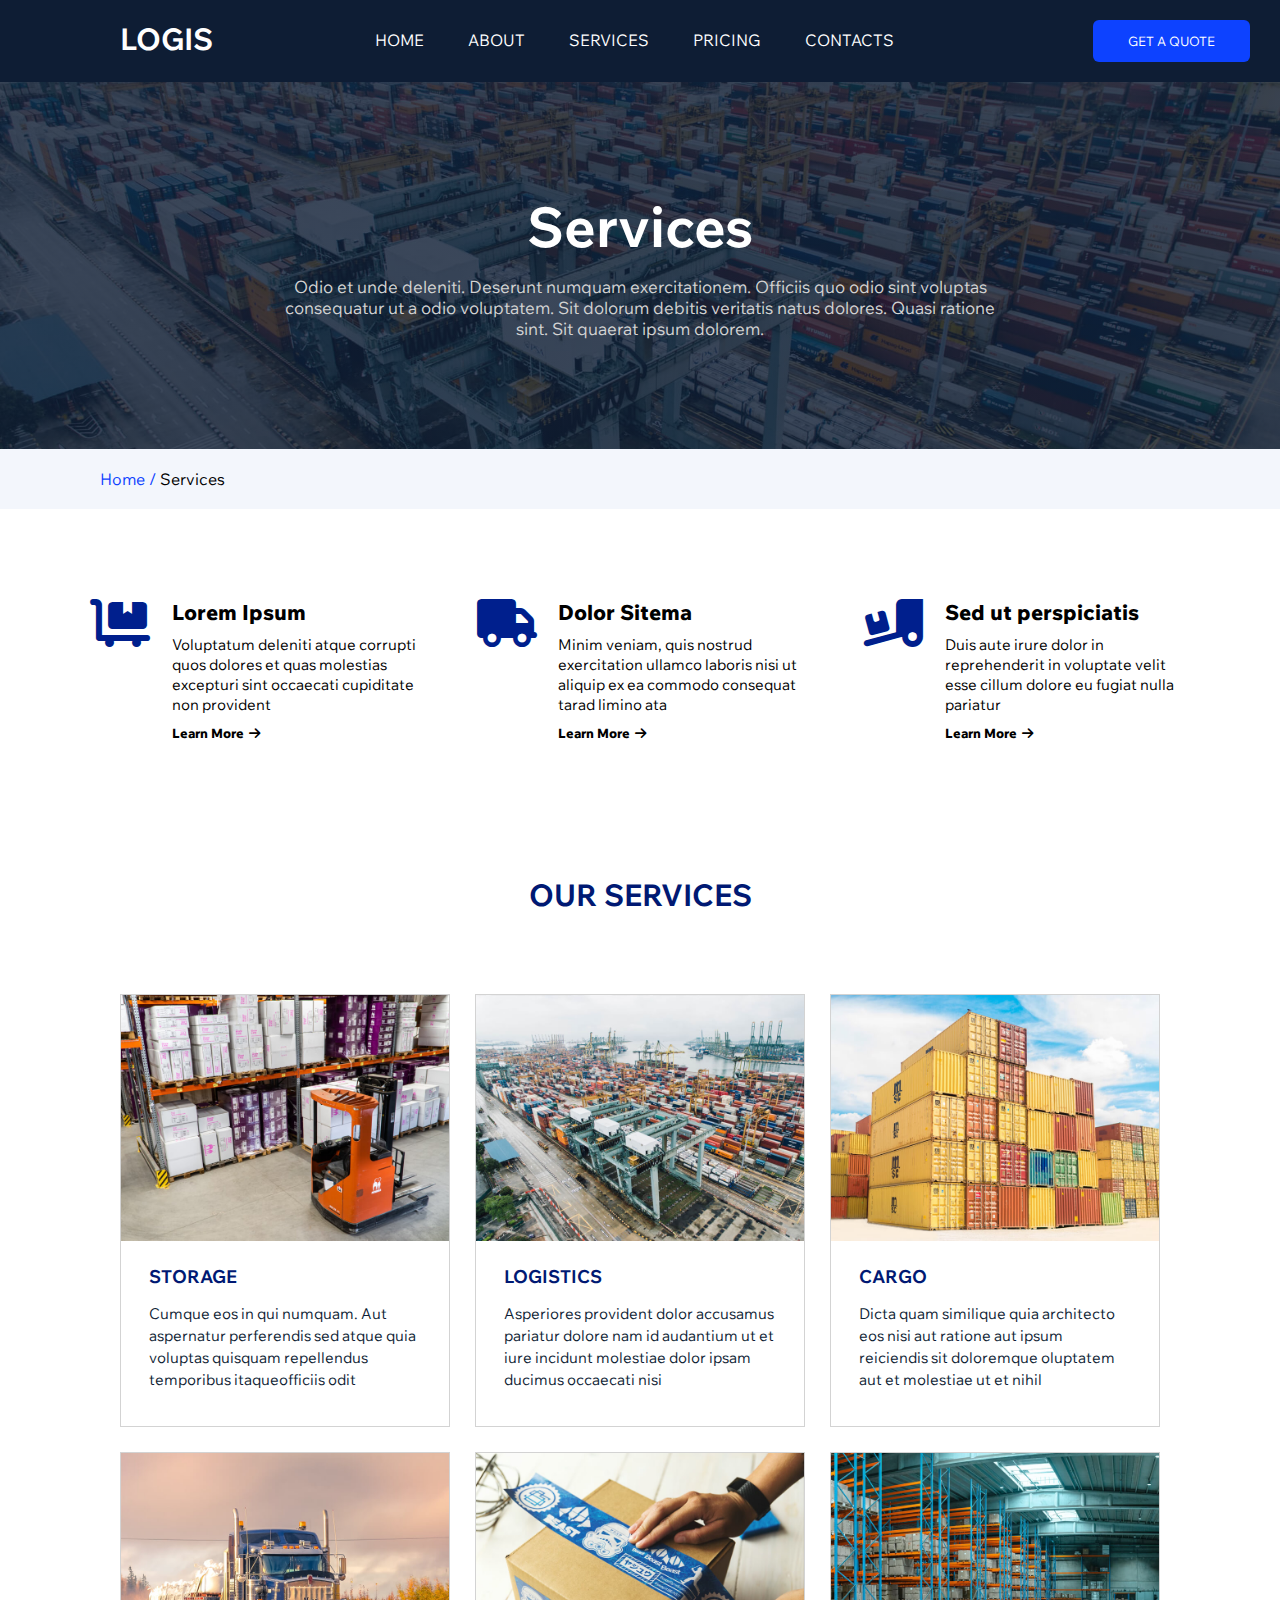
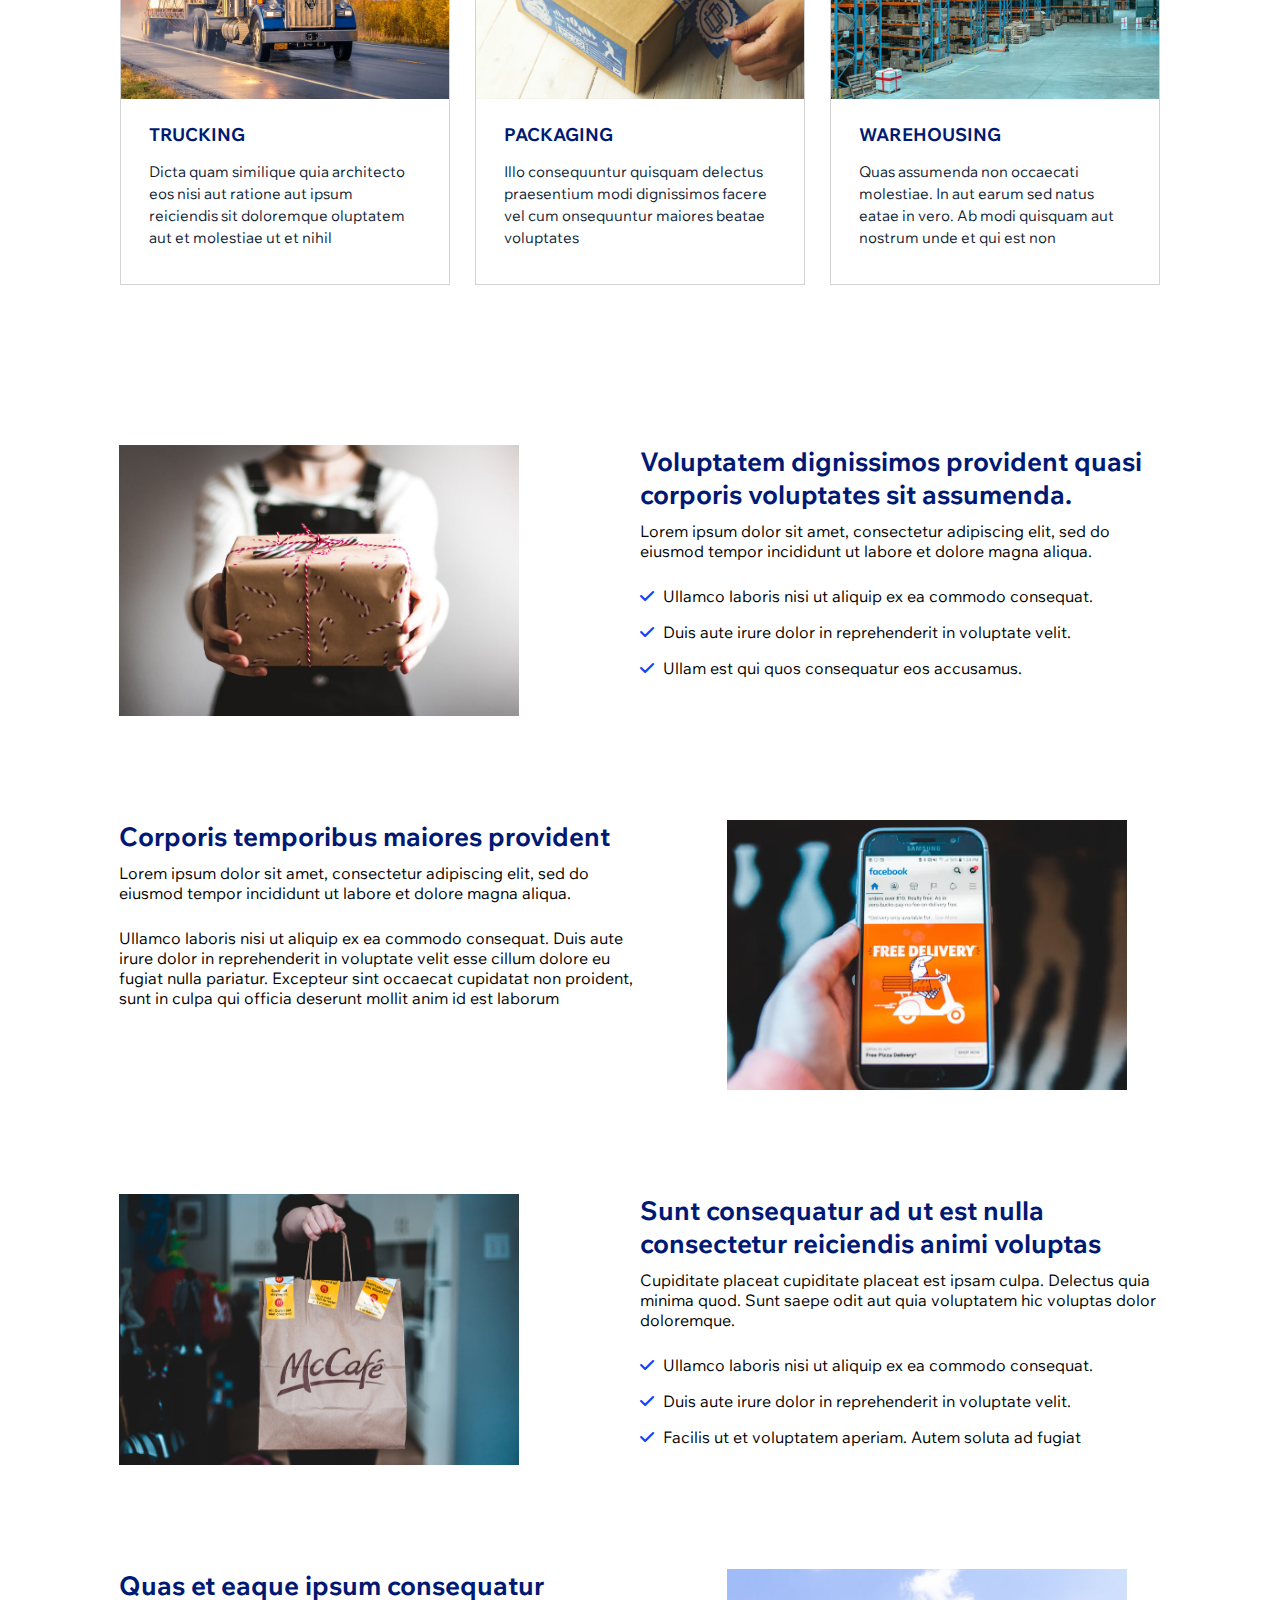
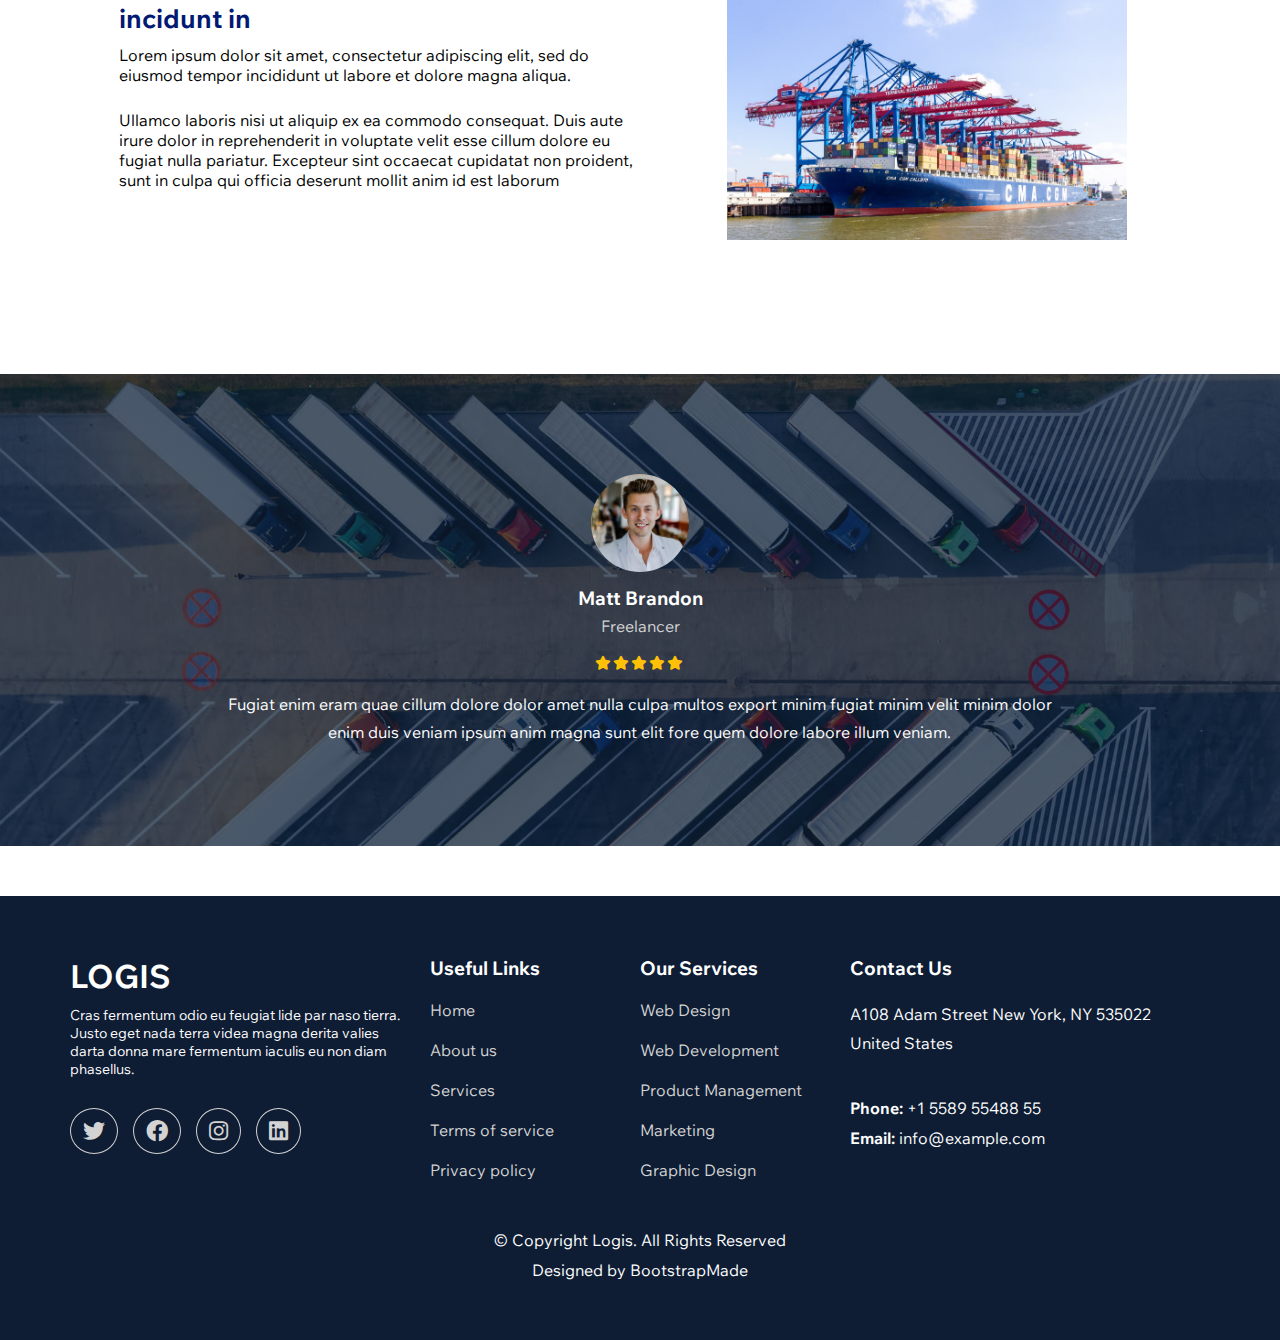
<file: website 11.2.html>
<!DOCTYPE html>
<html>
	<head>
		<title>LOGIS / SERVICES</title>
		
		<meta name="viewport" content="width=device-width , initial-scale=1.0">
		<link rel="Stylesheet" href="icon/css/all.min.css">
		<link rel="Stylesheet" href="icon/icofont/icofont.min.css">
		<link rel="Stylesheet" href="css/WEBSITE 11.2.css">
	</head>
	
	<body>
	
		<!-----------------------------section 1 start--------------------------------->
	<section class="menubar clearfix">
		<div class="flex1">
			<h1 class="sec1-h1">LOGIS</h1>
		</div>
		
		<ul class="menu flex2">
			<li><a href="index.html">HOME</a></li>
			<li><a href="website 11.1.html">ABOUT</a></li>
			<li><a href="#">SERVICES</a></li>
			<li><a href="website 11.3.html">PRICING</a></li>
			<li><a href="website 11.4.html">CONTACTS</a></li>	
		</ul>
	
		<div class="flex1">
			<button class="b-1">GET A QUOTE</button>
		</div>
	</section>
	<!-----------------------------section 1 end----------------------------------->
	
	
	
	<!-----------------------------section 2 start----------------------------------->
	<section class="service_sec2">
	<div class="sec1">
		<div class="bg-img1">
			<h1 class="sec2-h1">Services</h1>
			<p class="sec2-h2">Odio et unde deleniti. Deserunt numquam exercitationem. Officiis quo odio sint voluptas consequatur ut a odio voluptatem. Sit dolorum debitis veritatis natus dolores. Quasi ratione sint. Sit quaerat ipsum dolorem.</p>
		</div>
		
		<div class="bg-img2">
			<p><a href="index.html" class="sec2-h3">Home / </a> Services</p>
		</div>
		</div>
	</section>
	<!-----------------------------section 2 end----------------------------------->
	
	
	
	<!-----------------------------section 3 start----------------------------------->	
	<section class="bg-img3 clearfix">
	
		<div class="flex1 clearfix box2">
			<div class="flex1">
				<i class="fa-solid fa-cart-flatbed"></i>
			</div>
			<div class="flex3">
				<p class="sec3-h1">Lorem Ipsum</p>
				<p class="sec3-h2">Voluptatum deleniti atque corrupti quos dolores et quas molestias excepturi sint occaecati cupiditate non provident</p>
				<p class="sec3-h3">Learn More<i class="fa-solid fa-arrow-right"></i></p>
			</div>
		</div>
		<div class="flex1 clearfix box2">
			<div class="flex1">
				<i class="fa-solid fa-truck"></i>
			</div>
			<div class="flex3">
				<p class="sec3-h1">Dolor Sitema</p>
				<p class="sec3-h2">Minim veniam, quis nostrud exercitation ullamco laboris nisi ut aliquip ex ea commodo consequat tarad limino ata</p>
				<p class="sec3-h3">Learn More<i class="fa-solid fa-arrow-right"></i></p>
			</div>
		</div>
		<div class="flex1 clearfix box3">
			<div class="flex1">
				<i class="fa-solid fa-truck-ramp-box"></i>
			</div>
			<div class="flex3">
				<p class="sec3-h1">Sed ut perspiciatis</p>
				<p class="sec3-h2">Duis aute irure dolor in reprehenderit in voluptate velit esse cillum dolore eu fugiat nulla pariatur</p>
				<p class="sec3-h3">Learn More<i class="fa-solid fa-arrow-right"></i></p>
			</div>
		</div>
		
	</section>
	<!-----------------------------section 3  end----------------------------------->	

<!-----------------------------section 5 start----------------------------------->	
	<section class="bg-img4">
	
		<h2 class="sec5-h1">OUR SERVICES</h2>
		
		<div class="clearfix box-div5">
			<div class="flex1 box5">
				<img src="image/storage-service.jpg" class="s-img1">
				<h6 class="sec5-h2">STORAGE</h6>
				<p class="sec5-h3">Cumque eos in qui numquam. Aut aspernatur perferendis sed atque quia voluptas quisquam repellendus temporibus itaqueofficiis odit</p>
			</div>
			<div class="flex1 box5">
				<img src="image/logistics-service.jpg" class="s-img1">
				<h6 class="sec5-h2">LOGISTICS</h6>
				<p class="sec5-h3">Asperiores provident dolor accusamus pariatur dolore nam id audantium ut et iure incidunt molestiae dolor ipsam ducimus occaecati nisi</p>
			</div>
			<div class="flex1 box6">
				<img src="image/cargo-service.jpg" class="s-img1">
				<h6 class="sec5-h2">CARGO</h6>
				<p class="sec5-h3">Dicta quam similique quia architecto eos nisi aut ratione aut ipsum reiciendis sit doloremque oluptatem aut et molestiae ut et nihil</p>
			</div>
		</div>
		
		<div class="clearfix box-div5">
			<div class="flex1 box5">
				<img src="image/trucking-service.jpg" class="s-img1">
				<h6 class="sec5-h2">TRUCKING</h6>
				<p class="sec5-h3">Dicta quam similique quia architecto eos nisi aut ratione aut ipsum reiciendis sit doloremque oluptatem aut et molestiae ut et nihil</p>
			</div>
			<div class="flex1 box5">
				<img src="image/packaging-service.jpg" class="s-img1">
				<h6 class="sec5-h2">PACKAGING</h6>
				<p class="sec5-h3">Illo consequuntur quisquam delectus praesentium modi dignissimos facere vel cum onsequuntur maiores beatae voluptates</p>
			</div>
			<div class="flex1 box6">
				<img src="image/warehousing-service.jpg" class="s-img1">
				<h6 class="sec5-h2">WAREHOUSING</h6>
				<p class="sec5-h3">Quas assumenda non occaecati molestiae. In aut earum sed natus eatae in vero. Ab modi quisquam aut nostrum unde et qui est non</p>
			</div>
		</div>
	</section>
	<!-----------------------------section 5 end----------------------------------->	

<!-----------------------------section 7 start---------------------------------->	
	<section class="bg-img6">
		<div class="box-div4 clearfix">
			<div class="flex1">
				<img src="image/features-1.jpg" class="img6">
			</div>
			<div class="flex1">
				<h5 class="sec7-h1">Voluptatem dignissimos provident quasi corporis voluptates sit assumenda.</h5>
				<p class="sec7-h2">Lorem ipsum dolor sit amet, consectetur adipiscing elit, sed do eiusmod tempor incididunt ut labore et dolore magna aliqua.</p>
				
				<p class="sec7-h3"><i class="fa-solid fa-check tick1"></i> Ullamco laboris nisi ut aliquip ex ea commodo consequat.</p>
				
				<p class="sec7-h3"><i class="fa-solid fa-check tick1"></i> Duis aute irure dolor in reprehenderit in voluptate velit.</p>
				
				<p class="sec7-h3"><i class="fa-solid fa-check tick1"></i> Ullam est qui quos consequatur eos accusamus.</p>
			</div>
		</div>
		
		<div class="box-div7 clearfix">
			<div class="flex1">
				<h5 class="sec7-h1">Corporis temporibus maiores provident</h5>
				<p class="sec7-h2">Lorem ipsum dolor sit amet, consectetur adipiscing elit, sed do eiusmod tempor incididunt ut labore et dolore magna aliqua.</p>
				
				<p class="sec7-h4">Ullamco laboris nisi ut aliquip ex ea commodo consequat. Duis aute irure dolor in reprehenderit in voluptate velit esse cillum dolore eu fugiat nulla pariatur. Excepteur sint occaecat cupidatat non proident, sunt in culpa qui officia deserunt mollit anim id est laborum</p>
			</div>
			<div class="flex1">
				<img src="image/features-2.jpg" class="img7">
			</div>
		</div>
		
		<div class="box-div4 clearfix">
			<div class="flex1">
				<img src="image/features-3.jpg" class="img6">
			</div>
			<div class="flex1">
				<h5 class="sec7-h1">Sunt consequatur ad ut est nulla consectetur reiciendis animi voluptas</h5>
				<p class="sec7-h2">Cupiditate placeat cupiditate placeat est ipsam culpa. Delectus quia minima quod. Sunt saepe odit aut quia voluptatem hic voluptas dolor doloremque.</p>
				
				<p class="sec7-h3"><i class="fa-solid fa-check tick1"></i> Ullamco laboris nisi ut aliquip ex ea commodo consequat.</p>
				
				<p class="sec7-h3"><i class="fa-solid fa-check tick1"></i> Duis aute irure dolor in reprehenderit in voluptate velit.</p>
				
				<p class="sec7-h3"><i class="fa-solid fa-check tick1"></i> Facilis ut et voluptatem aperiam. Autem soluta ad fugiat</p>
			</div>
		</div>
		
		<div class="box-div7 clearfix">
			<div class="flex1">
				<h5 class="sec7-h1">Quas et eaque ipsum consequatur incidunt in</h5>
				<p class="sec7-h2">Lorem ipsum dolor sit amet, consectetur adipiscing elit, sed do eiusmod tempor incididunt ut labore et dolore magna aliqua.</p>
				
				<p class="sec7-h4">Ullamco laboris nisi ut aliquip ex ea commodo consequat. Duis aute irure dolor in reprehenderit in voluptate velit esse cillum dolore eu fugiat nulla pariatur. Excepteur sint occaecat cupidatat non proident, sunt in culpa qui officia deserunt mollit anim id est laborum</p>
			</div>
			<div class="flex1">
				<img src="image/features-4 (1).jpg" class="img7">
			</div>
		</div>
	</section>
	<!-----------------------------section 7 end------------------------------------>	
	
	<!-----------------------------section 9 start---------------------------------->
	<section class="bg-img8">
		<img src="image/testimonials-4 (2).jpg" class="s-img2">
		<h6 class="sec9-h1">Matt Brandon</h6>
		<p class="sec9-h2">Freelancer</p>
		<div class="clearfix box-div9">
			<i class="fa-solid fa-star star"></i>
			<i class="fa-solid fa-star star"></i>
			<i class="fa-solid fa-star star"></i>
			<i class="fa-solid fa-star star"></i>
			<i class="fa-solid fa-star star"></i>
		</div>
		<p class="sec9-h3">Fugiat enim eram quae cillum dolore dolor amet nulla culpa multos export minim fugiat minim velit minim dolor enim duis veniam ipsum anim magna sunt elit fore quem dolore labore illum veniam.</p>
	</section>
	<!-----------------------------section 9 end------------------------------------>




	<!-----------------------------section 10 start---------------------------------->
	<section class="bg-img9">
	
		<div class="clearfix box-div12">
		
			<div class="flex1">
				<h3 class="sec10-h1">LOGIS</h3>
				<p class="sec10-h2">Cras fermentum odio eu feugiat lide par naso tierra. Justo eget nada terra videa magna derita valies darta donna mare fermentum iaculis eu non diam phasellus.</p>
				
				<div class="clearfix box-div10">
					<button class="b-6"><i class="fa-brands fa-twitter"></i></button>
					<button class="b-6"><i class="fa-brands fa-facebook"></i></button>
					<button class="b-6"><i class="fa-brands fa-instagram"></i></button>
					<button class="b-6"><i class="fa-brands fa-linkedin"></i></button>
				</div>
			</div>

			<div class="flex1 box11">
				<h3 class="sec10-h3">Useful Links</h3>
				<ul class="sec10-h4">
					<li>Home</li>
					<li>About us</li>
					<li>Services</li>
					<li>Terms of service</li>
					<li>Privacy policy</li>
				</ul>
			</div>
			
			<div class="flex1 box12">
				<h3 class="sec10-h5">Our Services</h3>
				<ul class="sec10-h4">
					<li>Web Design</li>
					<li>Web Development</li>
					<li>Product Management</li>
					<li>Marketing</li>
					<li>Graphic Design</li>
				</ul>
			</div>
			
			<div class="flex1">
				<h3 class="sec10-h6">Contact Us</h3>
				<p class="sec10-h7">A108 Adam Street New York, NY 535022 United States</p>
				<p class="sec10-h8"><span class="s1">Phone: </span>+1 5589 55488 55</p>
				<p class="sec10-h8"><span class="s1">Email: </span>info@example.com</p>
			</div>
			
		</div>
		
		<div class="box-div11">
			<p class="sec10-h9">© Copyright Logis. All Rights Reserved</p>
			<p class="sec10-h10">Designed by BootstrapMade</p>
		</div>
	</section>
	<!-----------------------------section 10 end------------------------------------>

	</body>
</html>
</file>
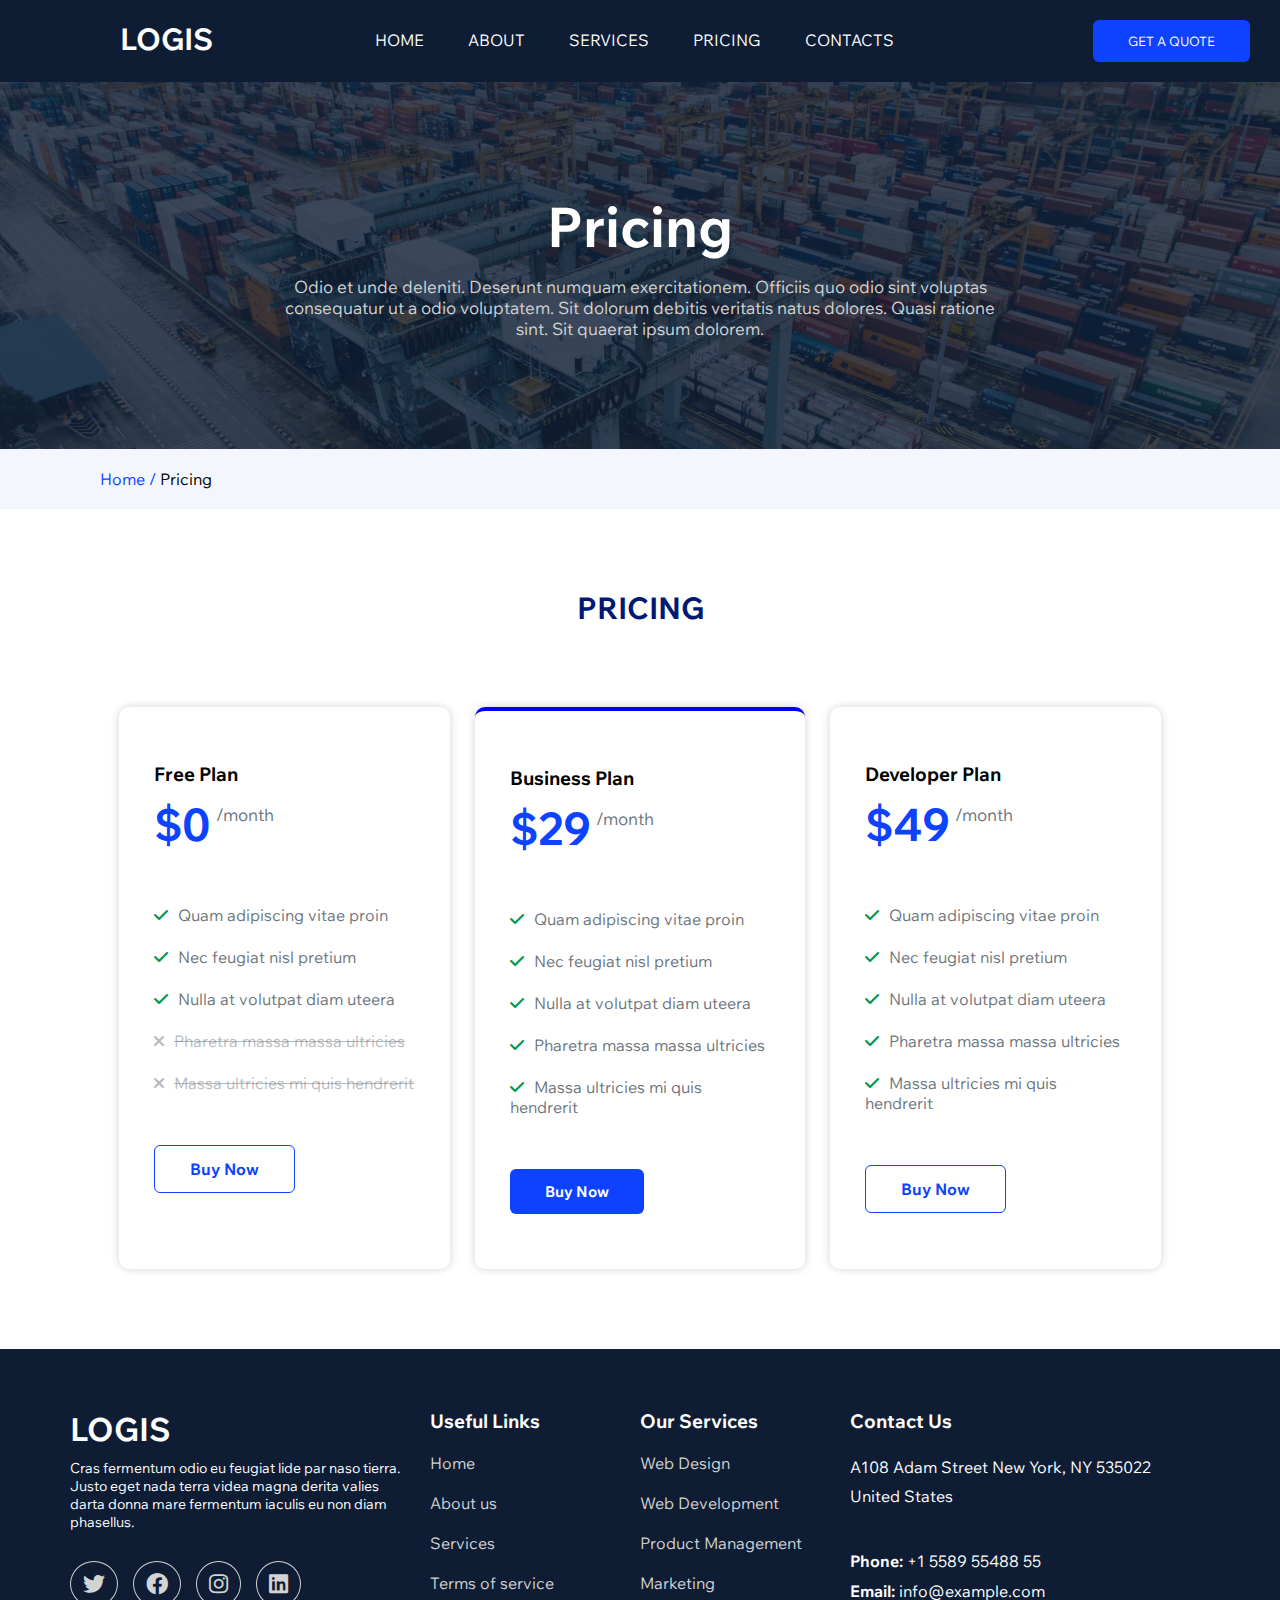
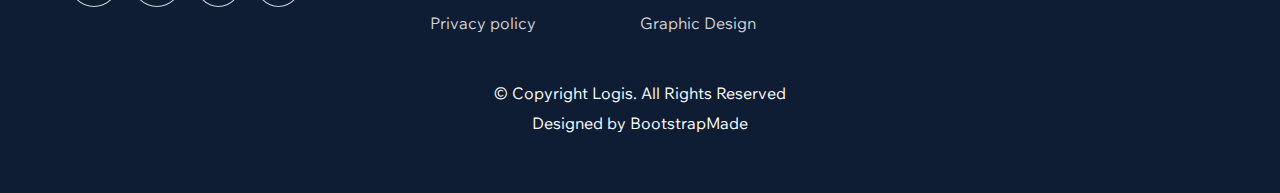
<file: website 11.3.html>
<!DOCTYPE html>
<html>
	<head>
		<title>LOGIS / PRICING</title>
		
		<meta name="viewport" content="width=device-width , initial-scale=1.0">
		<link rel="Stylesheet" href="icon/css/all.min.css">
		<link rel="Stylesheet" href="icon/icofont/icofont.min.css">
		<link rel="Stylesheet" href="css/WEBSITE 11.3.css">
	</head>
	
	<body>
	
		<!-----------------------------section 1 start--------------------------------->
	<section class="menubar clearfix">
		<div class="flex1">
			<h1 class="sec1-h1">LOGIS</h1>
		</div>
		
		<ul class="menu flex2">
			<li><a href="index.html">HOME</a></li>
			<li><a href="website 11.1.html">ABOUT</a></li>
			<li><a href="website 11.2.html">SERVICES</a></li>
			<li><a href="#">PRICING</a></li>
			<li><a href="website 11.4.html">CONTACTS</a></li>	
		</ul>
	
		<div class="flex1">
			<button class="b-1">GET A QUOTE</button>
		</div>
	</section>
	<!-----------------------------section 1 end----------------------------------->
	
	
	
	<!-----------------------------section 2 start----------------------------------->
	<section class="pricing_sec2">
	<div class="sec1">
		<div class="bg-img1">
			<h1 class="sec2-h1">Pricing</h1>
			<p class="sec2-h2">Odio et unde deleniti. Deserunt numquam exercitationem. Officiis quo odio sint voluptas consequatur ut a odio voluptatem. Sit dolorum debitis veritatis natus dolores. Quasi ratione sint. Sit quaerat ipsum dolorem.</p>
		</div>
		
		<div class="bg-img2">
			<p><a href="index.html" class="sec2-h3">Home / </a> Pricing</p>
		</div>
		</div>
	</section>
	<!-----------------------------section 2 end----------------------------------->
	
	
<!-----------------------------section 8 start---------------------------------->
	<section class="bg-img7">
	
		<h2 class="sec8-h1">PRICING</h2>
		
		<div class="clearfix box-div8">
			<div class="flex1 box8">
				<h6 class="sec8-h2">Free Plan</h6>
				<div class="clearfix">
					<h2 class="sec8-h3">$0</h2>
					<p class="sec8-h4"><sub>/month</sub></p>
				</div>
				<p class="sec8-h5"><i class="fa-solid fa-check tick2"></i>Quam adipiscing vitae proin</p>
				<p class="sec8-h5"><i class="fa-solid fa-check tick2"></i>Nec feugiat nisl pretium</p>
				<p class="sec8-h5"><i class="fa-solid fa-check tick2"></i>Nulla at volutpat diam uteera</p>
				<p class="sec8-h6"><del><i class="fa-solid fa-xmark tick3"></i>Pharetra massa massa ultricies</del></p>
				<p class="sec8-h6"><del><i class="fa-solid fa-xmark tick3"></i>Massa ultricies mi quis hendrerit</del></p>
				
				<button class="b-4">Buy Now</button>
			</div>
			<div class="flex1 box9">
				<h6 class="sec8-h2">Business Plan</h6>
				<div class="clearfix">
					<h2 class="sec8-h3">$29</h2>
					<p class="sec8-h4"><sub>/month</sub></p>
				</div>
				<p class="sec8-h5"><i class="fa-solid fa-check tick2"></i>Quam adipiscing vitae proin</p>
				<p class="sec8-h5"><i class="fa-solid fa-check tick2"></i>Nec feugiat nisl pretium</p>
				<p class="sec8-h5"><i class="fa-solid fa-check tick2"></i>Nulla at volutpat diam uteera</p>
				<p class="sec8-h5"><i class="fa-solid fa-check tick2"></i>Pharetra massa massa ultricies</p>
				<p class="sec8-h5"><i class="fa-solid fa-check tick2"></i>Massa ultricies mi quis hendrerit</p>
				
				<button class="b-5">Buy Now</button>
			</div>
			<div class="flex1 box10">
				<h6 class="sec8-h2">Developer Plan</h6>
				<div class="clearfix">
					<h2 class="sec8-h3">$49</h2>
					<p class="sec8-h4"><sub>/month</sub></p>
				</div>
				<p class="sec8-h5"><i class="fa-solid fa-check tick2"></i>Quam adipiscing vitae proin</p>
				<p class="sec8-h5"><i class="fa-solid fa-check tick2"></i>Nec feugiat nisl pretium</p>
				<p class="sec8-h5"><i class="fa-solid fa-check tick2"></i>Nulla at volutpat diam uteera</p>
				<p class="sec8-h5"><i class="fa-solid fa-check tick2"></i>Pharetra massa massa ultricies</p>
				<p class="sec8-h5"><i class="fa-solid fa-check tick2"></i>Massa ultricies mi quis hendrerit</p>
				
				<button class="b-4">Buy Now</button>
			</div>
		</div>
	</section>
	<!-----------------------------section 8 end------------------------------------>





	<!-----------------------------section 10 start---------------------------------->
	<section class="bg-img9">
	
		<div class="clearfix box-div12">
		
			<div class="flex1">
				<h3 class="sec10-h1">LOGIS</h3>
				<p class="sec10-h2">Cras fermentum odio eu feugiat lide par naso tierra. Justo eget nada terra videa magna derita valies darta donna mare fermentum iaculis eu non diam phasellus.</p>
				
				<div class="clearfix box-div10">
					<button class="b-6"><i class="fa-brands fa-twitter"></i></button>
					<button class="b-6"><i class="fa-brands fa-facebook"></i></button>
					<button class="b-6"><i class="fa-brands fa-instagram"></i></button>
					<button class="b-6"><i class="fa-brands fa-linkedin"></i></button>
				</div>
			</div>

			<div class="flex1 box11">
				<h3 class="sec10-h3">Useful Links</h3>
				<ul class="sec10-h4">
					<li>Home</li>
					<li>About us</li>
					<li>Services</li>
					<li>Terms of service</li>
					<li>Privacy policy</li>
				</ul>
			</div>
			
			<div class="flex1 box12">
				<h3 class="sec10-h5">Our Services</h3>
				<ul class="sec10-h4">
					<li>Web Design</li>
					<li>Web Development</li>
					<li>Product Management</li>
					<li>Marketing</li>
					<li>Graphic Design</li>
				</ul>
			</div>
			
			<div class="flex1">
				<h3 class="sec10-h6">Contact Us</h3>
				<p class="sec10-h7">A108 Adam Street New York, NY 535022 United States</p>
				<p class="sec10-h8"><span class="s1">Phone: </span>+1 5589 55488 55</p>
				<p class="sec10-h8"><span class="s1">Email: </span>info@example.com</p>
			</div>
			
		</div>
		
		<div class="box-div11">
			<p class="sec10-h9">© Copyright Logis. All Rights Reserved</p>
			<p class="sec10-h10">Designed by BootstrapMade</p>
		</div>
	</section>
	<!-----------------------------section 10 end------------------------------------>

	</body>
</html>
</file>
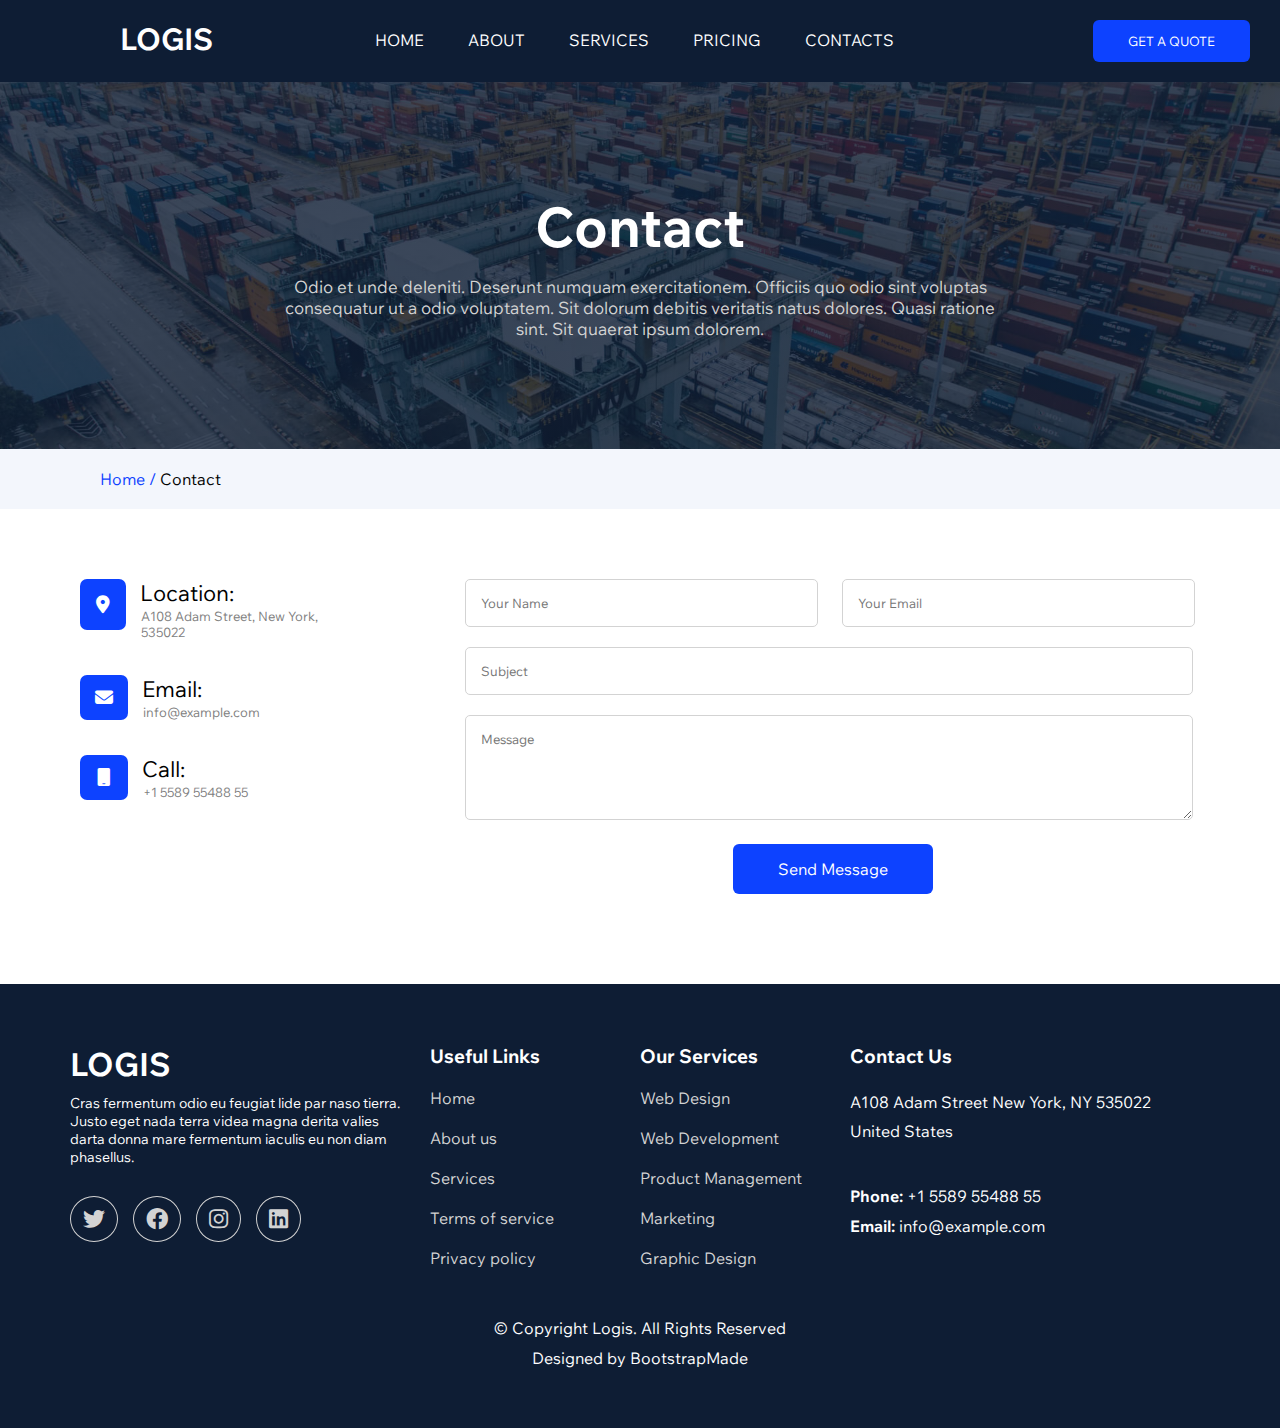
<file: website 11.4.html>
<!DOCTYPE html>
<html>
	<head>
		<title>LOGIS / CONTACTS</title>

		<meta name="viewport" content="width=device-width , initial-scale=1.0">
		<link rel="Stylesheet" href="icon/css/all.min.css">
		<link rel="Stylesheet" href="icon/icofont/icofont.min.css">
		<link rel="Stylesheet" href="css/WEBSITE 11.4.css">
	</head>

	<body>

		<!-----------------------------section 1 start--------------------------------->
	<section class="menubar clearfix">
		<div class="flex1">
			<h1 class="sec1-h1">LOGIS</h1>
		</div>

		<ul class="menu flex2">
			<li><a href="index.html">HOME</a></li>
			<li><a href="website 11.1.html">ABOUT</a></li>
			<li><a href="website 11.2.html">SERVICES</a></li>
			<li><a href="website 11.3.html">PRICING</a></li>
			<li><a href="#">CONTACTS</a></li>
		</ul>

		<div class="flex1">
			<button class="b-1">GET A QUOTE</button>
		</div>
	</section>
	<!-----------------------------section 1 end----------------------------------->



	<!-----------------------------section 2 start----------------------------------->
	<section class="contact_sec2">
		<div class="sec1">
		<div class="bg-img1">
			<h1 class="sec2-h1">Contact</h1>
			<p class="sec2-h2">Odio et unde deleniti. Deserunt numquam exercitationem. Officiis quo odio sint voluptas consequatur ut a odio voluptatem. Sit dolorum debitis veritatis natus dolores. Quasi ratione sint. Sit quaerat ipsum dolorem.</p>
		</div>

		<div class="bg-img2">
			<p><a href="index.html" class="sec2-h3">Home / </a> Contact</p>
		</div>
		</div>
	</section>
	<!-----------------------------section 2 end----------------------------------->


	<!-----------------------------section 3 start---------------------------------->
	<section class="contact_sec3">
		<div class="bg-img3">
		<div class="clearfix box-div1">
			<div class="flex1">
				 <div class="clearfix box1">
					<div class="qaz">
						<button class="b-2"><i class="fa-sharp fa-solid fa-location-dot"></i></button>
					</div>
					<div class="flex3">
						<p class="sec3-h1">Location:</p>
						<p class="sec3-h2">A108 Adam Street, New York, 535022</p>
					</div>
				 </div>
				 
				  <div class="clearfix box1">
					<button class="b-3"><i class="fa-solid fa-envelope"></i></button>
					<div class="q1">
						<p class="sec3-h1">Email:</p>
						<p class="sec3-h2">info@example.com</p>
					</div>
				 </div>
				 
				  <div class="clearfix box1">
					<button class="b-4"><i class="fa-solid fa-mobile"></i></button>
					<div class="q2">
						<p class="sec3-h1">Call:</p>
						<p class="sec3-h2">+1 5589 55488 55</p>
					</div>
				 </div>
			</div>
			
			<div class="flex3 bg-img4">
				<form class="f2">
					
					<input type="text" placeholder="Your Name" class="i1">
					<input type="email" placeholder="Your Email" class="i2">
					<input type="text" placeholder="Subject" class="i3">
					
					<textarea class="i4" placeholder="Message"></textarea>
					
					<button class="b-5">Send Message</button>
					
				</form>
			</div>
		</div>
		</div>
	</section>
	<!-----------------------------section 3 end------------------------------------>





	<!-----------------------------section 10 start---------------------------------->
	<section class="bg-img9">

		<div class="clearfix box-div12">

			<div class="flex1">
				<h3 class="sec10-h1">LOGIS</h3>
				<p class="sec10-h2">Cras fermentum odio eu feugiat lide par naso tierra. Justo eget nada terra videa magna derita valies darta donna mare fermentum iaculis eu non diam phasellus.</p>

				<div class="clearfix box-div10">
					<button class="b-6"><i class="fa-brands fa-twitter"></i></button>
					<button class="b-6"><i class="fa-brands fa-facebook"></i></button>
					<button class="b-6"><i class="fa-brands fa-instagram"></i></button>
					<button class="b-6"><i class="fa-brands fa-linkedin"></i></button>
				</div>
			</div>

			<div class="flex1 box11">
				<h3 class="sec10-h3">Useful Links</h3>
				<ul class="sec10-h4">
					<li>Home</li>
					<li>About us</li>
					<li>Services</li>
					<li>Terms of service</li>
					<li>Privacy policy</li>
				</ul>
			</div>

			<div class="flex1 box12">
				<h3 class="sec10-h5">Our Services</h3>
				<ul class="sec10-h4">
					<li>Web Design</li>
					<li>Web Development</li>
					<li>Product Management</li>
					<li>Marketing</li>
					<li>Graphic Design</li>
				</ul>
			</div>

			<div class="flex1">
				<h3 class="sec10-h6">Contact Us</h3>
				<p class="sec10-h7">A108 Adam Street New York, NY 535022 United States</p>
				<p class="sec10-h8"><span class="s1">Phone: </span>+1 5589 55488 55</p>
				<p class="sec10-h8"><span class="s1">Email: </span>info@example.com</p>
			</div>

		</div>

		<div class="box-div11">
			<p class="sec10-h9">© Copyright Logis. All Rights Reserved</p>
			<p class="sec10-h10">Designed by BootstrapMade</p>
		</div>
	</section>
	<!-----------------------------section 10 end------------------------------------>

	</body>
</html>
</file>
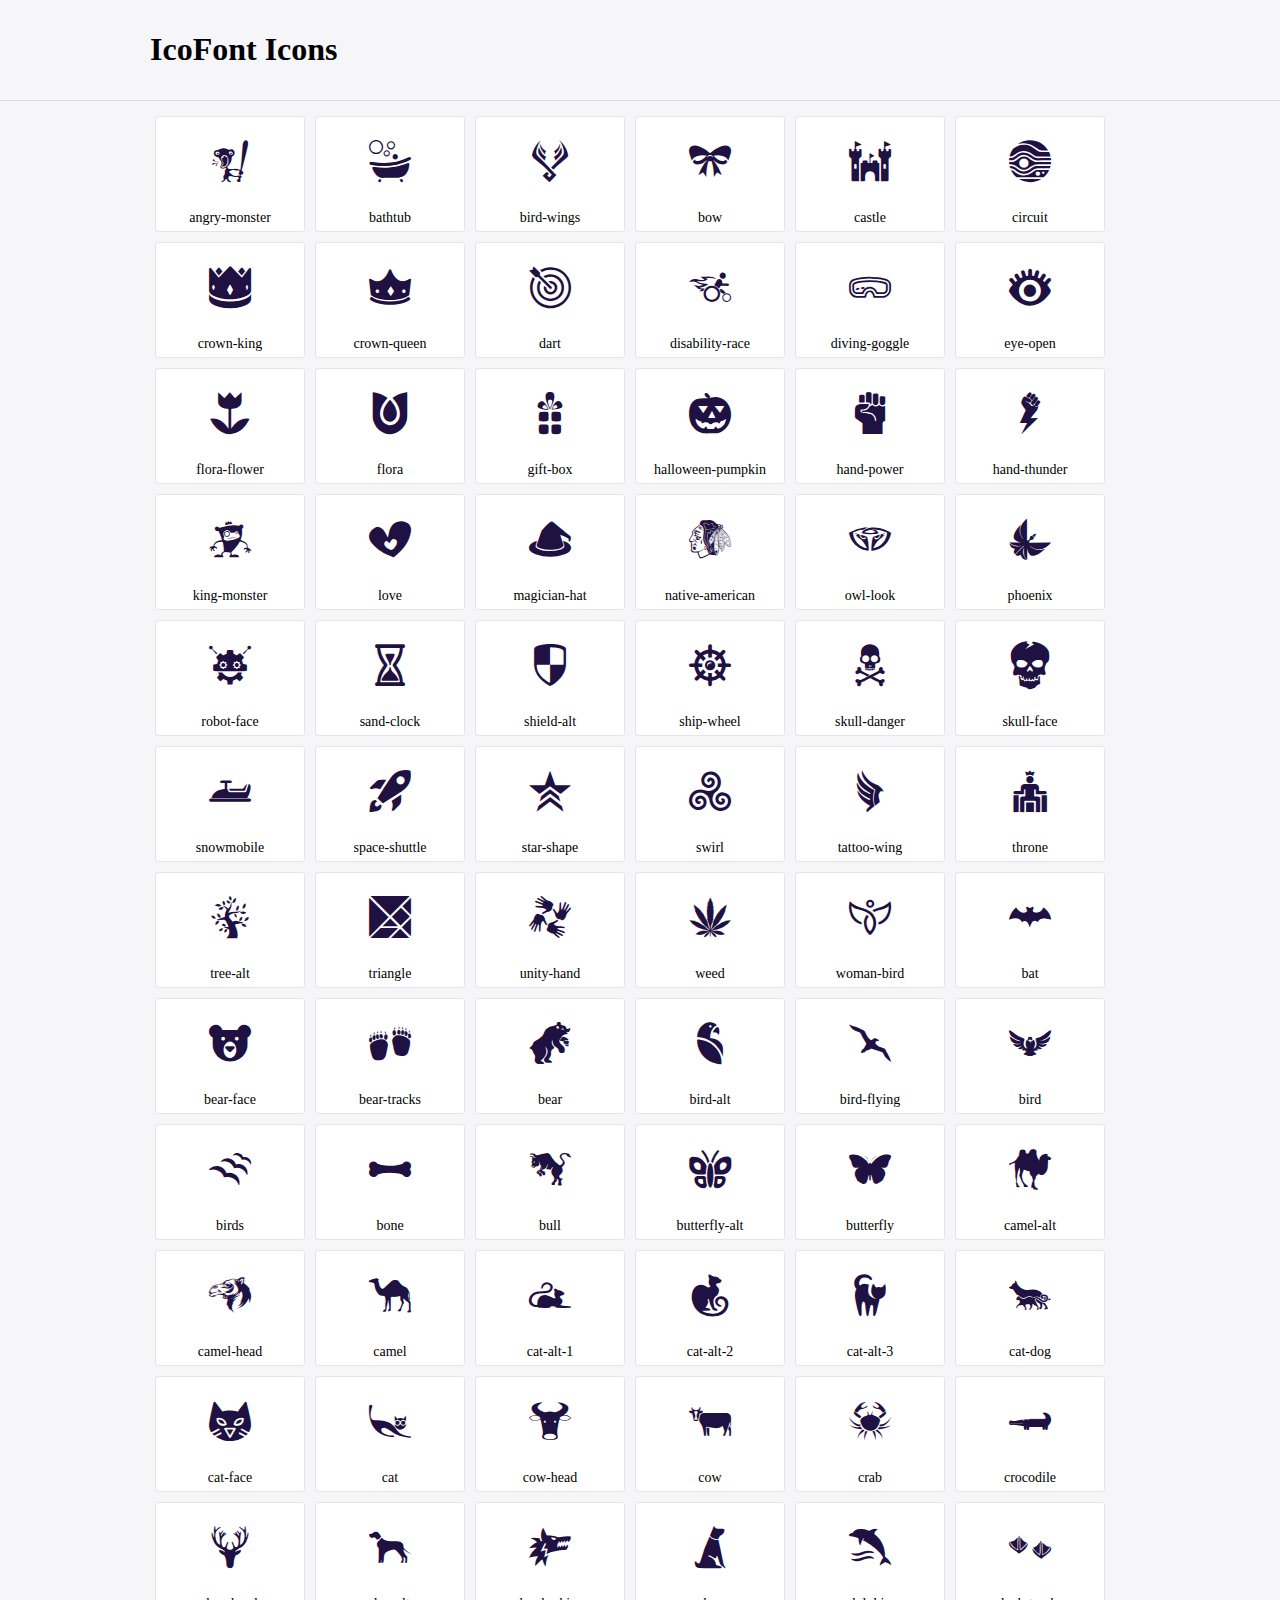
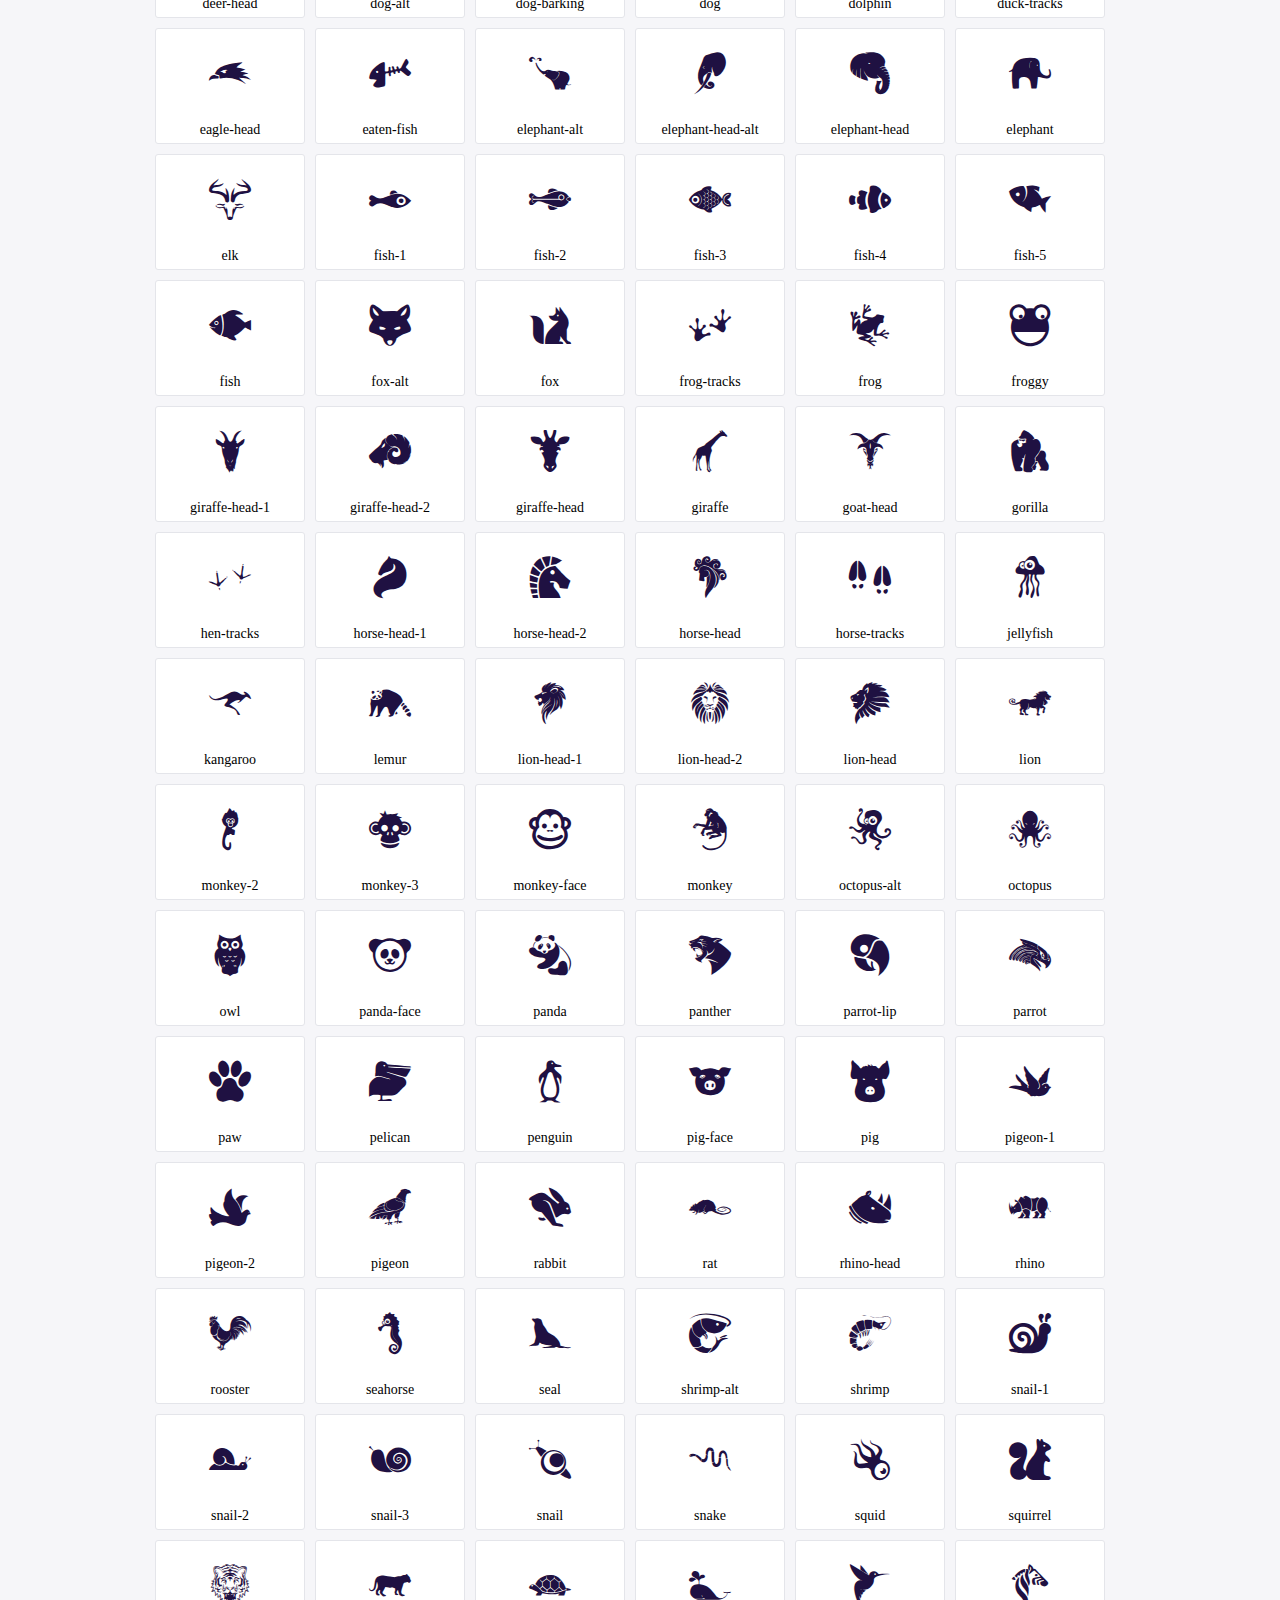
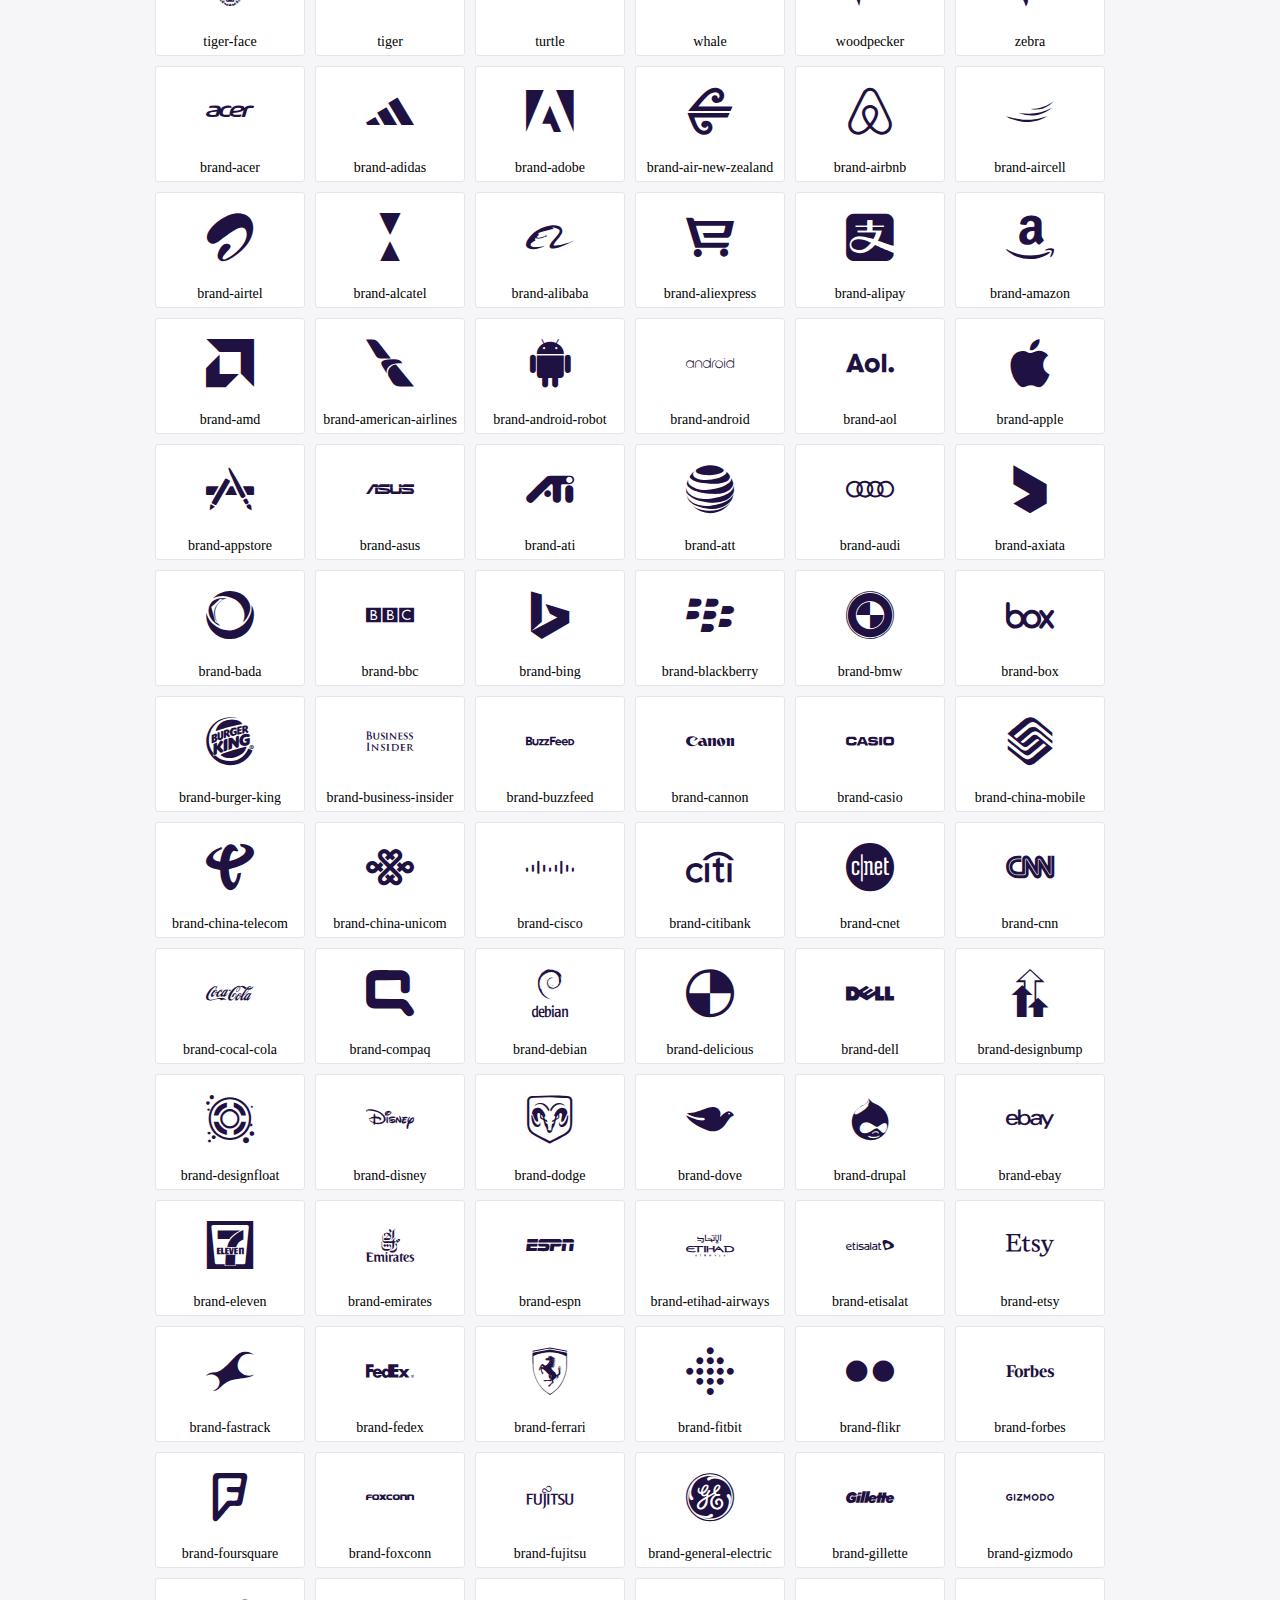
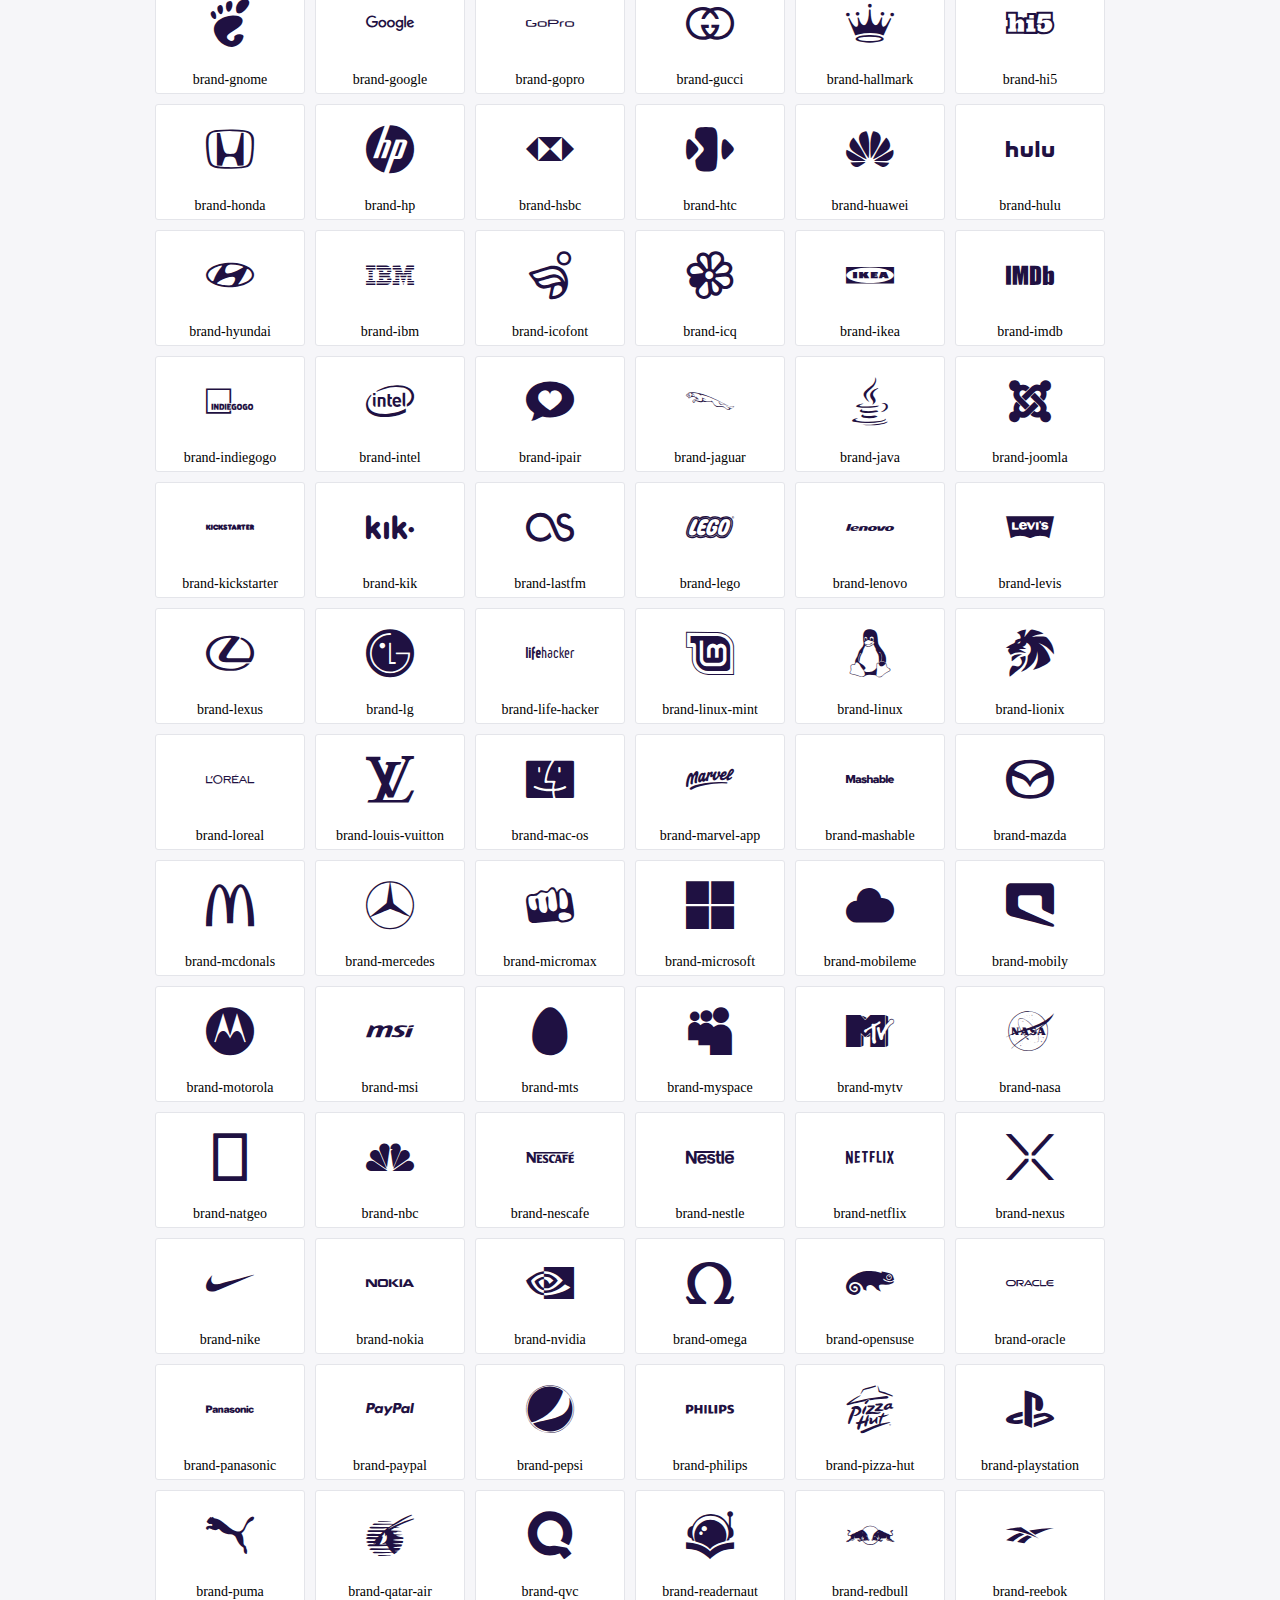
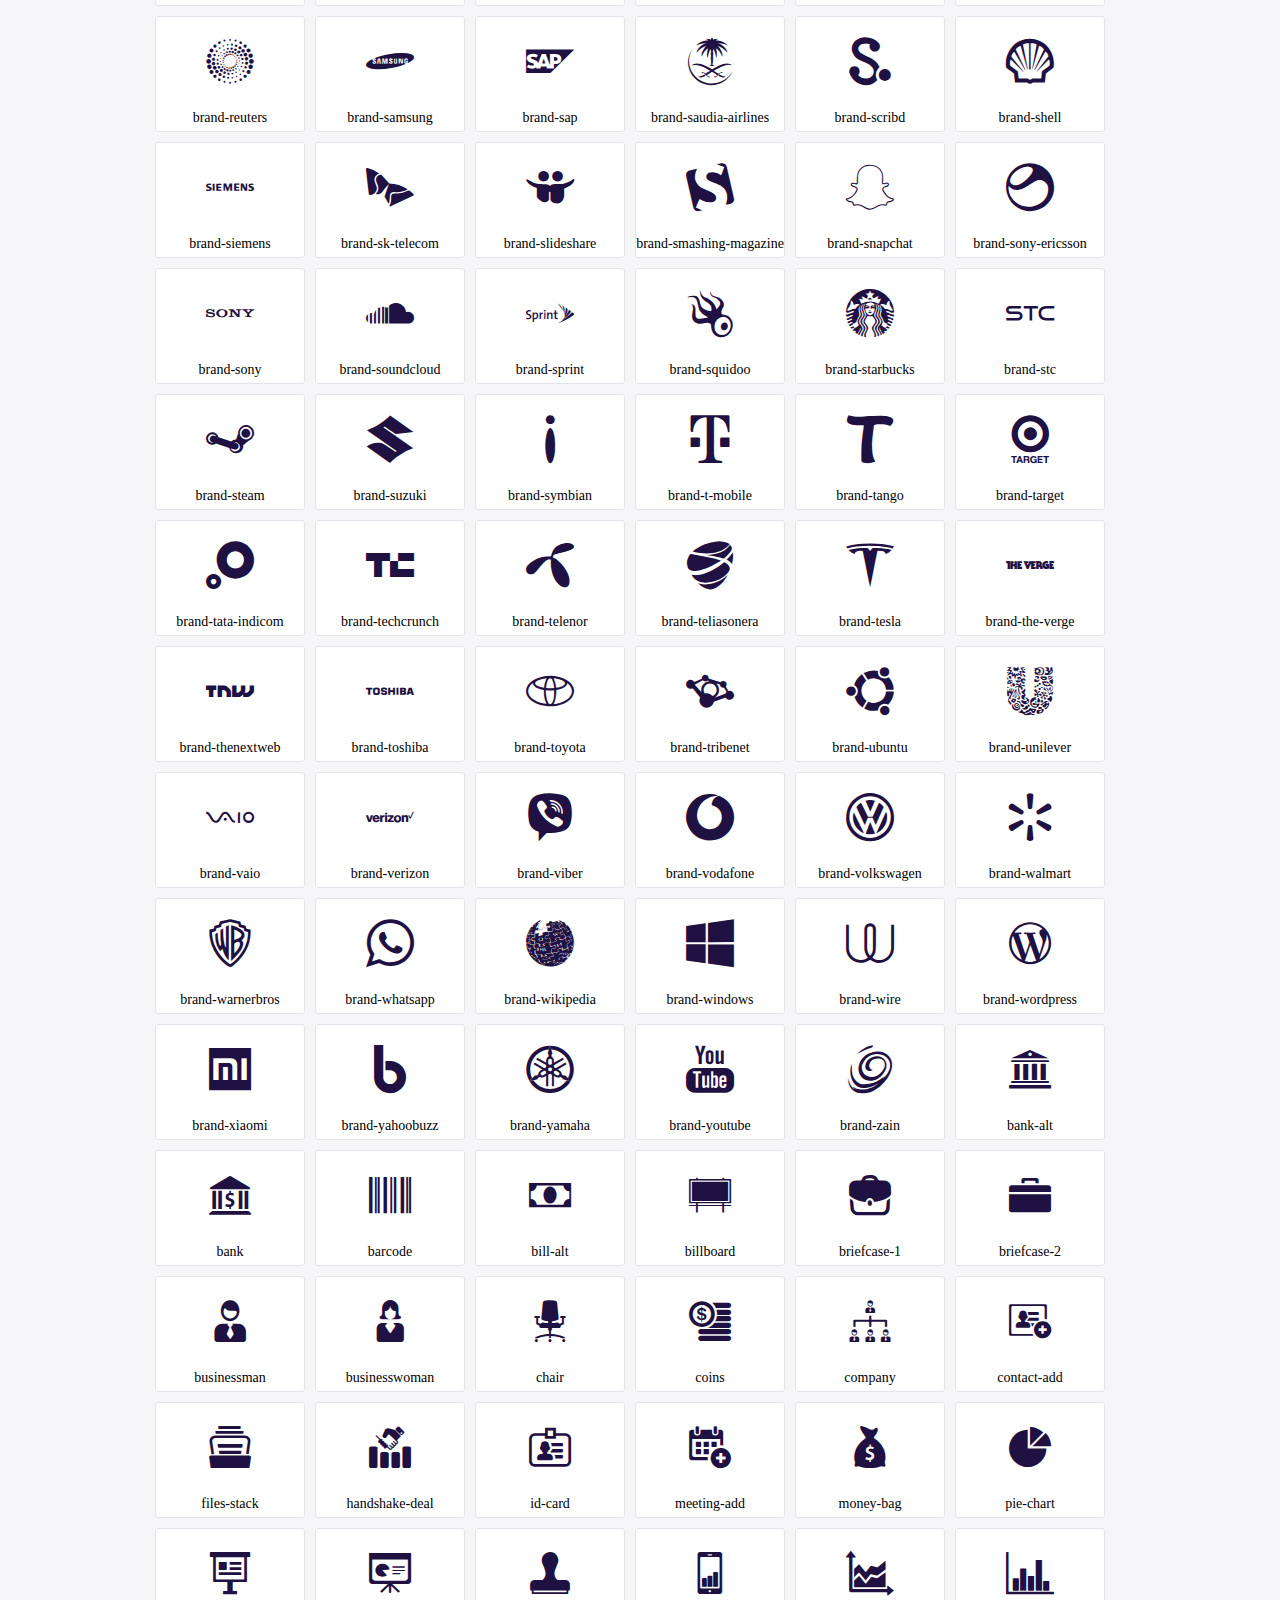
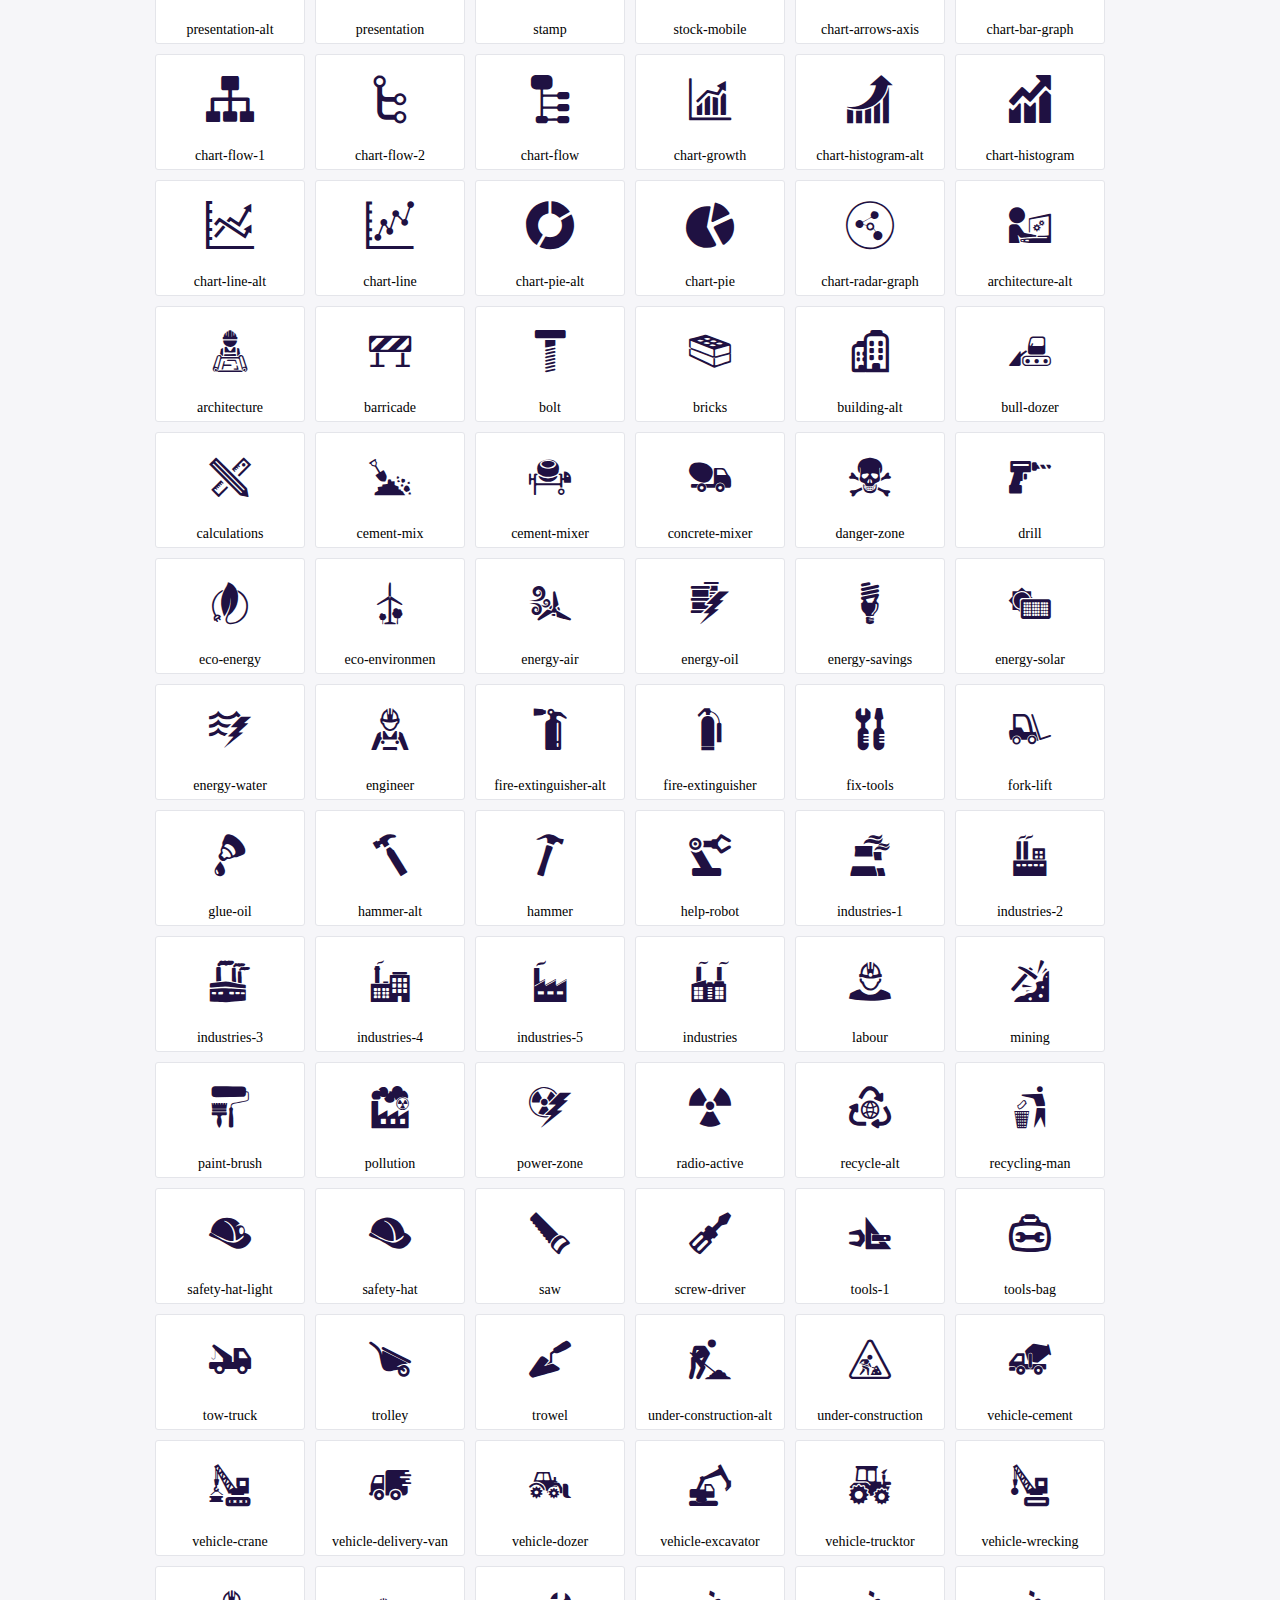
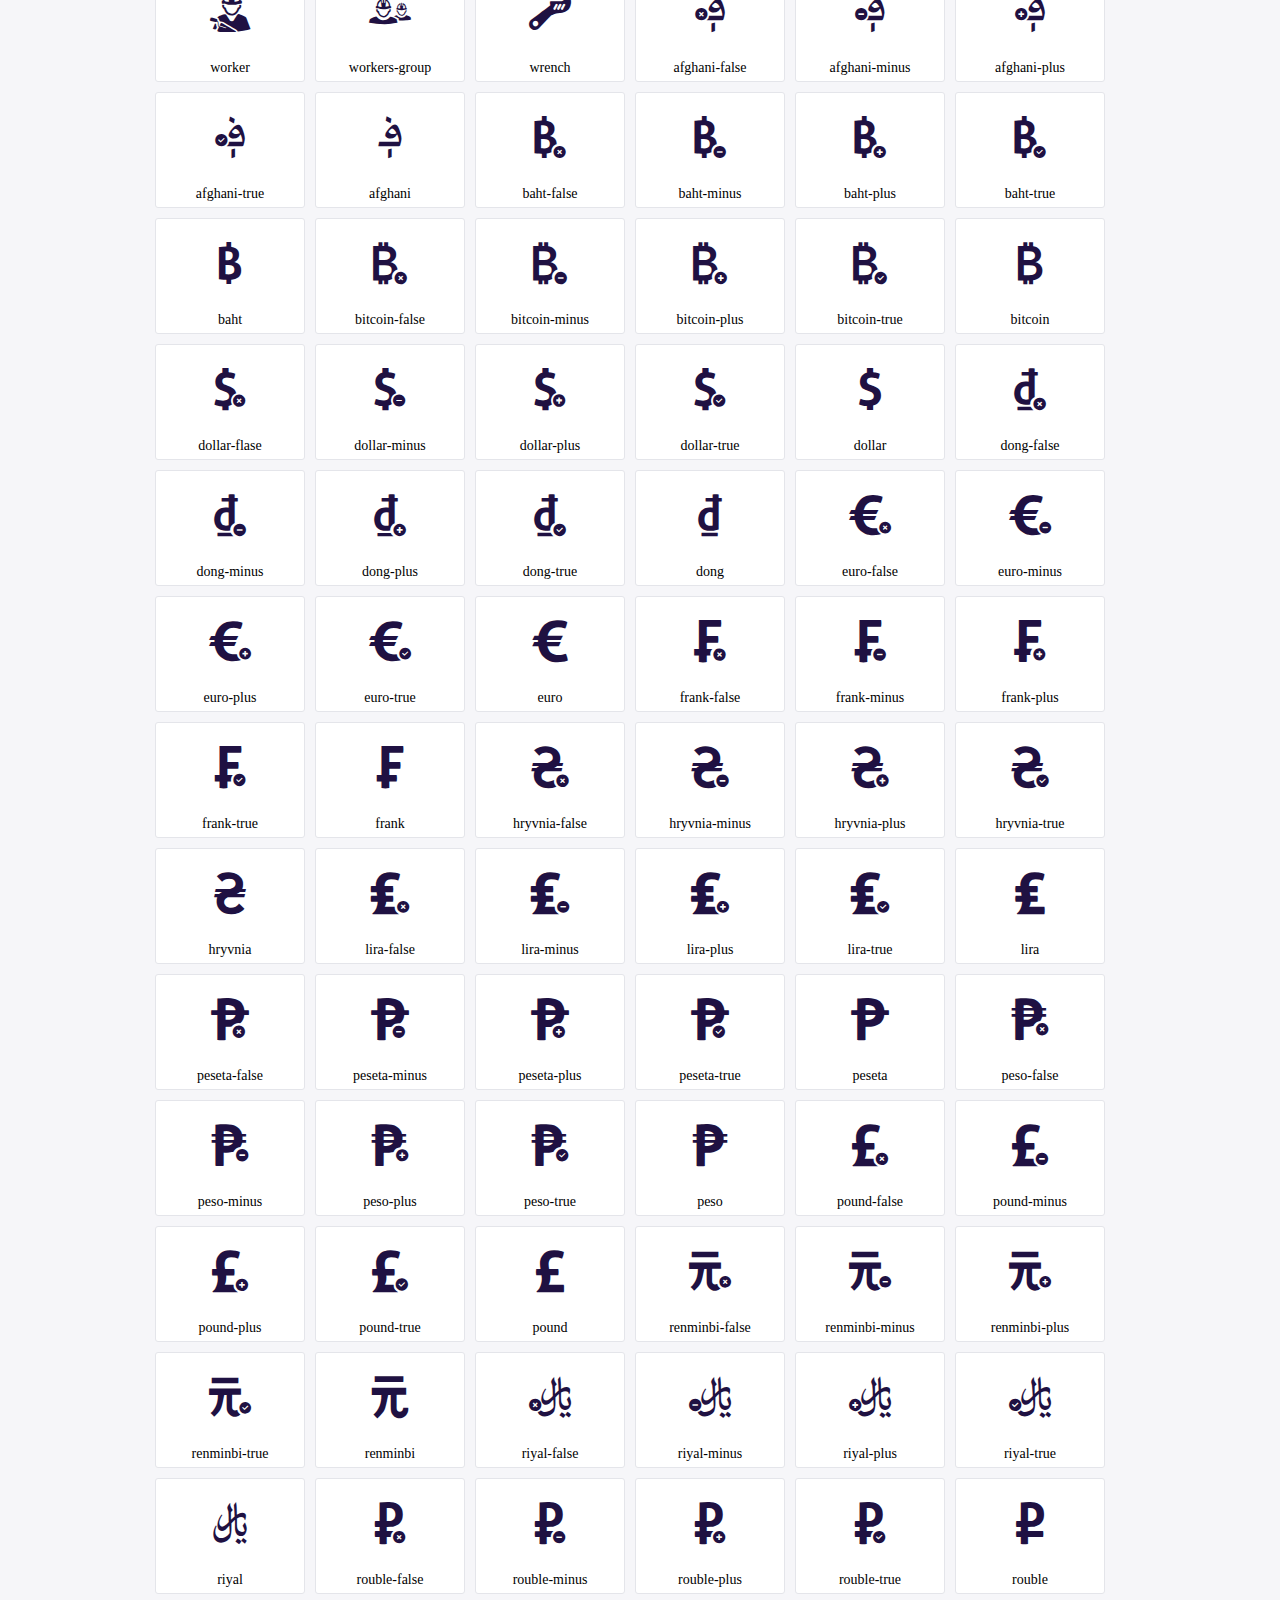
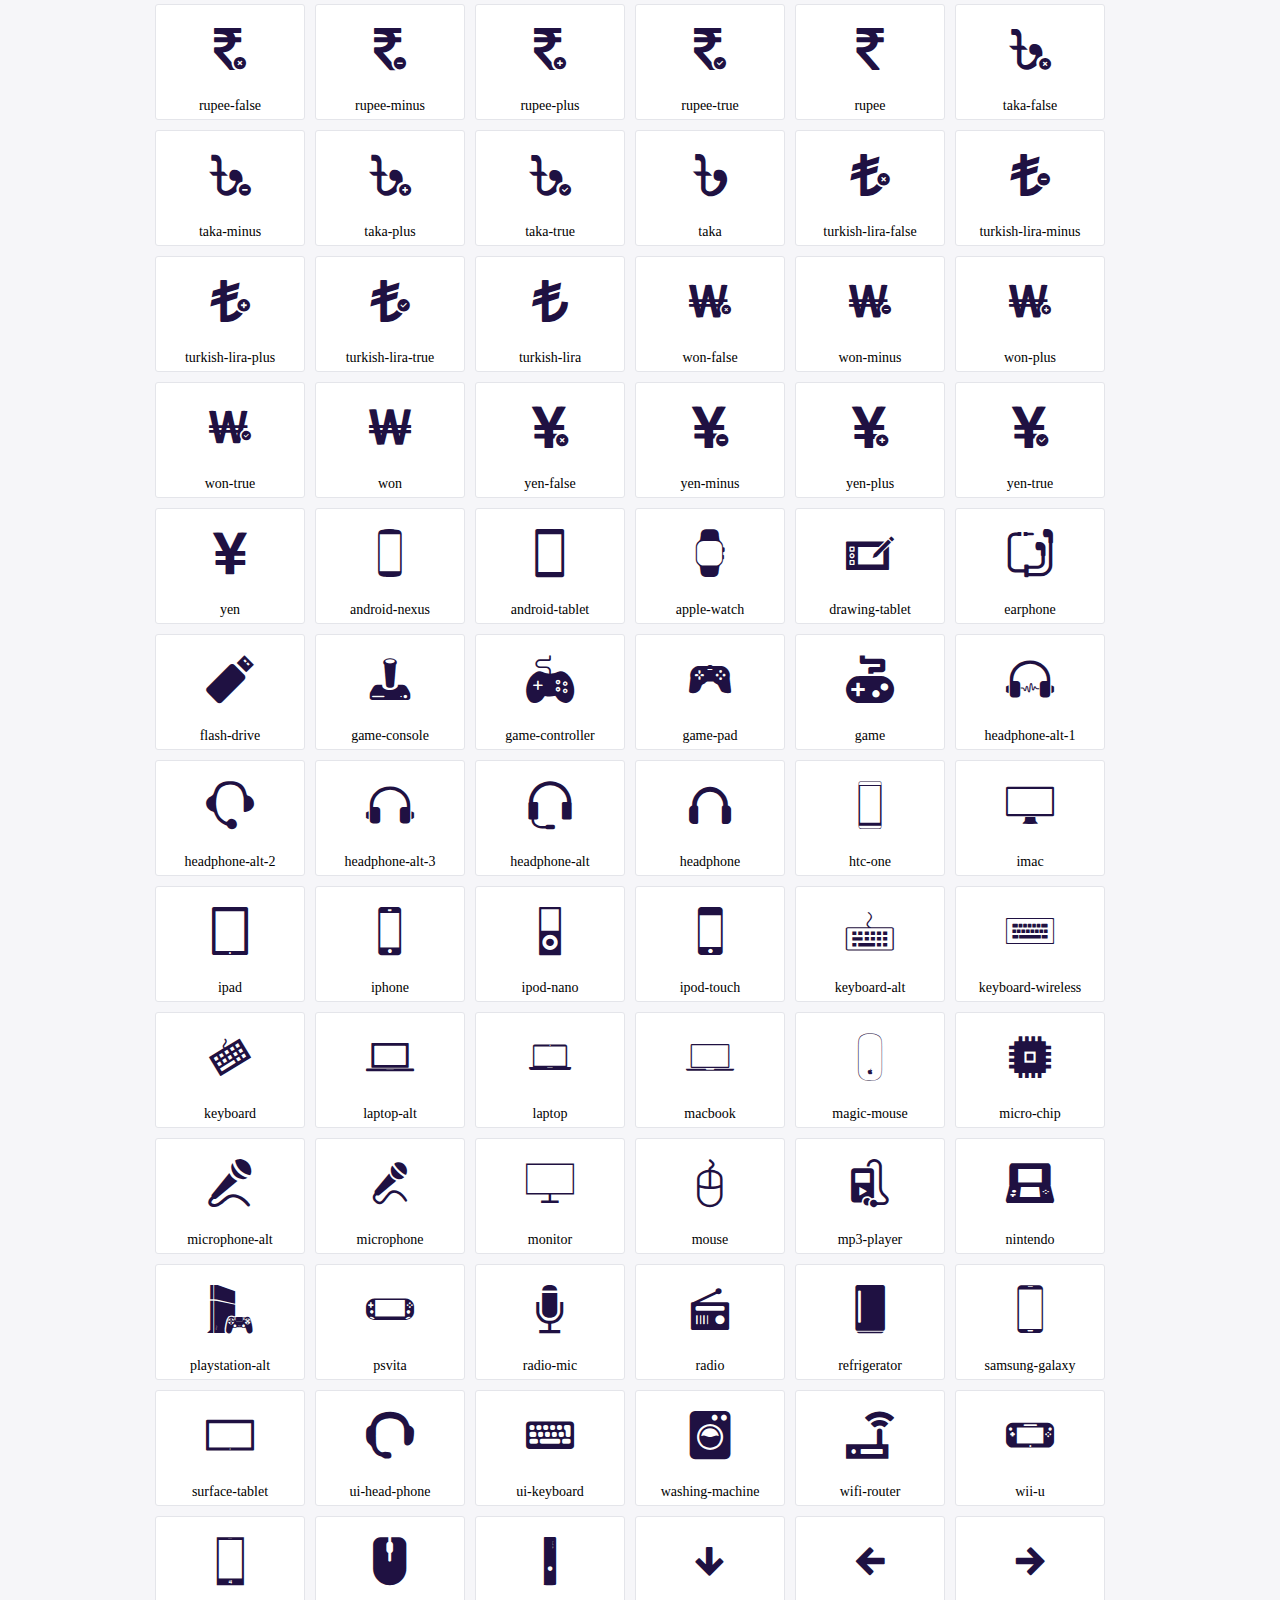
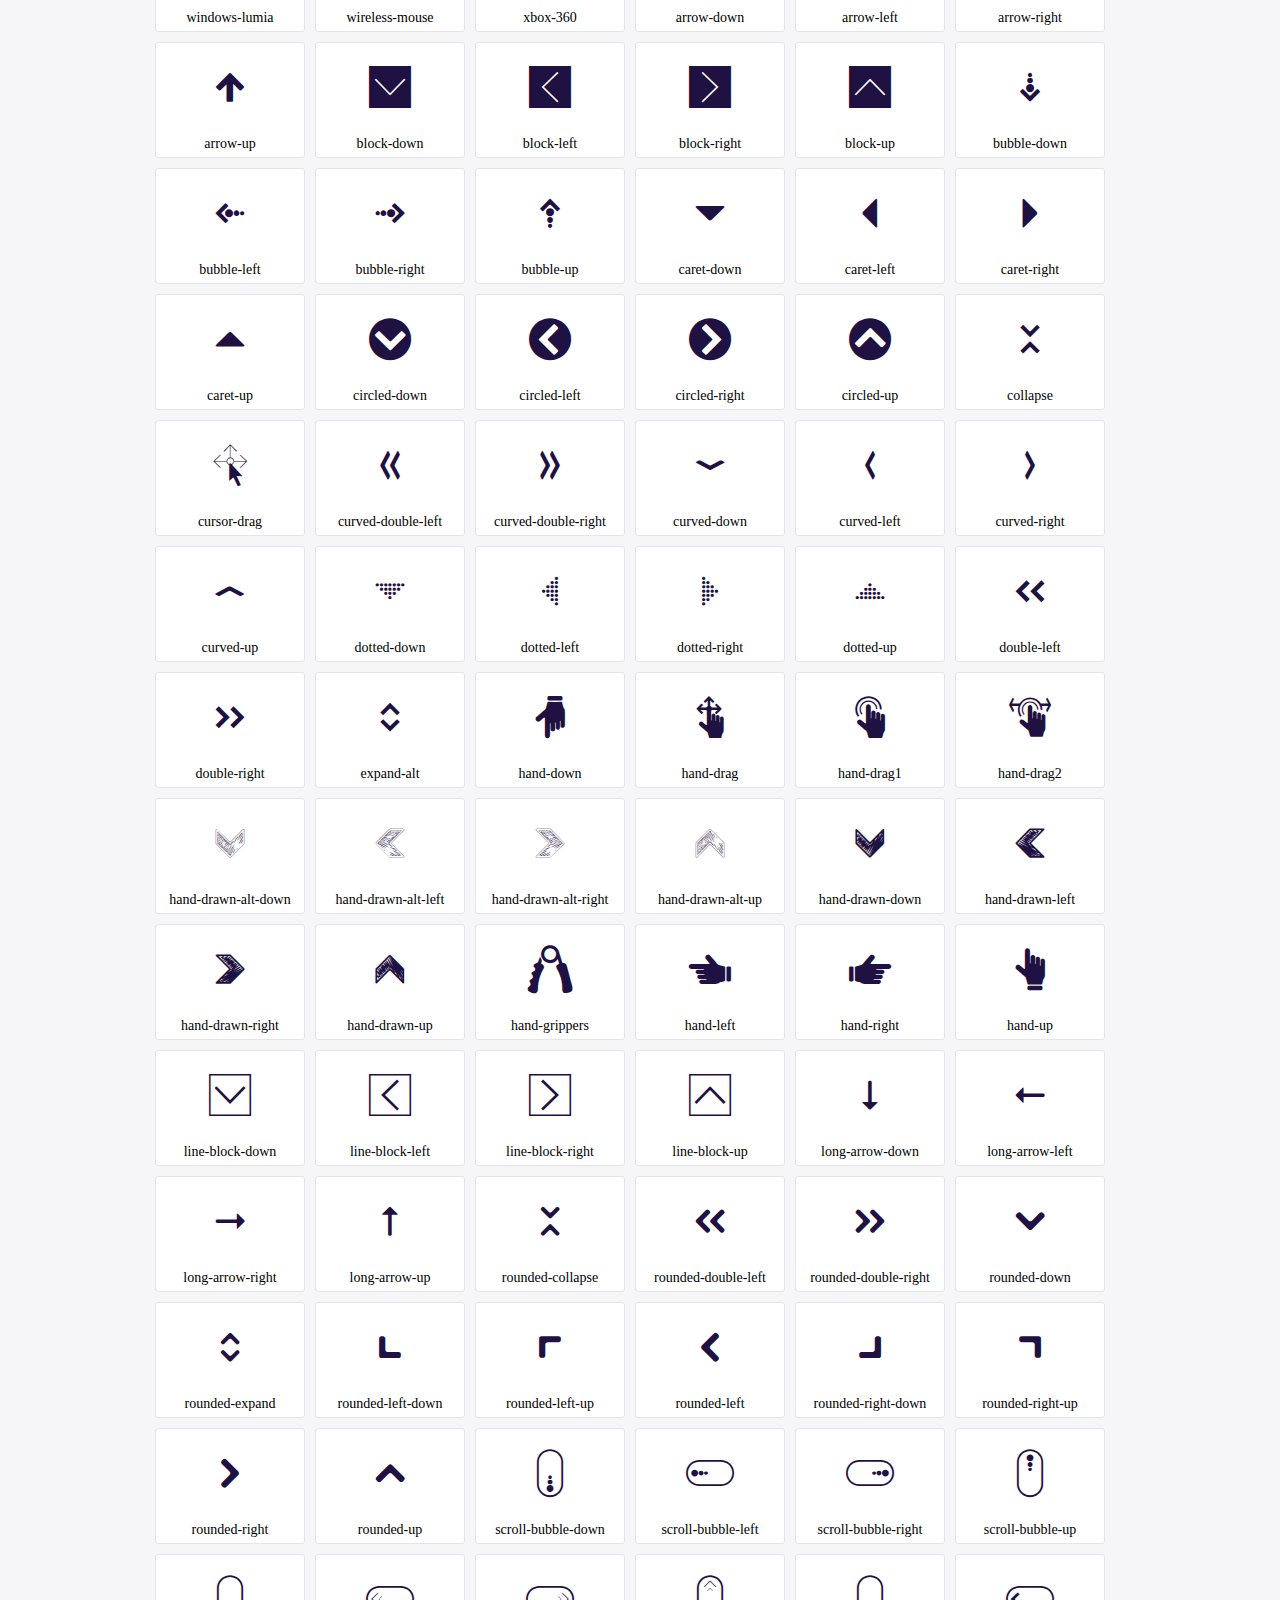
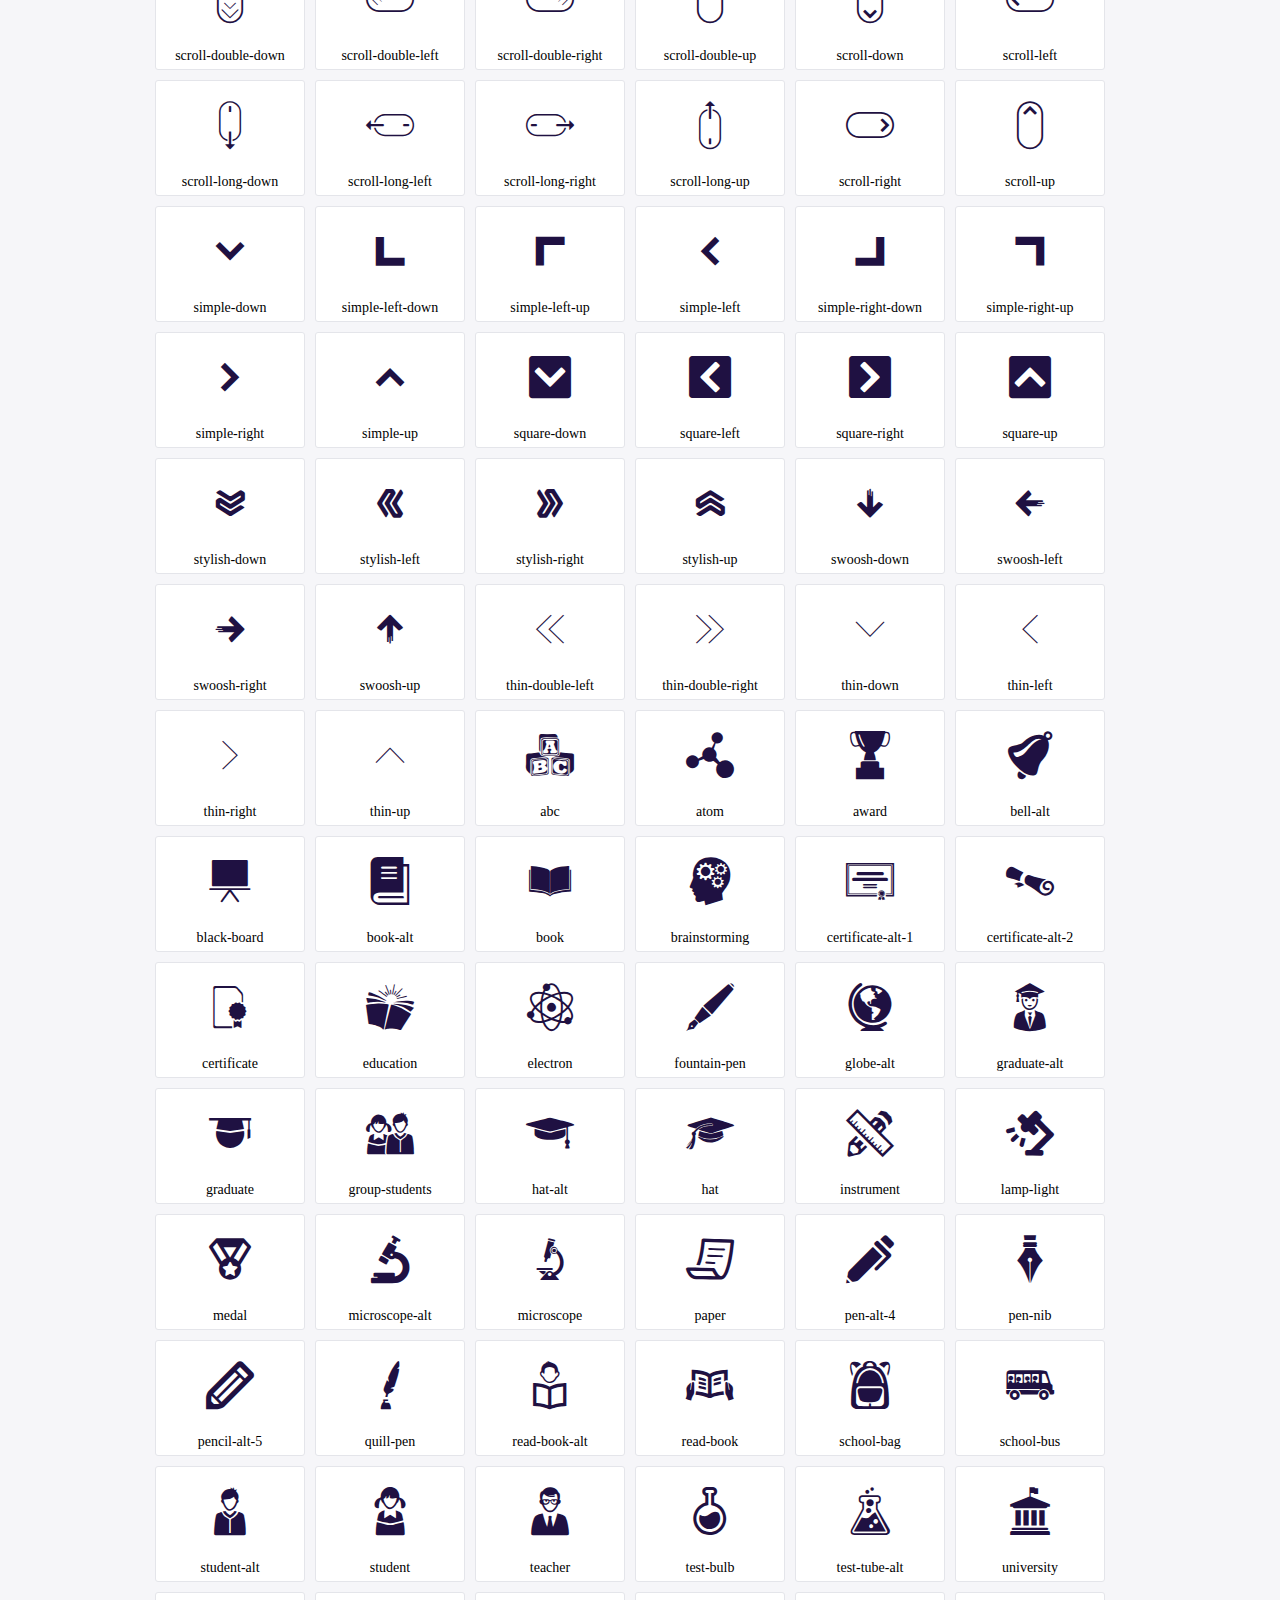
<file: icon/icofont/demo.html>
<!DOCTYPE html>
	<html>
	<head>
		<meta charset="utf-8">
		<title>Examples | IcoFont</title>
		<link rel="stylesheet" type="text/css" href="./icofont.min.css">
		<style type="text/css">
			body {
				margin: 0;
				padding: 0;
				background: #F6F6F9;
			}
			.header {
				border-bottom: 1px solid #DCDCE1;
				padding: 10px 0;
				margin-bottom: 10px;
			}
			.container {
				width: 980px;
				margin: 0 auto;
			}
			.ico-title {
				font-size: 2em;
			}
			.iconlist {
				margin: 0;
				padding: 0;
				list-style: none;
				text-align: center;
				width: 100%;
				display: flex;
				flex-wrap: wrap;
				flex-direction: row;
			}
			.iconlist li {
				position: relative;
				margin: 5px;
				width: 150px;
				cursor: pointer;
			}
			.iconlist li .icon-holder {
				position: relative;
				text-align: center;
				border-radius: 3px;
				overflow: hidden;
				padding-bottom: 5px;
				background: #ffffff;
				border: 1px solid #E4E5EA;
				transition: all 0.2s linear 0s;
			}
			.iconlist li .icon-holder:hover {
				background: #00C3DA;
				color: #ffffff;
			}
			.iconlist li .icon-holder:hover .icon i {
				color: #ffffff;
			}
			.iconlist li .icon-holder .icon {
				padding: 20px;
				text-align: center;
			}
			.iconlist li .icon-holder .icon i {
				font-size: 3em;
				color: #1F1142;
			}
			.iconlist li .icon-holder span {
				font-size: 14px;
				display: block;
				margin-top: 5px;
				border-radius: 3px;
			}
		</style>
	</head>
	<body>
	<div class="header">
		<div class="container">
			<h1 class="ico-title"> IcoFont Icons </h1>
		</div>
	</div>
	<div class="container">
		<ul class="iconlist">
		
		<li>
			<div class="icon-holder">
				<div class="icon"> 
					<i class="icofont-angry-monster"></i>
				</div> 
				<span> angry-monster </span>
			</div>
		</li>
		
		<li>
			<div class="icon-holder">
				<div class="icon"> 
					<i class="icofont-bathtub"></i>
				</div> 
				<span> bathtub </span>
			</div>
		</li>
		
		<li>
			<div class="icon-holder">
				<div class="icon"> 
					<i class="icofont-bird-wings"></i>
				</div> 
				<span> bird-wings </span>
			</div>
		</li>
		
		<li>
			<div class="icon-holder">
				<div class="icon"> 
					<i class="icofont-bow"></i>
				</div> 
				<span> bow </span>
			</div>
		</li>
		
		<li>
			<div class="icon-holder">
				<div class="icon"> 
					<i class="icofont-castle"></i>
				</div> 
				<span> castle </span>
			</div>
		</li>
		
		<li>
			<div class="icon-holder">
				<div class="icon"> 
					<i class="icofont-circuit"></i>
				</div> 
				<span> circuit </span>
			</div>
		</li>
		
		<li>
			<div class="icon-holder">
				<div class="icon"> 
					<i class="icofont-crown-king"></i>
				</div> 
				<span> crown-king </span>
			</div>
		</li>
		
		<li>
			<div class="icon-holder">
				<div class="icon"> 
					<i class="icofont-crown-queen"></i>
				</div> 
				<span> crown-queen </span>
			</div>
		</li>
		
		<li>
			<div class="icon-holder">
				<div class="icon"> 
					<i class="icofont-dart"></i>
				</div> 
				<span> dart </span>
			</div>
		</li>
		
		<li>
			<div class="icon-holder">
				<div class="icon"> 
					<i class="icofont-disability-race"></i>
				</div> 
				<span> disability-race </span>
			</div>
		</li>
		
		<li>
			<div class="icon-holder">
				<div class="icon"> 
					<i class="icofont-diving-goggle"></i>
				</div> 
				<span> diving-goggle </span>
			</div>
		</li>
		
		<li>
			<div class="icon-holder">
				<div class="icon"> 
					<i class="icofont-eye-open"></i>
				</div> 
				<span> eye-open </span>
			</div>
		</li>
		
		<li>
			<div class="icon-holder">
				<div class="icon"> 
					<i class="icofont-flora-flower"></i>
				</div> 
				<span> flora-flower </span>
			</div>
		</li>
		
		<li>
			<div class="icon-holder">
				<div class="icon"> 
					<i class="icofont-flora"></i>
				</div> 
				<span> flora </span>
			</div>
		</li>
		
		<li>
			<div class="icon-holder">
				<div class="icon"> 
					<i class="icofont-gift-box"></i>
				</div> 
				<span> gift-box </span>
			</div>
		</li>
		
		<li>
			<div class="icon-holder">
				<div class="icon"> 
					<i class="icofont-halloween-pumpkin"></i>
				</div> 
				<span> halloween-pumpkin </span>
			</div>
		</li>
		
		<li>
			<div class="icon-holder">
				<div class="icon"> 
					<i class="icofont-hand-power"></i>
				</div> 
				<span> hand-power </span>
			</div>
		</li>
		
		<li>
			<div class="icon-holder">
				<div class="icon"> 
					<i class="icofont-hand-thunder"></i>
				</div> 
				<span> hand-thunder </span>
			</div>
		</li>
		
		<li>
			<div class="icon-holder">
				<div class="icon"> 
					<i class="icofont-king-monster"></i>
				</div> 
				<span> king-monster </span>
			</div>
		</li>
		
		<li>
			<div class="icon-holder">
				<div class="icon"> 
					<i class="icofont-love"></i>
				</div> 
				<span> love </span>
			</div>
		</li>
		
		<li>
			<div class="icon-holder">
				<div class="icon"> 
					<i class="icofont-magician-hat"></i>
				</div> 
				<span> magician-hat </span>
			</div>
		</li>
		
		<li>
			<div class="icon-holder">
				<div class="icon"> 
					<i class="icofont-native-american"></i>
				</div> 
				<span> native-american </span>
			</div>
		</li>
		
		<li>
			<div class="icon-holder">
				<div class="icon"> 
					<i class="icofont-owl-look"></i>
				</div> 
				<span> owl-look </span>
			</div>
		</li>
		
		<li>
			<div class="icon-holder">
				<div class="icon"> 
					<i class="icofont-phoenix"></i>
				</div> 
				<span> phoenix </span>
			</div>
		</li>
		
		<li>
			<div class="icon-holder">
				<div class="icon"> 
					<i class="icofont-robot-face"></i>
				</div> 
				<span> robot-face </span>
			</div>
		</li>
		
		<li>
			<div class="icon-holder">
				<div class="icon"> 
					<i class="icofont-sand-clock"></i>
				</div> 
				<span> sand-clock </span>
			</div>
		</li>
		
		<li>
			<div class="icon-holder">
				<div class="icon"> 
					<i class="icofont-shield-alt"></i>
				</div> 
				<span> shield-alt </span>
			</div>
		</li>
		
		<li>
			<div class="icon-holder">
				<div class="icon"> 
					<i class="icofont-ship-wheel"></i>
				</div> 
				<span> ship-wheel </span>
			</div>
		</li>
		
		<li>
			<div class="icon-holder">
				<div class="icon"> 
					<i class="icofont-skull-danger"></i>
				</div> 
				<span> skull-danger </span>
			</div>
		</li>
		
		<li>
			<div class="icon-holder">
				<div class="icon"> 
					<i class="icofont-skull-face"></i>
				</div> 
				<span> skull-face </span>
			</div>
		</li>
		
		<li>
			<div class="icon-holder">
				<div class="icon"> 
					<i class="icofont-snowmobile"></i>
				</div> 
				<span> snowmobile </span>
			</div>
		</li>
		
		<li>
			<div class="icon-holder">
				<div class="icon"> 
					<i class="icofont-space-shuttle"></i>
				</div> 
				<span> space-shuttle </span>
			</div>
		</li>
		
		<li>
			<div class="icon-holder">
				<div class="icon"> 
					<i class="icofont-star-shape"></i>
				</div> 
				<span> star-shape </span>
			</div>
		</li>
		
		<li>
			<div class="icon-holder">
				<div class="icon"> 
					<i class="icofont-swirl"></i>
				</div> 
				<span> swirl </span>
			</div>
		</li>
		
		<li>
			<div class="icon-holder">
				<div class="icon"> 
					<i class="icofont-tattoo-wing"></i>
				</div> 
				<span> tattoo-wing </span>
			</div>
		</li>
		
		<li>
			<div class="icon-holder">
				<div class="icon"> 
					<i class="icofont-throne"></i>
				</div> 
				<span> throne </span>
			</div>
		</li>
		
		<li>
			<div class="icon-holder">
				<div class="icon"> 
					<i class="icofont-tree-alt"></i>
				</div> 
				<span> tree-alt </span>
			</div>
		</li>
		
		<li>
			<div class="icon-holder">
				<div class="icon"> 
					<i class="icofont-triangle"></i>
				</div> 
				<span> triangle </span>
			</div>
		</li>
		
		<li>
			<div class="icon-holder">
				<div class="icon"> 
					<i class="icofont-unity-hand"></i>
				</div> 
				<span> unity-hand </span>
			</div>
		</li>
		
		<li>
			<div class="icon-holder">
				<div class="icon"> 
					<i class="icofont-weed"></i>
				</div> 
				<span> weed </span>
			</div>
		</li>
		
		<li>
			<div class="icon-holder">
				<div class="icon"> 
					<i class="icofont-woman-bird"></i>
				</div> 
				<span> woman-bird </span>
			</div>
		</li>
		
		<li>
			<div class="icon-holder">
				<div class="icon"> 
					<i class="icofont-bat"></i>
				</div> 
				<span> bat </span>
			</div>
		</li>
		
		<li>
			<div class="icon-holder">
				<div class="icon"> 
					<i class="icofont-bear-face"></i>
				</div> 
				<span> bear-face </span>
			</div>
		</li>
		
		<li>
			<div class="icon-holder">
				<div class="icon"> 
					<i class="icofont-bear-tracks"></i>
				</div> 
				<span> bear-tracks </span>
			</div>
		</li>
		
		<li>
			<div class="icon-holder">
				<div class="icon"> 
					<i class="icofont-bear"></i>
				</div> 
				<span> bear </span>
			</div>
		</li>
		
		<li>
			<div class="icon-holder">
				<div class="icon"> 
					<i class="icofont-bird-alt"></i>
				</div> 
				<span> bird-alt </span>
			</div>
		</li>
		
		<li>
			<div class="icon-holder">
				<div class="icon"> 
					<i class="icofont-bird-flying"></i>
				</div> 
				<span> bird-flying </span>
			</div>
		</li>
		
		<li>
			<div class="icon-holder">
				<div class="icon"> 
					<i class="icofont-bird"></i>
				</div> 
				<span> bird </span>
			</div>
		</li>
		
		<li>
			<div class="icon-holder">
				<div class="icon"> 
					<i class="icofont-birds"></i>
				</div> 
				<span> birds </span>
			</div>
		</li>
		
		<li>
			<div class="icon-holder">
				<div class="icon"> 
					<i class="icofont-bone"></i>
				</div> 
				<span> bone </span>
			</div>
		</li>
		
		<li>
			<div class="icon-holder">
				<div class="icon"> 
					<i class="icofont-bull"></i>
				</div> 
				<span> bull </span>
			</div>
		</li>
		
		<li>
			<div class="icon-holder">
				<div class="icon"> 
					<i class="icofont-butterfly-alt"></i>
				</div> 
				<span> butterfly-alt </span>
			</div>
		</li>
		
		<li>
			<div class="icon-holder">
				<div class="icon"> 
					<i class="icofont-butterfly"></i>
				</div> 
				<span> butterfly </span>
			</div>
		</li>
		
		<li>
			<div class="icon-holder">
				<div class="icon"> 
					<i class="icofont-camel-alt"></i>
				</div> 
				<span> camel-alt </span>
			</div>
		</li>
		
		<li>
			<div class="icon-holder">
				<div class="icon"> 
					<i class="icofont-camel-head"></i>
				</div> 
				<span> camel-head </span>
			</div>
		</li>
		
		<li>
			<div class="icon-holder">
				<div class="icon"> 
					<i class="icofont-camel"></i>
				</div> 
				<span> camel </span>
			</div>
		</li>
		
		<li>
			<div class="icon-holder">
				<div class="icon"> 
					<i class="icofont-cat-alt-1"></i>
				</div> 
				<span> cat-alt-1 </span>
			</div>
		</li>
		
		<li>
			<div class="icon-holder">
				<div class="icon"> 
					<i class="icofont-cat-alt-2"></i>
				</div> 
				<span> cat-alt-2 </span>
			</div>
		</li>
		
		<li>
			<div class="icon-holder">
				<div class="icon"> 
					<i class="icofont-cat-alt-3"></i>
				</div> 
				<span> cat-alt-3 </span>
			</div>
		</li>
		
		<li>
			<div class="icon-holder">
				<div class="icon"> 
					<i class="icofont-cat-dog"></i>
				</div> 
				<span> cat-dog </span>
			</div>
		</li>
		
		<li>
			<div class="icon-holder">
				<div class="icon"> 
					<i class="icofont-cat-face"></i>
				</div> 
				<span> cat-face </span>
			</div>
		</li>
		
		<li>
			<div class="icon-holder">
				<div class="icon"> 
					<i class="icofont-cat"></i>
				</div> 
				<span> cat </span>
			</div>
		</li>
		
		<li>
			<div class="icon-holder">
				<div class="icon"> 
					<i class="icofont-cow-head"></i>
				</div> 
				<span> cow-head </span>
			</div>
		</li>
		
		<li>
			<div class="icon-holder">
				<div class="icon"> 
					<i class="icofont-cow"></i>
				</div> 
				<span> cow </span>
			</div>
		</li>
		
		<li>
			<div class="icon-holder">
				<div class="icon"> 
					<i class="icofont-crab"></i>
				</div> 
				<span> crab </span>
			</div>
		</li>
		
		<li>
			<div class="icon-holder">
				<div class="icon"> 
					<i class="icofont-crocodile"></i>
				</div> 
				<span> crocodile </span>
			</div>
		</li>
		
		<li>
			<div class="icon-holder">
				<div class="icon"> 
					<i class="icofont-deer-head"></i>
				</div> 
				<span> deer-head </span>
			</div>
		</li>
		
		<li>
			<div class="icon-holder">
				<div class="icon"> 
					<i class="icofont-dog-alt"></i>
				</div> 
				<span> dog-alt </span>
			</div>
		</li>
		
		<li>
			<div class="icon-holder">
				<div class="icon"> 
					<i class="icofont-dog-barking"></i>
				</div> 
				<span> dog-barking </span>
			</div>
		</li>
		
		<li>
			<div class="icon-holder">
				<div class="icon"> 
					<i class="icofont-dog"></i>
				</div> 
				<span> dog </span>
			</div>
		</li>
		
		<li>
			<div class="icon-holder">
				<div class="icon"> 
					<i class="icofont-dolphin"></i>
				</div> 
				<span> dolphin </span>
			</div>
		</li>
		
		<li>
			<div class="icon-holder">
				<div class="icon"> 
					<i class="icofont-duck-tracks"></i>
				</div> 
				<span> duck-tracks </span>
			</div>
		</li>
		
		<li>
			<div class="icon-holder">
				<div class="icon"> 
					<i class="icofont-eagle-head"></i>
				</div> 
				<span> eagle-head </span>
			</div>
		</li>
		
		<li>
			<div class="icon-holder">
				<div class="icon"> 
					<i class="icofont-eaten-fish"></i>
				</div> 
				<span> eaten-fish </span>
			</div>
		</li>
		
		<li>
			<div class="icon-holder">
				<div class="icon"> 
					<i class="icofont-elephant-alt"></i>
				</div> 
				<span> elephant-alt </span>
			</div>
		</li>
		
		<li>
			<div class="icon-holder">
				<div class="icon"> 
					<i class="icofont-elephant-head-alt"></i>
				</div> 
				<span> elephant-head-alt </span>
			</div>
		</li>
		
		<li>
			<div class="icon-holder">
				<div class="icon"> 
					<i class="icofont-elephant-head"></i>
				</div> 
				<span> elephant-head </span>
			</div>
		</li>
		
		<li>
			<div class="icon-holder">
				<div class="icon"> 
					<i class="icofont-elephant"></i>
				</div> 
				<span> elephant </span>
			</div>
		</li>
		
		<li>
			<div class="icon-holder">
				<div class="icon"> 
					<i class="icofont-elk"></i>
				</div> 
				<span> elk </span>
			</div>
		</li>
		
		<li>
			<div class="icon-holder">
				<div class="icon"> 
					<i class="icofont-fish-1"></i>
				</div> 
				<span> fish-1 </span>
			</div>
		</li>
		
		<li>
			<div class="icon-holder">
				<div class="icon"> 
					<i class="icofont-fish-2"></i>
				</div> 
				<span> fish-2 </span>
			</div>
		</li>
		
		<li>
			<div class="icon-holder">
				<div class="icon"> 
					<i class="icofont-fish-3"></i>
				</div> 
				<span> fish-3 </span>
			</div>
		</li>
		
		<li>
			<div class="icon-holder">
				<div class="icon"> 
					<i class="icofont-fish-4"></i>
				</div> 
				<span> fish-4 </span>
			</div>
		</li>
		
		<li>
			<div class="icon-holder">
				<div class="icon"> 
					<i class="icofont-fish-5"></i>
				</div> 
				<span> fish-5 </span>
			</div>
		</li>
		
		<li>
			<div class="icon-holder">
				<div class="icon"> 
					<i class="icofont-fish"></i>
				</div> 
				<span> fish </span>
			</div>
		</li>
		
		<li>
			<div class="icon-holder">
				<div class="icon"> 
					<i class="icofont-fox-alt"></i>
				</div> 
				<span> fox-alt </span>
			</div>
		</li>
		
		<li>
			<div class="icon-holder">
				<div class="icon"> 
					<i class="icofont-fox"></i>
				</div> 
				<span> fox </span>
			</div>
		</li>
		
		<li>
			<div class="icon-holder">
				<div class="icon"> 
					<i class="icofont-frog-tracks"></i>
				</div> 
				<span> frog-tracks </span>
			</div>
		</li>
		
		<li>
			<div class="icon-holder">
				<div class="icon"> 
					<i class="icofont-frog"></i>
				</div> 
				<span> frog </span>
			</div>
		</li>
		
		<li>
			<div class="icon-holder">
				<div class="icon"> 
					<i class="icofont-froggy"></i>
				</div> 
				<span> froggy </span>
			</div>
		</li>
		
		<li>
			<div class="icon-holder">
				<div class="icon"> 
					<i class="icofont-giraffe-head-1"></i>
				</div> 
				<span> giraffe-head-1 </span>
			</div>
		</li>
		
		<li>
			<div class="icon-holder">
				<div class="icon"> 
					<i class="icofont-giraffe-head-2"></i>
				</div> 
				<span> giraffe-head-2 </span>
			</div>
		</li>
		
		<li>
			<div class="icon-holder">
				<div class="icon"> 
					<i class="icofont-giraffe-head"></i>
				</div> 
				<span> giraffe-head </span>
			</div>
		</li>
		
		<li>
			<div class="icon-holder">
				<div class="icon"> 
					<i class="icofont-giraffe"></i>
				</div> 
				<span> giraffe </span>
			</div>
		</li>
		
		<li>
			<div class="icon-holder">
				<div class="icon"> 
					<i class="icofont-goat-head"></i>
				</div> 
				<span> goat-head </span>
			</div>
		</li>
		
		<li>
			<div class="icon-holder">
				<div class="icon"> 
					<i class="icofont-gorilla"></i>
				</div> 
				<span> gorilla </span>
			</div>
		</li>
		
		<li>
			<div class="icon-holder">
				<div class="icon"> 
					<i class="icofont-hen-tracks"></i>
				</div> 
				<span> hen-tracks </span>
			</div>
		</li>
		
		<li>
			<div class="icon-holder">
				<div class="icon"> 
					<i class="icofont-horse-head-1"></i>
				</div> 
				<span> horse-head-1 </span>
			</div>
		</li>
		
		<li>
			<div class="icon-holder">
				<div class="icon"> 
					<i class="icofont-horse-head-2"></i>
				</div> 
				<span> horse-head-2 </span>
			</div>
		</li>
		
		<li>
			<div class="icon-holder">
				<div class="icon"> 
					<i class="icofont-horse-head"></i>
				</div> 
				<span> horse-head </span>
			</div>
		</li>
		
		<li>
			<div class="icon-holder">
				<div class="icon"> 
					<i class="icofont-horse-tracks"></i>
				</div> 
				<span> horse-tracks </span>
			</div>
		</li>
		
		<li>
			<div class="icon-holder">
				<div class="icon"> 
					<i class="icofont-jellyfish"></i>
				</div> 
				<span> jellyfish </span>
			</div>
		</li>
		
		<li>
			<div class="icon-holder">
				<div class="icon"> 
					<i class="icofont-kangaroo"></i>
				</div> 
				<span> kangaroo </span>
			</div>
		</li>
		
		<li>
			<div class="icon-holder">
				<div class="icon"> 
					<i class="icofont-lemur"></i>
				</div> 
				<span> lemur </span>
			</div>
		</li>
		
		<li>
			<div class="icon-holder">
				<div class="icon"> 
					<i class="icofont-lion-head-1"></i>
				</div> 
				<span> lion-head-1 </span>
			</div>
		</li>
		
		<li>
			<div class="icon-holder">
				<div class="icon"> 
					<i class="icofont-lion-head-2"></i>
				</div> 
				<span> lion-head-2 </span>
			</div>
		</li>
		
		<li>
			<div class="icon-holder">
				<div class="icon"> 
					<i class="icofont-lion-head"></i>
				</div> 
				<span> lion-head </span>
			</div>
		</li>
		
		<li>
			<div class="icon-holder">
				<div class="icon"> 
					<i class="icofont-lion"></i>
				</div> 
				<span> lion </span>
			</div>
		</li>
		
		<li>
			<div class="icon-holder">
				<div class="icon"> 
					<i class="icofont-monkey-2"></i>
				</div> 
				<span> monkey-2 </span>
			</div>
		</li>
		
		<li>
			<div class="icon-holder">
				<div class="icon"> 
					<i class="icofont-monkey-3"></i>
				</div> 
				<span> monkey-3 </span>
			</div>
		</li>
		
		<li>
			<div class="icon-holder">
				<div class="icon"> 
					<i class="icofont-monkey-face"></i>
				</div> 
				<span> monkey-face </span>
			</div>
		</li>
		
		<li>
			<div class="icon-holder">
				<div class="icon"> 
					<i class="icofont-monkey"></i>
				</div> 
				<span> monkey </span>
			</div>
		</li>
		
		<li>
			<div class="icon-holder">
				<div class="icon"> 
					<i class="icofont-octopus-alt"></i>
				</div> 
				<span> octopus-alt </span>
			</div>
		</li>
		
		<li>
			<div class="icon-holder">
				<div class="icon"> 
					<i class="icofont-octopus"></i>
				</div> 
				<span> octopus </span>
			</div>
		</li>
		
		<li>
			<div class="icon-holder">
				<div class="icon"> 
					<i class="icofont-owl"></i>
				</div> 
				<span> owl </span>
			</div>
		</li>
		
		<li>
			<div class="icon-holder">
				<div class="icon"> 
					<i class="icofont-panda-face"></i>
				</div> 
				<span> panda-face </span>
			</div>
		</li>
		
		<li>
			<div class="icon-holder">
				<div class="icon"> 
					<i class="icofont-panda"></i>
				</div> 
				<span> panda </span>
			</div>
		</li>
		
		<li>
			<div class="icon-holder">
				<div class="icon"> 
					<i class="icofont-panther"></i>
				</div> 
				<span> panther </span>
			</div>
		</li>
		
		<li>
			<div class="icon-holder">
				<div class="icon"> 
					<i class="icofont-parrot-lip"></i>
				</div> 
				<span> parrot-lip </span>
			</div>
		</li>
		
		<li>
			<div class="icon-holder">
				<div class="icon"> 
					<i class="icofont-parrot"></i>
				</div> 
				<span> parrot </span>
			</div>
		</li>
		
		<li>
			<div class="icon-holder">
				<div class="icon"> 
					<i class="icofont-paw"></i>
				</div> 
				<span> paw </span>
			</div>
		</li>
		
		<li>
			<div class="icon-holder">
				<div class="icon"> 
					<i class="icofont-pelican"></i>
				</div> 
				<span> pelican </span>
			</div>
		</li>
		
		<li>
			<div class="icon-holder">
				<div class="icon"> 
					<i class="icofont-penguin"></i>
				</div> 
				<span> penguin </span>
			</div>
		</li>
		
		<li>
			<div class="icon-holder">
				<div class="icon"> 
					<i class="icofont-pig-face"></i>
				</div> 
				<span> pig-face </span>
			</div>
		</li>
		
		<li>
			<div class="icon-holder">
				<div class="icon"> 
					<i class="icofont-pig"></i>
				</div> 
				<span> pig </span>
			</div>
		</li>
		
		<li>
			<div class="icon-holder">
				<div class="icon"> 
					<i class="icofont-pigeon-1"></i>
				</div> 
				<span> pigeon-1 </span>
			</div>
		</li>
		
		<li>
			<div class="icon-holder">
				<div class="icon"> 
					<i class="icofont-pigeon-2"></i>
				</div> 
				<span> pigeon-2 </span>
			</div>
		</li>
		
		<li>
			<div class="icon-holder">
				<div class="icon"> 
					<i class="icofont-pigeon"></i>
				</div> 
				<span> pigeon </span>
			</div>
		</li>
		
		<li>
			<div class="icon-holder">
				<div class="icon"> 
					<i class="icofont-rabbit"></i>
				</div> 
				<span> rabbit </span>
			</div>
		</li>
		
		<li>
			<div class="icon-holder">
				<div class="icon"> 
					<i class="icofont-rat"></i>
				</div> 
				<span> rat </span>
			</div>
		</li>
		
		<li>
			<div class="icon-holder">
				<div class="icon"> 
					<i class="icofont-rhino-head"></i>
				</div> 
				<span> rhino-head </span>
			</div>
		</li>
		
		<li>
			<div class="icon-holder">
				<div class="icon"> 
					<i class="icofont-rhino"></i>
				</div> 
				<span> rhino </span>
			</div>
		</li>
		
		<li>
			<div class="icon-holder">
				<div class="icon"> 
					<i class="icofont-rooster"></i>
				</div> 
				<span> rooster </span>
			</div>
		</li>
		
		<li>
			<div class="icon-holder">
				<div class="icon"> 
					<i class="icofont-seahorse"></i>
				</div> 
				<span> seahorse </span>
			</div>
		</li>
		
		<li>
			<div class="icon-holder">
				<div class="icon"> 
					<i class="icofont-seal"></i>
				</div> 
				<span> seal </span>
			</div>
		</li>
		
		<li>
			<div class="icon-holder">
				<div class="icon"> 
					<i class="icofont-shrimp-alt"></i>
				</div> 
				<span> shrimp-alt </span>
			</div>
		</li>
		
		<li>
			<div class="icon-holder">
				<div class="icon"> 
					<i class="icofont-shrimp"></i>
				</div> 
				<span> shrimp </span>
			</div>
		</li>
		
		<li>
			<div class="icon-holder">
				<div class="icon"> 
					<i class="icofont-snail-1"></i>
				</div> 
				<span> snail-1 </span>
			</div>
		</li>
		
		<li>
			<div class="icon-holder">
				<div class="icon"> 
					<i class="icofont-snail-2"></i>
				</div> 
				<span> snail-2 </span>
			</div>
		</li>
		
		<li>
			<div class="icon-holder">
				<div class="icon"> 
					<i class="icofont-snail-3"></i>
				</div> 
				<span> snail-3 </span>
			</div>
		</li>
		
		<li>
			<div class="icon-holder">
				<div class="icon"> 
					<i class="icofont-snail"></i>
				</div> 
				<span> snail </span>
			</div>
		</li>
		
		<li>
			<div class="icon-holder">
				<div class="icon"> 
					<i class="icofont-snake"></i>
				</div> 
				<span> snake </span>
			</div>
		</li>
		
		<li>
			<div class="icon-holder">
				<div class="icon"> 
					<i class="icofont-squid"></i>
				</div> 
				<span> squid </span>
			</div>
		</li>
		
		<li>
			<div class="icon-holder">
				<div class="icon"> 
					<i class="icofont-squirrel"></i>
				</div> 
				<span> squirrel </span>
			</div>
		</li>
		
		<li>
			<div class="icon-holder">
				<div class="icon"> 
					<i class="icofont-tiger-face"></i>
				</div> 
				<span> tiger-face </span>
			</div>
		</li>
		
		<li>
			<div class="icon-holder">
				<div class="icon"> 
					<i class="icofont-tiger"></i>
				</div> 
				<span> tiger </span>
			</div>
		</li>
		
		<li>
			<div class="icon-holder">
				<div class="icon"> 
					<i class="icofont-turtle"></i>
				</div> 
				<span> turtle </span>
			</div>
		</li>
		
		<li>
			<div class="icon-holder">
				<div class="icon"> 
					<i class="icofont-whale"></i>
				</div> 
				<span> whale </span>
			</div>
		</li>
		
		<li>
			<div class="icon-holder">
				<div class="icon"> 
					<i class="icofont-woodpecker"></i>
				</div> 
				<span> woodpecker </span>
			</div>
		</li>
		
		<li>
			<div class="icon-holder">
				<div class="icon"> 
					<i class="icofont-zebra"></i>
				</div> 
				<span> zebra </span>
			</div>
		</li>
		
		<li>
			<div class="icon-holder">
				<div class="icon"> 
					<i class="icofont-brand-acer"></i>
				</div> 
				<span> brand-acer </span>
			</div>
		</li>
		
		<li>
			<div class="icon-holder">
				<div class="icon"> 
					<i class="icofont-brand-adidas"></i>
				</div> 
				<span> brand-adidas </span>
			</div>
		</li>
		
		<li>
			<div class="icon-holder">
				<div class="icon"> 
					<i class="icofont-brand-adobe"></i>
				</div> 
				<span> brand-adobe </span>
			</div>
		</li>
		
		<li>
			<div class="icon-holder">
				<div class="icon"> 
					<i class="icofont-brand-air-new-zealand"></i>
				</div> 
				<span> brand-air-new-zealand </span>
			</div>
		</li>
		
		<li>
			<div class="icon-holder">
				<div class="icon"> 
					<i class="icofont-brand-airbnb"></i>
				</div> 
				<span> brand-airbnb </span>
			</div>
		</li>
		
		<li>
			<div class="icon-holder">
				<div class="icon"> 
					<i class="icofont-brand-aircell"></i>
				</div> 
				<span> brand-aircell </span>
			</div>
		</li>
		
		<li>
			<div class="icon-holder">
				<div class="icon"> 
					<i class="icofont-brand-airtel"></i>
				</div> 
				<span> brand-airtel </span>
			</div>
		</li>
		
		<li>
			<div class="icon-holder">
				<div class="icon"> 
					<i class="icofont-brand-alcatel"></i>
				</div> 
				<span> brand-alcatel </span>
			</div>
		</li>
		
		<li>
			<div class="icon-holder">
				<div class="icon"> 
					<i class="icofont-brand-alibaba"></i>
				</div> 
				<span> brand-alibaba </span>
			</div>
		</li>
		
		<li>
			<div class="icon-holder">
				<div class="icon"> 
					<i class="icofont-brand-aliexpress"></i>
				</div> 
				<span> brand-aliexpress </span>
			</div>
		</li>
		
		<li>
			<div class="icon-holder">
				<div class="icon"> 
					<i class="icofont-brand-alipay"></i>
				</div> 
				<span> brand-alipay </span>
			</div>
		</li>
		
		<li>
			<div class="icon-holder">
				<div class="icon"> 
					<i class="icofont-brand-amazon"></i>
				</div> 
				<span> brand-amazon </span>
			</div>
		</li>
		
		<li>
			<div class="icon-holder">
				<div class="icon"> 
					<i class="icofont-brand-amd"></i>
				</div> 
				<span> brand-amd </span>
			</div>
		</li>
		
		<li>
			<div class="icon-holder">
				<div class="icon"> 
					<i class="icofont-brand-american-airlines"></i>
				</div> 
				<span> brand-american-airlines </span>
			</div>
		</li>
		
		<li>
			<div class="icon-holder">
				<div class="icon"> 
					<i class="icofont-brand-android-robot"></i>
				</div> 
				<span> brand-android-robot </span>
			</div>
		</li>
		
		<li>
			<div class="icon-holder">
				<div class="icon"> 
					<i class="icofont-brand-android"></i>
				</div> 
				<span> brand-android </span>
			</div>
		</li>
		
		<li>
			<div class="icon-holder">
				<div class="icon"> 
					<i class="icofont-brand-aol"></i>
				</div> 
				<span> brand-aol </span>
			</div>
		</li>
		
		<li>
			<div class="icon-holder">
				<div class="icon"> 
					<i class="icofont-brand-apple"></i>
				</div> 
				<span> brand-apple </span>
			</div>
		</li>
		
		<li>
			<div class="icon-holder">
				<div class="icon"> 
					<i class="icofont-brand-appstore"></i>
				</div> 
				<span> brand-appstore </span>
			</div>
		</li>
		
		<li>
			<div class="icon-holder">
				<div class="icon"> 
					<i class="icofont-brand-asus"></i>
				</div> 
				<span> brand-asus </span>
			</div>
		</li>
		
		<li>
			<div class="icon-holder">
				<div class="icon"> 
					<i class="icofont-brand-ati"></i>
				</div> 
				<span> brand-ati </span>
			</div>
		</li>
		
		<li>
			<div class="icon-holder">
				<div class="icon"> 
					<i class="icofont-brand-att"></i>
				</div> 
				<span> brand-att </span>
			</div>
		</li>
		
		<li>
			<div class="icon-holder">
				<div class="icon"> 
					<i class="icofont-brand-audi"></i>
				</div> 
				<span> brand-audi </span>
			</div>
		</li>
		
		<li>
			<div class="icon-holder">
				<div class="icon"> 
					<i class="icofont-brand-axiata"></i>
				</div> 
				<span> brand-axiata </span>
			</div>
		</li>
		
		<li>
			<div class="icon-holder">
				<div class="icon"> 
					<i class="icofont-brand-bada"></i>
				</div> 
				<span> brand-bada </span>
			</div>
		</li>
		
		<li>
			<div class="icon-holder">
				<div class="icon"> 
					<i class="icofont-brand-bbc"></i>
				</div> 
				<span> brand-bbc </span>
			</div>
		</li>
		
		<li>
			<div class="icon-holder">
				<div class="icon"> 
					<i class="icofont-brand-bing"></i>
				</div> 
				<span> brand-bing </span>
			</div>
		</li>
		
		<li>
			<div class="icon-holder">
				<div class="icon"> 
					<i class="icofont-brand-blackberry"></i>
				</div> 
				<span> brand-blackberry </span>
			</div>
		</li>
		
		<li>
			<div class="icon-holder">
				<div class="icon"> 
					<i class="icofont-brand-bmw"></i>
				</div> 
				<span> brand-bmw </span>
			</div>
		</li>
		
		<li>
			<div class="icon-holder">
				<div class="icon"> 
					<i class="icofont-brand-box"></i>
				</div> 
				<span> brand-box </span>
			</div>
		</li>
		
		<li>
			<div class="icon-holder">
				<div class="icon"> 
					<i class="icofont-brand-burger-king"></i>
				</div> 
				<span> brand-burger-king </span>
			</div>
		</li>
		
		<li>
			<div class="icon-holder">
				<div class="icon"> 
					<i class="icofont-brand-business-insider"></i>
				</div> 
				<span> brand-business-insider </span>
			</div>
		</li>
		
		<li>
			<div class="icon-holder">
				<div class="icon"> 
					<i class="icofont-brand-buzzfeed"></i>
				</div> 
				<span> brand-buzzfeed </span>
			</div>
		</li>
		
		<li>
			<div class="icon-holder">
				<div class="icon"> 
					<i class="icofont-brand-cannon"></i>
				</div> 
				<span> brand-cannon </span>
			</div>
		</li>
		
		<li>
			<div class="icon-holder">
				<div class="icon"> 
					<i class="icofont-brand-casio"></i>
				</div> 
				<span> brand-casio </span>
			</div>
		</li>
		
		<li>
			<div class="icon-holder">
				<div class="icon"> 
					<i class="icofont-brand-china-mobile"></i>
				</div> 
				<span> brand-china-mobile </span>
			</div>
		</li>
		
		<li>
			<div class="icon-holder">
				<div class="icon"> 
					<i class="icofont-brand-china-telecom"></i>
				</div> 
				<span> brand-china-telecom </span>
			</div>
		</li>
		
		<li>
			<div class="icon-holder">
				<div class="icon"> 
					<i class="icofont-brand-china-unicom"></i>
				</div> 
				<span> brand-china-unicom </span>
			</div>
		</li>
		
		<li>
			<div class="icon-holder">
				<div class="icon"> 
					<i class="icofont-brand-cisco"></i>
				</div> 
				<span> brand-cisco </span>
			</div>
		</li>
		
		<li>
			<div class="icon-holder">
				<div class="icon"> 
					<i class="icofont-brand-citibank"></i>
				</div> 
				<span> brand-citibank </span>
			</div>
		</li>
		
		<li>
			<div class="icon-holder">
				<div class="icon"> 
					<i class="icofont-brand-cnet"></i>
				</div> 
				<span> brand-cnet </span>
			</div>
		</li>
		
		<li>
			<div class="icon-holder">
				<div class="icon"> 
					<i class="icofont-brand-cnn"></i>
				</div> 
				<span> brand-cnn </span>
			</div>
		</li>
		
		<li>
			<div class="icon-holder">
				<div class="icon"> 
					<i class="icofont-brand-cocal-cola"></i>
				</div> 
				<span> brand-cocal-cola </span>
			</div>
		</li>
		
		<li>
			<div class="icon-holder">
				<div class="icon"> 
					<i class="icofont-brand-compaq"></i>
				</div> 
				<span> brand-compaq </span>
			</div>
		</li>
		
		<li>
			<div class="icon-holder">
				<div class="icon"> 
					<i class="icofont-brand-debian"></i>
				</div> 
				<span> brand-debian </span>
			</div>
		</li>
		
		<li>
			<div class="icon-holder">
				<div class="icon"> 
					<i class="icofont-brand-delicious"></i>
				</div> 
				<span> brand-delicious </span>
			</div>
		</li>
		
		<li>
			<div class="icon-holder">
				<div class="icon"> 
					<i class="icofont-brand-dell"></i>
				</div> 
				<span> brand-dell </span>
			</div>
		</li>
		
		<li>
			<div class="icon-holder">
				<div class="icon"> 
					<i class="icofont-brand-designbump"></i>
				</div> 
				<span> brand-designbump </span>
			</div>
		</li>
		
		<li>
			<div class="icon-holder">
				<div class="icon"> 
					<i class="icofont-brand-designfloat"></i>
				</div> 
				<span> brand-designfloat </span>
			</div>
		</li>
		
		<li>
			<div class="icon-holder">
				<div class="icon"> 
					<i class="icofont-brand-disney"></i>
				</div> 
				<span> brand-disney </span>
			</div>
		</li>
		
		<li>
			<div class="icon-holder">
				<div class="icon"> 
					<i class="icofont-brand-dodge"></i>
				</div> 
				<span> brand-dodge </span>
			</div>
		</li>
		
		<li>
			<div class="icon-holder">
				<div class="icon"> 
					<i class="icofont-brand-dove"></i>
				</div> 
				<span> brand-dove </span>
			</div>
		</li>
		
		<li>
			<div class="icon-holder">
				<div class="icon"> 
					<i class="icofont-brand-drupal"></i>
				</div> 
				<span> brand-drupal </span>
			</div>
		</li>
		
		<li>
			<div class="icon-holder">
				<div class="icon"> 
					<i class="icofont-brand-ebay"></i>
				</div> 
				<span> brand-ebay </span>
			</div>
		</li>
		
		<li>
			<div class="icon-holder">
				<div class="icon"> 
					<i class="icofont-brand-eleven"></i>
				</div> 
				<span> brand-eleven </span>
			</div>
		</li>
		
		<li>
			<div class="icon-holder">
				<div class="icon"> 
					<i class="icofont-brand-emirates"></i>
				</div> 
				<span> brand-emirates </span>
			</div>
		</li>
		
		<li>
			<div class="icon-holder">
				<div class="icon"> 
					<i class="icofont-brand-espn"></i>
				</div> 
				<span> brand-espn </span>
			</div>
		</li>
		
		<li>
			<div class="icon-holder">
				<div class="icon"> 
					<i class="icofont-brand-etihad-airways"></i>
				</div> 
				<span> brand-etihad-airways </span>
			</div>
		</li>
		
		<li>
			<div class="icon-holder">
				<div class="icon"> 
					<i class="icofont-brand-etisalat"></i>
				</div> 
				<span> brand-etisalat </span>
			</div>
		</li>
		
		<li>
			<div class="icon-holder">
				<div class="icon"> 
					<i class="icofont-brand-etsy"></i>
				</div> 
				<span> brand-etsy </span>
			</div>
		</li>
		
		<li>
			<div class="icon-holder">
				<div class="icon"> 
					<i class="icofont-brand-fastrack"></i>
				</div> 
				<span> brand-fastrack </span>
			</div>
		</li>
		
		<li>
			<div class="icon-holder">
				<div class="icon"> 
					<i class="icofont-brand-fedex"></i>
				</div> 
				<span> brand-fedex </span>
			</div>
		</li>
		
		<li>
			<div class="icon-holder">
				<div class="icon"> 
					<i class="icofont-brand-ferrari"></i>
				</div> 
				<span> brand-ferrari </span>
			</div>
		</li>
		
		<li>
			<div class="icon-holder">
				<div class="icon"> 
					<i class="icofont-brand-fitbit"></i>
				</div> 
				<span> brand-fitbit </span>
			</div>
		</li>
		
		<li>
			<div class="icon-holder">
				<div class="icon"> 
					<i class="icofont-brand-flikr"></i>
				</div> 
				<span> brand-flikr </span>
			</div>
		</li>
		
		<li>
			<div class="icon-holder">
				<div class="icon"> 
					<i class="icofont-brand-forbes"></i>
				</div> 
				<span> brand-forbes </span>
			</div>
		</li>
		
		<li>
			<div class="icon-holder">
				<div class="icon"> 
					<i class="icofont-brand-foursquare"></i>
				</div> 
				<span> brand-foursquare </span>
			</div>
		</li>
		
		<li>
			<div class="icon-holder">
				<div class="icon"> 
					<i class="icofont-brand-foxconn"></i>
				</div> 
				<span> brand-foxconn </span>
			</div>
		</li>
		
		<li>
			<div class="icon-holder">
				<div class="icon"> 
					<i class="icofont-brand-fujitsu"></i>
				</div> 
				<span> brand-fujitsu </span>
			</div>
		</li>
		
		<li>
			<div class="icon-holder">
				<div class="icon"> 
					<i class="icofont-brand-general-electric"></i>
				</div> 
				<span> brand-general-electric </span>
			</div>
		</li>
		
		<li>
			<div class="icon-holder">
				<div class="icon"> 
					<i class="icofont-brand-gillette"></i>
				</div> 
				<span> brand-gillette </span>
			</div>
		</li>
		
		<li>
			<div class="icon-holder">
				<div class="icon"> 
					<i class="icofont-brand-gizmodo"></i>
				</div> 
				<span> brand-gizmodo </span>
			</div>
		</li>
		
		<li>
			<div class="icon-holder">
				<div class="icon"> 
					<i class="icofont-brand-gnome"></i>
				</div> 
				<span> brand-gnome </span>
			</div>
		</li>
		
		<li>
			<div class="icon-holder">
				<div class="icon"> 
					<i class="icofont-brand-google"></i>
				</div> 
				<span> brand-google </span>
			</div>
		</li>
		
		<li>
			<div class="icon-holder">
				<div class="icon"> 
					<i class="icofont-brand-gopro"></i>
				</div> 
				<span> brand-gopro </span>
			</div>
		</li>
		
		<li>
			<div class="icon-holder">
				<div class="icon"> 
					<i class="icofont-brand-gucci"></i>
				</div> 
				<span> brand-gucci </span>
			</div>
		</li>
		
		<li>
			<div class="icon-holder">
				<div class="icon"> 
					<i class="icofont-brand-hallmark"></i>
				</div> 
				<span> brand-hallmark </span>
			</div>
		</li>
		
		<li>
			<div class="icon-holder">
				<div class="icon"> 
					<i class="icofont-brand-hi5"></i>
				</div> 
				<span> brand-hi5 </span>
			</div>
		</li>
		
		<li>
			<div class="icon-holder">
				<div class="icon"> 
					<i class="icofont-brand-honda"></i>
				</div> 
				<span> brand-honda </span>
			</div>
		</li>
		
		<li>
			<div class="icon-holder">
				<div class="icon"> 
					<i class="icofont-brand-hp"></i>
				</div> 
				<span> brand-hp </span>
			</div>
		</li>
		
		<li>
			<div class="icon-holder">
				<div class="icon"> 
					<i class="icofont-brand-hsbc"></i>
				</div> 
				<span> brand-hsbc </span>
			</div>
		</li>
		
		<li>
			<div class="icon-holder">
				<div class="icon"> 
					<i class="icofont-brand-htc"></i>
				</div> 
				<span> brand-htc </span>
			</div>
		</li>
		
		<li>
			<div class="icon-holder">
				<div class="icon"> 
					<i class="icofont-brand-huawei"></i>
				</div> 
				<span> brand-huawei </span>
			</div>
		</li>
		
		<li>
			<div class="icon-holder">
				<div class="icon"> 
					<i class="icofont-brand-hulu"></i>
				</div> 
				<span> brand-hulu </span>
			</div>
		</li>
		
		<li>
			<div class="icon-holder">
				<div class="icon"> 
					<i class="icofont-brand-hyundai"></i>
				</div> 
				<span> brand-hyundai </span>
			</div>
		</li>
		
		<li>
			<div class="icon-holder">
				<div class="icon"> 
					<i class="icofont-brand-ibm"></i>
				</div> 
				<span> brand-ibm </span>
			</div>
		</li>
		
		<li>
			<div class="icon-holder">
				<div class="icon"> 
					<i class="icofont-brand-icofont"></i>
				</div> 
				<span> brand-icofont </span>
			</div>
		</li>
		
		<li>
			<div class="icon-holder">
				<div class="icon"> 
					<i class="icofont-brand-icq"></i>
				</div> 
				<span> brand-icq </span>
			</div>
		</li>
		
		<li>
			<div class="icon-holder">
				<div class="icon"> 
					<i class="icofont-brand-ikea"></i>
				</div> 
				<span> brand-ikea </span>
			</div>
		</li>
		
		<li>
			<div class="icon-holder">
				<div class="icon"> 
					<i class="icofont-brand-imdb"></i>
				</div> 
				<span> brand-imdb </span>
			</div>
		</li>
		
		<li>
			<div class="icon-holder">
				<div class="icon"> 
					<i class="icofont-brand-indiegogo"></i>
				</div> 
				<span> brand-indiegogo </span>
			</div>
		</li>
		
		<li>
			<div class="icon-holder">
				<div class="icon"> 
					<i class="icofont-brand-intel"></i>
				</div> 
				<span> brand-intel </span>
			</div>
		</li>
		
		<li>
			<div class="icon-holder">
				<div class="icon"> 
					<i class="icofont-brand-ipair"></i>
				</div> 
				<span> brand-ipair </span>
			</div>
		</li>
		
		<li>
			<div class="icon-holder">
				<div class="icon"> 
					<i class="icofont-brand-jaguar"></i>
				</div> 
				<span> brand-jaguar </span>
			</div>
		</li>
		
		<li>
			<div class="icon-holder">
				<div class="icon"> 
					<i class="icofont-brand-java"></i>
				</div> 
				<span> brand-java </span>
			</div>
		</li>
		
		<li>
			<div class="icon-holder">
				<div class="icon"> 
					<i class="icofont-brand-joomla"></i>
				</div> 
				<span> brand-joomla </span>
			</div>
		</li>
		
		<li>
			<div class="icon-holder">
				<div class="icon"> 
					<i class="icofont-brand-kickstarter"></i>
				</div> 
				<span> brand-kickstarter </span>
			</div>
		</li>
		
		<li>
			<div class="icon-holder">
				<div class="icon"> 
					<i class="icofont-brand-kik"></i>
				</div> 
				<span> brand-kik </span>
			</div>
		</li>
		
		<li>
			<div class="icon-holder">
				<div class="icon"> 
					<i class="icofont-brand-lastfm"></i>
				</div> 
				<span> brand-lastfm </span>
			</div>
		</li>
		
		<li>
			<div class="icon-holder">
				<div class="icon"> 
					<i class="icofont-brand-lego"></i>
				</div> 
				<span> brand-lego </span>
			</div>
		</li>
		
		<li>
			<div class="icon-holder">
				<div class="icon"> 
					<i class="icofont-brand-lenovo"></i>
				</div> 
				<span> brand-lenovo </span>
			</div>
		</li>
		
		<li>
			<div class="icon-holder">
				<div class="icon"> 
					<i class="icofont-brand-levis"></i>
				</div> 
				<span> brand-levis </span>
			</div>
		</li>
		
		<li>
			<div class="icon-holder">
				<div class="icon"> 
					<i class="icofont-brand-lexus"></i>
				</div> 
				<span> brand-lexus </span>
			</div>
		</li>
		
		<li>
			<div class="icon-holder">
				<div class="icon"> 
					<i class="icofont-brand-lg"></i>
				</div> 
				<span> brand-lg </span>
			</div>
		</li>
		
		<li>
			<div class="icon-holder">
				<div class="icon"> 
					<i class="icofont-brand-life-hacker"></i>
				</div> 
				<span> brand-life-hacker </span>
			</div>
		</li>
		
		<li>
			<div class="icon-holder">
				<div class="icon"> 
					<i class="icofont-brand-linux-mint"></i>
				</div> 
				<span> brand-linux-mint </span>
			</div>
		</li>
		
		<li>
			<div class="icon-holder">
				<div class="icon"> 
					<i class="icofont-brand-linux"></i>
				</div> 
				<span> brand-linux </span>
			</div>
		</li>
		
		<li>
			<div class="icon-holder">
				<div class="icon"> 
					<i class="icofont-brand-lionix"></i>
				</div> 
				<span> brand-lionix </span>
			</div>
		</li>
		
		<li>
			<div class="icon-holder">
				<div class="icon"> 
					<i class="icofont-brand-loreal"></i>
				</div> 
				<span> brand-loreal </span>
			</div>
		</li>
		
		<li>
			<div class="icon-holder">
				<div class="icon"> 
					<i class="icofont-brand-louis-vuitton"></i>
				</div> 
				<span> brand-louis-vuitton </span>
			</div>
		</li>
		
		<li>
			<div class="icon-holder">
				<div class="icon"> 
					<i class="icofont-brand-mac-os"></i>
				</div> 
				<span> brand-mac-os </span>
			</div>
		</li>
		
		<li>
			<div class="icon-holder">
				<div class="icon"> 
					<i class="icofont-brand-marvel-app"></i>
				</div> 
				<span> brand-marvel-app </span>
			</div>
		</li>
		
		<li>
			<div class="icon-holder">
				<div class="icon"> 
					<i class="icofont-brand-mashable"></i>
				</div> 
				<span> brand-mashable </span>
			</div>
		</li>
		
		<li>
			<div class="icon-holder">
				<div class="icon"> 
					<i class="icofont-brand-mazda"></i>
				</div> 
				<span> brand-mazda </span>
			</div>
		</li>
		
		<li>
			<div class="icon-holder">
				<div class="icon"> 
					<i class="icofont-brand-mcdonals"></i>
				</div> 
				<span> brand-mcdonals </span>
			</div>
		</li>
		
		<li>
			<div class="icon-holder">
				<div class="icon"> 
					<i class="icofont-brand-mercedes"></i>
				</div> 
				<span> brand-mercedes </span>
			</div>
		</li>
		
		<li>
			<div class="icon-holder">
				<div class="icon"> 
					<i class="icofont-brand-micromax"></i>
				</div> 
				<span> brand-micromax </span>
			</div>
		</li>
		
		<li>
			<div class="icon-holder">
				<div class="icon"> 
					<i class="icofont-brand-microsoft"></i>
				</div> 
				<span> brand-microsoft </span>
			</div>
		</li>
		
		<li>
			<div class="icon-holder">
				<div class="icon"> 
					<i class="icofont-brand-mobileme"></i>
				</div> 
				<span> brand-mobileme </span>
			</div>
		</li>
		
		<li>
			<div class="icon-holder">
				<div class="icon"> 
					<i class="icofont-brand-mobily"></i>
				</div> 
				<span> brand-mobily </span>
			</div>
		</li>
		
		<li>
			<div class="icon-holder">
				<div class="icon"> 
					<i class="icofont-brand-motorola"></i>
				</div> 
				<span> brand-motorola </span>
			</div>
		</li>
		
		<li>
			<div class="icon-holder">
				<div class="icon"> 
					<i class="icofont-brand-msi"></i>
				</div> 
				<span> brand-msi </span>
			</div>
		</li>
		
		<li>
			<div class="icon-holder">
				<div class="icon"> 
					<i class="icofont-brand-mts"></i>
				</div> 
				<span> brand-mts </span>
			</div>
		</li>
		
		<li>
			<div class="icon-holder">
				<div class="icon"> 
					<i class="icofont-brand-myspace"></i>
				</div> 
				<span> brand-myspace </span>
			</div>
		</li>
		
		<li>
			<div class="icon-holder">
				<div class="icon"> 
					<i class="icofont-brand-mytv"></i>
				</div> 
				<span> brand-mytv </span>
			</div>
		</li>
		
		<li>
			<div class="icon-holder">
				<div class="icon"> 
					<i class="icofont-brand-nasa"></i>
				</div> 
				<span> brand-nasa </span>
			</div>
		</li>
		
		<li>
			<div class="icon-holder">
				<div class="icon"> 
					<i class="icofont-brand-natgeo"></i>
				</div> 
				<span> brand-natgeo </span>
			</div>
		</li>
		
		<li>
			<div class="icon-holder">
				<div class="icon"> 
					<i class="icofont-brand-nbc"></i>
				</div> 
				<span> brand-nbc </span>
			</div>
		</li>
		
		<li>
			<div class="icon-holder">
				<div class="icon"> 
					<i class="icofont-brand-nescafe"></i>
				</div> 
				<span> brand-nescafe </span>
			</div>
		</li>
		
		<li>
			<div class="icon-holder">
				<div class="icon"> 
					<i class="icofont-brand-nestle"></i>
				</div> 
				<span> brand-nestle </span>
			</div>
		</li>
		
		<li>
			<div class="icon-holder">
				<div class="icon"> 
					<i class="icofont-brand-netflix"></i>
				</div> 
				<span> brand-netflix </span>
			</div>
		</li>
		
		<li>
			<div class="icon-holder">
				<div class="icon"> 
					<i class="icofont-brand-nexus"></i>
				</div> 
				<span> brand-nexus </span>
			</div>
		</li>
		
		<li>
			<div class="icon-holder">
				<div class="icon"> 
					<i class="icofont-brand-nike"></i>
				</div> 
				<span> brand-nike </span>
			</div>
		</li>
		
		<li>
			<div class="icon-holder">
				<div class="icon"> 
					<i class="icofont-brand-nokia"></i>
				</div> 
				<span> brand-nokia </span>
			</div>
		</li>
		
		<li>
			<div class="icon-holder">
				<div class="icon"> 
					<i class="icofont-brand-nvidia"></i>
				</div> 
				<span> brand-nvidia </span>
			</div>
		</li>
		
		<li>
			<div class="icon-holder">
				<div class="icon"> 
					<i class="icofont-brand-omega"></i>
				</div> 
				<span> brand-omega </span>
			</div>
		</li>
		
		<li>
			<div class="icon-holder">
				<div class="icon"> 
					<i class="icofont-brand-opensuse"></i>
				</div> 
				<span> brand-opensuse </span>
			</div>
		</li>
		
		<li>
			<div class="icon-holder">
				<div class="icon"> 
					<i class="icofont-brand-oracle"></i>
				</div> 
				<span> brand-oracle </span>
			</div>
		</li>
		
		<li>
			<div class="icon-holder">
				<div class="icon"> 
					<i class="icofont-brand-panasonic"></i>
				</div> 
				<span> brand-panasonic </span>
			</div>
		</li>
		
		<li>
			<div class="icon-holder">
				<div class="icon"> 
					<i class="icofont-brand-paypal"></i>
				</div> 
				<span> brand-paypal </span>
			</div>
		</li>
		
		<li>
			<div class="icon-holder">
				<div class="icon"> 
					<i class="icofont-brand-pepsi"></i>
				</div> 
				<span> brand-pepsi </span>
			</div>
		</li>
		
		<li>
			<div class="icon-holder">
				<div class="icon"> 
					<i class="icofont-brand-philips"></i>
				</div> 
				<span> brand-philips </span>
			</div>
		</li>
		
		<li>
			<div class="icon-holder">
				<div class="icon"> 
					<i class="icofont-brand-pizza-hut"></i>
				</div> 
				<span> brand-pizza-hut </span>
			</div>
		</li>
		
		<li>
			<div class="icon-holder">
				<div class="icon"> 
					<i class="icofont-brand-playstation"></i>
				</div> 
				<span> brand-playstation </span>
			</div>
		</li>
		
		<li>
			<div class="icon-holder">
				<div class="icon"> 
					<i class="icofont-brand-puma"></i>
				</div> 
				<span> brand-puma </span>
			</div>
		</li>
		
		<li>
			<div class="icon-holder">
				<div class="icon"> 
					<i class="icofont-brand-qatar-air"></i>
				</div> 
				<span> brand-qatar-air </span>
			</div>
		</li>
		
		<li>
			<div class="icon-holder">
				<div class="icon"> 
					<i class="icofont-brand-qvc"></i>
				</div> 
				<span> brand-qvc </span>
			</div>
		</li>
		
		<li>
			<div class="icon-holder">
				<div class="icon"> 
					<i class="icofont-brand-readernaut"></i>
				</div> 
				<span> brand-readernaut </span>
			</div>
		</li>
		
		<li>
			<div class="icon-holder">
				<div class="icon"> 
					<i class="icofont-brand-redbull"></i>
				</div> 
				<span> brand-redbull </span>
			</div>
		</li>
		
		<li>
			<div class="icon-holder">
				<div class="icon"> 
					<i class="icofont-brand-reebok"></i>
				</div> 
				<span> brand-reebok </span>
			</div>
		</li>
		
		<li>
			<div class="icon-holder">
				<div class="icon"> 
					<i class="icofont-brand-reuters"></i>
				</div> 
				<span> brand-reuters </span>
			</div>
		</li>
		
		<li>
			<div class="icon-holder">
				<div class="icon"> 
					<i class="icofont-brand-samsung"></i>
				</div> 
				<span> brand-samsung </span>
			</div>
		</li>
		
		<li>
			<div class="icon-holder">
				<div class="icon"> 
					<i class="icofont-brand-sap"></i>
				</div> 
				<span> brand-sap </span>
			</div>
		</li>
		
		<li>
			<div class="icon-holder">
				<div class="icon"> 
					<i class="icofont-brand-saudia-airlines"></i>
				</div> 
				<span> brand-saudia-airlines </span>
			</div>
		</li>
		
		<li>
			<div class="icon-holder">
				<div class="icon"> 
					<i class="icofont-brand-scribd"></i>
				</div> 
				<span> brand-scribd </span>
			</div>
		</li>
		
		<li>
			<div class="icon-holder">
				<div class="icon"> 
					<i class="icofont-brand-shell"></i>
				</div> 
				<span> brand-shell </span>
			</div>
		</li>
		
		<li>
			<div class="icon-holder">
				<div class="icon"> 
					<i class="icofont-brand-siemens"></i>
				</div> 
				<span> brand-siemens </span>
			</div>
		</li>
		
		<li>
			<div class="icon-holder">
				<div class="icon"> 
					<i class="icofont-brand-sk-telecom"></i>
				</div> 
				<span> brand-sk-telecom </span>
			</div>
		</li>
		
		<li>
			<div class="icon-holder">
				<div class="icon"> 
					<i class="icofont-brand-slideshare"></i>
				</div> 
				<span> brand-slideshare </span>
			</div>
		</li>
		
		<li>
			<div class="icon-holder">
				<div class="icon"> 
					<i class="icofont-brand-smashing-magazine"></i>
				</div> 
				<span> brand-smashing-magazine </span>
			</div>
		</li>
		
		<li>
			<div class="icon-holder">
				<div class="icon"> 
					<i class="icofont-brand-snapchat"></i>
				</div> 
				<span> brand-snapchat </span>
			</div>
		</li>
		
		<li>
			<div class="icon-holder">
				<div class="icon"> 
					<i class="icofont-brand-sony-ericsson"></i>
				</div> 
				<span> brand-sony-ericsson </span>
			</div>
		</li>
		
		<li>
			<div class="icon-holder">
				<div class="icon"> 
					<i class="icofont-brand-sony"></i>
				</div> 
				<span> brand-sony </span>
			</div>
		</li>
		
		<li>
			<div class="icon-holder">
				<div class="icon"> 
					<i class="icofont-brand-soundcloud"></i>
				</div> 
				<span> brand-soundcloud </span>
			</div>
		</li>
		
		<li>
			<div class="icon-holder">
				<div class="icon"> 
					<i class="icofont-brand-sprint"></i>
				</div> 
				<span> brand-sprint </span>
			</div>
		</li>
		
		<li>
			<div class="icon-holder">
				<div class="icon"> 
					<i class="icofont-brand-squidoo"></i>
				</div> 
				<span> brand-squidoo </span>
			</div>
		</li>
		
		<li>
			<div class="icon-holder">
				<div class="icon"> 
					<i class="icofont-brand-starbucks"></i>
				</div> 
				<span> brand-starbucks </span>
			</div>
		</li>
		
		<li>
			<div class="icon-holder">
				<div class="icon"> 
					<i class="icofont-brand-stc"></i>
				</div> 
				<span> brand-stc </span>
			</div>
		</li>
		
		<li>
			<div class="icon-holder">
				<div class="icon"> 
					<i class="icofont-brand-steam"></i>
				</div> 
				<span> brand-steam </span>
			</div>
		</li>
		
		<li>
			<div class="icon-holder">
				<div class="icon"> 
					<i class="icofont-brand-suzuki"></i>
				</div> 
				<span> brand-suzuki </span>
			</div>
		</li>
		
		<li>
			<div class="icon-holder">
				<div class="icon"> 
					<i class="icofont-brand-symbian"></i>
				</div> 
				<span> brand-symbian </span>
			</div>
		</li>
		
		<li>
			<div class="icon-holder">
				<div class="icon"> 
					<i class="icofont-brand-t-mobile"></i>
				</div> 
				<span> brand-t-mobile </span>
			</div>
		</li>
		
		<li>
			<div class="icon-holder">
				<div class="icon"> 
					<i class="icofont-brand-tango"></i>
				</div> 
				<span> brand-tango </span>
			</div>
		</li>
		
		<li>
			<div class="icon-holder">
				<div class="icon"> 
					<i class="icofont-brand-target"></i>
				</div> 
				<span> brand-target </span>
			</div>
		</li>
		
		<li>
			<div class="icon-holder">
				<div class="icon"> 
					<i class="icofont-brand-tata-indicom"></i>
				</div> 
				<span> brand-tata-indicom </span>
			</div>
		</li>
		
		<li>
			<div class="icon-holder">
				<div class="icon"> 
					<i class="icofont-brand-techcrunch"></i>
				</div> 
				<span> brand-techcrunch </span>
			</div>
		</li>
		
		<li>
			<div class="icon-holder">
				<div class="icon"> 
					<i class="icofont-brand-telenor"></i>
				</div> 
				<span> brand-telenor </span>
			</div>
		</li>
		
		<li>
			<div class="icon-holder">
				<div class="icon"> 
					<i class="icofont-brand-teliasonera"></i>
				</div> 
				<span> brand-teliasonera </span>
			</div>
		</li>
		
		<li>
			<div class="icon-holder">
				<div class="icon"> 
					<i class="icofont-brand-tesla"></i>
				</div> 
				<span> brand-tesla </span>
			</div>
		</li>
		
		<li>
			<div class="icon-holder">
				<div class="icon"> 
					<i class="icofont-brand-the-verge"></i>
				</div> 
				<span> brand-the-verge </span>
			</div>
		</li>
		
		<li>
			<div class="icon-holder">
				<div class="icon"> 
					<i class="icofont-brand-thenextweb"></i>
				</div> 
				<span> brand-thenextweb </span>
			</div>
		</li>
		
		<li>
			<div class="icon-holder">
				<div class="icon"> 
					<i class="icofont-brand-toshiba"></i>
				</div> 
				<span> brand-toshiba </span>
			</div>
		</li>
		
		<li>
			<div class="icon-holder">
				<div class="icon"> 
					<i class="icofont-brand-toyota"></i>
				</div> 
				<span> brand-toyota </span>
			</div>
		</li>
		
		<li>
			<div class="icon-holder">
				<div class="icon"> 
					<i class="icofont-brand-tribenet"></i>
				</div> 
				<span> brand-tribenet </span>
			</div>
		</li>
		
		<li>
			<div class="icon-holder">
				<div class="icon"> 
					<i class="icofont-brand-ubuntu"></i>
				</div> 
				<span> brand-ubuntu </span>
			</div>
		</li>
		
		<li>
			<div class="icon-holder">
				<div class="icon"> 
					<i class="icofont-brand-unilever"></i>
				</div> 
				<span> brand-unilever </span>
			</div>
		</li>
		
		<li>
			<div class="icon-holder">
				<div class="icon"> 
					<i class="icofont-brand-vaio"></i>
				</div> 
				<span> brand-vaio </span>
			</div>
		</li>
		
		<li>
			<div class="icon-holder">
				<div class="icon"> 
					<i class="icofont-brand-verizon"></i>
				</div> 
				<span> brand-verizon </span>
			</div>
		</li>
		
		<li>
			<div class="icon-holder">
				<div class="icon"> 
					<i class="icofont-brand-viber"></i>
				</div> 
				<span> brand-viber </span>
			</div>
		</li>
		
		<li>
			<div class="icon-holder">
				<div class="icon"> 
					<i class="icofont-brand-vodafone"></i>
				</div> 
				<span> brand-vodafone </span>
			</div>
		</li>
		
		<li>
			<div class="icon-holder">
				<div class="icon"> 
					<i class="icofont-brand-volkswagen"></i>
				</div> 
				<span> brand-volkswagen </span>
			</div>
		</li>
		
		<li>
			<div class="icon-holder">
				<div class="icon"> 
					<i class="icofont-brand-walmart"></i>
				</div> 
				<span> brand-walmart </span>
			</div>
		</li>
		
		<li>
			<div class="icon-holder">
				<div class="icon"> 
					<i class="icofont-brand-warnerbros"></i>
				</div> 
				<span> brand-warnerbros </span>
			</div>
		</li>
		
		<li>
			<div class="icon-holder">
				<div class="icon"> 
					<i class="icofont-brand-whatsapp"></i>
				</div> 
				<span> brand-whatsapp </span>
			</div>
		</li>
		
		<li>
			<div class="icon-holder">
				<div class="icon"> 
					<i class="icofont-brand-wikipedia"></i>
				</div> 
				<span> brand-wikipedia </span>
			</div>
		</li>
		
		<li>
			<div class="icon-holder">
				<div class="icon"> 
					<i class="icofont-brand-windows"></i>
				</div> 
				<span> brand-windows </span>
			</div>
		</li>
		
		<li>
			<div class="icon-holder">
				<div class="icon"> 
					<i class="icofont-brand-wire"></i>
				</div> 
				<span> brand-wire </span>
			</div>
		</li>
		
		<li>
			<div class="icon-holder">
				<div class="icon"> 
					<i class="icofont-brand-wordpress"></i>
				</div> 
				<span> brand-wordpress </span>
			</div>
		</li>
		
		<li>
			<div class="icon-holder">
				<div class="icon"> 
					<i class="icofont-brand-xiaomi"></i>
				</div> 
				<span> brand-xiaomi </span>
			</div>
		</li>
		
		<li>
			<div class="icon-holder">
				<div class="icon"> 
					<i class="icofont-brand-yahoobuzz"></i>
				</div> 
				<span> brand-yahoobuzz </span>
			</div>
		</li>
		
		<li>
			<div class="icon-holder">
				<div class="icon"> 
					<i class="icofont-brand-yamaha"></i>
				</div> 
				<span> brand-yamaha </span>
			</div>
		</li>
		
		<li>
			<div class="icon-holder">
				<div class="icon"> 
					<i class="icofont-brand-youtube"></i>
				</div> 
				<span> brand-youtube </span>
			</div>
		</li>
		
		<li>
			<div class="icon-holder">
				<div class="icon"> 
					<i class="icofont-brand-zain"></i>
				</div> 
				<span> brand-zain </span>
			</div>
		</li>
		
		<li>
			<div class="icon-holder">
				<div class="icon"> 
					<i class="icofont-bank-alt"></i>
				</div> 
				<span> bank-alt </span>
			</div>
		</li>
		
		<li>
			<div class="icon-holder">
				<div class="icon"> 
					<i class="icofont-bank"></i>
				</div> 
				<span> bank </span>
			</div>
		</li>
		
		<li>
			<div class="icon-holder">
				<div class="icon"> 
					<i class="icofont-barcode"></i>
				</div> 
				<span> barcode </span>
			</div>
		</li>
		
		<li>
			<div class="icon-holder">
				<div class="icon"> 
					<i class="icofont-bill-alt"></i>
				</div> 
				<span> bill-alt </span>
			</div>
		</li>
		
		<li>
			<div class="icon-holder">
				<div class="icon"> 
					<i class="icofont-billboard"></i>
				</div> 
				<span> billboard </span>
			</div>
		</li>
		
		<li>
			<div class="icon-holder">
				<div class="icon"> 
					<i class="icofont-briefcase-1"></i>
				</div> 
				<span> briefcase-1 </span>
			</div>
		</li>
		
		<li>
			<div class="icon-holder">
				<div class="icon"> 
					<i class="icofont-briefcase-2"></i>
				</div> 
				<span> briefcase-2 </span>
			</div>
		</li>
		
		<li>
			<div class="icon-holder">
				<div class="icon"> 
					<i class="icofont-businessman"></i>
				</div> 
				<span> businessman </span>
			</div>
		</li>
		
		<li>
			<div class="icon-holder">
				<div class="icon"> 
					<i class="icofont-businesswoman"></i>
				</div> 
				<span> businesswoman </span>
			</div>
		</li>
		
		<li>
			<div class="icon-holder">
				<div class="icon"> 
					<i class="icofont-chair"></i>
				</div> 
				<span> chair </span>
			</div>
		</li>
		
		<li>
			<div class="icon-holder">
				<div class="icon"> 
					<i class="icofont-coins"></i>
				</div> 
				<span> coins </span>
			</div>
		</li>
		
		<li>
			<div class="icon-holder">
				<div class="icon"> 
					<i class="icofont-company"></i>
				</div> 
				<span> company </span>
			</div>
		</li>
		
		<li>
			<div class="icon-holder">
				<div class="icon"> 
					<i class="icofont-contact-add"></i>
				</div> 
				<span> contact-add </span>
			</div>
		</li>
		
		<li>
			<div class="icon-holder">
				<div class="icon"> 
					<i class="icofont-files-stack"></i>
				</div> 
				<span> files-stack </span>
			</div>
		</li>
		
		<li>
			<div class="icon-holder">
				<div class="icon"> 
					<i class="icofont-handshake-deal"></i>
				</div> 
				<span> handshake-deal </span>
			</div>
		</li>
		
		<li>
			<div class="icon-holder">
				<div class="icon"> 
					<i class="icofont-id-card"></i>
				</div> 
				<span> id-card </span>
			</div>
		</li>
		
		<li>
			<div class="icon-holder">
				<div class="icon"> 
					<i class="icofont-meeting-add"></i>
				</div> 
				<span> meeting-add </span>
			</div>
		</li>
		
		<li>
			<div class="icon-holder">
				<div class="icon"> 
					<i class="icofont-money-bag"></i>
				</div> 
				<span> money-bag </span>
			</div>
		</li>
		
		<li>
			<div class="icon-holder">
				<div class="icon"> 
					<i class="icofont-pie-chart"></i>
				</div> 
				<span> pie-chart </span>
			</div>
		</li>
		
		<li>
			<div class="icon-holder">
				<div class="icon"> 
					<i class="icofont-presentation-alt"></i>
				</div> 
				<span> presentation-alt </span>
			</div>
		</li>
		
		<li>
			<div class="icon-holder">
				<div class="icon"> 
					<i class="icofont-presentation"></i>
				</div> 
				<span> presentation </span>
			</div>
		</li>
		
		<li>
			<div class="icon-holder">
				<div class="icon"> 
					<i class="icofont-stamp"></i>
				</div> 
				<span> stamp </span>
			</div>
		</li>
		
		<li>
			<div class="icon-holder">
				<div class="icon"> 
					<i class="icofont-stock-mobile"></i>
				</div> 
				<span> stock-mobile </span>
			</div>
		</li>
		
		<li>
			<div class="icon-holder">
				<div class="icon"> 
					<i class="icofont-chart-arrows-axis"></i>
				</div> 
				<span> chart-arrows-axis </span>
			</div>
		</li>
		
		<li>
			<div class="icon-holder">
				<div class="icon"> 
					<i class="icofont-chart-bar-graph"></i>
				</div> 
				<span> chart-bar-graph </span>
			</div>
		</li>
		
		<li>
			<div class="icon-holder">
				<div class="icon"> 
					<i class="icofont-chart-flow-1"></i>
				</div> 
				<span> chart-flow-1 </span>
			</div>
		</li>
		
		<li>
			<div class="icon-holder">
				<div class="icon"> 
					<i class="icofont-chart-flow-2"></i>
				</div> 
				<span> chart-flow-2 </span>
			</div>
		</li>
		
		<li>
			<div class="icon-holder">
				<div class="icon"> 
					<i class="icofont-chart-flow"></i>
				</div> 
				<span> chart-flow </span>
			</div>
		</li>
		
		<li>
			<div class="icon-holder">
				<div class="icon"> 
					<i class="icofont-chart-growth"></i>
				</div> 
				<span> chart-growth </span>
			</div>
		</li>
		
		<li>
			<div class="icon-holder">
				<div class="icon"> 
					<i class="icofont-chart-histogram-alt"></i>
				</div> 
				<span> chart-histogram-alt </span>
			</div>
		</li>
		
		<li>
			<div class="icon-holder">
				<div class="icon"> 
					<i class="icofont-chart-histogram"></i>
				</div> 
				<span> chart-histogram </span>
			</div>
		</li>
		
		<li>
			<div class="icon-holder">
				<div class="icon"> 
					<i class="icofont-chart-line-alt"></i>
				</div> 
				<span> chart-line-alt </span>
			</div>
		</li>
		
		<li>
			<div class="icon-holder">
				<div class="icon"> 
					<i class="icofont-chart-line"></i>
				</div> 
				<span> chart-line </span>
			</div>
		</li>
		
		<li>
			<div class="icon-holder">
				<div class="icon"> 
					<i class="icofont-chart-pie-alt"></i>
				</div> 
				<span> chart-pie-alt </span>
			</div>
		</li>
		
		<li>
			<div class="icon-holder">
				<div class="icon"> 
					<i class="icofont-chart-pie"></i>
				</div> 
				<span> chart-pie </span>
			</div>
		</li>
		
		<li>
			<div class="icon-holder">
				<div class="icon"> 
					<i class="icofont-chart-radar-graph"></i>
				</div> 
				<span> chart-radar-graph </span>
			</div>
		</li>
		
		<li>
			<div class="icon-holder">
				<div class="icon"> 
					<i class="icofont-architecture-alt"></i>
				</div> 
				<span> architecture-alt </span>
			</div>
		</li>
		
		<li>
			<div class="icon-holder">
				<div class="icon"> 
					<i class="icofont-architecture"></i>
				</div> 
				<span> architecture </span>
			</div>
		</li>
		
		<li>
			<div class="icon-holder">
				<div class="icon"> 
					<i class="icofont-barricade"></i>
				</div> 
				<span> barricade </span>
			</div>
		</li>
		
		<li>
			<div class="icon-holder">
				<div class="icon"> 
					<i class="icofont-bolt"></i>
				</div> 
				<span> bolt </span>
			</div>
		</li>
		
		<li>
			<div class="icon-holder">
				<div class="icon"> 
					<i class="icofont-bricks"></i>
				</div> 
				<span> bricks </span>
			</div>
		</li>
		
		<li>
			<div class="icon-holder">
				<div class="icon"> 
					<i class="icofont-building-alt"></i>
				</div> 
				<span> building-alt </span>
			</div>
		</li>
		
		<li>
			<div class="icon-holder">
				<div class="icon"> 
					<i class="icofont-bull-dozer"></i>
				</div> 
				<span> bull-dozer </span>
			</div>
		</li>
		
		<li>
			<div class="icon-holder">
				<div class="icon"> 
					<i class="icofont-calculations"></i>
				</div> 
				<span> calculations </span>
			</div>
		</li>
		
		<li>
			<div class="icon-holder">
				<div class="icon"> 
					<i class="icofont-cement-mix"></i>
				</div> 
				<span> cement-mix </span>
			</div>
		</li>
		
		<li>
			<div class="icon-holder">
				<div class="icon"> 
					<i class="icofont-cement-mixer"></i>
				</div> 
				<span> cement-mixer </span>
			</div>
		</li>
		
		<li>
			<div class="icon-holder">
				<div class="icon"> 
					<i class="icofont-concrete-mixer"></i>
				</div> 
				<span> concrete-mixer </span>
			</div>
		</li>
		
		<li>
			<div class="icon-holder">
				<div class="icon"> 
					<i class="icofont-danger-zone"></i>
				</div> 
				<span> danger-zone </span>
			</div>
		</li>
		
		<li>
			<div class="icon-holder">
				<div class="icon"> 
					<i class="icofont-drill"></i>
				</div> 
				<span> drill </span>
			</div>
		</li>
		
		<li>
			<div class="icon-holder">
				<div class="icon"> 
					<i class="icofont-eco-energy"></i>
				</div> 
				<span> eco-energy </span>
			</div>
		</li>
		
		<li>
			<div class="icon-holder">
				<div class="icon"> 
					<i class="icofont-eco-environmen"></i>
				</div> 
				<span> eco-environmen </span>
			</div>
		</li>
		
		<li>
			<div class="icon-holder">
				<div class="icon"> 
					<i class="icofont-energy-air"></i>
				</div> 
				<span> energy-air </span>
			</div>
		</li>
		
		<li>
			<div class="icon-holder">
				<div class="icon"> 
					<i class="icofont-energy-oil"></i>
				</div> 
				<span> energy-oil </span>
			</div>
		</li>
		
		<li>
			<div class="icon-holder">
				<div class="icon"> 
					<i class="icofont-energy-savings"></i>
				</div> 
				<span> energy-savings </span>
			</div>
		</li>
		
		<li>
			<div class="icon-holder">
				<div class="icon"> 
					<i class="icofont-energy-solar"></i>
				</div> 
				<span> energy-solar </span>
			</div>
		</li>
		
		<li>
			<div class="icon-holder">
				<div class="icon"> 
					<i class="icofont-energy-water"></i>
				</div> 
				<span> energy-water </span>
			</div>
		</li>
		
		<li>
			<div class="icon-holder">
				<div class="icon"> 
					<i class="icofont-engineer"></i>
				</div> 
				<span> engineer </span>
			</div>
		</li>
		
		<li>
			<div class="icon-holder">
				<div class="icon"> 
					<i class="icofont-fire-extinguisher-alt"></i>
				</div> 
				<span> fire-extinguisher-alt </span>
			</div>
		</li>
		
		<li>
			<div class="icon-holder">
				<div class="icon"> 
					<i class="icofont-fire-extinguisher"></i>
				</div> 
				<span> fire-extinguisher </span>
			</div>
		</li>
		
		<li>
			<div class="icon-holder">
				<div class="icon"> 
					<i class="icofont-fix-tools"></i>
				</div> 
				<span> fix-tools </span>
			</div>
		</li>
		
		<li>
			<div class="icon-holder">
				<div class="icon"> 
					<i class="icofont-fork-lift"></i>
				</div> 
				<span> fork-lift </span>
			</div>
		</li>
		
		<li>
			<div class="icon-holder">
				<div class="icon"> 
					<i class="icofont-glue-oil"></i>
				</div> 
				<span> glue-oil </span>
			</div>
		</li>
		
		<li>
			<div class="icon-holder">
				<div class="icon"> 
					<i class="icofont-hammer-alt"></i>
				</div> 
				<span> hammer-alt </span>
			</div>
		</li>
		
		<li>
			<div class="icon-holder">
				<div class="icon"> 
					<i class="icofont-hammer"></i>
				</div> 
				<span> hammer </span>
			</div>
		</li>
		
		<li>
			<div class="icon-holder">
				<div class="icon"> 
					<i class="icofont-help-robot"></i>
				</div> 
				<span> help-robot </span>
			</div>
		</li>
		
		<li>
			<div class="icon-holder">
				<div class="icon"> 
					<i class="icofont-industries-1"></i>
				</div> 
				<span> industries-1 </span>
			</div>
		</li>
		
		<li>
			<div class="icon-holder">
				<div class="icon"> 
					<i class="icofont-industries-2"></i>
				</div> 
				<span> industries-2 </span>
			</div>
		</li>
		
		<li>
			<div class="icon-holder">
				<div class="icon"> 
					<i class="icofont-industries-3"></i>
				</div> 
				<span> industries-3 </span>
			</div>
		</li>
		
		<li>
			<div class="icon-holder">
				<div class="icon"> 
					<i class="icofont-industries-4"></i>
				</div> 
				<span> industries-4 </span>
			</div>
		</li>
		
		<li>
			<div class="icon-holder">
				<div class="icon"> 
					<i class="icofont-industries-5"></i>
				</div> 
				<span> industries-5 </span>
			</div>
		</li>
		
		<li>
			<div class="icon-holder">
				<div class="icon"> 
					<i class="icofont-industries"></i>
				</div> 
				<span> industries </span>
			</div>
		</li>
		
		<li>
			<div class="icon-holder">
				<div class="icon"> 
					<i class="icofont-labour"></i>
				</div> 
				<span> labour </span>
			</div>
		</li>
		
		<li>
			<div class="icon-holder">
				<div class="icon"> 
					<i class="icofont-mining"></i>
				</div> 
				<span> mining </span>
			</div>
		</li>
		
		<li>
			<div class="icon-holder">
				<div class="icon"> 
					<i class="icofont-paint-brush"></i>
				</div> 
				<span> paint-brush </span>
			</div>
		</li>
		
		<li>
			<div class="icon-holder">
				<div class="icon"> 
					<i class="icofont-pollution"></i>
				</div> 
				<span> pollution </span>
			</div>
		</li>
		
		<li>
			<div class="icon-holder">
				<div class="icon"> 
					<i class="icofont-power-zone"></i>
				</div> 
				<span> power-zone </span>
			</div>
		</li>
		
		<li>
			<div class="icon-holder">
				<div class="icon"> 
					<i class="icofont-radio-active"></i>
				</div> 
				<span> radio-active </span>
			</div>
		</li>
		
		<li>
			<div class="icon-holder">
				<div class="icon"> 
					<i class="icofont-recycle-alt"></i>
				</div> 
				<span> recycle-alt </span>
			</div>
		</li>
		
		<li>
			<div class="icon-holder">
				<div class="icon"> 
					<i class="icofont-recycling-man"></i>
				</div> 
				<span> recycling-man </span>
			</div>
		</li>
		
		<li>
			<div class="icon-holder">
				<div class="icon"> 
					<i class="icofont-safety-hat-light"></i>
				</div> 
				<span> safety-hat-light </span>
			</div>
		</li>
		
		<li>
			<div class="icon-holder">
				<div class="icon"> 
					<i class="icofont-safety-hat"></i>
				</div> 
				<span> safety-hat </span>
			</div>
		</li>
		
		<li>
			<div class="icon-holder">
				<div class="icon"> 
					<i class="icofont-saw"></i>
				</div> 
				<span> saw </span>
			</div>
		</li>
		
		<li>
			<div class="icon-holder">
				<div class="icon"> 
					<i class="icofont-screw-driver"></i>
				</div> 
				<span> screw-driver </span>
			</div>
		</li>
		
		<li>
			<div class="icon-holder">
				<div class="icon"> 
					<i class="icofont-tools-1"></i>
				</div> 
				<span> tools-1 </span>
			</div>
		</li>
		
		<li>
			<div class="icon-holder">
				<div class="icon"> 
					<i class="icofont-tools-bag"></i>
				</div> 
				<span> tools-bag </span>
			</div>
		</li>
		
		<li>
			<div class="icon-holder">
				<div class="icon"> 
					<i class="icofont-tow-truck"></i>
				</div> 
				<span> tow-truck </span>
			</div>
		</li>
		
		<li>
			<div class="icon-holder">
				<div class="icon"> 
					<i class="icofont-trolley"></i>
				</div> 
				<span> trolley </span>
			</div>
		</li>
		
		<li>
			<div class="icon-holder">
				<div class="icon"> 
					<i class="icofont-trowel"></i>
				</div> 
				<span> trowel </span>
			</div>
		</li>
		
		<li>
			<div class="icon-holder">
				<div class="icon"> 
					<i class="icofont-under-construction-alt"></i>
				</div> 
				<span> under-construction-alt </span>
			</div>
		</li>
		
		<li>
			<div class="icon-holder">
				<div class="icon"> 
					<i class="icofont-under-construction"></i>
				</div> 
				<span> under-construction </span>
			</div>
		</li>
		
		<li>
			<div class="icon-holder">
				<div class="icon"> 
					<i class="icofont-vehicle-cement"></i>
				</div> 
				<span> vehicle-cement </span>
			</div>
		</li>
		
		<li>
			<div class="icon-holder">
				<div class="icon"> 
					<i class="icofont-vehicle-crane"></i>
				</div> 
				<span> vehicle-crane </span>
			</div>
		</li>
		
		<li>
			<div class="icon-holder">
				<div class="icon"> 
					<i class="icofont-vehicle-delivery-van"></i>
				</div> 
				<span> vehicle-delivery-van </span>
			</div>
		</li>
		
		<li>
			<div class="icon-holder">
				<div class="icon"> 
					<i class="icofont-vehicle-dozer"></i>
				</div> 
				<span> vehicle-dozer </span>
			</div>
		</li>
		
		<li>
			<div class="icon-holder">
				<div class="icon"> 
					<i class="icofont-vehicle-excavator"></i>
				</div> 
				<span> vehicle-excavator </span>
			</div>
		</li>
		
		<li>
			<div class="icon-holder">
				<div class="icon"> 
					<i class="icofont-vehicle-trucktor"></i>
				</div> 
				<span> vehicle-trucktor </span>
			</div>
		</li>
		
		<li>
			<div class="icon-holder">
				<div class="icon"> 
					<i class="icofont-vehicle-wrecking"></i>
				</div> 
				<span> vehicle-wrecking </span>
			</div>
		</li>
		
		<li>
			<div class="icon-holder">
				<div class="icon"> 
					<i class="icofont-worker"></i>
				</div> 
				<span> worker </span>
			</div>
		</li>
		
		<li>
			<div class="icon-holder">
				<div class="icon"> 
					<i class="icofont-workers-group"></i>
				</div> 
				<span> workers-group </span>
			</div>
		</li>
		
		<li>
			<div class="icon-holder">
				<div class="icon"> 
					<i class="icofont-wrench"></i>
				</div> 
				<span> wrench </span>
			</div>
		</li>
		
		<li>
			<div class="icon-holder">
				<div class="icon"> 
					<i class="icofont-afghani-false"></i>
				</div> 
				<span> afghani-false </span>
			</div>
		</li>
		
		<li>
			<div class="icon-holder">
				<div class="icon"> 
					<i class="icofont-afghani-minus"></i>
				</div> 
				<span> afghani-minus </span>
			</div>
		</li>
		
		<li>
			<div class="icon-holder">
				<div class="icon"> 
					<i class="icofont-afghani-plus"></i>
				</div> 
				<span> afghani-plus </span>
			</div>
		</li>
		
		<li>
			<div class="icon-holder">
				<div class="icon"> 
					<i class="icofont-afghani-true"></i>
				</div> 
				<span> afghani-true </span>
			</div>
		</li>
		
		<li>
			<div class="icon-holder">
				<div class="icon"> 
					<i class="icofont-afghani"></i>
				</div> 
				<span> afghani </span>
			</div>
		</li>
		
		<li>
			<div class="icon-holder">
				<div class="icon"> 
					<i class="icofont-baht-false"></i>
				</div> 
				<span> baht-false </span>
			</div>
		</li>
		
		<li>
			<div class="icon-holder">
				<div class="icon"> 
					<i class="icofont-baht-minus"></i>
				</div> 
				<span> baht-minus </span>
			</div>
		</li>
		
		<li>
			<div class="icon-holder">
				<div class="icon"> 
					<i class="icofont-baht-plus"></i>
				</div> 
				<span> baht-plus </span>
			</div>
		</li>
		
		<li>
			<div class="icon-holder">
				<div class="icon"> 
					<i class="icofont-baht-true"></i>
				</div> 
				<span> baht-true </span>
			</div>
		</li>
		
		<li>
			<div class="icon-holder">
				<div class="icon"> 
					<i class="icofont-baht"></i>
				</div> 
				<span> baht </span>
			</div>
		</li>
		
		<li>
			<div class="icon-holder">
				<div class="icon"> 
					<i class="icofont-bitcoin-false"></i>
				</div> 
				<span> bitcoin-false </span>
			</div>
		</li>
		
		<li>
			<div class="icon-holder">
				<div class="icon"> 
					<i class="icofont-bitcoin-minus"></i>
				</div> 
				<span> bitcoin-minus </span>
			</div>
		</li>
		
		<li>
			<div class="icon-holder">
				<div class="icon"> 
					<i class="icofont-bitcoin-plus"></i>
				</div> 
				<span> bitcoin-plus </span>
			</div>
		</li>
		
		<li>
			<div class="icon-holder">
				<div class="icon"> 
					<i class="icofont-bitcoin-true"></i>
				</div> 
				<span> bitcoin-true </span>
			</div>
		</li>
		
		<li>
			<div class="icon-holder">
				<div class="icon"> 
					<i class="icofont-bitcoin"></i>
				</div> 
				<span> bitcoin </span>
			</div>
		</li>
		
		<li>
			<div class="icon-holder">
				<div class="icon"> 
					<i class="icofont-dollar-flase"></i>
				</div> 
				<span> dollar-flase </span>
			</div>
		</li>
		
		<li>
			<div class="icon-holder">
				<div class="icon"> 
					<i class="icofont-dollar-minus"></i>
				</div> 
				<span> dollar-minus </span>
			</div>
		</li>
		
		<li>
			<div class="icon-holder">
				<div class="icon"> 
					<i class="icofont-dollar-plus"></i>
				</div> 
				<span> dollar-plus </span>
			</div>
		</li>
		
		<li>
			<div class="icon-holder">
				<div class="icon"> 
					<i class="icofont-dollar-true"></i>
				</div> 
				<span> dollar-true </span>
			</div>
		</li>
		
		<li>
			<div class="icon-holder">
				<div class="icon"> 
					<i class="icofont-dollar"></i>
				</div> 
				<span> dollar </span>
			</div>
		</li>
		
		<li>
			<div class="icon-holder">
				<div class="icon"> 
					<i class="icofont-dong-false"></i>
				</div> 
				<span> dong-false </span>
			</div>
		</li>
		
		<li>
			<div class="icon-holder">
				<div class="icon"> 
					<i class="icofont-dong-minus"></i>
				</div> 
				<span> dong-minus </span>
			</div>
		</li>
		
		<li>
			<div class="icon-holder">
				<div class="icon"> 
					<i class="icofont-dong-plus"></i>
				</div> 
				<span> dong-plus </span>
			</div>
		</li>
		
		<li>
			<div class="icon-holder">
				<div class="icon"> 
					<i class="icofont-dong-true"></i>
				</div> 
				<span> dong-true </span>
			</div>
		</li>
		
		<li>
			<div class="icon-holder">
				<div class="icon"> 
					<i class="icofont-dong"></i>
				</div> 
				<span> dong </span>
			</div>
		</li>
		
		<li>
			<div class="icon-holder">
				<div class="icon"> 
					<i class="icofont-euro-false"></i>
				</div> 
				<span> euro-false </span>
			</div>
		</li>
		
		<li>
			<div class="icon-holder">
				<div class="icon"> 
					<i class="icofont-euro-minus"></i>
				</div> 
				<span> euro-minus </span>
			</div>
		</li>
		
		<li>
			<div class="icon-holder">
				<div class="icon"> 
					<i class="icofont-euro-plus"></i>
				</div> 
				<span> euro-plus </span>
			</div>
		</li>
		
		<li>
			<div class="icon-holder">
				<div class="icon"> 
					<i class="icofont-euro-true"></i>
				</div> 
				<span> euro-true </span>
			</div>
		</li>
		
		<li>
			<div class="icon-holder">
				<div class="icon"> 
					<i class="icofont-euro"></i>
				</div> 
				<span> euro </span>
			</div>
		</li>
		
		<li>
			<div class="icon-holder">
				<div class="icon"> 
					<i class="icofont-frank-false"></i>
				</div> 
				<span> frank-false </span>
			</div>
		</li>
		
		<li>
			<div class="icon-holder">
				<div class="icon"> 
					<i class="icofont-frank-minus"></i>
				</div> 
				<span> frank-minus </span>
			</div>
		</li>
		
		<li>
			<div class="icon-holder">
				<div class="icon"> 
					<i class="icofont-frank-plus"></i>
				</div> 
				<span> frank-plus </span>
			</div>
		</li>
		
		<li>
			<div class="icon-holder">
				<div class="icon"> 
					<i class="icofont-frank-true"></i>
				</div> 
				<span> frank-true </span>
			</div>
		</li>
		
		<li>
			<div class="icon-holder">
				<div class="icon"> 
					<i class="icofont-frank"></i>
				</div> 
				<span> frank </span>
			</div>
		</li>
		
		<li>
			<div class="icon-holder">
				<div class="icon"> 
					<i class="icofont-hryvnia-false"></i>
				</div> 
				<span> hryvnia-false </span>
			</div>
		</li>
		
		<li>
			<div class="icon-holder">
				<div class="icon"> 
					<i class="icofont-hryvnia-minus"></i>
				</div> 
				<span> hryvnia-minus </span>
			</div>
		</li>
		
		<li>
			<div class="icon-holder">
				<div class="icon"> 
					<i class="icofont-hryvnia-plus"></i>
				</div> 
				<span> hryvnia-plus </span>
			</div>
		</li>
		
		<li>
			<div class="icon-holder">
				<div class="icon"> 
					<i class="icofont-hryvnia-true"></i>
				</div> 
				<span> hryvnia-true </span>
			</div>
		</li>
		
		<li>
			<div class="icon-holder">
				<div class="icon"> 
					<i class="icofont-hryvnia"></i>
				</div> 
				<span> hryvnia </span>
			</div>
		</li>
		
		<li>
			<div class="icon-holder">
				<div class="icon"> 
					<i class="icofont-lira-false"></i>
				</div> 
				<span> lira-false </span>
			</div>
		</li>
		
		<li>
			<div class="icon-holder">
				<div class="icon"> 
					<i class="icofont-lira-minus"></i>
				</div> 
				<span> lira-minus </span>
			</div>
		</li>
		
		<li>
			<div class="icon-holder">
				<div class="icon"> 
					<i class="icofont-lira-plus"></i>
				</div> 
				<span> lira-plus </span>
			</div>
		</li>
		
		<li>
			<div class="icon-holder">
				<div class="icon"> 
					<i class="icofont-lira-true"></i>
				</div> 
				<span> lira-true </span>
			</div>
		</li>
		
		<li>
			<div class="icon-holder">
				<div class="icon"> 
					<i class="icofont-lira"></i>
				</div> 
				<span> lira </span>
			</div>
		</li>
		
		<li>
			<div class="icon-holder">
				<div class="icon"> 
					<i class="icofont-peseta-false"></i>
				</div> 
				<span> peseta-false </span>
			</div>
		</li>
		
		<li>
			<div class="icon-holder">
				<div class="icon"> 
					<i class="icofont-peseta-minus"></i>
				</div> 
				<span> peseta-minus </span>
			</div>
		</li>
		
		<li>
			<div class="icon-holder">
				<div class="icon"> 
					<i class="icofont-peseta-plus"></i>
				</div> 
				<span> peseta-plus </span>
			</div>
		</li>
		
		<li>
			<div class="icon-holder">
				<div class="icon"> 
					<i class="icofont-peseta-true"></i>
				</div> 
				<span> peseta-true </span>
			</div>
		</li>
		
		<li>
			<div class="icon-holder">
				<div class="icon"> 
					<i class="icofont-peseta"></i>
				</div> 
				<span> peseta </span>
			</div>
		</li>
		
		<li>
			<div class="icon-holder">
				<div class="icon"> 
					<i class="icofont-peso-false"></i>
				</div> 
				<span> peso-false </span>
			</div>
		</li>
		
		<li>
			<div class="icon-holder">
				<div class="icon"> 
					<i class="icofont-peso-minus"></i>
				</div> 
				<span> peso-minus </span>
			</div>
		</li>
		
		<li>
			<div class="icon-holder">
				<div class="icon"> 
					<i class="icofont-peso-plus"></i>
				</div> 
				<span> peso-plus </span>
			</div>
		</li>
		
		<li>
			<div class="icon-holder">
				<div class="icon"> 
					<i class="icofont-peso-true"></i>
				</div> 
				<span> peso-true </span>
			</div>
		</li>
		
		<li>
			<div class="icon-holder">
				<div class="icon"> 
					<i class="icofont-peso"></i>
				</div> 
				<span> peso </span>
			</div>
		</li>
		
		<li>
			<div class="icon-holder">
				<div class="icon"> 
					<i class="icofont-pound-false"></i>
				</div> 
				<span> pound-false </span>
			</div>
		</li>
		
		<li>
			<div class="icon-holder">
				<div class="icon"> 
					<i class="icofont-pound-minus"></i>
				</div> 
				<span> pound-minus </span>
			</div>
		</li>
		
		<li>
			<div class="icon-holder">
				<div class="icon"> 
					<i class="icofont-pound-plus"></i>
				</div> 
				<span> pound-plus </span>
			</div>
		</li>
		
		<li>
			<div class="icon-holder">
				<div class="icon"> 
					<i class="icofont-pound-true"></i>
				</div> 
				<span> pound-true </span>
			</div>
		</li>
		
		<li>
			<div class="icon-holder">
				<div class="icon"> 
					<i class="icofont-pound"></i>
				</div> 
				<span> pound </span>
			</div>
		</li>
		
		<li>
			<div class="icon-holder">
				<div class="icon"> 
					<i class="icofont-renminbi-false"></i>
				</div> 
				<span> renminbi-false </span>
			</div>
		</li>
		
		<li>
			<div class="icon-holder">
				<div class="icon"> 
					<i class="icofont-renminbi-minus"></i>
				</div> 
				<span> renminbi-minus </span>
			</div>
		</li>
		
		<li>
			<div class="icon-holder">
				<div class="icon"> 
					<i class="icofont-renminbi-plus"></i>
				</div> 
				<span> renminbi-plus </span>
			</div>
		</li>
		
		<li>
			<div class="icon-holder">
				<div class="icon"> 
					<i class="icofont-renminbi-true"></i>
				</div> 
				<span> renminbi-true </span>
			</div>
		</li>
		
		<li>
			<div class="icon-holder">
				<div class="icon"> 
					<i class="icofont-renminbi"></i>
				</div> 
				<span> renminbi </span>
			</div>
		</li>
		
		<li>
			<div class="icon-holder">
				<div class="icon"> 
					<i class="icofont-riyal-false"></i>
				</div> 
				<span> riyal-false </span>
			</div>
		</li>
		
		<li>
			<div class="icon-holder">
				<div class="icon"> 
					<i class="icofont-riyal-minus"></i>
				</div> 
				<span> riyal-minus </span>
			</div>
		</li>
		
		<li>
			<div class="icon-holder">
				<div class="icon"> 
					<i class="icofont-riyal-plus"></i>
				</div> 
				<span> riyal-plus </span>
			</div>
		</li>
		
		<li>
			<div class="icon-holder">
				<div class="icon"> 
					<i class="icofont-riyal-true"></i>
				</div> 
				<span> riyal-true </span>
			</div>
		</li>
		
		<li>
			<div class="icon-holder">
				<div class="icon"> 
					<i class="icofont-riyal"></i>
				</div> 
				<span> riyal </span>
			</div>
		</li>
		
		<li>
			<div class="icon-holder">
				<div class="icon"> 
					<i class="icofont-rouble-false"></i>
				</div> 
				<span> rouble-false </span>
			</div>
		</li>
		
		<li>
			<div class="icon-holder">
				<div class="icon"> 
					<i class="icofont-rouble-minus"></i>
				</div> 
				<span> rouble-minus </span>
			</div>
		</li>
		
		<li>
			<div class="icon-holder">
				<div class="icon"> 
					<i class="icofont-rouble-plus"></i>
				</div> 
				<span> rouble-plus </span>
			</div>
		</li>
		
		<li>
			<div class="icon-holder">
				<div class="icon"> 
					<i class="icofont-rouble-true"></i>
				</div> 
				<span> rouble-true </span>
			</div>
		</li>
		
		<li>
			<div class="icon-holder">
				<div class="icon"> 
					<i class="icofont-rouble"></i>
				</div> 
				<span> rouble </span>
			</div>
		</li>
		
		<li>
			<div class="icon-holder">
				<div class="icon"> 
					<i class="icofont-rupee-false"></i>
				</div> 
				<span> rupee-false </span>
			</div>
		</li>
		
		<li>
			<div class="icon-holder">
				<div class="icon"> 
					<i class="icofont-rupee-minus"></i>
				</div> 
				<span> rupee-minus </span>
			</div>
		</li>
		
		<li>
			<div class="icon-holder">
				<div class="icon"> 
					<i class="icofont-rupee-plus"></i>
				</div> 
				<span> rupee-plus </span>
			</div>
		</li>
		
		<li>
			<div class="icon-holder">
				<div class="icon"> 
					<i class="icofont-rupee-true"></i>
				</div> 
				<span> rupee-true </span>
			</div>
		</li>
		
		<li>
			<div class="icon-holder">
				<div class="icon"> 
					<i class="icofont-rupee"></i>
				</div> 
				<span> rupee </span>
			</div>
		</li>
		
		<li>
			<div class="icon-holder">
				<div class="icon"> 
					<i class="icofont-taka-false"></i>
				</div> 
				<span> taka-false </span>
			</div>
		</li>
		
		<li>
			<div class="icon-holder">
				<div class="icon"> 
					<i class="icofont-taka-minus"></i>
				</div> 
				<span> taka-minus </span>
			</div>
		</li>
		
		<li>
			<div class="icon-holder">
				<div class="icon"> 
					<i class="icofont-taka-plus"></i>
				</div> 
				<span> taka-plus </span>
			</div>
		</li>
		
		<li>
			<div class="icon-holder">
				<div class="icon"> 
					<i class="icofont-taka-true"></i>
				</div> 
				<span> taka-true </span>
			</div>
		</li>
		
		<li>
			<div class="icon-holder">
				<div class="icon"> 
					<i class="icofont-taka"></i>
				</div> 
				<span> taka </span>
			</div>
		</li>
		
		<li>
			<div class="icon-holder">
				<div class="icon"> 
					<i class="icofont-turkish-lira-false"></i>
				</div> 
				<span> turkish-lira-false </span>
			</div>
		</li>
		
		<li>
			<div class="icon-holder">
				<div class="icon"> 
					<i class="icofont-turkish-lira-minus"></i>
				</div> 
				<span> turkish-lira-minus </span>
			</div>
		</li>
		
		<li>
			<div class="icon-holder">
				<div class="icon"> 
					<i class="icofont-turkish-lira-plus"></i>
				</div> 
				<span> turkish-lira-plus </span>
			</div>
		</li>
		
		<li>
			<div class="icon-holder">
				<div class="icon"> 
					<i class="icofont-turkish-lira-true"></i>
				</div> 
				<span> turkish-lira-true </span>
			</div>
		</li>
		
		<li>
			<div class="icon-holder">
				<div class="icon"> 
					<i class="icofont-turkish-lira"></i>
				</div> 
				<span> turkish-lira </span>
			</div>
		</li>
		
		<li>
			<div class="icon-holder">
				<div class="icon"> 
					<i class="icofont-won-false"></i>
				</div> 
				<span> won-false </span>
			</div>
		</li>
		
		<li>
			<div class="icon-holder">
				<div class="icon"> 
					<i class="icofont-won-minus"></i>
				</div> 
				<span> won-minus </span>
			</div>
		</li>
		
		<li>
			<div class="icon-holder">
				<div class="icon"> 
					<i class="icofont-won-plus"></i>
				</div> 
				<span> won-plus </span>
			</div>
		</li>
		
		<li>
			<div class="icon-holder">
				<div class="icon"> 
					<i class="icofont-won-true"></i>
				</div> 
				<span> won-true </span>
			</div>
		</li>
		
		<li>
			<div class="icon-holder">
				<div class="icon"> 
					<i class="icofont-won"></i>
				</div> 
				<span> won </span>
			</div>
		</li>
		
		<li>
			<div class="icon-holder">
				<div class="icon"> 
					<i class="icofont-yen-false"></i>
				</div> 
				<span> yen-false </span>
			</div>
		</li>
		
		<li>
			<div class="icon-holder">
				<div class="icon"> 
					<i class="icofont-yen-minus"></i>
				</div> 
				<span> yen-minus </span>
			</div>
		</li>
		
		<li>
			<div class="icon-holder">
				<div class="icon"> 
					<i class="icofont-yen-plus"></i>
				</div> 
				<span> yen-plus </span>
			</div>
		</li>
		
		<li>
			<div class="icon-holder">
				<div class="icon"> 
					<i class="icofont-yen-true"></i>
				</div> 
				<span> yen-true </span>
			</div>
		</li>
		
		<li>
			<div class="icon-holder">
				<div class="icon"> 
					<i class="icofont-yen"></i>
				</div> 
				<span> yen </span>
			</div>
		</li>
		
		<li>
			<div class="icon-holder">
				<div class="icon"> 
					<i class="icofont-android-nexus"></i>
				</div> 
				<span> android-nexus </span>
			</div>
		</li>
		
		<li>
			<div class="icon-holder">
				<div class="icon"> 
					<i class="icofont-android-tablet"></i>
				</div> 
				<span> android-tablet </span>
			</div>
		</li>
		
		<li>
			<div class="icon-holder">
				<div class="icon"> 
					<i class="icofont-apple-watch"></i>
				</div> 
				<span> apple-watch </span>
			</div>
		</li>
		
		<li>
			<div class="icon-holder">
				<div class="icon"> 
					<i class="icofont-drawing-tablet"></i>
				</div> 
				<span> drawing-tablet </span>
			</div>
		</li>
		
		<li>
			<div class="icon-holder">
				<div class="icon"> 
					<i class="icofont-earphone"></i>
				</div> 
				<span> earphone </span>
			</div>
		</li>
		
		<li>
			<div class="icon-holder">
				<div class="icon"> 
					<i class="icofont-flash-drive"></i>
				</div> 
				<span> flash-drive </span>
			</div>
		</li>
		
		<li>
			<div class="icon-holder">
				<div class="icon"> 
					<i class="icofont-game-console"></i>
				</div> 
				<span> game-console </span>
			</div>
		</li>
		
		<li>
			<div class="icon-holder">
				<div class="icon"> 
					<i class="icofont-game-controller"></i>
				</div> 
				<span> game-controller </span>
			</div>
		</li>
		
		<li>
			<div class="icon-holder">
				<div class="icon"> 
					<i class="icofont-game-pad"></i>
				</div> 
				<span> game-pad </span>
			</div>
		</li>
		
		<li>
			<div class="icon-holder">
				<div class="icon"> 
					<i class="icofont-game"></i>
				</div> 
				<span> game </span>
			</div>
		</li>
		
		<li>
			<div class="icon-holder">
				<div class="icon"> 
					<i class="icofont-headphone-alt-1"></i>
				</div> 
				<span> headphone-alt-1 </span>
			</div>
		</li>
		
		<li>
			<div class="icon-holder">
				<div class="icon"> 
					<i class="icofont-headphone-alt-2"></i>
				</div> 
				<span> headphone-alt-2 </span>
			</div>
		</li>
		
		<li>
			<div class="icon-holder">
				<div class="icon"> 
					<i class="icofont-headphone-alt-3"></i>
				</div> 
				<span> headphone-alt-3 </span>
			</div>
		</li>
		
		<li>
			<div class="icon-holder">
				<div class="icon"> 
					<i class="icofont-headphone-alt"></i>
				</div> 
				<span> headphone-alt </span>
			</div>
		</li>
		
		<li>
			<div class="icon-holder">
				<div class="icon"> 
					<i class="icofont-headphone"></i>
				</div> 
				<span> headphone </span>
			</div>
		</li>
		
		<li>
			<div class="icon-holder">
				<div class="icon"> 
					<i class="icofont-htc-one"></i>
				</div> 
				<span> htc-one </span>
			</div>
		</li>
		
		<li>
			<div class="icon-holder">
				<div class="icon"> 
					<i class="icofont-imac"></i>
				</div> 
				<span> imac </span>
			</div>
		</li>
		
		<li>
			<div class="icon-holder">
				<div class="icon"> 
					<i class="icofont-ipad"></i>
				</div> 
				<span> ipad </span>
			</div>
		</li>
		
		<li>
			<div class="icon-holder">
				<div class="icon"> 
					<i class="icofont-iphone"></i>
				</div> 
				<span> iphone </span>
			</div>
		</li>
		
		<li>
			<div class="icon-holder">
				<div class="icon"> 
					<i class="icofont-ipod-nano"></i>
				</div> 
				<span> ipod-nano </span>
			</div>
		</li>
		
		<li>
			<div class="icon-holder">
				<div class="icon"> 
					<i class="icofont-ipod-touch"></i>
				</div> 
				<span> ipod-touch </span>
			</div>
		</li>
		
		<li>
			<div class="icon-holder">
				<div class="icon"> 
					<i class="icofont-keyboard-alt"></i>
				</div> 
				<span> keyboard-alt </span>
			</div>
		</li>
		
		<li>
			<div class="icon-holder">
				<div class="icon"> 
					<i class="icofont-keyboard-wireless"></i>
				</div> 
				<span> keyboard-wireless </span>
			</div>
		</li>
		
		<li>
			<div class="icon-holder">
				<div class="icon"> 
					<i class="icofont-keyboard"></i>
				</div> 
				<span> keyboard </span>
			</div>
		</li>
		
		<li>
			<div class="icon-holder">
				<div class="icon"> 
					<i class="icofont-laptop-alt"></i>
				</div> 
				<span> laptop-alt </span>
			</div>
		</li>
		
		<li>
			<div class="icon-holder">
				<div class="icon"> 
					<i class="icofont-laptop"></i>
				</div> 
				<span> laptop </span>
			</div>
		</li>
		
		<li>
			<div class="icon-holder">
				<div class="icon"> 
					<i class="icofont-macbook"></i>
				</div> 
				<span> macbook </span>
			</div>
		</li>
		
		<li>
			<div class="icon-holder">
				<div class="icon"> 
					<i class="icofont-magic-mouse"></i>
				</div> 
				<span> magic-mouse </span>
			</div>
		</li>
		
		<li>
			<div class="icon-holder">
				<div class="icon"> 
					<i class="icofont-micro-chip"></i>
				</div> 
				<span> micro-chip </span>
			</div>
		</li>
		
		<li>
			<div class="icon-holder">
				<div class="icon"> 
					<i class="icofont-microphone-alt"></i>
				</div> 
				<span> microphone-alt </span>
			</div>
		</li>
		
		<li>
			<div class="icon-holder">
				<div class="icon"> 
					<i class="icofont-microphone"></i>
				</div> 
				<span> microphone </span>
			</div>
		</li>
		
		<li>
			<div class="icon-holder">
				<div class="icon"> 
					<i class="icofont-monitor"></i>
				</div> 
				<span> monitor </span>
			</div>
		</li>
		
		<li>
			<div class="icon-holder">
				<div class="icon"> 
					<i class="icofont-mouse"></i>
				</div> 
				<span> mouse </span>
			</div>
		</li>
		
		<li>
			<div class="icon-holder">
				<div class="icon"> 
					<i class="icofont-mp3-player"></i>
				</div> 
				<span> mp3-player </span>
			</div>
		</li>
		
		<li>
			<div class="icon-holder">
				<div class="icon"> 
					<i class="icofont-nintendo"></i>
				</div> 
				<span> nintendo </span>
			</div>
		</li>
		
		<li>
			<div class="icon-holder">
				<div class="icon"> 
					<i class="icofont-playstation-alt"></i>
				</div> 
				<span> playstation-alt </span>
			</div>
		</li>
		
		<li>
			<div class="icon-holder">
				<div class="icon"> 
					<i class="icofont-psvita"></i>
				</div> 
				<span> psvita </span>
			</div>
		</li>
		
		<li>
			<div class="icon-holder">
				<div class="icon"> 
					<i class="icofont-radio-mic"></i>
				</div> 
				<span> radio-mic </span>
			</div>
		</li>
		
		<li>
			<div class="icon-holder">
				<div class="icon"> 
					<i class="icofont-radio"></i>
				</div> 
				<span> radio </span>
			</div>
		</li>
		
		<li>
			<div class="icon-holder">
				<div class="icon"> 
					<i class="icofont-refrigerator"></i>
				</div> 
				<span> refrigerator </span>
			</div>
		</li>
		
		<li>
			<div class="icon-holder">
				<div class="icon"> 
					<i class="icofont-samsung-galaxy"></i>
				</div> 
				<span> samsung-galaxy </span>
			</div>
		</li>
		
		<li>
			<div class="icon-holder">
				<div class="icon"> 
					<i class="icofont-surface-tablet"></i>
				</div> 
				<span> surface-tablet </span>
			</div>
		</li>
		
		<li>
			<div class="icon-holder">
				<div class="icon"> 
					<i class="icofont-ui-head-phone"></i>
				</div> 
				<span> ui-head-phone </span>
			</div>
		</li>
		
		<li>
			<div class="icon-holder">
				<div class="icon"> 
					<i class="icofont-ui-keyboard"></i>
				</div> 
				<span> ui-keyboard </span>
			</div>
		</li>
		
		<li>
			<div class="icon-holder">
				<div class="icon"> 
					<i class="icofont-washing-machine"></i>
				</div> 
				<span> washing-machine </span>
			</div>
		</li>
		
		<li>
			<div class="icon-holder">
				<div class="icon"> 
					<i class="icofont-wifi-router"></i>
				</div> 
				<span> wifi-router </span>
			</div>
		</li>
		
		<li>
			<div class="icon-holder">
				<div class="icon"> 
					<i class="icofont-wii-u"></i>
				</div> 
				<span> wii-u </span>
			</div>
		</li>
		
		<li>
			<div class="icon-holder">
				<div class="icon"> 
					<i class="icofont-windows-lumia"></i>
				</div> 
				<span> windows-lumia </span>
			</div>
		</li>
		
		<li>
			<div class="icon-holder">
				<div class="icon"> 
					<i class="icofont-wireless-mouse"></i>
				</div> 
				<span> wireless-mouse </span>
			</div>
		</li>
		
		<li>
			<div class="icon-holder">
				<div class="icon"> 
					<i class="icofont-xbox-360"></i>
				</div> 
				<span> xbox-360 </span>
			</div>
		</li>
		
		<li>
			<div class="icon-holder">
				<div class="icon"> 
					<i class="icofont-arrow-down"></i>
				</div> 
				<span> arrow-down </span>
			</div>
		</li>
		
		<li>
			<div class="icon-holder">
				<div class="icon"> 
					<i class="icofont-arrow-left"></i>
				</div> 
				<span> arrow-left </span>
			</div>
		</li>
		
		<li>
			<div class="icon-holder">
				<div class="icon"> 
					<i class="icofont-arrow-right"></i>
				</div> 
				<span> arrow-right </span>
			</div>
		</li>
		
		<li>
			<div class="icon-holder">
				<div class="icon"> 
					<i class="icofont-arrow-up"></i>
				</div> 
				<span> arrow-up </span>
			</div>
		</li>
		
		<li>
			<div class="icon-holder">
				<div class="icon"> 
					<i class="icofont-block-down"></i>
				</div> 
				<span> block-down </span>
			</div>
		</li>
		
		<li>
			<div class="icon-holder">
				<div class="icon"> 
					<i class="icofont-block-left"></i>
				</div> 
				<span> block-left </span>
			</div>
		</li>
		
		<li>
			<div class="icon-holder">
				<div class="icon"> 
					<i class="icofont-block-right"></i>
				</div> 
				<span> block-right </span>
			</div>
		</li>
		
		<li>
			<div class="icon-holder">
				<div class="icon"> 
					<i class="icofont-block-up"></i>
				</div> 
				<span> block-up </span>
			</div>
		</li>
		
		<li>
			<div class="icon-holder">
				<div class="icon"> 
					<i class="icofont-bubble-down"></i>
				</div> 
				<span> bubble-down </span>
			</div>
		</li>
		
		<li>
			<div class="icon-holder">
				<div class="icon"> 
					<i class="icofont-bubble-left"></i>
				</div> 
				<span> bubble-left </span>
			</div>
		</li>
		
		<li>
			<div class="icon-holder">
				<div class="icon"> 
					<i class="icofont-bubble-right"></i>
				</div> 
				<span> bubble-right </span>
			</div>
		</li>
		
		<li>
			<div class="icon-holder">
				<div class="icon"> 
					<i class="icofont-bubble-up"></i>
				</div> 
				<span> bubble-up </span>
			</div>
		</li>
		
		<li>
			<div class="icon-holder">
				<div class="icon"> 
					<i class="icofont-caret-down"></i>
				</div> 
				<span> caret-down </span>
			</div>
		</li>
		
		<li>
			<div class="icon-holder">
				<div class="icon"> 
					<i class="icofont-caret-left"></i>
				</div> 
				<span> caret-left </span>
			</div>
		</li>
		
		<li>
			<div class="icon-holder">
				<div class="icon"> 
					<i class="icofont-caret-right"></i>
				</div> 
				<span> caret-right </span>
			</div>
		</li>
		
		<li>
			<div class="icon-holder">
				<div class="icon"> 
					<i class="icofont-caret-up"></i>
				</div> 
				<span> caret-up </span>
			</div>
		</li>
		
		<li>
			<div class="icon-holder">
				<div class="icon"> 
					<i class="icofont-circled-down"></i>
				</div> 
				<span> circled-down </span>
			</div>
		</li>
		
		<li>
			<div class="icon-holder">
				<div class="icon"> 
					<i class="icofont-circled-left"></i>
				</div> 
				<span> circled-left </span>
			</div>
		</li>
		
		<li>
			<div class="icon-holder">
				<div class="icon"> 
					<i class="icofont-circled-right"></i>
				</div> 
				<span> circled-right </span>
			</div>
		</li>
		
		<li>
			<div class="icon-holder">
				<div class="icon"> 
					<i class="icofont-circled-up"></i>
				</div> 
				<span> circled-up </span>
			</div>
		</li>
		
		<li>
			<div class="icon-holder">
				<div class="icon"> 
					<i class="icofont-collapse"></i>
				</div> 
				<span> collapse </span>
			</div>
		</li>
		
		<li>
			<div class="icon-holder">
				<div class="icon"> 
					<i class="icofont-cursor-drag"></i>
				</div> 
				<span> cursor-drag </span>
			</div>
		</li>
		
		<li>
			<div class="icon-holder">
				<div class="icon"> 
					<i class="icofont-curved-double-left"></i>
				</div> 
				<span> curved-double-left </span>
			</div>
		</li>
		
		<li>
			<div class="icon-holder">
				<div class="icon"> 
					<i class="icofont-curved-double-right"></i>
				</div> 
				<span> curved-double-right </span>
			</div>
		</li>
		
		<li>
			<div class="icon-holder">
				<div class="icon"> 
					<i class="icofont-curved-down"></i>
				</div> 
				<span> curved-down </span>
			</div>
		</li>
		
		<li>
			<div class="icon-holder">
				<div class="icon"> 
					<i class="icofont-curved-left"></i>
				</div> 
				<span> curved-left </span>
			</div>
		</li>
		
		<li>
			<div class="icon-holder">
				<div class="icon"> 
					<i class="icofont-curved-right"></i>
				</div> 
				<span> curved-right </span>
			</div>
		</li>
		
		<li>
			<div class="icon-holder">
				<div class="icon"> 
					<i class="icofont-curved-up"></i>
				</div> 
				<span> curved-up </span>
			</div>
		</li>
		
		<li>
			<div class="icon-holder">
				<div class="icon"> 
					<i class="icofont-dotted-down"></i>
				</div> 
				<span> dotted-down </span>
			</div>
		</li>
		
		<li>
			<div class="icon-holder">
				<div class="icon"> 
					<i class="icofont-dotted-left"></i>
				</div> 
				<span> dotted-left </span>
			</div>
		</li>
		
		<li>
			<div class="icon-holder">
				<div class="icon"> 
					<i class="icofont-dotted-right"></i>
				</div> 
				<span> dotted-right </span>
			</div>
		</li>
		
		<li>
			<div class="icon-holder">
				<div class="icon"> 
					<i class="icofont-dotted-up"></i>
				</div> 
				<span> dotted-up </span>
			</div>
		</li>
		
		<li>
			<div class="icon-holder">
				<div class="icon"> 
					<i class="icofont-double-left"></i>
				</div> 
				<span> double-left </span>
			</div>
		</li>
		
		<li>
			<div class="icon-holder">
				<div class="icon"> 
					<i class="icofont-double-right"></i>
				</div> 
				<span> double-right </span>
			</div>
		</li>
		
		<li>
			<div class="icon-holder">
				<div class="icon"> 
					<i class="icofont-expand-alt"></i>
				</div> 
				<span> expand-alt </span>
			</div>
		</li>
		
		<li>
			<div class="icon-holder">
				<div class="icon"> 
					<i class="icofont-hand-down"></i>
				</div> 
				<span> hand-down </span>
			</div>
		</li>
		
		<li>
			<div class="icon-holder">
				<div class="icon"> 
					<i class="icofont-hand-drag"></i>
				</div> 
				<span> hand-drag </span>
			</div>
		</li>
		
		<li>
			<div class="icon-holder">
				<div class="icon"> 
					<i class="icofont-hand-drag1"></i>
				</div> 
				<span> hand-drag1 </span>
			</div>
		</li>
		
		<li>
			<div class="icon-holder">
				<div class="icon"> 
					<i class="icofont-hand-drag2"></i>
				</div> 
				<span> hand-drag2 </span>
			</div>
		</li>
		
		<li>
			<div class="icon-holder">
				<div class="icon"> 
					<i class="icofont-hand-drawn-alt-down"></i>
				</div> 
				<span> hand-drawn-alt-down </span>
			</div>
		</li>
		
		<li>
			<div class="icon-holder">
				<div class="icon"> 
					<i class="icofont-hand-drawn-alt-left"></i>
				</div> 
				<span> hand-drawn-alt-left </span>
			</div>
		</li>
		
		<li>
			<div class="icon-holder">
				<div class="icon"> 
					<i class="icofont-hand-drawn-alt-right"></i>
				</div> 
				<span> hand-drawn-alt-right </span>
			</div>
		</li>
		
		<li>
			<div class="icon-holder">
				<div class="icon"> 
					<i class="icofont-hand-drawn-alt-up"></i>
				</div> 
				<span> hand-drawn-alt-up </span>
			</div>
		</li>
		
		<li>
			<div class="icon-holder">
				<div class="icon"> 
					<i class="icofont-hand-drawn-down"></i>
				</div> 
				<span> hand-drawn-down </span>
			</div>
		</li>
		
		<li>
			<div class="icon-holder">
				<div class="icon"> 
					<i class="icofont-hand-drawn-left"></i>
				</div> 
				<span> hand-drawn-left </span>
			</div>
		</li>
		
		<li>
			<div class="icon-holder">
				<div class="icon"> 
					<i class="icofont-hand-drawn-right"></i>
				</div> 
				<span> hand-drawn-right </span>
			</div>
		</li>
		
		<li>
			<div class="icon-holder">
				<div class="icon"> 
					<i class="icofont-hand-drawn-up"></i>
				</div> 
				<span> hand-drawn-up </span>
			</div>
		</li>
		
		<li>
			<div class="icon-holder">
				<div class="icon"> 
					<i class="icofont-hand-grippers"></i>
				</div> 
				<span> hand-grippers </span>
			</div>
		</li>
		
		<li>
			<div class="icon-holder">
				<div class="icon"> 
					<i class="icofont-hand-left"></i>
				</div> 
				<span> hand-left </span>
			</div>
		</li>
		
		<li>
			<div class="icon-holder">
				<div class="icon"> 
					<i class="icofont-hand-right"></i>
				</div> 
				<span> hand-right </span>
			</div>
		</li>
		
		<li>
			<div class="icon-holder">
				<div class="icon"> 
					<i class="icofont-hand-up"></i>
				</div> 
				<span> hand-up </span>
			</div>
		</li>
		
		<li>
			<div class="icon-holder">
				<div class="icon"> 
					<i class="icofont-line-block-down"></i>
				</div> 
				<span> line-block-down </span>
			</div>
		</li>
		
		<li>
			<div class="icon-holder">
				<div class="icon"> 
					<i class="icofont-line-block-left"></i>
				</div> 
				<span> line-block-left </span>
			</div>
		</li>
		
		<li>
			<div class="icon-holder">
				<div class="icon"> 
					<i class="icofont-line-block-right"></i>
				</div> 
				<span> line-block-right </span>
			</div>
		</li>
		
		<li>
			<div class="icon-holder">
				<div class="icon"> 
					<i class="icofont-line-block-up"></i>
				</div> 
				<span> line-block-up </span>
			</div>
		</li>
		
		<li>
			<div class="icon-holder">
				<div class="icon"> 
					<i class="icofont-long-arrow-down"></i>
				</div> 
				<span> long-arrow-down </span>
			</div>
		</li>
		
		<li>
			<div class="icon-holder">
				<div class="icon"> 
					<i class="icofont-long-arrow-left"></i>
				</div> 
				<span> long-arrow-left </span>
			</div>
		</li>
		
		<li>
			<div class="icon-holder">
				<div class="icon"> 
					<i class="icofont-long-arrow-right"></i>
				</div> 
				<span> long-arrow-right </span>
			</div>
		</li>
		
		<li>
			<div class="icon-holder">
				<div class="icon"> 
					<i class="icofont-long-arrow-up"></i>
				</div> 
				<span> long-arrow-up </span>
			</div>
		</li>
		
		<li>
			<div class="icon-holder">
				<div class="icon"> 
					<i class="icofont-rounded-collapse"></i>
				</div> 
				<span> rounded-collapse </span>
			</div>
		</li>
		
		<li>
			<div class="icon-holder">
				<div class="icon"> 
					<i class="icofont-rounded-double-left"></i>
				</div> 
				<span> rounded-double-left </span>
			</div>
		</li>
		
		<li>
			<div class="icon-holder">
				<div class="icon"> 
					<i class="icofont-rounded-double-right"></i>
				</div> 
				<span> rounded-double-right </span>
			</div>
		</li>
		
		<li>
			<div class="icon-holder">
				<div class="icon"> 
					<i class="icofont-rounded-down"></i>
				</div> 
				<span> rounded-down </span>
			</div>
		</li>
		
		<li>
			<div class="icon-holder">
				<div class="icon"> 
					<i class="icofont-rounded-expand"></i>
				</div> 
				<span> rounded-expand </span>
			</div>
		</li>
		
		<li>
			<div class="icon-holder">
				<div class="icon"> 
					<i class="icofont-rounded-left-down"></i>
				</div> 
				<span> rounded-left-down </span>
			</div>
		</li>
		
		<li>
			<div class="icon-holder">
				<div class="icon"> 
					<i class="icofont-rounded-left-up"></i>
				</div> 
				<span> rounded-left-up </span>
			</div>
		</li>
		
		<li>
			<div class="icon-holder">
				<div class="icon"> 
					<i class="icofont-rounded-left"></i>
				</div> 
				<span> rounded-left </span>
			</div>
		</li>
		
		<li>
			<div class="icon-holder">
				<div class="icon"> 
					<i class="icofont-rounded-right-down"></i>
				</div> 
				<span> rounded-right-down </span>
			</div>
		</li>
		
		<li>
			<div class="icon-holder">
				<div class="icon"> 
					<i class="icofont-rounded-right-up"></i>
				</div> 
				<span> rounded-right-up </span>
			</div>
		</li>
		
		<li>
			<div class="icon-holder">
				<div class="icon"> 
					<i class="icofont-rounded-right"></i>
				</div> 
				<span> rounded-right </span>
			</div>
		</li>
		
		<li>
			<div class="icon-holder">
				<div class="icon"> 
					<i class="icofont-rounded-up"></i>
				</div> 
				<span> rounded-up </span>
			</div>
		</li>
		
		<li>
			<div class="icon-holder">
				<div class="icon"> 
					<i class="icofont-scroll-bubble-down"></i>
				</div> 
				<span> scroll-bubble-down </span>
			</div>
		</li>
		
		<li>
			<div class="icon-holder">
				<div class="icon"> 
					<i class="icofont-scroll-bubble-left"></i>
				</div> 
				<span> scroll-bubble-left </span>
			</div>
		</li>
		
		<li>
			<div class="icon-holder">
				<div class="icon"> 
					<i class="icofont-scroll-bubble-right"></i>
				</div> 
				<span> scroll-bubble-right </span>
			</div>
		</li>
		
		<li>
			<div class="icon-holder">
				<div class="icon"> 
					<i class="icofont-scroll-bubble-up"></i>
				</div> 
				<span> scroll-bubble-up </span>
			</div>
		</li>
		
		<li>
			<div class="icon-holder">
				<div class="icon"> 
					<i class="icofont-scroll-double-down"></i>
				</div> 
				<span> scroll-double-down </span>
			</div>
		</li>
		
		<li>
			<div class="icon-holder">
				<div class="icon"> 
					<i class="icofont-scroll-double-left"></i>
				</div> 
				<span> scroll-double-left </span>
			</div>
		</li>
		
		<li>
			<div class="icon-holder">
				<div class="icon"> 
					<i class="icofont-scroll-double-right"></i>
				</div> 
				<span> scroll-double-right </span>
			</div>
		</li>
		
		<li>
			<div class="icon-holder">
				<div class="icon"> 
					<i class="icofont-scroll-double-up"></i>
				</div> 
				<span> scroll-double-up </span>
			</div>
		</li>
		
		<li>
			<div class="icon-holder">
				<div class="icon"> 
					<i class="icofont-scroll-down"></i>
				</div> 
				<span> scroll-down </span>
			</div>
		</li>
		
		<li>
			<div class="icon-holder">
				<div class="icon"> 
					<i class="icofont-scroll-left"></i>
				</div> 
				<span> scroll-left </span>
			</div>
		</li>
		
		<li>
			<div class="icon-holder">
				<div class="icon"> 
					<i class="icofont-scroll-long-down"></i>
				</div> 
				<span> scroll-long-down </span>
			</div>
		</li>
		
		<li>
			<div class="icon-holder">
				<div class="icon"> 
					<i class="icofont-scroll-long-left"></i>
				</div> 
				<span> scroll-long-left </span>
			</div>
		</li>
		
		<li>
			<div class="icon-holder">
				<div class="icon"> 
					<i class="icofont-scroll-long-right"></i>
				</div> 
				<span> scroll-long-right </span>
			</div>
		</li>
		
		<li>
			<div class="icon-holder">
				<div class="icon"> 
					<i class="icofont-scroll-long-up"></i>
				</div> 
				<span> scroll-long-up </span>
			</div>
		</li>
		
		<li>
			<div class="icon-holder">
				<div class="icon"> 
					<i class="icofont-scroll-right"></i>
				</div> 
				<span> scroll-right </span>
			</div>
		</li>
		
		<li>
			<div class="icon-holder">
				<div class="icon"> 
					<i class="icofont-scroll-up"></i>
				</div> 
				<span> scroll-up </span>
			</div>
		</li>
		
		<li>
			<div class="icon-holder">
				<div class="icon"> 
					<i class="icofont-simple-down"></i>
				</div> 
				<span> simple-down </span>
			</div>
		</li>
		
		<li>
			<div class="icon-holder">
				<div class="icon"> 
					<i class="icofont-simple-left-down"></i>
				</div> 
				<span> simple-left-down </span>
			</div>
		</li>
		
		<li>
			<div class="icon-holder">
				<div class="icon"> 
					<i class="icofont-simple-left-up"></i>
				</div> 
				<span> simple-left-up </span>
			</div>
		</li>
		
		<li>
			<div class="icon-holder">
				<div class="icon"> 
					<i class="icofont-simple-left"></i>
				</div> 
				<span> simple-left </span>
			</div>
		</li>
		
		<li>
			<div class="icon-holder">
				<div class="icon"> 
					<i class="icofont-simple-right-down"></i>
				</div> 
				<span> simple-right-down </span>
			</div>
		</li>
		
		<li>
			<div class="icon-holder">
				<div class="icon"> 
					<i class="icofont-simple-right-up"></i>
				</div> 
				<span> simple-right-up </span>
			</div>
		</li>
		
		<li>
			<div class="icon-holder">
				<div class="icon"> 
					<i class="icofont-simple-right"></i>
				</div> 
				<span> simple-right </span>
			</div>
		</li>
		
		<li>
			<div class="icon-holder">
				<div class="icon"> 
					<i class="icofont-simple-up"></i>
				</div> 
				<span> simple-up </span>
			</div>
		</li>
		
		<li>
			<div class="icon-holder">
				<div class="icon"> 
					<i class="icofont-square-down"></i>
				</div> 
				<span> square-down </span>
			</div>
		</li>
		
		<li>
			<div class="icon-holder">
				<div class="icon"> 
					<i class="icofont-square-left"></i>
				</div> 
				<span> square-left </span>
			</div>
		</li>
		
		<li>
			<div class="icon-holder">
				<div class="icon"> 
					<i class="icofont-square-right"></i>
				</div> 
				<span> square-right </span>
			</div>
		</li>
		
		<li>
			<div class="icon-holder">
				<div class="icon"> 
					<i class="icofont-square-up"></i>
				</div> 
				<span> square-up </span>
			</div>
		</li>
		
		<li>
			<div class="icon-holder">
				<div class="icon"> 
					<i class="icofont-stylish-down"></i>
				</div> 
				<span> stylish-down </span>
			</div>
		</li>
		
		<li>
			<div class="icon-holder">
				<div class="icon"> 
					<i class="icofont-stylish-left"></i>
				</div> 
				<span> stylish-left </span>
			</div>
		</li>
		
		<li>
			<div class="icon-holder">
				<div class="icon"> 
					<i class="icofont-stylish-right"></i>
				</div> 
				<span> stylish-right </span>
			</div>
		</li>
		
		<li>
			<div class="icon-holder">
				<div class="icon"> 
					<i class="icofont-stylish-up"></i>
				</div> 
				<span> stylish-up </span>
			</div>
		</li>
		
		<li>
			<div class="icon-holder">
				<div class="icon"> 
					<i class="icofont-swoosh-down"></i>
				</div> 
				<span> swoosh-down </span>
			</div>
		</li>
		
		<li>
			<div class="icon-holder">
				<div class="icon"> 
					<i class="icofont-swoosh-left"></i>
				</div> 
				<span> swoosh-left </span>
			</div>
		</li>
		
		<li>
			<div class="icon-holder">
				<div class="icon"> 
					<i class="icofont-swoosh-right"></i>
				</div> 
				<span> swoosh-right </span>
			</div>
		</li>
		
		<li>
			<div class="icon-holder">
				<div class="icon"> 
					<i class="icofont-swoosh-up"></i>
				</div> 
				<span> swoosh-up </span>
			</div>
		</li>
		
		<li>
			<div class="icon-holder">
				<div class="icon"> 
					<i class="icofont-thin-double-left"></i>
				</div> 
				<span> thin-double-left </span>
			</div>
		</li>
		
		<li>
			<div class="icon-holder">
				<div class="icon"> 
					<i class="icofont-thin-double-right"></i>
				</div> 
				<span> thin-double-right </span>
			</div>
		</li>
		
		<li>
			<div class="icon-holder">
				<div class="icon"> 
					<i class="icofont-thin-down"></i>
				</div> 
				<span> thin-down </span>
			</div>
		</li>
		
		<li>
			<div class="icon-holder">
				<div class="icon"> 
					<i class="icofont-thin-left"></i>
				</div> 
				<span> thin-left </span>
			</div>
		</li>
		
		<li>
			<div class="icon-holder">
				<div class="icon"> 
					<i class="icofont-thin-right"></i>
				</div> 
				<span> thin-right </span>
			</div>
		</li>
		
		<li>
			<div class="icon-holder">
				<div class="icon"> 
					<i class="icofont-thin-up"></i>
				</div> 
				<span> thin-up </span>
			</div>
		</li>
		
		<li>
			<div class="icon-holder">
				<div class="icon"> 
					<i class="icofont-abc"></i>
				</div> 
				<span> abc </span>
			</div>
		</li>
		
		<li>
			<div class="icon-holder">
				<div class="icon"> 
					<i class="icofont-atom"></i>
				</div> 
				<span> atom </span>
			</div>
		</li>
		
		<li>
			<div class="icon-holder">
				<div class="icon"> 
					<i class="icofont-award"></i>
				</div> 
				<span> award </span>
			</div>
		</li>
		
		<li>
			<div class="icon-holder">
				<div class="icon"> 
					<i class="icofont-bell-alt"></i>
				</div> 
				<span> bell-alt </span>
			</div>
		</li>
		
		<li>
			<div class="icon-holder">
				<div class="icon"> 
					<i class="icofont-black-board"></i>
				</div> 
				<span> black-board </span>
			</div>
		</li>
		
		<li>
			<div class="icon-holder">
				<div class="icon"> 
					<i class="icofont-book-alt"></i>
				</div> 
				<span> book-alt </span>
			</div>
		</li>
		
		<li>
			<div class="icon-holder">
				<div class="icon"> 
					<i class="icofont-book"></i>
				</div> 
				<span> book </span>
			</div>
		</li>
		
		<li>
			<div class="icon-holder">
				<div class="icon"> 
					<i class="icofont-brainstorming"></i>
				</div> 
				<span> brainstorming </span>
			</div>
		</li>
		
		<li>
			<div class="icon-holder">
				<div class="icon"> 
					<i class="icofont-certificate-alt-1"></i>
				</div> 
				<span> certificate-alt-1 </span>
			</div>
		</li>
		
		<li>
			<div class="icon-holder">
				<div class="icon"> 
					<i class="icofont-certificate-alt-2"></i>
				</div> 
				<span> certificate-alt-2 </span>
			</div>
		</li>
		
		<li>
			<div class="icon-holder">
				<div class="icon"> 
					<i class="icofont-certificate"></i>
				</div> 
				<span> certificate </span>
			</div>
		</li>
		
		<li>
			<div class="icon-holder">
				<div class="icon"> 
					<i class="icofont-education"></i>
				</div> 
				<span> education </span>
			</div>
		</li>
		
		<li>
			<div class="icon-holder">
				<div class="icon"> 
					<i class="icofont-electron"></i>
				</div> 
				<span> electron </span>
			</div>
		</li>
		
		<li>
			<div class="icon-holder">
				<div class="icon"> 
					<i class="icofont-fountain-pen"></i>
				</div> 
				<span> fountain-pen </span>
			</div>
		</li>
		
		<li>
			<div class="icon-holder">
				<div class="icon"> 
					<i class="icofont-globe-alt"></i>
				</div> 
				<span> globe-alt </span>
			</div>
		</li>
		
		<li>
			<div class="icon-holder">
				<div class="icon"> 
					<i class="icofont-graduate-alt"></i>
				</div> 
				<span> graduate-alt </span>
			</div>
		</li>
		
		<li>
			<div class="icon-holder">
				<div class="icon"> 
					<i class="icofont-graduate"></i>
				</div> 
				<span> graduate </span>
			</div>
		</li>
		
		<li>
			<div class="icon-holder">
				<div class="icon"> 
					<i class="icofont-group-students"></i>
				</div> 
				<span> group-students </span>
			</div>
		</li>
		
		<li>
			<div class="icon-holder">
				<div class="icon"> 
					<i class="icofont-hat-alt"></i>
				</div> 
				<span> hat-alt </span>
			</div>
		</li>
		
		<li>
			<div class="icon-holder">
				<div class="icon"> 
					<i class="icofont-hat"></i>
				</div> 
				<span> hat </span>
			</div>
		</li>
		
		<li>
			<div class="icon-holder">
				<div class="icon"> 
					<i class="icofont-instrument"></i>
				</div> 
				<span> instrument </span>
			</div>
		</li>
		
		<li>
			<div class="icon-holder">
				<div class="icon"> 
					<i class="icofont-lamp-light"></i>
				</div> 
				<span> lamp-light </span>
			</div>
		</li>
		
		<li>
			<div class="icon-holder">
				<div class="icon"> 
					<i class="icofont-medal"></i>
				</div> 
				<span> medal </span>
			</div>
		</li>
		
		<li>
			<div class="icon-holder">
				<div class="icon"> 
					<i class="icofont-microscope-alt"></i>
				</div> 
				<span> microscope-alt </span>
			</div>
		</li>
		
		<li>
			<div class="icon-holder">
				<div class="icon"> 
					<i class="icofont-microscope"></i>
				</div> 
				<span> microscope </span>
			</div>
		</li>
		
		<li>
			<div class="icon-holder">
				<div class="icon"> 
					<i class="icofont-paper"></i>
				</div> 
				<span> paper </span>
			</div>
		</li>
		
		<li>
			<div class="icon-holder">
				<div class="icon"> 
					<i class="icofont-pen-alt-4"></i>
				</div> 
				<span> pen-alt-4 </span>
			</div>
		</li>
		
		<li>
			<div class="icon-holder">
				<div class="icon"> 
					<i class="icofont-pen-nib"></i>
				</div> 
				<span> pen-nib </span>
			</div>
		</li>
		
		<li>
			<div class="icon-holder">
				<div class="icon"> 
					<i class="icofont-pencil-alt-5"></i>
				</div> 
				<span> pencil-alt-5 </span>
			</div>
		</li>
		
		<li>
			<div class="icon-holder">
				<div class="icon"> 
					<i class="icofont-quill-pen"></i>
				</div> 
				<span> quill-pen </span>
			</div>
		</li>
		
		<li>
			<div class="icon-holder">
				<div class="icon"> 
					<i class="icofont-read-book-alt"></i>
				</div> 
				<span> read-book-alt </span>
			</div>
		</li>
		
		<li>
			<div class="icon-holder">
				<div class="icon"> 
					<i class="icofont-read-book"></i>
				</div> 
				<span> read-book </span>
			</div>
		</li>
		
		<li>
			<div class="icon-holder">
				<div class="icon"> 
					<i class="icofont-school-bag"></i>
				</div> 
				<span> school-bag </span>
			</div>
		</li>
		
		<li>
			<div class="icon-holder">
				<div class="icon"> 
					<i class="icofont-school-bus"></i>
				</div> 
				<span> school-bus </span>
			</div>
		</li>
		
		<li>
			<div class="icon-holder">
				<div class="icon"> 
					<i class="icofont-student-alt"></i>
				</div> 
				<span> student-alt </span>
			</div>
		</li>
		
		<li>
			<div class="icon-holder">
				<div class="icon"> 
					<i class="icofont-student"></i>
				</div> 
				<span> student </span>
			</div>
		</li>
		
		<li>
			<div class="icon-holder">
				<div class="icon"> 
					<i class="icofont-teacher"></i>
				</div> 
				<span> teacher </span>
			</div>
		</li>
		
		<li>
			<div class="icon-holder">
				<div class="icon"> 
					<i class="icofont-test-bulb"></i>
				</div> 
				<span> test-bulb </span>
			</div>
		</li>
		
		<li>
			<div class="icon-holder">
				<div class="icon"> 
					<i class="icofont-test-tube-alt"></i>
				</div> 
				<span> test-tube-alt </span>
			</div>
		</li>
		
		<li>
			<div class="icon-holder">
				<div class="icon"> 
					<i class="icofont-university"></i>
				</div> 
				<span> university </span>
			</div>
		</li>
		
		<li>
			<div class="icon-holder">
				<div class="icon"> 
					<i class="icofont-angry"></i>
				</div> 
				<span> angry </span>
			</div>
		</li>
		
		<li>
			<div class="icon-holder">
				<div class="icon"> 
					<i class="icofont-astonished"></i>
				</div> 
				<span> astonished </span>
			</div>
		</li>
		
		<li>
			<div class="icon-holder">
				<div class="icon"> 
					<i class="icofont-confounded"></i>
				</div> 
				<span> confounded </span>
			</div>
		</li>
		
		<li>
			<div class="icon-holder">
				<div class="icon"> 
					<i class="icofont-confused"></i>
				</div> 
				<span> confused </span>
			</div>
		</li>
		
		<li>
			<div class="icon-holder">
				<div class="icon"> 
					<i class="icofont-crying"></i>
				</div> 
				<span> crying </span>
			</div>
		</li>
		
		<li>
			<div class="icon-holder">
				<div class="icon"> 
					<i class="icofont-dizzy"></i>
				</div> 
				<span> dizzy </span>
			</div>
		</li>
		
		<li>
			<div class="icon-holder">
				<div class="icon"> 
					<i class="icofont-expressionless"></i>
				</div> 
				<span> expressionless </span>
			</div>
		</li>
		
		<li>
			<div class="icon-holder">
				<div class="icon"> 
					<i class="icofont-heart-eyes"></i>
				</div> 
				<span> heart-eyes </span>
			</div>
		</li>
		
		<li>
			<div class="icon-holder">
				<div class="icon"> 
					<i class="icofont-laughing"></i>
				</div> 
				<span> laughing </span>
			</div>
		</li>
		
		<li>
			<div class="icon-holder">
				<div class="icon"> 
					<i class="icofont-nerd-smile"></i>
				</div> 
				<span> nerd-smile </span>
			</div>
		</li>
		
		<li>
			<div class="icon-holder">
				<div class="icon"> 
					<i class="icofont-open-mouth"></i>
				</div> 
				<span> open-mouth </span>
			</div>
		</li>
		
		<li>
			<div class="icon-holder">
				<div class="icon"> 
					<i class="icofont-rage"></i>
				</div> 
				<span> rage </span>
			</div>
		</li>
		
		<li>
			<div class="icon-holder">
				<div class="icon"> 
					<i class="icofont-rolling-eyes"></i>
				</div> 
				<span> rolling-eyes </span>
			</div>
		</li>
		
		<li>
			<div class="icon-holder">
				<div class="icon"> 
					<i class="icofont-sad"></i>
				</div> 
				<span> sad </span>
			</div>
		</li>
		
		<li>
			<div class="icon-holder">
				<div class="icon"> 
					<i class="icofont-simple-smile"></i>
				</div> 
				<span> simple-smile </span>
			</div>
		</li>
		
		<li>
			<div class="icon-holder">
				<div class="icon"> 
					<i class="icofont-slightly-smile"></i>
				</div> 
				<span> slightly-smile </span>
			</div>
		</li>
		
		<li>
			<div class="icon-holder">
				<div class="icon"> 
					<i class="icofont-smirk"></i>
				</div> 
				<span> smirk </span>
			</div>
		</li>
		
		<li>
			<div class="icon-holder">
				<div class="icon"> 
					<i class="icofont-stuck-out-tongue"></i>
				</div> 
				<span> stuck-out-tongue </span>
			</div>
		</li>
		
		<li>
			<div class="icon-holder">
				<div class="icon"> 
					<i class="icofont-wink-smile"></i>
				</div> 
				<span> wink-smile </span>
			</div>
		</li>
		
		<li>
			<div class="icon-holder">
				<div class="icon"> 
					<i class="icofont-worried"></i>
				</div> 
				<span> worried </span>
			</div>
		</li>
		
		<li>
			<div class="icon-holder">
				<div class="icon"> 
					<i class="icofont-file-alt"></i>
				</div> 
				<span> file-alt </span>
			</div>
		</li>
		
		<li>
			<div class="icon-holder">
				<div class="icon"> 
					<i class="icofont-file-audio"></i>
				</div> 
				<span> file-audio </span>
			</div>
		</li>
		
		<li>
			<div class="icon-holder">
				<div class="icon"> 
					<i class="icofont-file-avi-mp4"></i>
				</div> 
				<span> file-avi-mp4 </span>
			</div>
		</li>
		
		<li>
			<div class="icon-holder">
				<div class="icon"> 
					<i class="icofont-file-bmp"></i>
				</div> 
				<span> file-bmp </span>
			</div>
		</li>
		
		<li>
			<div class="icon-holder">
				<div class="icon"> 
					<i class="icofont-file-code"></i>
				</div> 
				<span> file-code </span>
			</div>
		</li>
		
		<li>
			<div class="icon-holder">
				<div class="icon"> 
					<i class="icofont-file-css"></i>
				</div> 
				<span> file-css </span>
			</div>
		</li>
		
		<li>
			<div class="icon-holder">
				<div class="icon"> 
					<i class="icofont-file-document"></i>
				</div> 
				<span> file-document </span>
			</div>
		</li>
		
		<li>
			<div class="icon-holder">
				<div class="icon"> 
					<i class="icofont-file-eps"></i>
				</div> 
				<span> file-eps </span>
			</div>
		</li>
		
		<li>
			<div class="icon-holder">
				<div class="icon"> 
					<i class="icofont-file-excel"></i>
				</div> 
				<span> file-excel </span>
			</div>
		</li>
		
		<li>
			<div class="icon-holder">
				<div class="icon"> 
					<i class="icofont-file-exe"></i>
				</div> 
				<span> file-exe </span>
			</div>
		</li>
		
		<li>
			<div class="icon-holder">
				<div class="icon"> 
					<i class="icofont-file-file"></i>
				</div> 
				<span> file-file </span>
			</div>
		</li>
		
		<li>
			<div class="icon-holder">
				<div class="icon"> 
					<i class="icofont-file-flv"></i>
				</div> 
				<span> file-flv </span>
			</div>
		</li>
		
		<li>
			<div class="icon-holder">
				<div class="icon"> 
					<i class="icofont-file-gif"></i>
				</div> 
				<span> file-gif </span>
			</div>
		</li>
		
		<li>
			<div class="icon-holder">
				<div class="icon"> 
					<i class="icofont-file-html5"></i>
				</div> 
				<span> file-html5 </span>
			</div>
		</li>
		
		<li>
			<div class="icon-holder">
				<div class="icon"> 
					<i class="icofont-file-image"></i>
				</div> 
				<span> file-image </span>
			</div>
		</li>
		
		<li>
			<div class="icon-holder">
				<div class="icon"> 
					<i class="icofont-file-iso"></i>
				</div> 
				<span> file-iso </span>
			</div>
		</li>
		
		<li>
			<div class="icon-holder">
				<div class="icon"> 
					<i class="icofont-file-java"></i>
				</div> 
				<span> file-java </span>
			</div>
		</li>
		
		<li>
			<div class="icon-holder">
				<div class="icon"> 
					<i class="icofont-file-javascript"></i>
				</div> 
				<span> file-javascript </span>
			</div>
		</li>
		
		<li>
			<div class="icon-holder">
				<div class="icon"> 
					<i class="icofont-file-jpg"></i>
				</div> 
				<span> file-jpg </span>
			</div>
		</li>
		
		<li>
			<div class="icon-holder">
				<div class="icon"> 
					<i class="icofont-file-midi"></i>
				</div> 
				<span> file-midi </span>
			</div>
		</li>
		
		<li>
			<div class="icon-holder">
				<div class="icon"> 
					<i class="icofont-file-mov"></i>
				</div> 
				<span> file-mov </span>
			</div>
		</li>
		
		<li>
			<div class="icon-holder">
				<div class="icon"> 
					<i class="icofont-file-mp3"></i>
				</div> 
				<span> file-mp3 </span>
			</div>
		</li>
		
		<li>
			<div class="icon-holder">
				<div class="icon"> 
					<i class="icofont-file-pdf"></i>
				</div> 
				<span> file-pdf </span>
			</div>
		</li>
		
		<li>
			<div class="icon-holder">
				<div class="icon"> 
					<i class="icofont-file-php"></i>
				</div> 
				<span> file-php </span>
			</div>
		</li>
		
		<li>
			<div class="icon-holder">
				<div class="icon"> 
					<i class="icofont-file-png"></i>
				</div> 
				<span> file-png </span>
			</div>
		</li>
		
		<li>
			<div class="icon-holder">
				<div class="icon"> 
					<i class="icofont-file-powerpoint"></i>
				</div> 
				<span> file-powerpoint </span>
			</div>
		</li>
		
		<li>
			<div class="icon-holder">
				<div class="icon"> 
					<i class="icofont-file-presentation"></i>
				</div> 
				<span> file-presentation </span>
			</div>
		</li>
		
		<li>
			<div class="icon-holder">
				<div class="icon"> 
					<i class="icofont-file-psb"></i>
				</div> 
				<span> file-psb </span>
			</div>
		</li>
		
		<li>
			<div class="icon-holder">
				<div class="icon"> 
					<i class="icofont-file-psd"></i>
				</div> 
				<span> file-psd </span>
			</div>
		</li>
		
		<li>
			<div class="icon-holder">
				<div class="icon"> 
					<i class="icofont-file-python"></i>
				</div> 
				<span> file-python </span>
			</div>
		</li>
		
		<li>
			<div class="icon-holder">
				<div class="icon"> 
					<i class="icofont-file-ruby"></i>
				</div> 
				<span> file-ruby </span>
			</div>
		</li>
		
		<li>
			<div class="icon-holder">
				<div class="icon"> 
					<i class="icofont-file-spreadsheet"></i>
				</div> 
				<span> file-spreadsheet </span>
			</div>
		</li>
		
		<li>
			<div class="icon-holder">
				<div class="icon"> 
					<i class="icofont-file-sql"></i>
				</div> 
				<span> file-sql </span>
			</div>
		</li>
		
		<li>
			<div class="icon-holder">
				<div class="icon"> 
					<i class="icofont-file-svg"></i>
				</div> 
				<span> file-svg </span>
			</div>
		</li>
		
		<li>
			<div class="icon-holder">
				<div class="icon"> 
					<i class="icofont-file-text"></i>
				</div> 
				<span> file-text </span>
			</div>
		</li>
		
		<li>
			<div class="icon-holder">
				<div class="icon"> 
					<i class="icofont-file-tiff"></i>
				</div> 
				<span> file-tiff </span>
			</div>
		</li>
		
		<li>
			<div class="icon-holder">
				<div class="icon"> 
					<i class="icofont-file-video"></i>
				</div> 
				<span> file-video </span>
			</div>
		</li>
		
		<li>
			<div class="icon-holder">
				<div class="icon"> 
					<i class="icofont-file-wave"></i>
				</div> 
				<span> file-wave </span>
			</div>
		</li>
		
		<li>
			<div class="icon-holder">
				<div class="icon"> 
					<i class="icofont-file-wmv"></i>
				</div> 
				<span> file-wmv </span>
			</div>
		</li>
		
		<li>
			<div class="icon-holder">
				<div class="icon"> 
					<i class="icofont-file-word"></i>
				</div> 
				<span> file-word </span>
			</div>
		</li>
		
		<li>
			<div class="icon-holder">
				<div class="icon"> 
					<i class="icofont-file-zip"></i>
				</div> 
				<span> file-zip </span>
			</div>
		</li>
		
		<li>
			<div class="icon-holder">
				<div class="icon"> 
					<i class="icofont-cycling-alt"></i>
				</div> 
				<span> cycling-alt </span>
			</div>
		</li>
		
		<li>
			<div class="icon-holder">
				<div class="icon"> 
					<i class="icofont-cycling"></i>
				</div> 
				<span> cycling </span>
			</div>
		</li>
		
		<li>
			<div class="icon-holder">
				<div class="icon"> 
					<i class="icofont-dumbbell"></i>
				</div> 
				<span> dumbbell </span>
			</div>
		</li>
		
		<li>
			<div class="icon-holder">
				<div class="icon"> 
					<i class="icofont-dumbbells"></i>
				</div> 
				<span> dumbbells </span>
			</div>
		</li>
		
		<li>
			<div class="icon-holder">
				<div class="icon"> 
					<i class="icofont-gym-alt-1"></i>
				</div> 
				<span> gym-alt-1 </span>
			</div>
		</li>
		
		<li>
			<div class="icon-holder">
				<div class="icon"> 
					<i class="icofont-gym-alt-2"></i>
				</div> 
				<span> gym-alt-2 </span>
			</div>
		</li>
		
		<li>
			<div class="icon-holder">
				<div class="icon"> 
					<i class="icofont-gym-alt-3"></i>
				</div> 
				<span> gym-alt-3 </span>
			</div>
		</li>
		
		<li>
			<div class="icon-holder">
				<div class="icon"> 
					<i class="icofont-gym"></i>
				</div> 
				<span> gym </span>
			</div>
		</li>
		
		<li>
			<div class="icon-holder">
				<div class="icon"> 
					<i class="icofont-muscle-weight"></i>
				</div> 
				<span> muscle-weight </span>
			</div>
		</li>
		
		<li>
			<div class="icon-holder">
				<div class="icon"> 
					<i class="icofont-muscle"></i>
				</div> 
				<span> muscle </span>
			</div>
		</li>
		
		<li>
			<div class="icon-holder">
				<div class="icon"> 
					<i class="icofont-apple"></i>
				</div> 
				<span> apple </span>
			</div>
		</li>
		
		<li>
			<div class="icon-holder">
				<div class="icon"> 
					<i class="icofont-arabian-coffee"></i>
				</div> 
				<span> arabian-coffee </span>
			</div>
		</li>
		
		<li>
			<div class="icon-holder">
				<div class="icon"> 
					<i class="icofont-artichoke"></i>
				</div> 
				<span> artichoke </span>
			</div>
		</li>
		
		<li>
			<div class="icon-holder">
				<div class="icon"> 
					<i class="icofont-asparagus"></i>
				</div> 
				<span> asparagus </span>
			</div>
		</li>
		
		<li>
			<div class="icon-holder">
				<div class="icon"> 
					<i class="icofont-avocado"></i>
				</div> 
				<span> avocado </span>
			</div>
		</li>
		
		<li>
			<div class="icon-holder">
				<div class="icon"> 
					<i class="icofont-baby-food"></i>
				</div> 
				<span> baby-food </span>
			</div>
		</li>
		
		<li>
			<div class="icon-holder">
				<div class="icon"> 
					<i class="icofont-banana"></i>
				</div> 
				<span> banana </span>
			</div>
		</li>
		
		<li>
			<div class="icon-holder">
				<div class="icon"> 
					<i class="icofont-bbq"></i>
				</div> 
				<span> bbq </span>
			</div>
		</li>
		
		<li>
			<div class="icon-holder">
				<div class="icon"> 
					<i class="icofont-beans"></i>
				</div> 
				<span> beans </span>
			</div>
		</li>
		
		<li>
			<div class="icon-holder">
				<div class="icon"> 
					<i class="icofont-beer"></i>
				</div> 
				<span> beer </span>
			</div>
		</li>
		
		<li>
			<div class="icon-holder">
				<div class="icon"> 
					<i class="icofont-bell-pepper-capsicum"></i>
				</div> 
				<span> bell-pepper-capsicum </span>
			</div>
		</li>
		
		<li>
			<div class="icon-holder">
				<div class="icon"> 
					<i class="icofont-birthday-cake"></i>
				</div> 
				<span> birthday-cake </span>
			</div>
		</li>
		
		<li>
			<div class="icon-holder">
				<div class="icon"> 
					<i class="icofont-bread"></i>
				</div> 
				<span> bread </span>
			</div>
		</li>
		
		<li>
			<div class="icon-holder">
				<div class="icon"> 
					<i class="icofont-broccoli"></i>
				</div> 
				<span> broccoli </span>
			</div>
		</li>
		
		<li>
			<div class="icon-holder">
				<div class="icon"> 
					<i class="icofont-burger"></i>
				</div> 
				<span> burger </span>
			</div>
		</li>
		
		<li>
			<div class="icon-holder">
				<div class="icon"> 
					<i class="icofont-cabbage"></i>
				</div> 
				<span> cabbage </span>
			</div>
		</li>
		
		<li>
			<div class="icon-holder">
				<div class="icon"> 
					<i class="icofont-carrot"></i>
				</div> 
				<span> carrot </span>
			</div>
		</li>
		
		<li>
			<div class="icon-holder">
				<div class="icon"> 
					<i class="icofont-cauli-flower"></i>
				</div> 
				<span> cauli-flower </span>
			</div>
		</li>
		
		<li>
			<div class="icon-holder">
				<div class="icon"> 
					<i class="icofont-cheese"></i>
				</div> 
				<span> cheese </span>
			</div>
		</li>
		
		<li>
			<div class="icon-holder">
				<div class="icon"> 
					<i class="icofont-chef"></i>
				</div> 
				<span> chef </span>
			</div>
		</li>
		
		<li>
			<div class="icon-holder">
				<div class="icon"> 
					<i class="icofont-cherry"></i>
				</div> 
				<span> cherry </span>
			</div>
		</li>
		
		<li>
			<div class="icon-holder">
				<div class="icon"> 
					<i class="icofont-chicken-fry"></i>
				</div> 
				<span> chicken-fry </span>
			</div>
		</li>
		
		<li>
			<div class="icon-holder">
				<div class="icon"> 
					<i class="icofont-chicken"></i>
				</div> 
				<span> chicken </span>
			</div>
		</li>
		
		<li>
			<div class="icon-holder">
				<div class="icon"> 
					<i class="icofont-cocktail"></i>
				</div> 
				<span> cocktail </span>
			</div>
		</li>
		
		<li>
			<div class="icon-holder">
				<div class="icon"> 
					<i class="icofont-coconut-water"></i>
				</div> 
				<span> coconut-water </span>
			</div>
		</li>
		
		<li>
			<div class="icon-holder">
				<div class="icon"> 
					<i class="icofont-coconut"></i>
				</div> 
				<span> coconut </span>
			</div>
		</li>
		
		<li>
			<div class="icon-holder">
				<div class="icon"> 
					<i class="icofont-coffee-alt"></i>
				</div> 
				<span> coffee-alt </span>
			</div>
		</li>
		
		<li>
			<div class="icon-holder">
				<div class="icon"> 
					<i class="icofont-coffee-cup"></i>
				</div> 
				<span> coffee-cup </span>
			</div>
		</li>
		
		<li>
			<div class="icon-holder">
				<div class="icon"> 
					<i class="icofont-coffee-mug"></i>
				</div> 
				<span> coffee-mug </span>
			</div>
		</li>
		
		<li>
			<div class="icon-holder">
				<div class="icon"> 
					<i class="icofont-coffee-pot"></i>
				</div> 
				<span> coffee-pot </span>
			</div>
		</li>
		
		<li>
			<div class="icon-holder">
				<div class="icon"> 
					<i class="icofont-cola"></i>
				</div> 
				<span> cola </span>
			</div>
		</li>
		
		<li>
			<div class="icon-holder">
				<div class="icon"> 
					<i class="icofont-corn"></i>
				</div> 
				<span> corn </span>
			</div>
		</li>
		
		<li>
			<div class="icon-holder">
				<div class="icon"> 
					<i class="icofont-croissant"></i>
				</div> 
				<span> croissant </span>
			</div>
		</li>
		
		<li>
			<div class="icon-holder">
				<div class="icon"> 
					<i class="icofont-crop-plant"></i>
				</div> 
				<span> crop-plant </span>
			</div>
		</li>
		
		<li>
			<div class="icon-holder">
				<div class="icon"> 
					<i class="icofont-cucumber"></i>
				</div> 
				<span> cucumber </span>
			</div>
		</li>
		
		<li>
			<div class="icon-holder">
				<div class="icon"> 
					<i class="icofont-culinary"></i>
				</div> 
				<span> culinary </span>
			</div>
		</li>
		
		<li>
			<div class="icon-holder">
				<div class="icon"> 
					<i class="icofont-cup-cake"></i>
				</div> 
				<span> cup-cake </span>
			</div>
		</li>
		
		<li>
			<div class="icon-holder">
				<div class="icon"> 
					<i class="icofont-dining-table"></i>
				</div> 
				<span> dining-table </span>
			</div>
		</li>
		
		<li>
			<div class="icon-holder">
				<div class="icon"> 
					<i class="icofont-donut"></i>
				</div> 
				<span> donut </span>
			</div>
		</li>
		
		<li>
			<div class="icon-holder">
				<div class="icon"> 
					<i class="icofont-egg-plant"></i>
				</div> 
				<span> egg-plant </span>
			</div>
		</li>
		
		<li>
			<div class="icon-holder">
				<div class="icon"> 
					<i class="icofont-egg-poached"></i>
				</div> 
				<span> egg-poached </span>
			</div>
		</li>
		
		<li>
			<div class="icon-holder">
				<div class="icon"> 
					<i class="icofont-farmer-alt"></i>
				</div> 
				<span> farmer-alt </span>
			</div>
		</li>
		
		<li>
			<div class="icon-holder">
				<div class="icon"> 
					<i class="icofont-farmer"></i>
				</div> 
				<span> farmer </span>
			</div>
		</li>
		
		<li>
			<div class="icon-holder">
				<div class="icon"> 
					<i class="icofont-fast-food"></i>
				</div> 
				<span> fast-food </span>
			</div>
		</li>
		
		<li>
			<div class="icon-holder">
				<div class="icon"> 
					<i class="icofont-food-basket"></i>
				</div> 
				<span> food-basket </span>
			</div>
		</li>
		
		<li>
			<div class="icon-holder">
				<div class="icon"> 
					<i class="icofont-food-cart"></i>
				</div> 
				<span> food-cart </span>
			</div>
		</li>
		
		<li>
			<div class="icon-holder">
				<div class="icon"> 
					<i class="icofont-fork-and-knife"></i>
				</div> 
				<span> fork-and-knife </span>
			</div>
		</li>
		
		<li>
			<div class="icon-holder">
				<div class="icon"> 
					<i class="icofont-french-fries"></i>
				</div> 
				<span> french-fries </span>
			</div>
		</li>
		
		<li>
			<div class="icon-holder">
				<div class="icon"> 
					<i class="icofont-fruits"></i>
				</div> 
				<span> fruits </span>
			</div>
		</li>
		
		<li>
			<div class="icon-holder">
				<div class="icon"> 
					<i class="icofont-grapes"></i>
				</div> 
				<span> grapes </span>
			</div>
		</li>
		
		<li>
			<div class="icon-holder">
				<div class="icon"> 
					<i class="icofont-honey"></i>
				</div> 
				<span> honey </span>
			</div>
		</li>
		
		<li>
			<div class="icon-holder">
				<div class="icon"> 
					<i class="icofont-hot-dog"></i>
				</div> 
				<span> hot-dog </span>
			</div>
		</li>
		
		<li>
			<div class="icon-holder">
				<div class="icon"> 
					<i class="icofont-ice-cream-alt"></i>
				</div> 
				<span> ice-cream-alt </span>
			</div>
		</li>
		
		<li>
			<div class="icon-holder">
				<div class="icon"> 
					<i class="icofont-ice-cream"></i>
				</div> 
				<span> ice-cream </span>
			</div>
		</li>
		
		<li>
			<div class="icon-holder">
				<div class="icon"> 
					<i class="icofont-juice"></i>
				</div> 
				<span> juice </span>
			</div>
		</li>
		
		<li>
			<div class="icon-holder">
				<div class="icon"> 
					<i class="icofont-ketchup"></i>
				</div> 
				<span> ketchup </span>
			</div>
		</li>
		
		<li>
			<div class="icon-holder">
				<div class="icon"> 
					<i class="icofont-kiwi"></i>
				</div> 
				<span> kiwi </span>
			</div>
		</li>
		
		<li>
			<div class="icon-holder">
				<div class="icon"> 
					<i class="icofont-layered-cake"></i>
				</div> 
				<span> layered-cake </span>
			</div>
		</li>
		
		<li>
			<div class="icon-holder">
				<div class="icon"> 
					<i class="icofont-lemon-alt"></i>
				</div> 
				<span> lemon-alt </span>
			</div>
		</li>
		
		<li>
			<div class="icon-holder">
				<div class="icon"> 
					<i class="icofont-lemon"></i>
				</div> 
				<span> lemon </span>
			</div>
		</li>
		
		<li>
			<div class="icon-holder">
				<div class="icon"> 
					<i class="icofont-lobster"></i>
				</div> 
				<span> lobster </span>
			</div>
		</li>
		
		<li>
			<div class="icon-holder">
				<div class="icon"> 
					<i class="icofont-mango"></i>
				</div> 
				<span> mango </span>
			</div>
		</li>
		
		<li>
			<div class="icon-holder">
				<div class="icon"> 
					<i class="icofont-milk"></i>
				</div> 
				<span> milk </span>
			</div>
		</li>
		
		<li>
			<div class="icon-holder">
				<div class="icon"> 
					<i class="icofont-mushroom"></i>
				</div> 
				<span> mushroom </span>
			</div>
		</li>
		
		<li>
			<div class="icon-holder">
				<div class="icon"> 
					<i class="icofont-noodles"></i>
				</div> 
				<span> noodles </span>
			</div>
		</li>
		
		<li>
			<div class="icon-holder">
				<div class="icon"> 
					<i class="icofont-onion"></i>
				</div> 
				<span> onion </span>
			</div>
		</li>
		
		<li>
			<div class="icon-holder">
				<div class="icon"> 
					<i class="icofont-orange"></i>
				</div> 
				<span> orange </span>
			</div>
		</li>
		
		<li>
			<div class="icon-holder">
				<div class="icon"> 
					<i class="icofont-pear"></i>
				</div> 
				<span> pear </span>
			</div>
		</li>
		
		<li>
			<div class="icon-holder">
				<div class="icon"> 
					<i class="icofont-peas"></i>
				</div> 
				<span> peas </span>
			</div>
		</li>
		
		<li>
			<div class="icon-holder">
				<div class="icon"> 
					<i class="icofont-pepper"></i>
				</div> 
				<span> pepper </span>
			</div>
		</li>
		
		<li>
			<div class="icon-holder">
				<div class="icon"> 
					<i class="icofont-pie-alt"></i>
				</div> 
				<span> pie-alt </span>
			</div>
		</li>
		
		<li>
			<div class="icon-holder">
				<div class="icon"> 
					<i class="icofont-pie"></i>
				</div> 
				<span> pie </span>
			</div>
		</li>
		
		<li>
			<div class="icon-holder">
				<div class="icon"> 
					<i class="icofont-pineapple"></i>
				</div> 
				<span> pineapple </span>
			</div>
		</li>
		
		<li>
			<div class="icon-holder">
				<div class="icon"> 
					<i class="icofont-pizza-slice"></i>
				</div> 
				<span> pizza-slice </span>
			</div>
		</li>
		
		<li>
			<div class="icon-holder">
				<div class="icon"> 
					<i class="icofont-pizza"></i>
				</div> 
				<span> pizza </span>
			</div>
		</li>
		
		<li>
			<div class="icon-holder">
				<div class="icon"> 
					<i class="icofont-plant"></i>
				</div> 
				<span> plant </span>
			</div>
		</li>
		
		<li>
			<div class="icon-holder">
				<div class="icon"> 
					<i class="icofont-popcorn"></i>
				</div> 
				<span> popcorn </span>
			</div>
		</li>
		
		<li>
			<div class="icon-holder">
				<div class="icon"> 
					<i class="icofont-potato"></i>
				</div> 
				<span> potato </span>
			</div>
		</li>
		
		<li>
			<div class="icon-holder">
				<div class="icon"> 
					<i class="icofont-pumpkin"></i>
				</div> 
				<span> pumpkin </span>
			</div>
		</li>
		
		<li>
			<div class="icon-holder">
				<div class="icon"> 
					<i class="icofont-raddish"></i>
				</div> 
				<span> raddish </span>
			</div>
		</li>
		
		<li>
			<div class="icon-holder">
				<div class="icon"> 
					<i class="icofont-restaurant-menu"></i>
				</div> 
				<span> restaurant-menu </span>
			</div>
		</li>
		
		<li>
			<div class="icon-holder">
				<div class="icon"> 
					<i class="icofont-restaurant"></i>
				</div> 
				<span> restaurant </span>
			</div>
		</li>
		
		<li>
			<div class="icon-holder">
				<div class="icon"> 
					<i class="icofont-salt-and-pepper"></i>
				</div> 
				<span> salt-and-pepper </span>
			</div>
		</li>
		
		<li>
			<div class="icon-holder">
				<div class="icon"> 
					<i class="icofont-sandwich"></i>
				</div> 
				<span> sandwich </span>
			</div>
		</li>
		
		<li>
			<div class="icon-holder">
				<div class="icon"> 
					<i class="icofont-sausage"></i>
				</div> 
				<span> sausage </span>
			</div>
		</li>
		
		<li>
			<div class="icon-holder">
				<div class="icon"> 
					<i class="icofont-soft-drinks"></i>
				</div> 
				<span> soft-drinks </span>
			</div>
		</li>
		
		<li>
			<div class="icon-holder">
				<div class="icon"> 
					<i class="icofont-soup-bowl"></i>
				</div> 
				<span> soup-bowl </span>
			</div>
		</li>
		
		<li>
			<div class="icon-holder">
				<div class="icon"> 
					<i class="icofont-spoon-and-fork"></i>
				</div> 
				<span> spoon-and-fork </span>
			</div>
		</li>
		
		<li>
			<div class="icon-holder">
				<div class="icon"> 
					<i class="icofont-steak"></i>
				</div> 
				<span> steak </span>
			</div>
		</li>
		
		<li>
			<div class="icon-holder">
				<div class="icon"> 
					<i class="icofont-strawberry"></i>
				</div> 
				<span> strawberry </span>
			</div>
		</li>
		
		<li>
			<div class="icon-holder">
				<div class="icon"> 
					<i class="icofont-sub-sandwich"></i>
				</div> 
				<span> sub-sandwich </span>
			</div>
		</li>
		
		<li>
			<div class="icon-holder">
				<div class="icon"> 
					<i class="icofont-sushi"></i>
				</div> 
				<span> sushi </span>
			</div>
		</li>
		
		<li>
			<div class="icon-holder">
				<div class="icon"> 
					<i class="icofont-taco"></i>
				</div> 
				<span> taco </span>
			</div>
		</li>
		
		<li>
			<div class="icon-holder">
				<div class="icon"> 
					<i class="icofont-tea-pot"></i>
				</div> 
				<span> tea-pot </span>
			</div>
		</li>
		
		<li>
			<div class="icon-holder">
				<div class="icon"> 
					<i class="icofont-tea"></i>
				</div> 
				<span> tea </span>
			</div>
		</li>
		
		<li>
			<div class="icon-holder">
				<div class="icon"> 
					<i class="icofont-tomato"></i>
				</div> 
				<span> tomato </span>
			</div>
		</li>
		
		<li>
			<div class="icon-holder">
				<div class="icon"> 
					<i class="icofont-watermelon"></i>
				</div> 
				<span> watermelon </span>
			</div>
		</li>
		
		<li>
			<div class="icon-holder">
				<div class="icon"> 
					<i class="icofont-wheat"></i>
				</div> 
				<span> wheat </span>
			</div>
		</li>
		
		<li>
			<div class="icon-holder">
				<div class="icon"> 
					<i class="icofont-baby-backpack"></i>
				</div> 
				<span> baby-backpack </span>
			</div>
		</li>
		
		<li>
			<div class="icon-holder">
				<div class="icon"> 
					<i class="icofont-baby-cloth"></i>
				</div> 
				<span> baby-cloth </span>
			</div>
		</li>
		
		<li>
			<div class="icon-holder">
				<div class="icon"> 
					<i class="icofont-baby-milk-bottle"></i>
				</div> 
				<span> baby-milk-bottle </span>
			</div>
		</li>
		
		<li>
			<div class="icon-holder">
				<div class="icon"> 
					<i class="icofont-baby-trolley"></i>
				</div> 
				<span> baby-trolley </span>
			</div>
		</li>
		
		<li>
			<div class="icon-holder">
				<div class="icon"> 
					<i class="icofont-baby"></i>
				</div> 
				<span> baby </span>
			</div>
		</li>
		
		<li>
			<div class="icon-holder">
				<div class="icon"> 
					<i class="icofont-candy"></i>
				</div> 
				<span> candy </span>
			</div>
		</li>
		
		<li>
			<div class="icon-holder">
				<div class="icon"> 
					<i class="icofont-holding-hands"></i>
				</div> 
				<span> holding-hands </span>
			</div>
		</li>
		
		<li>
			<div class="icon-holder">
				<div class="icon"> 
					<i class="icofont-infant-nipple"></i>
				</div> 
				<span> infant-nipple </span>
			</div>
		</li>
		
		<li>
			<div class="icon-holder">
				<div class="icon"> 
					<i class="icofont-kids-scooter"></i>
				</div> 
				<span> kids-scooter </span>
			</div>
		</li>
		
		<li>
			<div class="icon-holder">
				<div class="icon"> 
					<i class="icofont-safety-pin"></i>
				</div> 
				<span> safety-pin </span>
			</div>
		</li>
		
		<li>
			<div class="icon-holder">
				<div class="icon"> 
					<i class="icofont-teddy-bear"></i>
				</div> 
				<span> teddy-bear </span>
			</div>
		</li>
		
		<li>
			<div class="icon-holder">
				<div class="icon"> 
					<i class="icofont-toy-ball"></i>
				</div> 
				<span> toy-ball </span>
			</div>
		</li>
		
		<li>
			<div class="icon-holder">
				<div class="icon"> 
					<i class="icofont-toy-cat"></i>
				</div> 
				<span> toy-cat </span>
			</div>
		</li>
		
		<li>
			<div class="icon-holder">
				<div class="icon"> 
					<i class="icofont-toy-duck"></i>
				</div> 
				<span> toy-duck </span>
			</div>
		</li>
		
		<li>
			<div class="icon-holder">
				<div class="icon"> 
					<i class="icofont-toy-elephant"></i>
				</div> 
				<span> toy-elephant </span>
			</div>
		</li>
		
		<li>
			<div class="icon-holder">
				<div class="icon"> 
					<i class="icofont-toy-hand"></i>
				</div> 
				<span> toy-hand </span>
			</div>
		</li>
		
		<li>
			<div class="icon-holder">
				<div class="icon"> 
					<i class="icofont-toy-horse"></i>
				</div> 
				<span> toy-horse </span>
			</div>
		</li>
		
		<li>
			<div class="icon-holder">
				<div class="icon"> 
					<i class="icofont-toy-lattu"></i>
				</div> 
				<span> toy-lattu </span>
			</div>
		</li>
		
		<li>
			<div class="icon-holder">
				<div class="icon"> 
					<i class="icofont-toy-train"></i>
				</div> 
				<span> toy-train </span>
			</div>
		</li>
		
		<li>
			<div class="icon-holder">
				<div class="icon"> 
					<i class="icofont-burglar"></i>
				</div> 
				<span> burglar </span>
			</div>
		</li>
		
		<li>
			<div class="icon-holder">
				<div class="icon"> 
					<i class="icofont-cannon-firing"></i>
				</div> 
				<span> cannon-firing </span>
			</div>
		</li>
		
		<li>
			<div class="icon-holder">
				<div class="icon"> 
					<i class="icofont-cc-camera"></i>
				</div> 
				<span> cc-camera </span>
			</div>
		</li>
		
		<li>
			<div class="icon-holder">
				<div class="icon"> 
					<i class="icofont-cop-badge"></i>
				</div> 
				<span> cop-badge </span>
			</div>
		</li>
		
		<li>
			<div class="icon-holder">
				<div class="icon"> 
					<i class="icofont-cop"></i>
				</div> 
				<span> cop </span>
			</div>
		</li>
		
		<li>
			<div class="icon-holder">
				<div class="icon"> 
					<i class="icofont-court-hammer"></i>
				</div> 
				<span> court-hammer </span>
			</div>
		</li>
		
		<li>
			<div class="icon-holder">
				<div class="icon"> 
					<i class="icofont-court"></i>
				</div> 
				<span> court </span>
			</div>
		</li>
		
		<li>
			<div class="icon-holder">
				<div class="icon"> 
					<i class="icofont-finger-print"></i>
				</div> 
				<span> finger-print </span>
			</div>
		</li>
		
		<li>
			<div class="icon-holder">
				<div class="icon"> 
					<i class="icofont-gavel"></i>
				</div> 
				<span> gavel </span>
			</div>
		</li>
		
		<li>
			<div class="icon-holder">
				<div class="icon"> 
					<i class="icofont-handcuff-alt"></i>
				</div> 
				<span> handcuff-alt </span>
			</div>
		</li>
		
		<li>
			<div class="icon-holder">
				<div class="icon"> 
					<i class="icofont-handcuff"></i>
				</div> 
				<span> handcuff </span>
			</div>
		</li>
		
		<li>
			<div class="icon-holder">
				<div class="icon"> 
					<i class="icofont-investigation"></i>
				</div> 
				<span> investigation </span>
			</div>
		</li>
		
		<li>
			<div class="icon-holder">
				<div class="icon"> 
					<i class="icofont-investigator"></i>
				</div> 
				<span> investigator </span>
			</div>
		</li>
		
		<li>
			<div class="icon-holder">
				<div class="icon"> 
					<i class="icofont-jail"></i>
				</div> 
				<span> jail </span>
			</div>
		</li>
		
		<li>
			<div class="icon-holder">
				<div class="icon"> 
					<i class="icofont-judge"></i>
				</div> 
				<span> judge </span>
			</div>
		</li>
		
		<li>
			<div class="icon-holder">
				<div class="icon"> 
					<i class="icofont-law-alt-1"></i>
				</div> 
				<span> law-alt-1 </span>
			</div>
		</li>
		
		<li>
			<div class="icon-holder">
				<div class="icon"> 
					<i class="icofont-law-alt-2"></i>
				</div> 
				<span> law-alt-2 </span>
			</div>
		</li>
		
		<li>
			<div class="icon-holder">
				<div class="icon"> 
					<i class="icofont-law-alt-3"></i>
				</div> 
				<span> law-alt-3 </span>
			</div>
		</li>
		
		<li>
			<div class="icon-holder">
				<div class="icon"> 
					<i class="icofont-law-book"></i>
				</div> 
				<span> law-book </span>
			</div>
		</li>
		
		<li>
			<div class="icon-holder">
				<div class="icon"> 
					<i class="icofont-law-document"></i>
				</div> 
				<span> law-document </span>
			</div>
		</li>
		
		<li>
			<div class="icon-holder">
				<div class="icon"> 
					<i class="icofont-law-order"></i>
				</div> 
				<span> law-order </span>
			</div>
		</li>
		
		<li>
			<div class="icon-holder">
				<div class="icon"> 
					<i class="icofont-law-protect"></i>
				</div> 
				<span> law-protect </span>
			</div>
		</li>
		
		<li>
			<div class="icon-holder">
				<div class="icon"> 
					<i class="icofont-law-scales"></i>
				</div> 
				<span> law-scales </span>
			</div>
		</li>
		
		<li>
			<div class="icon-holder">
				<div class="icon"> 
					<i class="icofont-law"></i>
				</div> 
				<span> law </span>
			</div>
		</li>
		
		<li>
			<div class="icon-holder">
				<div class="icon"> 
					<i class="icofont-lawyer-alt-1"></i>
				</div> 
				<span> lawyer-alt-1 </span>
			</div>
		</li>
		
		<li>
			<div class="icon-holder">
				<div class="icon"> 
					<i class="icofont-lawyer-alt-2"></i>
				</div> 
				<span> lawyer-alt-2 </span>
			</div>
		</li>
		
		<li>
			<div class="icon-holder">
				<div class="icon"> 
					<i class="icofont-lawyer"></i>
				</div> 
				<span> lawyer </span>
			</div>
		</li>
		
		<li>
			<div class="icon-holder">
				<div class="icon"> 
					<i class="icofont-legal"></i>
				</div> 
				<span> legal </span>
			</div>
		</li>
		
		<li>
			<div class="icon-holder">
				<div class="icon"> 
					<i class="icofont-pistol"></i>
				</div> 
				<span> pistol </span>
			</div>
		</li>
		
		<li>
			<div class="icon-holder">
				<div class="icon"> 
					<i class="icofont-police-badge"></i>
				</div> 
				<span> police-badge </span>
			</div>
		</li>
		
		<li>
			<div class="icon-holder">
				<div class="icon"> 
					<i class="icofont-police-cap"></i>
				</div> 
				<span> police-cap </span>
			</div>
		</li>
		
		<li>
			<div class="icon-holder">
				<div class="icon"> 
					<i class="icofont-police-car-alt-1"></i>
				</div> 
				<span> police-car-alt-1 </span>
			</div>
		</li>
		
		<li>
			<div class="icon-holder">
				<div class="icon"> 
					<i class="icofont-police-car-alt-2"></i>
				</div> 
				<span> police-car-alt-2 </span>
			</div>
		</li>
		
		<li>
			<div class="icon-holder">
				<div class="icon"> 
					<i class="icofont-police-car"></i>
				</div> 
				<span> police-car </span>
			</div>
		</li>
		
		<li>
			<div class="icon-holder">
				<div class="icon"> 
					<i class="icofont-police-hat"></i>
				</div> 
				<span> police-hat </span>
			</div>
		</li>
		
		<li>
			<div class="icon-holder">
				<div class="icon"> 
					<i class="icofont-police-van"></i>
				</div> 
				<span> police-van </span>
			</div>
		</li>
		
		<li>
			<div class="icon-holder">
				<div class="icon"> 
					<i class="icofont-police"></i>
				</div> 
				<span> police </span>
			</div>
		</li>
		
		<li>
			<div class="icon-holder">
				<div class="icon"> 
					<i class="icofont-thief-alt"></i>
				</div> 
				<span> thief-alt </span>
			</div>
		</li>
		
		<li>
			<div class="icon-holder">
				<div class="icon"> 
					<i class="icofont-thief"></i>
				</div> 
				<span> thief </span>
			</div>
		</li>
		
		<li>
			<div class="icon-holder">
				<div class="icon"> 
					<i class="icofont-abacus-alt"></i>
				</div> 
				<span> abacus-alt </span>
			</div>
		</li>
		
		<li>
			<div class="icon-holder">
				<div class="icon"> 
					<i class="icofont-abacus"></i>
				</div> 
				<span> abacus </span>
			</div>
		</li>
		
		<li>
			<div class="icon-holder">
				<div class="icon"> 
					<i class="icofont-angle-180"></i>
				</div> 
				<span> angle-180 </span>
			</div>
		</li>
		
		<li>
			<div class="icon-holder">
				<div class="icon"> 
					<i class="icofont-angle-45"></i>
				</div> 
				<span> angle-45 </span>
			</div>
		</li>
		
		<li>
			<div class="icon-holder">
				<div class="icon"> 
					<i class="icofont-angle-90"></i>
				</div> 
				<span> angle-90 </span>
			</div>
		</li>
		
		<li>
			<div class="icon-holder">
				<div class="icon"> 
					<i class="icofont-angle"></i>
				</div> 
				<span> angle </span>
			</div>
		</li>
		
		<li>
			<div class="icon-holder">
				<div class="icon"> 
					<i class="icofont-calculator-alt-1"></i>
				</div> 
				<span> calculator-alt-1 </span>
			</div>
		</li>
		
		<li>
			<div class="icon-holder">
				<div class="icon"> 
					<i class="icofont-calculator-alt-2"></i>
				</div> 
				<span> calculator-alt-2 </span>
			</div>
		</li>
		
		<li>
			<div class="icon-holder">
				<div class="icon"> 
					<i class="icofont-calculator"></i>
				</div> 
				<span> calculator </span>
			</div>
		</li>
		
		<li>
			<div class="icon-holder">
				<div class="icon"> 
					<i class="icofont-circle-ruler-alt"></i>
				</div> 
				<span> circle-ruler-alt </span>
			</div>
		</li>
		
		<li>
			<div class="icon-holder">
				<div class="icon"> 
					<i class="icofont-circle-ruler"></i>
				</div> 
				<span> circle-ruler </span>
			</div>
		</li>
		
		<li>
			<div class="icon-holder">
				<div class="icon"> 
					<i class="icofont-compass-alt-1"></i>
				</div> 
				<span> compass-alt-1 </span>
			</div>
		</li>
		
		<li>
			<div class="icon-holder">
				<div class="icon"> 
					<i class="icofont-compass-alt-2"></i>
				</div> 
				<span> compass-alt-2 </span>
			</div>
		</li>
		
		<li>
			<div class="icon-holder">
				<div class="icon"> 
					<i class="icofont-compass-alt-3"></i>
				</div> 
				<span> compass-alt-3 </span>
			</div>
		</li>
		
		<li>
			<div class="icon-holder">
				<div class="icon"> 
					<i class="icofont-compass-alt-4"></i>
				</div> 
				<span> compass-alt-4 </span>
			</div>
		</li>
		
		<li>
			<div class="icon-holder">
				<div class="icon"> 
					<i class="icofont-golden-ratio"></i>
				</div> 
				<span> golden-ratio </span>
			</div>
		</li>
		
		<li>
			<div class="icon-holder">
				<div class="icon"> 
					<i class="icofont-marker-alt-1"></i>
				</div> 
				<span> marker-alt-1 </span>
			</div>
		</li>
		
		<li>
			<div class="icon-holder">
				<div class="icon"> 
					<i class="icofont-marker-alt-2"></i>
				</div> 
				<span> marker-alt-2 </span>
			</div>
		</li>
		
		<li>
			<div class="icon-holder">
				<div class="icon"> 
					<i class="icofont-marker-alt-3"></i>
				</div> 
				<span> marker-alt-3 </span>
			</div>
		</li>
		
		<li>
			<div class="icon-holder">
				<div class="icon"> 
					<i class="icofont-marker"></i>
				</div> 
				<span> marker </span>
			</div>
		</li>
		
		<li>
			<div class="icon-holder">
				<div class="icon"> 
					<i class="icofont-math"></i>
				</div> 
				<span> math </span>
			</div>
		</li>
		
		<li>
			<div class="icon-holder">
				<div class="icon"> 
					<i class="icofont-mathematical-alt-1"></i>
				</div> 
				<span> mathematical-alt-1 </span>
			</div>
		</li>
		
		<li>
			<div class="icon-holder">
				<div class="icon"> 
					<i class="icofont-mathematical-alt-2"></i>
				</div> 
				<span> mathematical-alt-2 </span>
			</div>
		</li>
		
		<li>
			<div class="icon-holder">
				<div class="icon"> 
					<i class="icofont-mathematical"></i>
				</div> 
				<span> mathematical </span>
			</div>
		</li>
		
		<li>
			<div class="icon-holder">
				<div class="icon"> 
					<i class="icofont-pen-alt-1"></i>
				</div> 
				<span> pen-alt-1 </span>
			</div>
		</li>
		
		<li>
			<div class="icon-holder">
				<div class="icon"> 
					<i class="icofont-pen-alt-2"></i>
				</div> 
				<span> pen-alt-2 </span>
			</div>
		</li>
		
		<li>
			<div class="icon-holder">
				<div class="icon"> 
					<i class="icofont-pen-alt-3"></i>
				</div> 
				<span> pen-alt-3 </span>
			</div>
		</li>
		
		<li>
			<div class="icon-holder">
				<div class="icon"> 
					<i class="icofont-pen-holder-alt-1"></i>
				</div> 
				<span> pen-holder-alt-1 </span>
			</div>
		</li>
		
		<li>
			<div class="icon-holder">
				<div class="icon"> 
					<i class="icofont-pen-holder"></i>
				</div> 
				<span> pen-holder </span>
			</div>
		</li>
		
		<li>
			<div class="icon-holder">
				<div class="icon"> 
					<i class="icofont-pen"></i>
				</div> 
				<span> pen </span>
			</div>
		</li>
		
		<li>
			<div class="icon-holder">
				<div class="icon"> 
					<i class="icofont-pencil-alt-1"></i>
				</div> 
				<span> pencil-alt-1 </span>
			</div>
		</li>
		
		<li>
			<div class="icon-holder">
				<div class="icon"> 
					<i class="icofont-pencil-alt-2"></i>
				</div> 
				<span> pencil-alt-2 </span>
			</div>
		</li>
		
		<li>
			<div class="icon-holder">
				<div class="icon"> 
					<i class="icofont-pencil-alt-3"></i>
				</div> 
				<span> pencil-alt-3 </span>
			</div>
		</li>
		
		<li>
			<div class="icon-holder">
				<div class="icon"> 
					<i class="icofont-pencil-alt-4"></i>
				</div> 
				<span> pencil-alt-4 </span>
			</div>
		</li>
		
		<li>
			<div class="icon-holder">
				<div class="icon"> 
					<i class="icofont-pencil"></i>
				</div> 
				<span> pencil </span>
			</div>
		</li>
		
		<li>
			<div class="icon-holder">
				<div class="icon"> 
					<i class="icofont-ruler-alt-1"></i>
				</div> 
				<span> ruler-alt-1 </span>
			</div>
		</li>
		
		<li>
			<div class="icon-holder">
				<div class="icon"> 
					<i class="icofont-ruler-alt-2"></i>
				</div> 
				<span> ruler-alt-2 </span>
			</div>
		</li>
		
		<li>
			<div class="icon-holder">
				<div class="icon"> 
					<i class="icofont-ruler-compass-alt"></i>
				</div> 
				<span> ruler-compass-alt </span>
			</div>
		</li>
		
		<li>
			<div class="icon-holder">
				<div class="icon"> 
					<i class="icofont-ruler-compass"></i>
				</div> 
				<span> ruler-compass </span>
			</div>
		</li>
		
		<li>
			<div class="icon-holder">
				<div class="icon"> 
					<i class="icofont-ruler-pencil-alt-1"></i>
				</div> 
				<span> ruler-pencil-alt-1 </span>
			</div>
		</li>
		
		<li>
			<div class="icon-holder">
				<div class="icon"> 
					<i class="icofont-ruler-pencil-alt-2"></i>
				</div> 
				<span> ruler-pencil-alt-2 </span>
			</div>
		</li>
		
		<li>
			<div class="icon-holder">
				<div class="icon"> 
					<i class="icofont-ruler-pencil"></i>
				</div> 
				<span> ruler-pencil </span>
			</div>
		</li>
		
		<li>
			<div class="icon-holder">
				<div class="icon"> 
					<i class="icofont-ruler"></i>
				</div> 
				<span> ruler </span>
			</div>
		</li>
		
		<li>
			<div class="icon-holder">
				<div class="icon"> 
					<i class="icofont-rulers-alt"></i>
				</div> 
				<span> rulers-alt </span>
			</div>
		</li>
		
		<li>
			<div class="icon-holder">
				<div class="icon"> 
					<i class="icofont-rulers"></i>
				</div> 
				<span> rulers </span>
			</div>
		</li>
		
		<li>
			<div class="icon-holder">
				<div class="icon"> 
					<i class="icofont-square-root"></i>
				</div> 
				<span> square-root </span>
			</div>
		</li>
		
		<li>
			<div class="icon-holder">
				<div class="icon"> 
					<i class="icofont-ui-calculator"></i>
				</div> 
				<span> ui-calculator </span>
			</div>
		</li>
		
		<li>
			<div class="icon-holder">
				<div class="icon"> 
					<i class="icofont-aids"></i>
				</div> 
				<span> aids </span>
			</div>
		</li>
		
		<li>
			<div class="icon-holder">
				<div class="icon"> 
					<i class="icofont-ambulance-crescent"></i>
				</div> 
				<span> ambulance-crescent </span>
			</div>
		</li>
		
		<li>
			<div class="icon-holder">
				<div class="icon"> 
					<i class="icofont-ambulance-cross"></i>
				</div> 
				<span> ambulance-cross </span>
			</div>
		</li>
		
		<li>
			<div class="icon-holder">
				<div class="icon"> 
					<i class="icofont-ambulance"></i>
				</div> 
				<span> ambulance </span>
			</div>
		</li>
		
		<li>
			<div class="icon-holder">
				<div class="icon"> 
					<i class="icofont-autism"></i>
				</div> 
				<span> autism </span>
			</div>
		</li>
		
		<li>
			<div class="icon-holder">
				<div class="icon"> 
					<i class="icofont-bandage"></i>
				</div> 
				<span> bandage </span>
			</div>
		</li>
		
		<li>
			<div class="icon-holder">
				<div class="icon"> 
					<i class="icofont-blind"></i>
				</div> 
				<span> blind </span>
			</div>
		</li>
		
		<li>
			<div class="icon-holder">
				<div class="icon"> 
					<i class="icofont-blood-drop"></i>
				</div> 
				<span> blood-drop </span>
			</div>
		</li>
		
		<li>
			<div class="icon-holder">
				<div class="icon"> 
					<i class="icofont-blood-test"></i>
				</div> 
				<span> blood-test </span>
			</div>
		</li>
		
		<li>
			<div class="icon-holder">
				<div class="icon"> 
					<i class="icofont-blood"></i>
				</div> 
				<span> blood </span>
			</div>
		</li>
		
		<li>
			<div class="icon-holder">
				<div class="icon"> 
					<i class="icofont-brain-alt"></i>
				</div> 
				<span> brain-alt </span>
			</div>
		</li>
		
		<li>
			<div class="icon-holder">
				<div class="icon"> 
					<i class="icofont-brain"></i>
				</div> 
				<span> brain </span>
			</div>
		</li>
		
		<li>
			<div class="icon-holder">
				<div class="icon"> 
					<i class="icofont-capsule"></i>
				</div> 
				<span> capsule </span>
			</div>
		</li>
		
		<li>
			<div class="icon-holder">
				<div class="icon"> 
					<i class="icofont-crutch"></i>
				</div> 
				<span> crutch </span>
			</div>
		</li>
		
		<li>
			<div class="icon-holder">
				<div class="icon"> 
					<i class="icofont-disabled"></i>
				</div> 
				<span> disabled </span>
			</div>
		</li>
		
		<li>
			<div class="icon-holder">
				<div class="icon"> 
					<i class="icofont-dna-alt-1"></i>
				</div> 
				<span> dna-alt-1 </span>
			</div>
		</li>
		
		<li>
			<div class="icon-holder">
				<div class="icon"> 
					<i class="icofont-dna-alt-2"></i>
				</div> 
				<span> dna-alt-2 </span>
			</div>
		</li>
		
		<li>
			<div class="icon-holder">
				<div class="icon"> 
					<i class="icofont-dna"></i>
				</div> 
				<span> dna </span>
			</div>
		</li>
		
		<li>
			<div class="icon-holder">
				<div class="icon"> 
					<i class="icofont-doctor-alt"></i>
				</div> 
				<span> doctor-alt </span>
			</div>
		</li>
		
		<li>
			<div class="icon-holder">
				<div class="icon"> 
					<i class="icofont-doctor"></i>
				</div> 
				<span> doctor </span>
			</div>
		</li>
		
		<li>
			<div class="icon-holder">
				<div class="icon"> 
					<i class="icofont-drug-pack"></i>
				</div> 
				<span> drug-pack </span>
			</div>
		</li>
		
		<li>
			<div class="icon-holder">
				<div class="icon"> 
					<i class="icofont-drug"></i>
				</div> 
				<span> drug </span>
			</div>
		</li>
		
		<li>
			<div class="icon-holder">
				<div class="icon"> 
					<i class="icofont-first-aid-alt"></i>
				</div> 
				<span> first-aid-alt </span>
			</div>
		</li>
		
		<li>
			<div class="icon-holder">
				<div class="icon"> 
					<i class="icofont-first-aid"></i>
				</div> 
				<span> first-aid </span>
			</div>
		</li>
		
		<li>
			<div class="icon-holder">
				<div class="icon"> 
					<i class="icofont-heart-beat-alt"></i>
				</div> 
				<span> heart-beat-alt </span>
			</div>
		</li>
		
		<li>
			<div class="icon-holder">
				<div class="icon"> 
					<i class="icofont-heart-beat"></i>
				</div> 
				<span> heart-beat </span>
			</div>
		</li>
		
		<li>
			<div class="icon-holder">
				<div class="icon"> 
					<i class="icofont-heartbeat"></i>
				</div> 
				<span> heartbeat </span>
			</div>
		</li>
		
		<li>
			<div class="icon-holder">
				<div class="icon"> 
					<i class="icofont-herbal"></i>
				</div> 
				<span> herbal </span>
			</div>
		</li>
		
		<li>
			<div class="icon-holder">
				<div class="icon"> 
					<i class="icofont-hospital"></i>
				</div> 
				<span> hospital </span>
			</div>
		</li>
		
		<li>
			<div class="icon-holder">
				<div class="icon"> 
					<i class="icofont-icu"></i>
				</div> 
				<span> icu </span>
			</div>
		</li>
		
		<li>
			<div class="icon-holder">
				<div class="icon"> 
					<i class="icofont-injection-syringe"></i>
				</div> 
				<span> injection-syringe </span>
			</div>
		</li>
		
		<li>
			<div class="icon-holder">
				<div class="icon"> 
					<i class="icofont-laboratory"></i>
				</div> 
				<span> laboratory </span>
			</div>
		</li>
		
		<li>
			<div class="icon-holder">
				<div class="icon"> 
					<i class="icofont-medical-sign-alt"></i>
				</div> 
				<span> medical-sign-alt </span>
			</div>
		</li>
		
		<li>
			<div class="icon-holder">
				<div class="icon"> 
					<i class="icofont-medical-sign"></i>
				</div> 
				<span> medical-sign </span>
			</div>
		</li>
		
		<li>
			<div class="icon-holder">
				<div class="icon"> 
					<i class="icofont-nurse-alt"></i>
				</div> 
				<span> nurse-alt </span>
			</div>
		</li>
		
		<li>
			<div class="icon-holder">
				<div class="icon"> 
					<i class="icofont-nurse"></i>
				</div> 
				<span> nurse </span>
			</div>
		</li>
		
		<li>
			<div class="icon-holder">
				<div class="icon"> 
					<i class="icofont-nursing-home"></i>
				</div> 
				<span> nursing-home </span>
			</div>
		</li>
		
		<li>
			<div class="icon-holder">
				<div class="icon"> 
					<i class="icofont-operation-theater"></i>
				</div> 
				<span> operation-theater </span>
			</div>
		</li>
		
		<li>
			<div class="icon-holder">
				<div class="icon"> 
					<i class="icofont-paralysis-disability"></i>
				</div> 
				<span> paralysis-disability </span>
			</div>
		</li>
		
		<li>
			<div class="icon-holder">
				<div class="icon"> 
					<i class="icofont-patient-bed"></i>
				</div> 
				<span> patient-bed </span>
			</div>
		</li>
		
		<li>
			<div class="icon-holder">
				<div class="icon"> 
					<i class="icofont-patient-file"></i>
				</div> 
				<span> patient-file </span>
			</div>
		</li>
		
		<li>
			<div class="icon-holder">
				<div class="icon"> 
					<i class="icofont-pills"></i>
				</div> 
				<span> pills </span>
			</div>
		</li>
		
		<li>
			<div class="icon-holder">
				<div class="icon"> 
					<i class="icofont-prescription"></i>
				</div> 
				<span> prescription </span>
			</div>
		</li>
		
		<li>
			<div class="icon-holder">
				<div class="icon"> 
					<i class="icofont-pulse"></i>
				</div> 
				<span> pulse </span>
			</div>
		</li>
		
		<li>
			<div class="icon-holder">
				<div class="icon"> 
					<i class="icofont-stethoscope-alt"></i>
				</div> 
				<span> stethoscope-alt </span>
			</div>
		</li>
		
		<li>
			<div class="icon-holder">
				<div class="icon"> 
					<i class="icofont-stethoscope"></i>
				</div> 
				<span> stethoscope </span>
			</div>
		</li>
		
		<li>
			<div class="icon-holder">
				<div class="icon"> 
					<i class="icofont-stretcher"></i>
				</div> 
				<span> stretcher </span>
			</div>
		</li>
		
		<li>
			<div class="icon-holder">
				<div class="icon"> 
					<i class="icofont-surgeon-alt"></i>
				</div> 
				<span> surgeon-alt </span>
			</div>
		</li>
		
		<li>
			<div class="icon-holder">
				<div class="icon"> 
					<i class="icofont-surgeon"></i>
				</div> 
				<span> surgeon </span>
			</div>
		</li>
		
		<li>
			<div class="icon-holder">
				<div class="icon"> 
					<i class="icofont-tablets"></i>
				</div> 
				<span> tablets </span>
			</div>
		</li>
		
		<li>
			<div class="icon-holder">
				<div class="icon"> 
					<i class="icofont-test-bottle"></i>
				</div> 
				<span> test-bottle </span>
			</div>
		</li>
		
		<li>
			<div class="icon-holder">
				<div class="icon"> 
					<i class="icofont-test-tube"></i>
				</div> 
				<span> test-tube </span>
			</div>
		</li>
		
		<li>
			<div class="icon-holder">
				<div class="icon"> 
					<i class="icofont-thermometer-alt"></i>
				</div> 
				<span> thermometer-alt </span>
			</div>
		</li>
		
		<li>
			<div class="icon-holder">
				<div class="icon"> 
					<i class="icofont-thermometer"></i>
				</div> 
				<span> thermometer </span>
			</div>
		</li>
		
		<li>
			<div class="icon-holder">
				<div class="icon"> 
					<i class="icofont-tooth"></i>
				</div> 
				<span> tooth </span>
			</div>
		</li>
		
		<li>
			<div class="icon-holder">
				<div class="icon"> 
					<i class="icofont-xray"></i>
				</div> 
				<span> xray </span>
			</div>
		</li>
		
		<li>
			<div class="icon-holder">
				<div class="icon"> 
					<i class="icofont-ui-add"></i>
				</div> 
				<span> ui-add </span>
			</div>
		</li>
		
		<li>
			<div class="icon-holder">
				<div class="icon"> 
					<i class="icofont-ui-alarm"></i>
				</div> 
				<span> ui-alarm </span>
			</div>
		</li>
		
		<li>
			<div class="icon-holder">
				<div class="icon"> 
					<i class="icofont-ui-battery"></i>
				</div> 
				<span> ui-battery </span>
			</div>
		</li>
		
		<li>
			<div class="icon-holder">
				<div class="icon"> 
					<i class="icofont-ui-block"></i>
				</div> 
				<span> ui-block </span>
			</div>
		</li>
		
		<li>
			<div class="icon-holder">
				<div class="icon"> 
					<i class="icofont-ui-bluetooth"></i>
				</div> 
				<span> ui-bluetooth </span>
			</div>
		</li>
		
		<li>
			<div class="icon-holder">
				<div class="icon"> 
					<i class="icofont-ui-brightness"></i>
				</div> 
				<span> ui-brightness </span>
			</div>
		</li>
		
		<li>
			<div class="icon-holder">
				<div class="icon"> 
					<i class="icofont-ui-browser"></i>
				</div> 
				<span> ui-browser </span>
			</div>
		</li>
		
		<li>
			<div class="icon-holder">
				<div class="icon"> 
					<i class="icofont-ui-calendar"></i>
				</div> 
				<span> ui-calendar </span>
			</div>
		</li>
		
		<li>
			<div class="icon-holder">
				<div class="icon"> 
					<i class="icofont-ui-call"></i>
				</div> 
				<span> ui-call </span>
			</div>
		</li>
		
		<li>
			<div class="icon-holder">
				<div class="icon"> 
					<i class="icofont-ui-camera"></i>
				</div> 
				<span> ui-camera </span>
			</div>
		</li>
		
		<li>
			<div class="icon-holder">
				<div class="icon"> 
					<i class="icofont-ui-cart"></i>
				</div> 
				<span> ui-cart </span>
			</div>
		</li>
		
		<li>
			<div class="icon-holder">
				<div class="icon"> 
					<i class="icofont-ui-cell-phone"></i>
				</div> 
				<span> ui-cell-phone </span>
			</div>
		</li>
		
		<li>
			<div class="icon-holder">
				<div class="icon"> 
					<i class="icofont-ui-chat"></i>
				</div> 
				<span> ui-chat </span>
			</div>
		</li>
		
		<li>
			<div class="icon-holder">
				<div class="icon"> 
					<i class="icofont-ui-check"></i>
				</div> 
				<span> ui-check </span>
			</div>
		</li>
		
		<li>
			<div class="icon-holder">
				<div class="icon"> 
					<i class="icofont-ui-clip-board"></i>
				</div> 
				<span> ui-clip-board </span>
			</div>
		</li>
		
		<li>
			<div class="icon-holder">
				<div class="icon"> 
					<i class="icofont-ui-clip"></i>
				</div> 
				<span> ui-clip </span>
			</div>
		</li>
		
		<li>
			<div class="icon-holder">
				<div class="icon"> 
					<i class="icofont-ui-clock"></i>
				</div> 
				<span> ui-clock </span>
			</div>
		</li>
		
		<li>
			<div class="icon-holder">
				<div class="icon"> 
					<i class="icofont-ui-close"></i>
				</div> 
				<span> ui-close </span>
			</div>
		</li>
		
		<li>
			<div class="icon-holder">
				<div class="icon"> 
					<i class="icofont-ui-contact-list"></i>
				</div> 
				<span> ui-contact-list </span>
			</div>
		</li>
		
		<li>
			<div class="icon-holder">
				<div class="icon"> 
					<i class="icofont-ui-copy"></i>
				</div> 
				<span> ui-copy </span>
			</div>
		</li>
		
		<li>
			<div class="icon-holder">
				<div class="icon"> 
					<i class="icofont-ui-cut"></i>
				</div> 
				<span> ui-cut </span>
			</div>
		</li>
		
		<li>
			<div class="icon-holder">
				<div class="icon"> 
					<i class="icofont-ui-delete"></i>
				</div> 
				<span> ui-delete </span>
			</div>
		</li>
		
		<li>
			<div class="icon-holder">
				<div class="icon"> 
					<i class="icofont-ui-dial-phone"></i>
				</div> 
				<span> ui-dial-phone </span>
			</div>
		</li>
		
		<li>
			<div class="icon-holder">
				<div class="icon"> 
					<i class="icofont-ui-edit"></i>
				</div> 
				<span> ui-edit </span>
			</div>
		</li>
		
		<li>
			<div class="icon-holder">
				<div class="icon"> 
					<i class="icofont-ui-email"></i>
				</div> 
				<span> ui-email </span>
			</div>
		</li>
		
		<li>
			<div class="icon-holder">
				<div class="icon"> 
					<i class="icofont-ui-file"></i>
				</div> 
				<span> ui-file </span>
			</div>
		</li>
		
		<li>
			<div class="icon-holder">
				<div class="icon"> 
					<i class="icofont-ui-fire-wall"></i>
				</div> 
				<span> ui-fire-wall </span>
			</div>
		</li>
		
		<li>
			<div class="icon-holder">
				<div class="icon"> 
					<i class="icofont-ui-flash-light"></i>
				</div> 
				<span> ui-flash-light </span>
			</div>
		</li>
		
		<li>
			<div class="icon-holder">
				<div class="icon"> 
					<i class="icofont-ui-flight"></i>
				</div> 
				<span> ui-flight </span>
			</div>
		</li>
		
		<li>
			<div class="icon-holder">
				<div class="icon"> 
					<i class="icofont-ui-folder"></i>
				</div> 
				<span> ui-folder </span>
			</div>
		</li>
		
		<li>
			<div class="icon-holder">
				<div class="icon"> 
					<i class="icofont-ui-game"></i>
				</div> 
				<span> ui-game </span>
			</div>
		</li>
		
		<li>
			<div class="icon-holder">
				<div class="icon"> 
					<i class="icofont-ui-handicapped"></i>
				</div> 
				<span> ui-handicapped </span>
			</div>
		</li>
		
		<li>
			<div class="icon-holder">
				<div class="icon"> 
					<i class="icofont-ui-home"></i>
				</div> 
				<span> ui-home </span>
			</div>
		</li>
		
		<li>
			<div class="icon-holder">
				<div class="icon"> 
					<i class="icofont-ui-image"></i>
				</div> 
				<span> ui-image </span>
			</div>
		</li>
		
		<li>
			<div class="icon-holder">
				<div class="icon"> 
					<i class="icofont-ui-laoding"></i>
				</div> 
				<span> ui-laoding </span>
			</div>
		</li>
		
		<li>
			<div class="icon-holder">
				<div class="icon"> 
					<i class="icofont-ui-lock"></i>
				</div> 
				<span> ui-lock </span>
			</div>
		</li>
		
		<li>
			<div class="icon-holder">
				<div class="icon"> 
					<i class="icofont-ui-love-add"></i>
				</div> 
				<span> ui-love-add </span>
			</div>
		</li>
		
		<li>
			<div class="icon-holder">
				<div class="icon"> 
					<i class="icofont-ui-love-broken"></i>
				</div> 
				<span> ui-love-broken </span>
			</div>
		</li>
		
		<li>
			<div class="icon-holder">
				<div class="icon"> 
					<i class="icofont-ui-love-remove"></i>
				</div> 
				<span> ui-love-remove </span>
			</div>
		</li>
		
		<li>
			<div class="icon-holder">
				<div class="icon"> 
					<i class="icofont-ui-love"></i>
				</div> 
				<span> ui-love </span>
			</div>
		</li>
		
		<li>
			<div class="icon-holder">
				<div class="icon"> 
					<i class="icofont-ui-map"></i>
				</div> 
				<span> ui-map </span>
			</div>
		</li>
		
		<li>
			<div class="icon-holder">
				<div class="icon"> 
					<i class="icofont-ui-message"></i>
				</div> 
				<span> ui-message </span>
			</div>
		</li>
		
		<li>
			<div class="icon-holder">
				<div class="icon"> 
					<i class="icofont-ui-messaging"></i>
				</div> 
				<span> ui-messaging </span>
			</div>
		</li>
		
		<li>
			<div class="icon-holder">
				<div class="icon"> 
					<i class="icofont-ui-movie"></i>
				</div> 
				<span> ui-movie </span>
			</div>
		</li>
		
		<li>
			<div class="icon-holder">
				<div class="icon"> 
					<i class="icofont-ui-music-player"></i>
				</div> 
				<span> ui-music-player </span>
			</div>
		</li>
		
		<li>
			<div class="icon-holder">
				<div class="icon"> 
					<i class="icofont-ui-music"></i>
				</div> 
				<span> ui-music </span>
			</div>
		</li>
		
		<li>
			<div class="icon-holder">
				<div class="icon"> 
					<i class="icofont-ui-mute"></i>
				</div> 
				<span> ui-mute </span>
			</div>
		</li>
		
		<li>
			<div class="icon-holder">
				<div class="icon"> 
					<i class="icofont-ui-network"></i>
				</div> 
				<span> ui-network </span>
			</div>
		</li>
		
		<li>
			<div class="icon-holder">
				<div class="icon"> 
					<i class="icofont-ui-next"></i>
				</div> 
				<span> ui-next </span>
			</div>
		</li>
		
		<li>
			<div class="icon-holder">
				<div class="icon"> 
					<i class="icofont-ui-note"></i>
				</div> 
				<span> ui-note </span>
			</div>
		</li>
		
		<li>
			<div class="icon-holder">
				<div class="icon"> 
					<i class="icofont-ui-office"></i>
				</div> 
				<span> ui-office </span>
			</div>
		</li>
		
		<li>
			<div class="icon-holder">
				<div class="icon"> 
					<i class="icofont-ui-password"></i>
				</div> 
				<span> ui-password </span>
			</div>
		</li>
		
		<li>
			<div class="icon-holder">
				<div class="icon"> 
					<i class="icofont-ui-pause"></i>
				</div> 
				<span> ui-pause </span>
			</div>
		</li>
		
		<li>
			<div class="icon-holder">
				<div class="icon"> 
					<i class="icofont-ui-play-stop"></i>
				</div> 
				<span> ui-play-stop </span>
			</div>
		</li>
		
		<li>
			<div class="icon-holder">
				<div class="icon"> 
					<i class="icofont-ui-play"></i>
				</div> 
				<span> ui-play </span>
			</div>
		</li>
		
		<li>
			<div class="icon-holder">
				<div class="icon"> 
					<i class="icofont-ui-pointer"></i>
				</div> 
				<span> ui-pointer </span>
			</div>
		</li>
		
		<li>
			<div class="icon-holder">
				<div class="icon"> 
					<i class="icofont-ui-power"></i>
				</div> 
				<span> ui-power </span>
			</div>
		</li>
		
		<li>
			<div class="icon-holder">
				<div class="icon"> 
					<i class="icofont-ui-press"></i>
				</div> 
				<span> ui-press </span>
			</div>
		</li>
		
		<li>
			<div class="icon-holder">
				<div class="icon"> 
					<i class="icofont-ui-previous"></i>
				</div> 
				<span> ui-previous </span>
			</div>
		</li>
		
		<li>
			<div class="icon-holder">
				<div class="icon"> 
					<i class="icofont-ui-rate-add"></i>
				</div> 
				<span> ui-rate-add </span>
			</div>
		</li>
		
		<li>
			<div class="icon-holder">
				<div class="icon"> 
					<i class="icofont-ui-rate-blank"></i>
				</div> 
				<span> ui-rate-blank </span>
			</div>
		</li>
		
		<li>
			<div class="icon-holder">
				<div class="icon"> 
					<i class="icofont-ui-rate-remove"></i>
				</div> 
				<span> ui-rate-remove </span>
			</div>
		</li>
		
		<li>
			<div class="icon-holder">
				<div class="icon"> 
					<i class="icofont-ui-rating"></i>
				</div> 
				<span> ui-rating </span>
			</div>
		</li>
		
		<li>
			<div class="icon-holder">
				<div class="icon"> 
					<i class="icofont-ui-record"></i>
				</div> 
				<span> ui-record </span>
			</div>
		</li>
		
		<li>
			<div class="icon-holder">
				<div class="icon"> 
					<i class="icofont-ui-remove"></i>
				</div> 
				<span> ui-remove </span>
			</div>
		</li>
		
		<li>
			<div class="icon-holder">
				<div class="icon"> 
					<i class="icofont-ui-reply"></i>
				</div> 
				<span> ui-reply </span>
			</div>
		</li>
		
		<li>
			<div class="icon-holder">
				<div class="icon"> 
					<i class="icofont-ui-rotation"></i>
				</div> 
				<span> ui-rotation </span>
			</div>
		</li>
		
		<li>
			<div class="icon-holder">
				<div class="icon"> 
					<i class="icofont-ui-rss"></i>
				</div> 
				<span> ui-rss </span>
			</div>
		</li>
		
		<li>
			<div class="icon-holder">
				<div class="icon"> 
					<i class="icofont-ui-search"></i>
				</div> 
				<span> ui-search </span>
			</div>
		</li>
		
		<li>
			<div class="icon-holder">
				<div class="icon"> 
					<i class="icofont-ui-settings"></i>
				</div> 
				<span> ui-settings </span>
			</div>
		</li>
		
		<li>
			<div class="icon-holder">
				<div class="icon"> 
					<i class="icofont-ui-social-link"></i>
				</div> 
				<span> ui-social-link </span>
			</div>
		</li>
		
		<li>
			<div class="icon-holder">
				<div class="icon"> 
					<i class="icofont-ui-tag"></i>
				</div> 
				<span> ui-tag </span>
			</div>
		</li>
		
		<li>
			<div class="icon-holder">
				<div class="icon"> 
					<i class="icofont-ui-text-chat"></i>
				</div> 
				<span> ui-text-chat </span>
			</div>
		</li>
		
		<li>
			<div class="icon-holder">
				<div class="icon"> 
					<i class="icofont-ui-text-loading"></i>
				</div> 
				<span> ui-text-loading </span>
			</div>
		</li>
		
		<li>
			<div class="icon-holder">
				<div class="icon"> 
					<i class="icofont-ui-theme"></i>
				</div> 
				<span> ui-theme </span>
			</div>
		</li>
		
		<li>
			<div class="icon-holder">
				<div class="icon"> 
					<i class="icofont-ui-timer"></i>
				</div> 
				<span> ui-timer </span>
			</div>
		</li>
		
		<li>
			<div class="icon-holder">
				<div class="icon"> 
					<i class="icofont-ui-touch-phone"></i>
				</div> 
				<span> ui-touch-phone </span>
			</div>
		</li>
		
		<li>
			<div class="icon-holder">
				<div class="icon"> 
					<i class="icofont-ui-travel"></i>
				</div> 
				<span> ui-travel </span>
			</div>
		</li>
		
		<li>
			<div class="icon-holder">
				<div class="icon"> 
					<i class="icofont-ui-unlock"></i>
				</div> 
				<span> ui-unlock </span>
			</div>
		</li>
		
		<li>
			<div class="icon-holder">
				<div class="icon"> 
					<i class="icofont-ui-user-group"></i>
				</div> 
				<span> ui-user-group </span>
			</div>
		</li>
		
		<li>
			<div class="icon-holder">
				<div class="icon"> 
					<i class="icofont-ui-user"></i>
				</div> 
				<span> ui-user </span>
			</div>
		</li>
		
		<li>
			<div class="icon-holder">
				<div class="icon"> 
					<i class="icofont-ui-v-card"></i>
				</div> 
				<span> ui-v-card </span>
			</div>
		</li>
		
		<li>
			<div class="icon-holder">
				<div class="icon"> 
					<i class="icofont-ui-video-chat"></i>
				</div> 
				<span> ui-video-chat </span>
			</div>
		</li>
		
		<li>
			<div class="icon-holder">
				<div class="icon"> 
					<i class="icofont-ui-video-message"></i>
				</div> 
				<span> ui-video-message </span>
			</div>
		</li>
		
		<li>
			<div class="icon-holder">
				<div class="icon"> 
					<i class="icofont-ui-video-play"></i>
				</div> 
				<span> ui-video-play </span>
			</div>
		</li>
		
		<li>
			<div class="icon-holder">
				<div class="icon"> 
					<i class="icofont-ui-video"></i>
				</div> 
				<span> ui-video </span>
			</div>
		</li>
		
		<li>
			<div class="icon-holder">
				<div class="icon"> 
					<i class="icofont-ui-volume"></i>
				</div> 
				<span> ui-volume </span>
			</div>
		</li>
		
		<li>
			<div class="icon-holder">
				<div class="icon"> 
					<i class="icofont-ui-weather"></i>
				</div> 
				<span> ui-weather </span>
			</div>
		</li>
		
		<li>
			<div class="icon-holder">
				<div class="icon"> 
					<i class="icofont-ui-wifi"></i>
				</div> 
				<span> ui-wifi </span>
			</div>
		</li>
		
		<li>
			<div class="icon-holder">
				<div class="icon"> 
					<i class="icofont-ui-zoom-in"></i>
				</div> 
				<span> ui-zoom-in </span>
			</div>
		</li>
		
		<li>
			<div class="icon-holder">
				<div class="icon"> 
					<i class="icofont-ui-zoom-out"></i>
				</div> 
				<span> ui-zoom-out </span>
			</div>
		</li>
		
		<li>
			<div class="icon-holder">
				<div class="icon"> 
					<i class="icofont-cassette-player"></i>
				</div> 
				<span> cassette-player </span>
			</div>
		</li>
		
		<li>
			<div class="icon-holder">
				<div class="icon"> 
					<i class="icofont-cassette"></i>
				</div> 
				<span> cassette </span>
			</div>
		</li>
		
		<li>
			<div class="icon-holder">
				<div class="icon"> 
					<i class="icofont-forward"></i>
				</div> 
				<span> forward </span>
			</div>
		</li>
		
		<li>
			<div class="icon-holder">
				<div class="icon"> 
					<i class="icofont-guiter"></i>
				</div> 
				<span> guiter </span>
			</div>
		</li>
		
		<li>
			<div class="icon-holder">
				<div class="icon"> 
					<i class="icofont-movie"></i>
				</div> 
				<span> movie </span>
			</div>
		</li>
		
		<li>
			<div class="icon-holder">
				<div class="icon"> 
					<i class="icofont-multimedia"></i>
				</div> 
				<span> multimedia </span>
			</div>
		</li>
		
		<li>
			<div class="icon-holder">
				<div class="icon"> 
					<i class="icofont-music-alt"></i>
				</div> 
				<span> music-alt </span>
			</div>
		</li>
		
		<li>
			<div class="icon-holder">
				<div class="icon"> 
					<i class="icofont-music-disk"></i>
				</div> 
				<span> music-disk </span>
			</div>
		</li>
		
		<li>
			<div class="icon-holder">
				<div class="icon"> 
					<i class="icofont-music-note"></i>
				</div> 
				<span> music-note </span>
			</div>
		</li>
		
		<li>
			<div class="icon-holder">
				<div class="icon"> 
					<i class="icofont-music-notes"></i>
				</div> 
				<span> music-notes </span>
			</div>
		</li>
		
		<li>
			<div class="icon-holder">
				<div class="icon"> 
					<i class="icofont-music"></i>
				</div> 
				<span> music </span>
			</div>
		</li>
		
		<li>
			<div class="icon-holder">
				<div class="icon"> 
					<i class="icofont-mute-volume"></i>
				</div> 
				<span> mute-volume </span>
			</div>
		</li>
		
		<li>
			<div class="icon-holder">
				<div class="icon"> 
					<i class="icofont-pause"></i>
				</div> 
				<span> pause </span>
			</div>
		</li>
		
		<li>
			<div class="icon-holder">
				<div class="icon"> 
					<i class="icofont-play-alt-1"></i>
				</div> 
				<span> play-alt-1 </span>
			</div>
		</li>
		
		<li>
			<div class="icon-holder">
				<div class="icon"> 
					<i class="icofont-play-alt-2"></i>
				</div> 
				<span> play-alt-2 </span>
			</div>
		</li>
		
		<li>
			<div class="icon-holder">
				<div class="icon"> 
					<i class="icofont-play-alt-3"></i>
				</div> 
				<span> play-alt-3 </span>
			</div>
		</li>
		
		<li>
			<div class="icon-holder">
				<div class="icon"> 
					<i class="icofont-play-pause"></i>
				</div> 
				<span> play-pause </span>
			</div>
		</li>
		
		<li>
			<div class="icon-holder">
				<div class="icon"> 
					<i class="icofont-play"></i>
				</div> 
				<span> play </span>
			</div>
		</li>
		
		<li>
			<div class="icon-holder">
				<div class="icon"> 
					<i class="icofont-record"></i>
				</div> 
				<span> record </span>
			</div>
		</li>
		
		<li>
			<div class="icon-holder">
				<div class="icon"> 
					<i class="icofont-retro-music-disk"></i>
				</div> 
				<span> retro-music-disk </span>
			</div>
		</li>
		
		<li>
			<div class="icon-holder">
				<div class="icon"> 
					<i class="icofont-rewind"></i>
				</div> 
				<span> rewind </span>
			</div>
		</li>
		
		<li>
			<div class="icon-holder">
				<div class="icon"> 
					<i class="icofont-song-notes"></i>
				</div> 
				<span> song-notes </span>
			</div>
		</li>
		
		<li>
			<div class="icon-holder">
				<div class="icon"> 
					<i class="icofont-sound-wave-alt"></i>
				</div> 
				<span> sound-wave-alt </span>
			</div>
		</li>
		
		<li>
			<div class="icon-holder">
				<div class="icon"> 
					<i class="icofont-sound-wave"></i>
				</div> 
				<span> sound-wave </span>
			</div>
		</li>
		
		<li>
			<div class="icon-holder">
				<div class="icon"> 
					<i class="icofont-stop"></i>
				</div> 
				<span> stop </span>
			</div>
		</li>
		
		<li>
			<div class="icon-holder">
				<div class="icon"> 
					<i class="icofont-video-alt"></i>
				</div> 
				<span> video-alt </span>
			</div>
		</li>
		
		<li>
			<div class="icon-holder">
				<div class="icon"> 
					<i class="icofont-video-cam"></i>
				</div> 
				<span> video-cam </span>
			</div>
		</li>
		
		<li>
			<div class="icon-holder">
				<div class="icon"> 
					<i class="icofont-video-clapper"></i>
				</div> 
				<span> video-clapper </span>
			</div>
		</li>
		
		<li>
			<div class="icon-holder">
				<div class="icon"> 
					<i class="icofont-video"></i>
				</div> 
				<span> video </span>
			</div>
		</li>
		
		<li>
			<div class="icon-holder">
				<div class="icon"> 
					<i class="icofont-volume-bar"></i>
				</div> 
				<span> volume-bar </span>
			</div>
		</li>
		
		<li>
			<div class="icon-holder">
				<div class="icon"> 
					<i class="icofont-volume-down"></i>
				</div> 
				<span> volume-down </span>
			</div>
		</li>
		
		<li>
			<div class="icon-holder">
				<div class="icon"> 
					<i class="icofont-volume-mute"></i>
				</div> 
				<span> volume-mute </span>
			</div>
		</li>
		
		<li>
			<div class="icon-holder">
				<div class="icon"> 
					<i class="icofont-volume-off"></i>
				</div> 
				<span> volume-off </span>
			</div>
		</li>
		
		<li>
			<div class="icon-holder">
				<div class="icon"> 
					<i class="icofont-volume-up"></i>
				</div> 
				<span> volume-up </span>
			</div>
		</li>
		
		<li>
			<div class="icon-holder">
				<div class="icon"> 
					<i class="icofont-youtube-play"></i>
				</div> 
				<span> youtube-play </span>
			</div>
		</li>
		
		<li>
			<div class="icon-holder">
				<div class="icon"> 
					<i class="icofont-2checkout-alt"></i>
				</div> 
				<span> 2checkout-alt </span>
			</div>
		</li>
		
		<li>
			<div class="icon-holder">
				<div class="icon"> 
					<i class="icofont-2checkout"></i>
				</div> 
				<span> 2checkout </span>
			</div>
		</li>
		
		<li>
			<div class="icon-holder">
				<div class="icon"> 
					<i class="icofont-amazon-alt"></i>
				</div> 
				<span> amazon-alt </span>
			</div>
		</li>
		
		<li>
			<div class="icon-holder">
				<div class="icon"> 
					<i class="icofont-amazon"></i>
				</div> 
				<span> amazon </span>
			</div>
		</li>
		
		<li>
			<div class="icon-holder">
				<div class="icon"> 
					<i class="icofont-american-express-alt"></i>
				</div> 
				<span> american-express-alt </span>
			</div>
		</li>
		
		<li>
			<div class="icon-holder">
				<div class="icon"> 
					<i class="icofont-american-express"></i>
				</div> 
				<span> american-express </span>
			</div>
		</li>
		
		<li>
			<div class="icon-holder">
				<div class="icon"> 
					<i class="icofont-apple-pay-alt"></i>
				</div> 
				<span> apple-pay-alt </span>
			</div>
		</li>
		
		<li>
			<div class="icon-holder">
				<div class="icon"> 
					<i class="icofont-apple-pay"></i>
				</div> 
				<span> apple-pay </span>
			</div>
		</li>
		
		<li>
			<div class="icon-holder">
				<div class="icon"> 
					<i class="icofont-bank-transfer-alt"></i>
				</div> 
				<span> bank-transfer-alt </span>
			</div>
		</li>
		
		<li>
			<div class="icon-holder">
				<div class="icon"> 
					<i class="icofont-bank-transfer"></i>
				</div> 
				<span> bank-transfer </span>
			</div>
		</li>
		
		<li>
			<div class="icon-holder">
				<div class="icon"> 
					<i class="icofont-braintree-alt"></i>
				</div> 
				<span> braintree-alt </span>
			</div>
		</li>
		
		<li>
			<div class="icon-holder">
				<div class="icon"> 
					<i class="icofont-braintree"></i>
				</div> 
				<span> braintree </span>
			</div>
		</li>
		
		<li>
			<div class="icon-holder">
				<div class="icon"> 
					<i class="icofont-cash-on-delivery-alt"></i>
				</div> 
				<span> cash-on-delivery-alt </span>
			</div>
		</li>
		
		<li>
			<div class="icon-holder">
				<div class="icon"> 
					<i class="icofont-cash-on-delivery"></i>
				</div> 
				<span> cash-on-delivery </span>
			</div>
		</li>
		
		<li>
			<div class="icon-holder">
				<div class="icon"> 
					<i class="icofont-diners-club-alt-1"></i>
				</div> 
				<span> diners-club-alt-1 </span>
			</div>
		</li>
		
		<li>
			<div class="icon-holder">
				<div class="icon"> 
					<i class="icofont-diners-club-alt-2"></i>
				</div> 
				<span> diners-club-alt-2 </span>
			</div>
		</li>
		
		<li>
			<div class="icon-holder">
				<div class="icon"> 
					<i class="icofont-diners-club-alt-3"></i>
				</div> 
				<span> diners-club-alt-3 </span>
			</div>
		</li>
		
		<li>
			<div class="icon-holder">
				<div class="icon"> 
					<i class="icofont-diners-club"></i>
				</div> 
				<span> diners-club </span>
			</div>
		</li>
		
		<li>
			<div class="icon-holder">
				<div class="icon"> 
					<i class="icofont-discover-alt"></i>
				</div> 
				<span> discover-alt </span>
			</div>
		</li>
		
		<li>
			<div class="icon-holder">
				<div class="icon"> 
					<i class="icofont-discover"></i>
				</div> 
				<span> discover </span>
			</div>
		</li>
		
		<li>
			<div class="icon-holder">
				<div class="icon"> 
					<i class="icofont-eway-alt"></i>
				</div> 
				<span> eway-alt </span>
			</div>
		</li>
		
		<li>
			<div class="icon-holder">
				<div class="icon"> 
					<i class="icofont-eway"></i>
				</div> 
				<span> eway </span>
			</div>
		</li>
		
		<li>
			<div class="icon-holder">
				<div class="icon"> 
					<i class="icofont-google-wallet-alt-1"></i>
				</div> 
				<span> google-wallet-alt-1 </span>
			</div>
		</li>
		
		<li>
			<div class="icon-holder">
				<div class="icon"> 
					<i class="icofont-google-wallet-alt-2"></i>
				</div> 
				<span> google-wallet-alt-2 </span>
			</div>
		</li>
		
		<li>
			<div class="icon-holder">
				<div class="icon"> 
					<i class="icofont-google-wallet-alt-3"></i>
				</div> 
				<span> google-wallet-alt-3 </span>
			</div>
		</li>
		
		<li>
			<div class="icon-holder">
				<div class="icon"> 
					<i class="icofont-google-wallet"></i>
				</div> 
				<span> google-wallet </span>
			</div>
		</li>
		
		<li>
			<div class="icon-holder">
				<div class="icon"> 
					<i class="icofont-jcb-alt"></i>
				</div> 
				<span> jcb-alt </span>
			</div>
		</li>
		
		<li>
			<div class="icon-holder">
				<div class="icon"> 
					<i class="icofont-jcb"></i>
				</div> 
				<span> jcb </span>
			</div>
		</li>
		
		<li>
			<div class="icon-holder">
				<div class="icon"> 
					<i class="icofont-maestro-alt"></i>
				</div> 
				<span> maestro-alt </span>
			</div>
		</li>
		
		<li>
			<div class="icon-holder">
				<div class="icon"> 
					<i class="icofont-maestro"></i>
				</div> 
				<span> maestro </span>
			</div>
		</li>
		
		<li>
			<div class="icon-holder">
				<div class="icon"> 
					<i class="icofont-mastercard-alt"></i>
				</div> 
				<span> mastercard-alt </span>
			</div>
		</li>
		
		<li>
			<div class="icon-holder">
				<div class="icon"> 
					<i class="icofont-mastercard"></i>
				</div> 
				<span> mastercard </span>
			</div>
		</li>
		
		<li>
			<div class="icon-holder">
				<div class="icon"> 
					<i class="icofont-payoneer-alt"></i>
				</div> 
				<span> payoneer-alt </span>
			</div>
		</li>
		
		<li>
			<div class="icon-holder">
				<div class="icon"> 
					<i class="icofont-payoneer"></i>
				</div> 
				<span> payoneer </span>
			</div>
		</li>
		
		<li>
			<div class="icon-holder">
				<div class="icon"> 
					<i class="icofont-paypal-alt"></i>
				</div> 
				<span> paypal-alt </span>
			</div>
		</li>
		
		<li>
			<div class="icon-holder">
				<div class="icon"> 
					<i class="icofont-paypal"></i>
				</div> 
				<span> paypal </span>
			</div>
		</li>
		
		<li>
			<div class="icon-holder">
				<div class="icon"> 
					<i class="icofont-sage-alt"></i>
				</div> 
				<span> sage-alt </span>
			</div>
		</li>
		
		<li>
			<div class="icon-holder">
				<div class="icon"> 
					<i class="icofont-sage"></i>
				</div> 
				<span> sage </span>
			</div>
		</li>
		
		<li>
			<div class="icon-holder">
				<div class="icon"> 
					<i class="icofont-skrill-alt"></i>
				</div> 
				<span> skrill-alt </span>
			</div>
		</li>
		
		<li>
			<div class="icon-holder">
				<div class="icon"> 
					<i class="icofont-skrill"></i>
				</div> 
				<span> skrill </span>
			</div>
		</li>
		
		<li>
			<div class="icon-holder">
				<div class="icon"> 
					<i class="icofont-stripe-alt"></i>
				</div> 
				<span> stripe-alt </span>
			</div>
		</li>
		
		<li>
			<div class="icon-holder">
				<div class="icon"> 
					<i class="icofont-stripe"></i>
				</div> 
				<span> stripe </span>
			</div>
		</li>
		
		<li>
			<div class="icon-holder">
				<div class="icon"> 
					<i class="icofont-visa-alt"></i>
				</div> 
				<span> visa-alt </span>
			</div>
		</li>
		
		<li>
			<div class="icon-holder">
				<div class="icon"> 
					<i class="icofont-visa-electron"></i>
				</div> 
				<span> visa-electron </span>
			</div>
		</li>
		
		<li>
			<div class="icon-holder">
				<div class="icon"> 
					<i class="icofont-visa"></i>
				</div> 
				<span> visa </span>
			</div>
		</li>
		
		<li>
			<div class="icon-holder">
				<div class="icon"> 
					<i class="icofont-western-union-alt"></i>
				</div> 
				<span> western-union-alt </span>
			</div>
		</li>
		
		<li>
			<div class="icon-holder">
				<div class="icon"> 
					<i class="icofont-western-union"></i>
				</div> 
				<span> western-union </span>
			</div>
		</li>
		
		<li>
			<div class="icon-holder">
				<div class="icon"> 
					<i class="icofont-boy"></i>
				</div> 
				<span> boy </span>
			</div>
		</li>
		
		<li>
			<div class="icon-holder">
				<div class="icon"> 
					<i class="icofont-business-man-alt-1"></i>
				</div> 
				<span> business-man-alt-1 </span>
			</div>
		</li>
		
		<li>
			<div class="icon-holder">
				<div class="icon"> 
					<i class="icofont-business-man-alt-2"></i>
				</div> 
				<span> business-man-alt-2 </span>
			</div>
		</li>
		
		<li>
			<div class="icon-holder">
				<div class="icon"> 
					<i class="icofont-business-man-alt-3"></i>
				</div> 
				<span> business-man-alt-3 </span>
			</div>
		</li>
		
		<li>
			<div class="icon-holder">
				<div class="icon"> 
					<i class="icofont-business-man"></i>
				</div> 
				<span> business-man </span>
			</div>
		</li>
		
		<li>
			<div class="icon-holder">
				<div class="icon"> 
					<i class="icofont-female"></i>
				</div> 
				<span> female </span>
			</div>
		</li>
		
		<li>
			<div class="icon-holder">
				<div class="icon"> 
					<i class="icofont-funky-man"></i>
				</div> 
				<span> funky-man </span>
			</div>
		</li>
		
		<li>
			<div class="icon-holder">
				<div class="icon"> 
					<i class="icofont-girl-alt"></i>
				</div> 
				<span> girl-alt </span>
			</div>
		</li>
		
		<li>
			<div class="icon-holder">
				<div class="icon"> 
					<i class="icofont-girl"></i>
				</div> 
				<span> girl </span>
			</div>
		</li>
		
		<li>
			<div class="icon-holder">
				<div class="icon"> 
					<i class="icofont-group"></i>
				</div> 
				<span> group </span>
			</div>
		</li>
		
		<li>
			<div class="icon-holder">
				<div class="icon"> 
					<i class="icofont-hotel-boy-alt"></i>
				</div> 
				<span> hotel-boy-alt </span>
			</div>
		</li>
		
		<li>
			<div class="icon-holder">
				<div class="icon"> 
					<i class="icofont-hotel-boy"></i>
				</div> 
				<span> hotel-boy </span>
			</div>
		</li>
		
		<li>
			<div class="icon-holder">
				<div class="icon"> 
					<i class="icofont-kid"></i>
				</div> 
				<span> kid </span>
			</div>
		</li>
		
		<li>
			<div class="icon-holder">
				<div class="icon"> 
					<i class="icofont-man-in-glasses"></i>
				</div> 
				<span> man-in-glasses </span>
			</div>
		</li>
		
		<li>
			<div class="icon-holder">
				<div class="icon"> 
					<i class="icofont-people"></i>
				</div> 
				<span> people </span>
			</div>
		</li>
		
		<li>
			<div class="icon-holder">
				<div class="icon"> 
					<i class="icofont-support"></i>
				</div> 
				<span> support </span>
			</div>
		</li>
		
		<li>
			<div class="icon-holder">
				<div class="icon"> 
					<i class="icofont-user-alt-1"></i>
				</div> 
				<span> user-alt-1 </span>
			</div>
		</li>
		
		<li>
			<div class="icon-holder">
				<div class="icon"> 
					<i class="icofont-user-alt-2"></i>
				</div> 
				<span> user-alt-2 </span>
			</div>
		</li>
		
		<li>
			<div class="icon-holder">
				<div class="icon"> 
					<i class="icofont-user-alt-3"></i>
				</div> 
				<span> user-alt-3 </span>
			</div>
		</li>
		
		<li>
			<div class="icon-holder">
				<div class="icon"> 
					<i class="icofont-user-alt-4"></i>
				</div> 
				<span> user-alt-4 </span>
			</div>
		</li>
		
		<li>
			<div class="icon-holder">
				<div class="icon"> 
					<i class="icofont-user-alt-5"></i>
				</div> 
				<span> user-alt-5 </span>
			</div>
		</li>
		
		<li>
			<div class="icon-holder">
				<div class="icon"> 
					<i class="icofont-user-alt-6"></i>
				</div> 
				<span> user-alt-6 </span>
			</div>
		</li>
		
		<li>
			<div class="icon-holder">
				<div class="icon"> 
					<i class="icofont-user-alt-7"></i>
				</div> 
				<span> user-alt-7 </span>
			</div>
		</li>
		
		<li>
			<div class="icon-holder">
				<div class="icon"> 
					<i class="icofont-user-female"></i>
				</div> 
				<span> user-female </span>
			</div>
		</li>
		
		<li>
			<div class="icon-holder">
				<div class="icon"> 
					<i class="icofont-user-male"></i>
				</div> 
				<span> user-male </span>
			</div>
		</li>
		
		<li>
			<div class="icon-holder">
				<div class="icon"> 
					<i class="icofont-user-suited"></i>
				</div> 
				<span> user-suited </span>
			</div>
		</li>
		
		<li>
			<div class="icon-holder">
				<div class="icon"> 
					<i class="icofont-user"></i>
				</div> 
				<span> user </span>
			</div>
		</li>
		
		<li>
			<div class="icon-holder">
				<div class="icon"> 
					<i class="icofont-users-alt-1"></i>
				</div> 
				<span> users-alt-1 </span>
			</div>
		</li>
		
		<li>
			<div class="icon-holder">
				<div class="icon"> 
					<i class="icofont-users-alt-2"></i>
				</div> 
				<span> users-alt-2 </span>
			</div>
		</li>
		
		<li>
			<div class="icon-holder">
				<div class="icon"> 
					<i class="icofont-users-alt-3"></i>
				</div> 
				<span> users-alt-3 </span>
			</div>
		</li>
		
		<li>
			<div class="icon-holder">
				<div class="icon"> 
					<i class="icofont-users-alt-4"></i>
				</div> 
				<span> users-alt-4 </span>
			</div>
		</li>
		
		<li>
			<div class="icon-holder">
				<div class="icon"> 
					<i class="icofont-users-alt-5"></i>
				</div> 
				<span> users-alt-5 </span>
			</div>
		</li>
		
		<li>
			<div class="icon-holder">
				<div class="icon"> 
					<i class="icofont-users-alt-6"></i>
				</div> 
				<span> users-alt-6 </span>
			</div>
		</li>
		
		<li>
			<div class="icon-holder">
				<div class="icon"> 
					<i class="icofont-users-social"></i>
				</div> 
				<span> users-social </span>
			</div>
		</li>
		
		<li>
			<div class="icon-holder">
				<div class="icon"> 
					<i class="icofont-users"></i>
				</div> 
				<span> users </span>
			</div>
		</li>
		
		<li>
			<div class="icon-holder">
				<div class="icon"> 
					<i class="icofont-waiter-alt"></i>
				</div> 
				<span> waiter-alt </span>
			</div>
		</li>
		
		<li>
			<div class="icon-holder">
				<div class="icon"> 
					<i class="icofont-waiter"></i>
				</div> 
				<span> waiter </span>
			</div>
		</li>
		
		<li>
			<div class="icon-holder">
				<div class="icon"> 
					<i class="icofont-woman-in-glasses"></i>
				</div> 
				<span> woman-in-glasses </span>
			</div>
		</li>
		
		<li>
			<div class="icon-holder">
				<div class="icon"> 
					<i class="icofont-search-1"></i>
				</div> 
				<span> search-1 </span>
			</div>
		</li>
		
		<li>
			<div class="icon-holder">
				<div class="icon"> 
					<i class="icofont-search-2"></i>
				</div> 
				<span> search-2 </span>
			</div>
		</li>
		
		<li>
			<div class="icon-holder">
				<div class="icon"> 
					<i class="icofont-search-document"></i>
				</div> 
				<span> search-document </span>
			</div>
		</li>
		
		<li>
			<div class="icon-holder">
				<div class="icon"> 
					<i class="icofont-search-folder"></i>
				</div> 
				<span> search-folder </span>
			</div>
		</li>
		
		<li>
			<div class="icon-holder">
				<div class="icon"> 
					<i class="icofont-search-job"></i>
				</div> 
				<span> search-job </span>
			</div>
		</li>
		
		<li>
			<div class="icon-holder">
				<div class="icon"> 
					<i class="icofont-search-map"></i>
				</div> 
				<span> search-map </span>
			</div>
		</li>
		
		<li>
			<div class="icon-holder">
				<div class="icon"> 
					<i class="icofont-search-property"></i>
				</div> 
				<span> search-property </span>
			</div>
		</li>
		
		<li>
			<div class="icon-holder">
				<div class="icon"> 
					<i class="icofont-search-restaurant"></i>
				</div> 
				<span> search-restaurant </span>
			</div>
		</li>
		
		<li>
			<div class="icon-holder">
				<div class="icon"> 
					<i class="icofont-search-stock"></i>
				</div> 
				<span> search-stock </span>
			</div>
		</li>
		
		<li>
			<div class="icon-holder">
				<div class="icon"> 
					<i class="icofont-search-user"></i>
				</div> 
				<span> search-user </span>
			</div>
		</li>
		
		<li>
			<div class="icon-holder">
				<div class="icon"> 
					<i class="icofont-search"></i>
				</div> 
				<span> search </span>
			</div>
		</li>
		
		<li>
			<div class="icon-holder">
				<div class="icon"> 
					<i class="icofont-500px"></i>
				</div> 
				<span> 500px </span>
			</div>
		</li>
		
		<li>
			<div class="icon-holder">
				<div class="icon"> 
					<i class="icofont-aim"></i>
				</div> 
				<span> aim </span>
			</div>
		</li>
		
		<li>
			<div class="icon-holder">
				<div class="icon"> 
					<i class="icofont-badoo"></i>
				</div> 
				<span> badoo </span>
			</div>
		</li>
		
		<li>
			<div class="icon-holder">
				<div class="icon"> 
					<i class="icofont-baidu-tieba"></i>
				</div> 
				<span> baidu-tieba </span>
			</div>
		</li>
		
		<li>
			<div class="icon-holder">
				<div class="icon"> 
					<i class="icofont-bbm-messenger"></i>
				</div> 
				<span> bbm-messenger </span>
			</div>
		</li>
		
		<li>
			<div class="icon-holder">
				<div class="icon"> 
					<i class="icofont-bebo"></i>
				</div> 
				<span> bebo </span>
			</div>
		</li>
		
		<li>
			<div class="icon-holder">
				<div class="icon"> 
					<i class="icofont-behance"></i>
				</div> 
				<span> behance </span>
			</div>
		</li>
		
		<li>
			<div class="icon-holder">
				<div class="icon"> 
					<i class="icofont-blogger"></i>
				</div> 
				<span> blogger </span>
			</div>
		</li>
		
		<li>
			<div class="icon-holder">
				<div class="icon"> 
					<i class="icofont-bootstrap"></i>
				</div> 
				<span> bootstrap </span>
			</div>
		</li>
		
		<li>
			<div class="icon-holder">
				<div class="icon"> 
					<i class="icofont-brightkite"></i>
				</div> 
				<span> brightkite </span>
			</div>
		</li>
		
		<li>
			<div class="icon-holder">
				<div class="icon"> 
					<i class="icofont-cloudapp"></i>
				</div> 
				<span> cloudapp </span>
			</div>
		</li>
		
		<li>
			<div class="icon-holder">
				<div class="icon"> 
					<i class="icofont-concrete5"></i>
				</div> 
				<span> concrete5 </span>
			</div>
		</li>
		
		<li>
			<div class="icon-holder">
				<div class="icon"> 
					<i class="icofont-delicious"></i>
				</div> 
				<span> delicious </span>
			</div>
		</li>
		
		<li>
			<div class="icon-holder">
				<div class="icon"> 
					<i class="icofont-designbump"></i>
				</div> 
				<span> designbump </span>
			</div>
		</li>
		
		<li>
			<div class="icon-holder">
				<div class="icon"> 
					<i class="icofont-designfloat"></i>
				</div> 
				<span> designfloat </span>
			</div>
		</li>
		
		<li>
			<div class="icon-holder">
				<div class="icon"> 
					<i class="icofont-deviantart"></i>
				</div> 
				<span> deviantart </span>
			</div>
		</li>
		
		<li>
			<div class="icon-holder">
				<div class="icon"> 
					<i class="icofont-digg"></i>
				</div> 
				<span> digg </span>
			</div>
		</li>
		
		<li>
			<div class="icon-holder">
				<div class="icon"> 
					<i class="icofont-dotcms"></i>
				</div> 
				<span> dotcms </span>
			</div>
		</li>
		
		<li>
			<div class="icon-holder">
				<div class="icon"> 
					<i class="icofont-dribbble"></i>
				</div> 
				<span> dribbble </span>
			</div>
		</li>
		
		<li>
			<div class="icon-holder">
				<div class="icon"> 
					<i class="icofont-dribble"></i>
				</div> 
				<span> dribble </span>
			</div>
		</li>
		
		<li>
			<div class="icon-holder">
				<div class="icon"> 
					<i class="icofont-dropbox"></i>
				</div> 
				<span> dropbox </span>
			</div>
		</li>
		
		<li>
			<div class="icon-holder">
				<div class="icon"> 
					<i class="icofont-ebuddy"></i>
				</div> 
				<span> ebuddy </span>
			</div>
		</li>
		
		<li>
			<div class="icon-holder">
				<div class="icon"> 
					<i class="icofont-ello"></i>
				</div> 
				<span> ello </span>
			</div>
		</li>
		
		<li>
			<div class="icon-holder">
				<div class="icon"> 
					<i class="icofont-ember"></i>
				</div> 
				<span> ember </span>
			</div>
		</li>
		
		<li>
			<div class="icon-holder">
				<div class="icon"> 
					<i class="icofont-envato"></i>
				</div> 
				<span> envato </span>
			</div>
		</li>
		
		<li>
			<div class="icon-holder">
				<div class="icon"> 
					<i class="icofont-evernote"></i>
				</div> 
				<span> evernote </span>
			</div>
		</li>
		
		<li>
			<div class="icon-holder">
				<div class="icon"> 
					<i class="icofont-facebook-messenger"></i>
				</div> 
				<span> facebook-messenger </span>
			</div>
		</li>
		
		<li>
			<div class="icon-holder">
				<div class="icon"> 
					<i class="icofont-facebook"></i>
				</div> 
				<span> facebook </span>
			</div>
		</li>
		
		<li>
			<div class="icon-holder">
				<div class="icon"> 
					<i class="icofont-feedburner"></i>
				</div> 
				<span> feedburner </span>
			</div>
		</li>
		
		<li>
			<div class="icon-holder">
				<div class="icon"> 
					<i class="icofont-flikr"></i>
				</div> 
				<span> flikr </span>
			</div>
		</li>
		
		<li>
			<div class="icon-holder">
				<div class="icon"> 
					<i class="icofont-folkd"></i>
				</div> 
				<span> folkd </span>
			</div>
		</li>
		
		<li>
			<div class="icon-holder">
				<div class="icon"> 
					<i class="icofont-foursquare"></i>
				</div> 
				<span> foursquare </span>
			</div>
		</li>
		
		<li>
			<div class="icon-holder">
				<div class="icon"> 
					<i class="icofont-friendfeed"></i>
				</div> 
				<span> friendfeed </span>
			</div>
		</li>
		
		<li>
			<div class="icon-holder">
				<div class="icon"> 
					<i class="icofont-ghost"></i>
				</div> 
				<span> ghost </span>
			</div>
		</li>
		
		<li>
			<div class="icon-holder">
				<div class="icon"> 
					<i class="icofont-github"></i>
				</div> 
				<span> github </span>
			</div>
		</li>
		
		<li>
			<div class="icon-holder">
				<div class="icon"> 
					<i class="icofont-gnome"></i>
				</div> 
				<span> gnome </span>
			</div>
		</li>
		
		<li>
			<div class="icon-holder">
				<div class="icon"> 
					<i class="icofont-google-buzz"></i>
				</div> 
				<span> google-buzz </span>
			</div>
		</li>
		
		<li>
			<div class="icon-holder">
				<div class="icon"> 
					<i class="icofont-google-hangouts"></i>
				</div> 
				<span> google-hangouts </span>
			</div>
		</li>
		
		<li>
			<div class="icon-holder">
				<div class="icon"> 
					<i class="icofont-google-map"></i>
				</div> 
				<span> google-map </span>
			</div>
		</li>
		
		<li>
			<div class="icon-holder">
				<div class="icon"> 
					<i class="icofont-google-plus"></i>
				</div> 
				<span> google-plus </span>
			</div>
		</li>
		
		<li>
			<div class="icon-holder">
				<div class="icon"> 
					<i class="icofont-google-talk"></i>
				</div> 
				<span> google-talk </span>
			</div>
		</li>
		
		<li>
			<div class="icon-holder">
				<div class="icon"> 
					<i class="icofont-hype-machine"></i>
				</div> 
				<span> hype-machine </span>
			</div>
		</li>
		
		<li>
			<div class="icon-holder">
				<div class="icon"> 
					<i class="icofont-instagram"></i>
				</div> 
				<span> instagram </span>
			</div>
		</li>
		
		<li>
			<div class="icon-holder">
				<div class="icon"> 
					<i class="icofont-kakaotalk"></i>
				</div> 
				<span> kakaotalk </span>
			</div>
		</li>
		
		<li>
			<div class="icon-holder">
				<div class="icon"> 
					<i class="icofont-kickstarter"></i>
				</div> 
				<span> kickstarter </span>
			</div>
		</li>
		
		<li>
			<div class="icon-holder">
				<div class="icon"> 
					<i class="icofont-kik"></i>
				</div> 
				<span> kik </span>
			</div>
		</li>
		
		<li>
			<div class="icon-holder">
				<div class="icon"> 
					<i class="icofont-kiwibox"></i>
				</div> 
				<span> kiwibox </span>
			</div>
		</li>
		
		<li>
			<div class="icon-holder">
				<div class="icon"> 
					<i class="icofont-line-messenger"></i>
				</div> 
				<span> line-messenger </span>
			</div>
		</li>
		
		<li>
			<div class="icon-holder">
				<div class="icon"> 
					<i class="icofont-line"></i>
				</div> 
				<span> line </span>
			</div>
		</li>
		
		<li>
			<div class="icon-holder">
				<div class="icon"> 
					<i class="icofont-linkedin"></i>
				</div> 
				<span> linkedin </span>
			</div>
		</li>
		
		<li>
			<div class="icon-holder">
				<div class="icon"> 
					<i class="icofont-linux-mint"></i>
				</div> 
				<span> linux-mint </span>
			</div>
		</li>
		
		<li>
			<div class="icon-holder">
				<div class="icon"> 
					<i class="icofont-live-messenger"></i>
				</div> 
				<span> live-messenger </span>
			</div>
		</li>
		
		<li>
			<div class="icon-holder">
				<div class="icon"> 
					<i class="icofont-livejournal"></i>
				</div> 
				<span> livejournal </span>
			</div>
		</li>
		
		<li>
			<div class="icon-holder">
				<div class="icon"> 
					<i class="icofont-magento"></i>
				</div> 
				<span> magento </span>
			</div>
		</li>
		
		<li>
			<div class="icon-holder">
				<div class="icon"> 
					<i class="icofont-meetme"></i>
				</div> 
				<span> meetme </span>
			</div>
		</li>
		
		<li>
			<div class="icon-holder">
				<div class="icon"> 
					<i class="icofont-meetup"></i>
				</div> 
				<span> meetup </span>
			</div>
		</li>
		
		<li>
			<div class="icon-holder">
				<div class="icon"> 
					<i class="icofont-mixx"></i>
				</div> 
				<span> mixx </span>
			</div>
		</li>
		
		<li>
			<div class="icon-holder">
				<div class="icon"> 
					<i class="icofont-newsvine"></i>
				</div> 
				<span> newsvine </span>
			</div>
		</li>
		
		<li>
			<div class="icon-holder">
				<div class="icon"> 
					<i class="icofont-nimbuss"></i>
				</div> 
				<span> nimbuss </span>
			</div>
		</li>
		
		<li>
			<div class="icon-holder">
				<div class="icon"> 
					<i class="icofont-odnoklassniki"></i>
				</div> 
				<span> odnoklassniki </span>
			</div>
		</li>
		
		<li>
			<div class="icon-holder">
				<div class="icon"> 
					<i class="icofont-opencart"></i>
				</div> 
				<span> opencart </span>
			</div>
		</li>
		
		<li>
			<div class="icon-holder">
				<div class="icon"> 
					<i class="icofont-oscommerce"></i>
				</div> 
				<span> oscommerce </span>
			</div>
		</li>
		
		<li>
			<div class="icon-holder">
				<div class="icon"> 
					<i class="icofont-pandora"></i>
				</div> 
				<span> pandora </span>
			</div>
		</li>
		
		<li>
			<div class="icon-holder">
				<div class="icon"> 
					<i class="icofont-photobucket"></i>
				</div> 
				<span> photobucket </span>
			</div>
		</li>
		
		<li>
			<div class="icon-holder">
				<div class="icon"> 
					<i class="icofont-picasa"></i>
				</div> 
				<span> picasa </span>
			</div>
		</li>
		
		<li>
			<div class="icon-holder">
				<div class="icon"> 
					<i class="icofont-pinterest"></i>
				</div> 
				<span> pinterest </span>
			</div>
		</li>
		
		<li>
			<div class="icon-holder">
				<div class="icon"> 
					<i class="icofont-prestashop"></i>
				</div> 
				<span> prestashop </span>
			</div>
		</li>
		
		<li>
			<div class="icon-holder">
				<div class="icon"> 
					<i class="icofont-qik"></i>
				</div> 
				<span> qik </span>
			</div>
		</li>
		
		<li>
			<div class="icon-holder">
				<div class="icon"> 
					<i class="icofont-qq"></i>
				</div> 
				<span> qq </span>
			</div>
		</li>
		
		<li>
			<div class="icon-holder">
				<div class="icon"> 
					<i class="icofont-readernaut"></i>
				</div> 
				<span> readernaut </span>
			</div>
		</li>
		
		<li>
			<div class="icon-holder">
				<div class="icon"> 
					<i class="icofont-reddit"></i>
				</div> 
				<span> reddit </span>
			</div>
		</li>
		
		<li>
			<div class="icon-holder">
				<div class="icon"> 
					<i class="icofont-renren"></i>
				</div> 
				<span> renren </span>
			</div>
		</li>
		
		<li>
			<div class="icon-holder">
				<div class="icon"> 
					<i class="icofont-rss"></i>
				</div> 
				<span> rss </span>
			</div>
		</li>
		
		<li>
			<div class="icon-holder">
				<div class="icon"> 
					<i class="icofont-shopify"></i>
				</div> 
				<span> shopify </span>
			</div>
		</li>
		
		<li>
			<div class="icon-holder">
				<div class="icon"> 
					<i class="icofont-silverstripe"></i>
				</div> 
				<span> silverstripe </span>
			</div>
		</li>
		
		<li>
			<div class="icon-holder">
				<div class="icon"> 
					<i class="icofont-skype"></i>
				</div> 
				<span> skype </span>
			</div>
		</li>
		
		<li>
			<div class="icon-holder">
				<div class="icon"> 
					<i class="icofont-slack"></i>
				</div> 
				<span> slack </span>
			</div>
		</li>
		
		<li>
			<div class="icon-holder">
				<div class="icon"> 
					<i class="icofont-slashdot"></i>
				</div> 
				<span> slashdot </span>
			</div>
		</li>
		
		<li>
			<div class="icon-holder">
				<div class="icon"> 
					<i class="icofont-slidshare"></i>
				</div> 
				<span> slidshare </span>
			</div>
		</li>
		
		<li>
			<div class="icon-holder">
				<div class="icon"> 
					<i class="icofont-smugmug"></i>
				</div> 
				<span> smugmug </span>
			</div>
		</li>
		
		<li>
			<div class="icon-holder">
				<div class="icon"> 
					<i class="icofont-snapchat"></i>
				</div> 
				<span> snapchat </span>
			</div>
		</li>
		
		<li>
			<div class="icon-holder">
				<div class="icon"> 
					<i class="icofont-soundcloud"></i>
				</div> 
				<span> soundcloud </span>
			</div>
		</li>
		
		<li>
			<div class="icon-holder">
				<div class="icon"> 
					<i class="icofont-spotify"></i>
				</div> 
				<span> spotify </span>
			</div>
		</li>
		
		<li>
			<div class="icon-holder">
				<div class="icon"> 
					<i class="icofont-stack-exchange"></i>
				</div> 
				<span> stack-exchange </span>
			</div>
		</li>
		
		<li>
			<div class="icon-holder">
				<div class="icon"> 
					<i class="icofont-stack-overflow"></i>
				</div> 
				<span> stack-overflow </span>
			</div>
		</li>
		
		<li>
			<div class="icon-holder">
				<div class="icon"> 
					<i class="icofont-steam"></i>
				</div> 
				<span> steam </span>
			</div>
		</li>
		
		<li>
			<div class="icon-holder">
				<div class="icon"> 
					<i class="icofont-stumbleupon"></i>
				</div> 
				<span> stumbleupon </span>
			</div>
		</li>
		
		<li>
			<div class="icon-holder">
				<div class="icon"> 
					<i class="icofont-tagged"></i>
				</div> 
				<span> tagged </span>
			</div>
		</li>
		
		<li>
			<div class="icon-holder">
				<div class="icon"> 
					<i class="icofont-technorati"></i>
				</div> 
				<span> technorati </span>
			</div>
		</li>
		
		<li>
			<div class="icon-holder">
				<div class="icon"> 
					<i class="icofont-telegram"></i>
				</div> 
				<span> telegram </span>
			</div>
		</li>
		
		<li>
			<div class="icon-holder">
				<div class="icon"> 
					<i class="icofont-tinder"></i>
				</div> 
				<span> tinder </span>
			</div>
		</li>
		
		<li>
			<div class="icon-holder">
				<div class="icon"> 
					<i class="icofont-trello"></i>
				</div> 
				<span> trello </span>
			</div>
		</li>
		
		<li>
			<div class="icon-holder">
				<div class="icon"> 
					<i class="icofont-tumblr"></i>
				</div> 
				<span> tumblr </span>
			</div>
		</li>
		
		<li>
			<div class="icon-holder">
				<div class="icon"> 
					<i class="icofont-twitch"></i>
				</div> 
				<span> twitch </span>
			</div>
		</li>
		
		<li>
			<div class="icon-holder">
				<div class="icon"> 
					<i class="icofont-twitter"></i>
				</div> 
				<span> twitter </span>
			</div>
		</li>
		
		<li>
			<div class="icon-holder">
				<div class="icon"> 
					<i class="icofont-typo3"></i>
				</div> 
				<span> typo3 </span>
			</div>
		</li>
		
		<li>
			<div class="icon-holder">
				<div class="icon"> 
					<i class="icofont-ubercart"></i>
				</div> 
				<span> ubercart </span>
			</div>
		</li>
		
		<li>
			<div class="icon-holder">
				<div class="icon"> 
					<i class="icofont-viber"></i>
				</div> 
				<span> viber </span>
			</div>
		</li>
		
		<li>
			<div class="icon-holder">
				<div class="icon"> 
					<i class="icofont-viddler"></i>
				</div> 
				<span> viddler </span>
			</div>
		</li>
		
		<li>
			<div class="icon-holder">
				<div class="icon"> 
					<i class="icofont-vimeo"></i>
				</div> 
				<span> vimeo </span>
			</div>
		</li>
		
		<li>
			<div class="icon-holder">
				<div class="icon"> 
					<i class="icofont-vine"></i>
				</div> 
				<span> vine </span>
			</div>
		</li>
		
		<li>
			<div class="icon-holder">
				<div class="icon"> 
					<i class="icofont-virb"></i>
				</div> 
				<span> virb </span>
			</div>
		</li>
		
		<li>
			<div class="icon-holder">
				<div class="icon"> 
					<i class="icofont-virtuemart"></i>
				</div> 
				<span> virtuemart </span>
			</div>
		</li>
		
		<li>
			<div class="icon-holder">
				<div class="icon"> 
					<i class="icofont-vk"></i>
				</div> 
				<span> vk </span>
			</div>
		</li>
		
		<li>
			<div class="icon-holder">
				<div class="icon"> 
					<i class="icofont-wechat"></i>
				</div> 
				<span> wechat </span>
			</div>
		</li>
		
		<li>
			<div class="icon-holder">
				<div class="icon"> 
					<i class="icofont-weibo"></i>
				</div> 
				<span> weibo </span>
			</div>
		</li>
		
		<li>
			<div class="icon-holder">
				<div class="icon"> 
					<i class="icofont-whatsapp"></i>
				</div> 
				<span> whatsapp </span>
			</div>
		</li>
		
		<li>
			<div class="icon-holder">
				<div class="icon"> 
					<i class="icofont-xing"></i>
				</div> 
				<span> xing </span>
			</div>
		</li>
		
		<li>
			<div class="icon-holder">
				<div class="icon"> 
					<i class="icofont-yahoo"></i>
				</div> 
				<span> yahoo </span>
			</div>
		</li>
		
		<li>
			<div class="icon-holder">
				<div class="icon"> 
					<i class="icofont-yelp"></i>
				</div> 
				<span> yelp </span>
			</div>
		</li>
		
		<li>
			<div class="icon-holder">
				<div class="icon"> 
					<i class="icofont-youku"></i>
				</div> 
				<span> youku </span>
			</div>
		</li>
		
		<li>
			<div class="icon-holder">
				<div class="icon"> 
					<i class="icofont-youtube"></i>
				</div> 
				<span> youtube </span>
			</div>
		</li>
		
		<li>
			<div class="icon-holder">
				<div class="icon"> 
					<i class="icofont-zencart"></i>
				</div> 
				<span> zencart </span>
			</div>
		</li>
		
		<li>
			<div class="icon-holder">
				<div class="icon"> 
					<i class="icofont-badminton-birdie"></i>
				</div> 
				<span> badminton-birdie </span>
			</div>
		</li>
		
		<li>
			<div class="icon-holder">
				<div class="icon"> 
					<i class="icofont-baseball"></i>
				</div> 
				<span> baseball </span>
			</div>
		</li>
		
		<li>
			<div class="icon-holder">
				<div class="icon"> 
					<i class="icofont-baseballer"></i>
				</div> 
				<span> baseballer </span>
			</div>
		</li>
		
		<li>
			<div class="icon-holder">
				<div class="icon"> 
					<i class="icofont-basketball-hoop"></i>
				</div> 
				<span> basketball-hoop </span>
			</div>
		</li>
		
		<li>
			<div class="icon-holder">
				<div class="icon"> 
					<i class="icofont-basketball"></i>
				</div> 
				<span> basketball </span>
			</div>
		</li>
		
		<li>
			<div class="icon-holder">
				<div class="icon"> 
					<i class="icofont-billiard-ball"></i>
				</div> 
				<span> billiard-ball </span>
			</div>
		</li>
		
		<li>
			<div class="icon-holder">
				<div class="icon"> 
					<i class="icofont-boot-alt-1"></i>
				</div> 
				<span> boot-alt-1 </span>
			</div>
		</li>
		
		<li>
			<div class="icon-holder">
				<div class="icon"> 
					<i class="icofont-boot-alt-2"></i>
				</div> 
				<span> boot-alt-2 </span>
			</div>
		</li>
		
		<li>
			<div class="icon-holder">
				<div class="icon"> 
					<i class="icofont-boot"></i>
				</div> 
				<span> boot </span>
			</div>
		</li>
		
		<li>
			<div class="icon-holder">
				<div class="icon"> 
					<i class="icofont-bowling-alt"></i>
				</div> 
				<span> bowling-alt </span>
			</div>
		</li>
		
		<li>
			<div class="icon-holder">
				<div class="icon"> 
					<i class="icofont-bowling"></i>
				</div> 
				<span> bowling </span>
			</div>
		</li>
		
		<li>
			<div class="icon-holder">
				<div class="icon"> 
					<i class="icofont-canoe"></i>
				</div> 
				<span> canoe </span>
			</div>
		</li>
		
		<li>
			<div class="icon-holder">
				<div class="icon"> 
					<i class="icofont-cheer-leader"></i>
				</div> 
				<span> cheer-leader </span>
			</div>
		</li>
		
		<li>
			<div class="icon-holder">
				<div class="icon"> 
					<i class="icofont-climbing"></i>
				</div> 
				<span> climbing </span>
			</div>
		</li>
		
		<li>
			<div class="icon-holder">
				<div class="icon"> 
					<i class="icofont-corner"></i>
				</div> 
				<span> corner </span>
			</div>
		</li>
		
		<li>
			<div class="icon-holder">
				<div class="icon"> 
					<i class="icofont-field-alt"></i>
				</div> 
				<span> field-alt </span>
			</div>
		</li>
		
		<li>
			<div class="icon-holder">
				<div class="icon"> 
					<i class="icofont-field"></i>
				</div> 
				<span> field </span>
			</div>
		</li>
		
		<li>
			<div class="icon-holder">
				<div class="icon"> 
					<i class="icofont-football-alt"></i>
				</div> 
				<span> football-alt </span>
			</div>
		</li>
		
		<li>
			<div class="icon-holder">
				<div class="icon"> 
					<i class="icofont-football-american"></i>
				</div> 
				<span> football-american </span>
			</div>
		</li>
		
		<li>
			<div class="icon-holder">
				<div class="icon"> 
					<i class="icofont-football"></i>
				</div> 
				<span> football </span>
			</div>
		</li>
		
		<li>
			<div class="icon-holder">
				<div class="icon"> 
					<i class="icofont-foul"></i>
				</div> 
				<span> foul </span>
			</div>
		</li>
		
		<li>
			<div class="icon-holder">
				<div class="icon"> 
					<i class="icofont-goal-keeper"></i>
				</div> 
				<span> goal-keeper </span>
			</div>
		</li>
		
		<li>
			<div class="icon-holder">
				<div class="icon"> 
					<i class="icofont-goal"></i>
				</div> 
				<span> goal </span>
			</div>
		</li>
		
		<li>
			<div class="icon-holder">
				<div class="icon"> 
					<i class="icofont-golf-alt"></i>
				</div> 
				<span> golf-alt </span>
			</div>
		</li>
		
		<li>
			<div class="icon-holder">
				<div class="icon"> 
					<i class="icofont-golf-bag"></i>
				</div> 
				<span> golf-bag </span>
			</div>
		</li>
		
		<li>
			<div class="icon-holder">
				<div class="icon"> 
					<i class="icofont-golf-cart"></i>
				</div> 
				<span> golf-cart </span>
			</div>
		</li>
		
		<li>
			<div class="icon-holder">
				<div class="icon"> 
					<i class="icofont-golf-field"></i>
				</div> 
				<span> golf-field </span>
			</div>
		</li>
		
		<li>
			<div class="icon-holder">
				<div class="icon"> 
					<i class="icofont-golf"></i>
				</div> 
				<span> golf </span>
			</div>
		</li>
		
		<li>
			<div class="icon-holder">
				<div class="icon"> 
					<i class="icofont-golfer"></i>
				</div> 
				<span> golfer </span>
			</div>
		</li>
		
		<li>
			<div class="icon-holder">
				<div class="icon"> 
					<i class="icofont-helmet"></i>
				</div> 
				<span> helmet </span>
			</div>
		</li>
		
		<li>
			<div class="icon-holder">
				<div class="icon"> 
					<i class="icofont-hockey-alt"></i>
				</div> 
				<span> hockey-alt </span>
			</div>
		</li>
		
		<li>
			<div class="icon-holder">
				<div class="icon"> 
					<i class="icofont-hockey"></i>
				</div> 
				<span> hockey </span>
			</div>
		</li>
		
		<li>
			<div class="icon-holder">
				<div class="icon"> 
					<i class="icofont-ice-skate"></i>
				</div> 
				<span> ice-skate </span>
			</div>
		</li>
		
		<li>
			<div class="icon-holder">
				<div class="icon"> 
					<i class="icofont-jersey-alt"></i>
				</div> 
				<span> jersey-alt </span>
			</div>
		</li>
		
		<li>
			<div class="icon-holder">
				<div class="icon"> 
					<i class="icofont-jersey"></i>
				</div> 
				<span> jersey </span>
			</div>
		</li>
		
		<li>
			<div class="icon-holder">
				<div class="icon"> 
					<i class="icofont-jumping"></i>
				</div> 
				<span> jumping </span>
			</div>
		</li>
		
		<li>
			<div class="icon-holder">
				<div class="icon"> 
					<i class="icofont-kick"></i>
				</div> 
				<span> kick </span>
			</div>
		</li>
		
		<li>
			<div class="icon-holder">
				<div class="icon"> 
					<i class="icofont-leg"></i>
				</div> 
				<span> leg </span>
			</div>
		</li>
		
		<li>
			<div class="icon-holder">
				<div class="icon"> 
					<i class="icofont-match-review"></i>
				</div> 
				<span> match-review </span>
			</div>
		</li>
		
		<li>
			<div class="icon-holder">
				<div class="icon"> 
					<i class="icofont-medal-sport"></i>
				</div> 
				<span> medal-sport </span>
			</div>
		</li>
		
		<li>
			<div class="icon-holder">
				<div class="icon"> 
					<i class="icofont-offside"></i>
				</div> 
				<span> offside </span>
			</div>
		</li>
		
		<li>
			<div class="icon-holder">
				<div class="icon"> 
					<i class="icofont-olympic-logo"></i>
				</div> 
				<span> olympic-logo </span>
			</div>
		</li>
		
		<li>
			<div class="icon-holder">
				<div class="icon"> 
					<i class="icofont-olympic"></i>
				</div> 
				<span> olympic </span>
			</div>
		</li>
		
		<li>
			<div class="icon-holder">
				<div class="icon"> 
					<i class="icofont-padding"></i>
				</div> 
				<span> padding </span>
			</div>
		</li>
		
		<li>
			<div class="icon-holder">
				<div class="icon"> 
					<i class="icofont-penalty-card"></i>
				</div> 
				<span> penalty-card </span>
			</div>
		</li>
		
		<li>
			<div class="icon-holder">
				<div class="icon"> 
					<i class="icofont-racer"></i>
				</div> 
				<span> racer </span>
			</div>
		</li>
		
		<li>
			<div class="icon-holder">
				<div class="icon"> 
					<i class="icofont-racing-car"></i>
				</div> 
				<span> racing-car </span>
			</div>
		</li>
		
		<li>
			<div class="icon-holder">
				<div class="icon"> 
					<i class="icofont-racing-flag-alt"></i>
				</div> 
				<span> racing-flag-alt </span>
			</div>
		</li>
		
		<li>
			<div class="icon-holder">
				<div class="icon"> 
					<i class="icofont-racing-flag"></i>
				</div> 
				<span> racing-flag </span>
			</div>
		</li>
		
		<li>
			<div class="icon-holder">
				<div class="icon"> 
					<i class="icofont-racings-wheel"></i>
				</div> 
				<span> racings-wheel </span>
			</div>
		</li>
		
		<li>
			<div class="icon-holder">
				<div class="icon"> 
					<i class="icofont-referee"></i>
				</div> 
				<span> referee </span>
			</div>
		</li>
		
		<li>
			<div class="icon-holder">
				<div class="icon"> 
					<i class="icofont-refree-jersey"></i>
				</div> 
				<span> refree-jersey </span>
			</div>
		</li>
		
		<li>
			<div class="icon-holder">
				<div class="icon"> 
					<i class="icofont-result-sport"></i>
				</div> 
				<span> result-sport </span>
			</div>
		</li>
		
		<li>
			<div class="icon-holder">
				<div class="icon"> 
					<i class="icofont-rugby-ball"></i>
				</div> 
				<span> rugby-ball </span>
			</div>
		</li>
		
		<li>
			<div class="icon-holder">
				<div class="icon"> 
					<i class="icofont-rugby-player"></i>
				</div> 
				<span> rugby-player </span>
			</div>
		</li>
		
		<li>
			<div class="icon-holder">
				<div class="icon"> 
					<i class="icofont-rugby"></i>
				</div> 
				<span> rugby </span>
			</div>
		</li>
		
		<li>
			<div class="icon-holder">
				<div class="icon"> 
					<i class="icofont-runner-alt-1"></i>
				</div> 
				<span> runner-alt-1 </span>
			</div>
		</li>
		
		<li>
			<div class="icon-holder">
				<div class="icon"> 
					<i class="icofont-runner-alt-2"></i>
				</div> 
				<span> runner-alt-2 </span>
			</div>
		</li>
		
		<li>
			<div class="icon-holder">
				<div class="icon"> 
					<i class="icofont-runner"></i>
				</div> 
				<span> runner </span>
			</div>
		</li>
		
		<li>
			<div class="icon-holder">
				<div class="icon"> 
					<i class="icofont-score-board"></i>
				</div> 
				<span> score-board </span>
			</div>
		</li>
		
		<li>
			<div class="icon-holder">
				<div class="icon"> 
					<i class="icofont-skiing-man"></i>
				</div> 
				<span> skiing-man </span>
			</div>
		</li>
		
		<li>
			<div class="icon-holder">
				<div class="icon"> 
					<i class="icofont-skydiving-goggles"></i>
				</div> 
				<span> skydiving-goggles </span>
			</div>
		</li>
		
		<li>
			<div class="icon-holder">
				<div class="icon"> 
					<i class="icofont-snow-mobile"></i>
				</div> 
				<span> snow-mobile </span>
			</div>
		</li>
		
		<li>
			<div class="icon-holder">
				<div class="icon"> 
					<i class="icofont-steering"></i>
				</div> 
				<span> steering </span>
			</div>
		</li>
		
		<li>
			<div class="icon-holder">
				<div class="icon"> 
					<i class="icofont-stopwatch"></i>
				</div> 
				<span> stopwatch </span>
			</div>
		</li>
		
		<li>
			<div class="icon-holder">
				<div class="icon"> 
					<i class="icofont-substitute"></i>
				</div> 
				<span> substitute </span>
			</div>
		</li>
		
		<li>
			<div class="icon-holder">
				<div class="icon"> 
					<i class="icofont-swimmer"></i>
				</div> 
				<span> swimmer </span>
			</div>
		</li>
		
		<li>
			<div class="icon-holder">
				<div class="icon"> 
					<i class="icofont-table-tennis"></i>
				</div> 
				<span> table-tennis </span>
			</div>
		</li>
		
		<li>
			<div class="icon-holder">
				<div class="icon"> 
					<i class="icofont-team-alt"></i>
				</div> 
				<span> team-alt </span>
			</div>
		</li>
		
		<li>
			<div class="icon-holder">
				<div class="icon"> 
					<i class="icofont-team"></i>
				</div> 
				<span> team </span>
			</div>
		</li>
		
		<li>
			<div class="icon-holder">
				<div class="icon"> 
					<i class="icofont-tennis-player"></i>
				</div> 
				<span> tennis-player </span>
			</div>
		</li>
		
		<li>
			<div class="icon-holder">
				<div class="icon"> 
					<i class="icofont-tennis"></i>
				</div> 
				<span> tennis </span>
			</div>
		</li>
		
		<li>
			<div class="icon-holder">
				<div class="icon"> 
					<i class="icofont-tracking"></i>
				</div> 
				<span> tracking </span>
			</div>
		</li>
		
		<li>
			<div class="icon-holder">
				<div class="icon"> 
					<i class="icofont-trophy-alt"></i>
				</div> 
				<span> trophy-alt </span>
			</div>
		</li>
		
		<li>
			<div class="icon-holder">
				<div class="icon"> 
					<i class="icofont-trophy"></i>
				</div> 
				<span> trophy </span>
			</div>
		</li>
		
		<li>
			<div class="icon-holder">
				<div class="icon"> 
					<i class="icofont-volleyball-alt"></i>
				</div> 
				<span> volleyball-alt </span>
			</div>
		</li>
		
		<li>
			<div class="icon-holder">
				<div class="icon"> 
					<i class="icofont-volleyball-fire"></i>
				</div> 
				<span> volleyball-fire </span>
			</div>
		</li>
		
		<li>
			<div class="icon-holder">
				<div class="icon"> 
					<i class="icofont-volleyball"></i>
				</div> 
				<span> volleyball </span>
			</div>
		</li>
		
		<li>
			<div class="icon-holder">
				<div class="icon"> 
					<i class="icofont-water-bottle"></i>
				</div> 
				<span> water-bottle </span>
			</div>
		</li>
		
		<li>
			<div class="icon-holder">
				<div class="icon"> 
					<i class="icofont-whistle-alt"></i>
				</div> 
				<span> whistle-alt </span>
			</div>
		</li>
		
		<li>
			<div class="icon-holder">
				<div class="icon"> 
					<i class="icofont-whistle"></i>
				</div> 
				<span> whistle </span>
			</div>
		</li>
		
		<li>
			<div class="icon-holder">
				<div class="icon"> 
					<i class="icofont-win-trophy"></i>
				</div> 
				<span> win-trophy </span>
			</div>
		</li>
		
		<li>
			<div class="icon-holder">
				<div class="icon"> 
					<i class="icofont-align-center"></i>
				</div> 
				<span> align-center </span>
			</div>
		</li>
		
		<li>
			<div class="icon-holder">
				<div class="icon"> 
					<i class="icofont-align-left"></i>
				</div> 
				<span> align-left </span>
			</div>
		</li>
		
		<li>
			<div class="icon-holder">
				<div class="icon"> 
					<i class="icofont-align-right"></i>
				</div> 
				<span> align-right </span>
			</div>
		</li>
		
		<li>
			<div class="icon-holder">
				<div class="icon"> 
					<i class="icofont-all-caps"></i>
				</div> 
				<span> all-caps </span>
			</div>
		</li>
		
		<li>
			<div class="icon-holder">
				<div class="icon"> 
					<i class="icofont-bold"></i>
				</div> 
				<span> bold </span>
			</div>
		</li>
		
		<li>
			<div class="icon-holder">
				<div class="icon"> 
					<i class="icofont-brush"></i>
				</div> 
				<span> brush </span>
			</div>
		</li>
		
		<li>
			<div class="icon-holder">
				<div class="icon"> 
					<i class="icofont-clip-board"></i>
				</div> 
				<span> clip-board </span>
			</div>
		</li>
		
		<li>
			<div class="icon-holder">
				<div class="icon"> 
					<i class="icofont-code-alt"></i>
				</div> 
				<span> code-alt </span>
			</div>
		</li>
		
		<li>
			<div class="icon-holder">
				<div class="icon"> 
					<i class="icofont-color-bucket"></i>
				</div> 
				<span> color-bucket </span>
			</div>
		</li>
		
		<li>
			<div class="icon-holder">
				<div class="icon"> 
					<i class="icofont-color-picker"></i>
				</div> 
				<span> color-picker </span>
			</div>
		</li>
		
		<li>
			<div class="icon-holder">
				<div class="icon"> 
					<i class="icofont-copy-invert"></i>
				</div> 
				<span> copy-invert </span>
			</div>
		</li>
		
		<li>
			<div class="icon-holder">
				<div class="icon"> 
					<i class="icofont-copy"></i>
				</div> 
				<span> copy </span>
			</div>
		</li>
		
		<li>
			<div class="icon-holder">
				<div class="icon"> 
					<i class="icofont-cut"></i>
				</div> 
				<span> cut </span>
			</div>
		</li>
		
		<li>
			<div class="icon-holder">
				<div class="icon"> 
					<i class="icofont-delete-alt"></i>
				</div> 
				<span> delete-alt </span>
			</div>
		</li>
		
		<li>
			<div class="icon-holder">
				<div class="icon"> 
					<i class="icofont-edit-alt"></i>
				</div> 
				<span> edit-alt </span>
			</div>
		</li>
		
		<li>
			<div class="icon-holder">
				<div class="icon"> 
					<i class="icofont-eraser-alt"></i>
				</div> 
				<span> eraser-alt </span>
			</div>
		</li>
		
		<li>
			<div class="icon-holder">
				<div class="icon"> 
					<i class="icofont-font"></i>
				</div> 
				<span> font </span>
			</div>
		</li>
		
		<li>
			<div class="icon-holder">
				<div class="icon"> 
					<i class="icofont-heading"></i>
				</div> 
				<span> heading </span>
			</div>
		</li>
		
		<li>
			<div class="icon-holder">
				<div class="icon"> 
					<i class="icofont-indent"></i>
				</div> 
				<span> indent </span>
			</div>
		</li>
		
		<li>
			<div class="icon-holder">
				<div class="icon"> 
					<i class="icofont-italic-alt"></i>
				</div> 
				<span> italic-alt </span>
			</div>
		</li>
		
		<li>
			<div class="icon-holder">
				<div class="icon"> 
					<i class="icofont-italic"></i>
				</div> 
				<span> italic </span>
			</div>
		</li>
		
		<li>
			<div class="icon-holder">
				<div class="icon"> 
					<i class="icofont-justify-all"></i>
				</div> 
				<span> justify-all </span>
			</div>
		</li>
		
		<li>
			<div class="icon-holder">
				<div class="icon"> 
					<i class="icofont-justify-center"></i>
				</div> 
				<span> justify-center </span>
			</div>
		</li>
		
		<li>
			<div class="icon-holder">
				<div class="icon"> 
					<i class="icofont-justify-left"></i>
				</div> 
				<span> justify-left </span>
			</div>
		</li>
		
		<li>
			<div class="icon-holder">
				<div class="icon"> 
					<i class="icofont-justify-right"></i>
				</div> 
				<span> justify-right </span>
			</div>
		</li>
		
		<li>
			<div class="icon-holder">
				<div class="icon"> 
					<i class="icofont-link-broken"></i>
				</div> 
				<span> link-broken </span>
			</div>
		</li>
		
		<li>
			<div class="icon-holder">
				<div class="icon"> 
					<i class="icofont-outdent"></i>
				</div> 
				<span> outdent </span>
			</div>
		</li>
		
		<li>
			<div class="icon-holder">
				<div class="icon"> 
					<i class="icofont-paper-clip"></i>
				</div> 
				<span> paper-clip </span>
			</div>
		</li>
		
		<li>
			<div class="icon-holder">
				<div class="icon"> 
					<i class="icofont-paragraph"></i>
				</div> 
				<span> paragraph </span>
			</div>
		</li>
		
		<li>
			<div class="icon-holder">
				<div class="icon"> 
					<i class="icofont-pin"></i>
				</div> 
				<span> pin </span>
			</div>
		</li>
		
		<li>
			<div class="icon-holder">
				<div class="icon"> 
					<i class="icofont-printer"></i>
				</div> 
				<span> printer </span>
			</div>
		</li>
		
		<li>
			<div class="icon-holder">
				<div class="icon"> 
					<i class="icofont-redo"></i>
				</div> 
				<span> redo </span>
			</div>
		</li>
		
		<li>
			<div class="icon-holder">
				<div class="icon"> 
					<i class="icofont-rotation"></i>
				</div> 
				<span> rotation </span>
			</div>
		</li>
		
		<li>
			<div class="icon-holder">
				<div class="icon"> 
					<i class="icofont-save"></i>
				</div> 
				<span> save </span>
			</div>
		</li>
		
		<li>
			<div class="icon-holder">
				<div class="icon"> 
					<i class="icofont-small-cap"></i>
				</div> 
				<span> small-cap </span>
			</div>
		</li>
		
		<li>
			<div class="icon-holder">
				<div class="icon"> 
					<i class="icofont-strike-through"></i>
				</div> 
				<span> strike-through </span>
			</div>
		</li>
		
		<li>
			<div class="icon-holder">
				<div class="icon"> 
					<i class="icofont-sub-listing"></i>
				</div> 
				<span> sub-listing </span>
			</div>
		</li>
		
		<li>
			<div class="icon-holder">
				<div class="icon"> 
					<i class="icofont-subscript"></i>
				</div> 
				<span> subscript </span>
			</div>
		</li>
		
		<li>
			<div class="icon-holder">
				<div class="icon"> 
					<i class="icofont-superscript"></i>
				</div> 
				<span> superscript </span>
			</div>
		</li>
		
		<li>
			<div class="icon-holder">
				<div class="icon"> 
					<i class="icofont-table"></i>
				</div> 
				<span> table </span>
			</div>
		</li>
		
		<li>
			<div class="icon-holder">
				<div class="icon"> 
					<i class="icofont-text-height"></i>
				</div> 
				<span> text-height </span>
			</div>
		</li>
		
		<li>
			<div class="icon-holder">
				<div class="icon"> 
					<i class="icofont-text-width"></i>
				</div> 
				<span> text-width </span>
			</div>
		</li>
		
		<li>
			<div class="icon-holder">
				<div class="icon"> 
					<i class="icofont-trash"></i>
				</div> 
				<span> trash </span>
			</div>
		</li>
		
		<li>
			<div class="icon-holder">
				<div class="icon"> 
					<i class="icofont-underline"></i>
				</div> 
				<span> underline </span>
			</div>
		</li>
		
		<li>
			<div class="icon-holder">
				<div class="icon"> 
					<i class="icofont-undo"></i>
				</div> 
				<span> undo </span>
			</div>
		</li>
		
		<li>
			<div class="icon-holder">
				<div class="icon"> 
					<i class="icofont-air-balloon"></i>
				</div> 
				<span> air-balloon </span>
			</div>
		</li>
		
		<li>
			<div class="icon-holder">
				<div class="icon"> 
					<i class="icofont-airplane-alt"></i>
				</div> 
				<span> airplane-alt </span>
			</div>
		</li>
		
		<li>
			<div class="icon-holder">
				<div class="icon"> 
					<i class="icofont-airplane"></i>
				</div> 
				<span> airplane </span>
			</div>
		</li>
		
		<li>
			<div class="icon-holder">
				<div class="icon"> 
					<i class="icofont-articulated-truck"></i>
				</div> 
				<span> articulated-truck </span>
			</div>
		</li>
		
		<li>
			<div class="icon-holder">
				<div class="icon"> 
					<i class="icofont-auto-mobile"></i>
				</div> 
				<span> auto-mobile </span>
			</div>
		</li>
		
		<li>
			<div class="icon-holder">
				<div class="icon"> 
					<i class="icofont-auto-rickshaw"></i>
				</div> 
				<span> auto-rickshaw </span>
			</div>
		</li>
		
		<li>
			<div class="icon-holder">
				<div class="icon"> 
					<i class="icofont-bicycle-alt-1"></i>
				</div> 
				<span> bicycle-alt-1 </span>
			</div>
		</li>
		
		<li>
			<div class="icon-holder">
				<div class="icon"> 
					<i class="icofont-bicycle-alt-2"></i>
				</div> 
				<span> bicycle-alt-2 </span>
			</div>
		</li>
		
		<li>
			<div class="icon-holder">
				<div class="icon"> 
					<i class="icofont-bicycle"></i>
				</div> 
				<span> bicycle </span>
			</div>
		</li>
		
		<li>
			<div class="icon-holder">
				<div class="icon"> 
					<i class="icofont-bus-alt-1"></i>
				</div> 
				<span> bus-alt-1 </span>
			</div>
		</li>
		
		<li>
			<div class="icon-holder">
				<div class="icon"> 
					<i class="icofont-bus-alt-2"></i>
				</div> 
				<span> bus-alt-2 </span>
			</div>
		</li>
		
		<li>
			<div class="icon-holder">
				<div class="icon"> 
					<i class="icofont-bus-alt-3"></i>
				</div> 
				<span> bus-alt-3 </span>
			</div>
		</li>
		
		<li>
			<div class="icon-holder">
				<div class="icon"> 
					<i class="icofont-bus"></i>
				</div> 
				<span> bus </span>
			</div>
		</li>
		
		<li>
			<div class="icon-holder">
				<div class="icon"> 
					<i class="icofont-cab"></i>
				</div> 
				<span> cab </span>
			</div>
		</li>
		
		<li>
			<div class="icon-holder">
				<div class="icon"> 
					<i class="icofont-cable-car"></i>
				</div> 
				<span> cable-car </span>
			</div>
		</li>
		
		<li>
			<div class="icon-holder">
				<div class="icon"> 
					<i class="icofont-car-alt-1"></i>
				</div> 
				<span> car-alt-1 </span>
			</div>
		</li>
		
		<li>
			<div class="icon-holder">
				<div class="icon"> 
					<i class="icofont-car-alt-2"></i>
				</div> 
				<span> car-alt-2 </span>
			</div>
		</li>
		
		<li>
			<div class="icon-holder">
				<div class="icon"> 
					<i class="icofont-car-alt-3"></i>
				</div> 
				<span> car-alt-3 </span>
			</div>
		</li>
		
		<li>
			<div class="icon-holder">
				<div class="icon"> 
					<i class="icofont-car-alt-4"></i>
				</div> 
				<span> car-alt-4 </span>
			</div>
		</li>
		
		<li>
			<div class="icon-holder">
				<div class="icon"> 
					<i class="icofont-car"></i>
				</div> 
				<span> car </span>
			</div>
		</li>
		
		<li>
			<div class="icon-holder">
				<div class="icon"> 
					<i class="icofont-delivery-time"></i>
				</div> 
				<span> delivery-time </span>
			</div>
		</li>
		
		<li>
			<div class="icon-holder">
				<div class="icon"> 
					<i class="icofont-fast-delivery"></i>
				</div> 
				<span> fast-delivery </span>
			</div>
		</li>
		
		<li>
			<div class="icon-holder">
				<div class="icon"> 
					<i class="icofont-fire-truck-alt"></i>
				</div> 
				<span> fire-truck-alt </span>
			</div>
		</li>
		
		<li>
			<div class="icon-holder">
				<div class="icon"> 
					<i class="icofont-fire-truck"></i>
				</div> 
				<span> fire-truck </span>
			</div>
		</li>
		
		<li>
			<div class="icon-holder">
				<div class="icon"> 
					<i class="icofont-free-delivery"></i>
				</div> 
				<span> free-delivery </span>
			</div>
		</li>
		
		<li>
			<div class="icon-holder">
				<div class="icon"> 
					<i class="icofont-helicopter"></i>
				</div> 
				<span> helicopter </span>
			</div>
		</li>
		
		<li>
			<div class="icon-holder">
				<div class="icon"> 
					<i class="icofont-motor-bike-alt"></i>
				</div> 
				<span> motor-bike-alt </span>
			</div>
		</li>
		
		<li>
			<div class="icon-holder">
				<div class="icon"> 
					<i class="icofont-motor-bike"></i>
				</div> 
				<span> motor-bike </span>
			</div>
		</li>
		
		<li>
			<div class="icon-holder">
				<div class="icon"> 
					<i class="icofont-motor-biker"></i>
				</div> 
				<span> motor-biker </span>
			</div>
		</li>
		
		<li>
			<div class="icon-holder">
				<div class="icon"> 
					<i class="icofont-oil-truck"></i>
				</div> 
				<span> oil-truck </span>
			</div>
		</li>
		
		<li>
			<div class="icon-holder">
				<div class="icon"> 
					<i class="icofont-rickshaw"></i>
				</div> 
				<span> rickshaw </span>
			</div>
		</li>
		
		<li>
			<div class="icon-holder">
				<div class="icon"> 
					<i class="icofont-rocket-alt-1"></i>
				</div> 
				<span> rocket-alt-1 </span>
			</div>
		</li>
		
		<li>
			<div class="icon-holder">
				<div class="icon"> 
					<i class="icofont-rocket-alt-2"></i>
				</div> 
				<span> rocket-alt-2 </span>
			</div>
		</li>
		
		<li>
			<div class="icon-holder">
				<div class="icon"> 
					<i class="icofont-rocket"></i>
				</div> 
				<span> rocket </span>
			</div>
		</li>
		
		<li>
			<div class="icon-holder">
				<div class="icon"> 
					<i class="icofont-sail-boat-alt-1"></i>
				</div> 
				<span> sail-boat-alt-1 </span>
			</div>
		</li>
		
		<li>
			<div class="icon-holder">
				<div class="icon"> 
					<i class="icofont-sail-boat-alt-2"></i>
				</div> 
				<span> sail-boat-alt-2 </span>
			</div>
		</li>
		
		<li>
			<div class="icon-holder">
				<div class="icon"> 
					<i class="icofont-sail-boat"></i>
				</div> 
				<span> sail-boat </span>
			</div>
		</li>
		
		<li>
			<div class="icon-holder">
				<div class="icon"> 
					<i class="icofont-scooter"></i>
				</div> 
				<span> scooter </span>
			</div>
		</li>
		
		<li>
			<div class="icon-holder">
				<div class="icon"> 
					<i class="icofont-sea-plane"></i>
				</div> 
				<span> sea-plane </span>
			</div>
		</li>
		
		<li>
			<div class="icon-holder">
				<div class="icon"> 
					<i class="icofont-ship-alt"></i>
				</div> 
				<span> ship-alt </span>
			</div>
		</li>
		
		<li>
			<div class="icon-holder">
				<div class="icon"> 
					<i class="icofont-ship"></i>
				</div> 
				<span> ship </span>
			</div>
		</li>
		
		<li>
			<div class="icon-holder">
				<div class="icon"> 
					<i class="icofont-speed-boat"></i>
				</div> 
				<span> speed-boat </span>
			</div>
		</li>
		
		<li>
			<div class="icon-holder">
				<div class="icon"> 
					<i class="icofont-taxi"></i>
				</div> 
				<span> taxi </span>
			</div>
		</li>
		
		<li>
			<div class="icon-holder">
				<div class="icon"> 
					<i class="icofont-tractor"></i>
				</div> 
				<span> tractor </span>
			</div>
		</li>
		
		<li>
			<div class="icon-holder">
				<div class="icon"> 
					<i class="icofont-train-line"></i>
				</div> 
				<span> train-line </span>
			</div>
		</li>
		
		<li>
			<div class="icon-holder">
				<div class="icon"> 
					<i class="icofont-train-steam"></i>
				</div> 
				<span> train-steam </span>
			</div>
		</li>
		
		<li>
			<div class="icon-holder">
				<div class="icon"> 
					<i class="icofont-tram"></i>
				</div> 
				<span> tram </span>
			</div>
		</li>
		
		<li>
			<div class="icon-holder">
				<div class="icon"> 
					<i class="icofont-truck-alt"></i>
				</div> 
				<span> truck-alt </span>
			</div>
		</li>
		
		<li>
			<div class="icon-holder">
				<div class="icon"> 
					<i class="icofont-truck-loaded"></i>
				</div> 
				<span> truck-loaded </span>
			</div>
		</li>
		
		<li>
			<div class="icon-holder">
				<div class="icon"> 
					<i class="icofont-truck"></i>
				</div> 
				<span> truck </span>
			</div>
		</li>
		
		<li>
			<div class="icon-holder">
				<div class="icon"> 
					<i class="icofont-van-alt"></i>
				</div> 
				<span> van-alt </span>
			</div>
		</li>
		
		<li>
			<div class="icon-holder">
				<div class="icon"> 
					<i class="icofont-van"></i>
				</div> 
				<span> van </span>
			</div>
		</li>
		
		<li>
			<div class="icon-holder">
				<div class="icon"> 
					<i class="icofont-yacht"></i>
				</div> 
				<span> yacht </span>
			</div>
		</li>
		
		<li>
			<div class="icon-holder">
				<div class="icon"> 
					<i class="icofont-5-star-hotel"></i>
				</div> 
				<span> 5-star-hotel </span>
			</div>
		</li>
		
		<li>
			<div class="icon-holder">
				<div class="icon"> 
					<i class="icofont-air-ticket"></i>
				</div> 
				<span> air-ticket </span>
			</div>
		</li>
		
		<li>
			<div class="icon-holder">
				<div class="icon"> 
					<i class="icofont-beach-bed"></i>
				</div> 
				<span> beach-bed </span>
			</div>
		</li>
		
		<li>
			<div class="icon-holder">
				<div class="icon"> 
					<i class="icofont-beach"></i>
				</div> 
				<span> beach </span>
			</div>
		</li>
		
		<li>
			<div class="icon-holder">
				<div class="icon"> 
					<i class="icofont-camping-vest"></i>
				</div> 
				<span> camping-vest </span>
			</div>
		</li>
		
		<li>
			<div class="icon-holder">
				<div class="icon"> 
					<i class="icofont-direction-sign"></i>
				</div> 
				<span> direction-sign </span>
			</div>
		</li>
		
		<li>
			<div class="icon-holder">
				<div class="icon"> 
					<i class="icofont-hill-side"></i>
				</div> 
				<span> hill-side </span>
			</div>
		</li>
		
		<li>
			<div class="icon-holder">
				<div class="icon"> 
					<i class="icofont-hill"></i>
				</div> 
				<span> hill </span>
			</div>
		</li>
		
		<li>
			<div class="icon-holder">
				<div class="icon"> 
					<i class="icofont-hotel"></i>
				</div> 
				<span> hotel </span>
			</div>
		</li>
		
		<li>
			<div class="icon-holder">
				<div class="icon"> 
					<i class="icofont-island-alt"></i>
				</div> 
				<span> island-alt </span>
			</div>
		</li>
		
		<li>
			<div class="icon-holder">
				<div class="icon"> 
					<i class="icofont-island"></i>
				</div> 
				<span> island </span>
			</div>
		</li>
		
		<li>
			<div class="icon-holder">
				<div class="icon"> 
					<i class="icofont-sandals-female"></i>
				</div> 
				<span> sandals-female </span>
			</div>
		</li>
		
		<li>
			<div class="icon-holder">
				<div class="icon"> 
					<i class="icofont-sandals-male"></i>
				</div> 
				<span> sandals-male </span>
			</div>
		</li>
		
		<li>
			<div class="icon-holder">
				<div class="icon"> 
					<i class="icofont-travelling"></i>
				</div> 
				<span> travelling </span>
			</div>
		</li>
		
		<li>
			<div class="icon-holder">
				<div class="icon"> 
					<i class="icofont-breakdown"></i>
				</div> 
				<span> breakdown </span>
			</div>
		</li>
		
		<li>
			<div class="icon-holder">
				<div class="icon"> 
					<i class="icofont-celsius"></i>
				</div> 
				<span> celsius </span>
			</div>
		</li>
		
		<li>
			<div class="icon-holder">
				<div class="icon"> 
					<i class="icofont-clouds"></i>
				</div> 
				<span> clouds </span>
			</div>
		</li>
		
		<li>
			<div class="icon-holder">
				<div class="icon"> 
					<i class="icofont-cloudy"></i>
				</div> 
				<span> cloudy </span>
			</div>
		</li>
		
		<li>
			<div class="icon-holder">
				<div class="icon"> 
					<i class="icofont-dust"></i>
				</div> 
				<span> dust </span>
			</div>
		</li>
		
		<li>
			<div class="icon-holder">
				<div class="icon"> 
					<i class="icofont-eclipse"></i>
				</div> 
				<span> eclipse </span>
			</div>
		</li>
		
		<li>
			<div class="icon-holder">
				<div class="icon"> 
					<i class="icofont-fahrenheit"></i>
				</div> 
				<span> fahrenheit </span>
			</div>
		</li>
		
		<li>
			<div class="icon-holder">
				<div class="icon"> 
					<i class="icofont-forest-fire"></i>
				</div> 
				<span> forest-fire </span>
			</div>
		</li>
		
		<li>
			<div class="icon-holder">
				<div class="icon"> 
					<i class="icofont-full-night"></i>
				</div> 
				<span> full-night </span>
			</div>
		</li>
		
		<li>
			<div class="icon-holder">
				<div class="icon"> 
					<i class="icofont-full-sunny"></i>
				</div> 
				<span> full-sunny </span>
			</div>
		</li>
		
		<li>
			<div class="icon-holder">
				<div class="icon"> 
					<i class="icofont-hail-night"></i>
				</div> 
				<span> hail-night </span>
			</div>
		</li>
		
		<li>
			<div class="icon-holder">
				<div class="icon"> 
					<i class="icofont-hail-rainy-night"></i>
				</div> 
				<span> hail-rainy-night </span>
			</div>
		</li>
		
		<li>
			<div class="icon-holder">
				<div class="icon"> 
					<i class="icofont-hail-rainy-sunny"></i>
				</div> 
				<span> hail-rainy-sunny </span>
			</div>
		</li>
		
		<li>
			<div class="icon-holder">
				<div class="icon"> 
					<i class="icofont-hail-rainy"></i>
				</div> 
				<span> hail-rainy </span>
			</div>
		</li>
		
		<li>
			<div class="icon-holder">
				<div class="icon"> 
					<i class="icofont-hail-sunny"></i>
				</div> 
				<span> hail-sunny </span>
			</div>
		</li>
		
		<li>
			<div class="icon-holder">
				<div class="icon"> 
					<i class="icofont-hail-thunder-night"></i>
				</div> 
				<span> hail-thunder-night </span>
			</div>
		</li>
		
		<li>
			<div class="icon-holder">
				<div class="icon"> 
					<i class="icofont-hail-thunder-sunny"></i>
				</div> 
				<span> hail-thunder-sunny </span>
			</div>
		</li>
		
		<li>
			<div class="icon-holder">
				<div class="icon"> 
					<i class="icofont-hail-thunder"></i>
				</div> 
				<span> hail-thunder </span>
			</div>
		</li>
		
		<li>
			<div class="icon-holder">
				<div class="icon"> 
					<i class="icofont-hail"></i>
				</div> 
				<span> hail </span>
			</div>
		</li>
		
		<li>
			<div class="icon-holder">
				<div class="icon"> 
					<i class="icofont-hill-night"></i>
				</div> 
				<span> hill-night </span>
			</div>
		</li>
		
		<li>
			<div class="icon-holder">
				<div class="icon"> 
					<i class="icofont-hill-sunny"></i>
				</div> 
				<span> hill-sunny </span>
			</div>
		</li>
		
		<li>
			<div class="icon-holder">
				<div class="icon"> 
					<i class="icofont-hurricane"></i>
				</div> 
				<span> hurricane </span>
			</div>
		</li>
		
		<li>
			<div class="icon-holder">
				<div class="icon"> 
					<i class="icofont-meteor"></i>
				</div> 
				<span> meteor </span>
			</div>
		</li>
		
		<li>
			<div class="icon-holder">
				<div class="icon"> 
					<i class="icofont-night"></i>
				</div> 
				<span> night </span>
			</div>
		</li>
		
		<li>
			<div class="icon-holder">
				<div class="icon"> 
					<i class="icofont-rainy-night"></i>
				</div> 
				<span> rainy-night </span>
			</div>
		</li>
		
		<li>
			<div class="icon-holder">
				<div class="icon"> 
					<i class="icofont-rainy-sunny"></i>
				</div> 
				<span> rainy-sunny </span>
			</div>
		</li>
		
		<li>
			<div class="icon-holder">
				<div class="icon"> 
					<i class="icofont-rainy-thunder"></i>
				</div> 
				<span> rainy-thunder </span>
			</div>
		</li>
		
		<li>
			<div class="icon-holder">
				<div class="icon"> 
					<i class="icofont-rainy"></i>
				</div> 
				<span> rainy </span>
			</div>
		</li>
		
		<li>
			<div class="icon-holder">
				<div class="icon"> 
					<i class="icofont-snow-alt"></i>
				</div> 
				<span> snow-alt </span>
			</div>
		</li>
		
		<li>
			<div class="icon-holder">
				<div class="icon"> 
					<i class="icofont-snow-flake"></i>
				</div> 
				<span> snow-flake </span>
			</div>
		</li>
		
		<li>
			<div class="icon-holder">
				<div class="icon"> 
					<i class="icofont-snow-temp"></i>
				</div> 
				<span> snow-temp </span>
			</div>
		</li>
		
		<li>
			<div class="icon-holder">
				<div class="icon"> 
					<i class="icofont-snow"></i>
				</div> 
				<span> snow </span>
			</div>
		</li>
		
		<li>
			<div class="icon-holder">
				<div class="icon"> 
					<i class="icofont-snowy-hail"></i>
				</div> 
				<span> snowy-hail </span>
			</div>
		</li>
		
		<li>
			<div class="icon-holder">
				<div class="icon"> 
					<i class="icofont-snowy-night-hail"></i>
				</div> 
				<span> snowy-night-hail </span>
			</div>
		</li>
		
		<li>
			<div class="icon-holder">
				<div class="icon"> 
					<i class="icofont-snowy-night-rainy"></i>
				</div> 
				<span> snowy-night-rainy </span>
			</div>
		</li>
		
		<li>
			<div class="icon-holder">
				<div class="icon"> 
					<i class="icofont-snowy-night"></i>
				</div> 
				<span> snowy-night </span>
			</div>
		</li>
		
		<li>
			<div class="icon-holder">
				<div class="icon"> 
					<i class="icofont-snowy-rainy"></i>
				</div> 
				<span> snowy-rainy </span>
			</div>
		</li>
		
		<li>
			<div class="icon-holder">
				<div class="icon"> 
					<i class="icofont-snowy-sunny-hail"></i>
				</div> 
				<span> snowy-sunny-hail </span>
			</div>
		</li>
		
		<li>
			<div class="icon-holder">
				<div class="icon"> 
					<i class="icofont-snowy-sunny-rainy"></i>
				</div> 
				<span> snowy-sunny-rainy </span>
			</div>
		</li>
		
		<li>
			<div class="icon-holder">
				<div class="icon"> 
					<i class="icofont-snowy-sunny"></i>
				</div> 
				<span> snowy-sunny </span>
			</div>
		</li>
		
		<li>
			<div class="icon-holder">
				<div class="icon"> 
					<i class="icofont-snowy-thunder-night"></i>
				</div> 
				<span> snowy-thunder-night </span>
			</div>
		</li>
		
		<li>
			<div class="icon-holder">
				<div class="icon"> 
					<i class="icofont-snowy-thunder-sunny"></i>
				</div> 
				<span> snowy-thunder-sunny </span>
			</div>
		</li>
		
		<li>
			<div class="icon-holder">
				<div class="icon"> 
					<i class="icofont-snowy-thunder"></i>
				</div> 
				<span> snowy-thunder </span>
			</div>
		</li>
		
		<li>
			<div class="icon-holder">
				<div class="icon"> 
					<i class="icofont-snowy-windy-night"></i>
				</div> 
				<span> snowy-windy-night </span>
			</div>
		</li>
		
		<li>
			<div class="icon-holder">
				<div class="icon"> 
					<i class="icofont-snowy-windy-sunny"></i>
				</div> 
				<span> snowy-windy-sunny </span>
			</div>
		</li>
		
		<li>
			<div class="icon-holder">
				<div class="icon"> 
					<i class="icofont-snowy-windy"></i>
				</div> 
				<span> snowy-windy </span>
			</div>
		</li>
		
		<li>
			<div class="icon-holder">
				<div class="icon"> 
					<i class="icofont-snowy"></i>
				</div> 
				<span> snowy </span>
			</div>
		</li>
		
		<li>
			<div class="icon-holder">
				<div class="icon"> 
					<i class="icofont-sun-alt"></i>
				</div> 
				<span> sun-alt </span>
			</div>
		</li>
		
		<li>
			<div class="icon-holder">
				<div class="icon"> 
					<i class="icofont-sun-rise"></i>
				</div> 
				<span> sun-rise </span>
			</div>
		</li>
		
		<li>
			<div class="icon-holder">
				<div class="icon"> 
					<i class="icofont-sun-set"></i>
				</div> 
				<span> sun-set </span>
			</div>
		</li>
		
		<li>
			<div class="icon-holder">
				<div class="icon"> 
					<i class="icofont-sun"></i>
				</div> 
				<span> sun </span>
			</div>
		</li>
		
		<li>
			<div class="icon-holder">
				<div class="icon"> 
					<i class="icofont-sunny-day-temp"></i>
				</div> 
				<span> sunny-day-temp </span>
			</div>
		</li>
		
		<li>
			<div class="icon-holder">
				<div class="icon"> 
					<i class="icofont-sunny"></i>
				</div> 
				<span> sunny </span>
			</div>
		</li>
		
		<li>
			<div class="icon-holder">
				<div class="icon"> 
					<i class="icofont-thunder-light"></i>
				</div> 
				<span> thunder-light </span>
			</div>
		</li>
		
		<li>
			<div class="icon-holder">
				<div class="icon"> 
					<i class="icofont-tornado"></i>
				</div> 
				<span> tornado </span>
			</div>
		</li>
		
		<li>
			<div class="icon-holder">
				<div class="icon"> 
					<i class="icofont-umbrella-alt"></i>
				</div> 
				<span> umbrella-alt </span>
			</div>
		</li>
		
		<li>
			<div class="icon-holder">
				<div class="icon"> 
					<i class="icofont-umbrella"></i>
				</div> 
				<span> umbrella </span>
			</div>
		</li>
		
		<li>
			<div class="icon-holder">
				<div class="icon"> 
					<i class="icofont-volcano"></i>
				</div> 
				<span> volcano </span>
			</div>
		</li>
		
		<li>
			<div class="icon-holder">
				<div class="icon"> 
					<i class="icofont-wave"></i>
				</div> 
				<span> wave </span>
			</div>
		</li>
		
		<li>
			<div class="icon-holder">
				<div class="icon"> 
					<i class="icofont-wind-scale-0"></i>
				</div> 
				<span> wind-scale-0 </span>
			</div>
		</li>
		
		<li>
			<div class="icon-holder">
				<div class="icon"> 
					<i class="icofont-wind-scale-1"></i>
				</div> 
				<span> wind-scale-1 </span>
			</div>
		</li>
		
		<li>
			<div class="icon-holder">
				<div class="icon"> 
					<i class="icofont-wind-scale-10"></i>
				</div> 
				<span> wind-scale-10 </span>
			</div>
		</li>
		
		<li>
			<div class="icon-holder">
				<div class="icon"> 
					<i class="icofont-wind-scale-11"></i>
				</div> 
				<span> wind-scale-11 </span>
			</div>
		</li>
		
		<li>
			<div class="icon-holder">
				<div class="icon"> 
					<i class="icofont-wind-scale-12"></i>
				</div> 
				<span> wind-scale-12 </span>
			</div>
		</li>
		
		<li>
			<div class="icon-holder">
				<div class="icon"> 
					<i class="icofont-wind-scale-2"></i>
				</div> 
				<span> wind-scale-2 </span>
			</div>
		</li>
		
		<li>
			<div class="icon-holder">
				<div class="icon"> 
					<i class="icofont-wind-scale-3"></i>
				</div> 
				<span> wind-scale-3 </span>
			</div>
		</li>
		
		<li>
			<div class="icon-holder">
				<div class="icon"> 
					<i class="icofont-wind-scale-4"></i>
				</div> 
				<span> wind-scale-4 </span>
			</div>
		</li>
		
		<li>
			<div class="icon-holder">
				<div class="icon"> 
					<i class="icofont-wind-scale-5"></i>
				</div> 
				<span> wind-scale-5 </span>
			</div>
		</li>
		
		<li>
			<div class="icon-holder">
				<div class="icon"> 
					<i class="icofont-wind-scale-6"></i>
				</div> 
				<span> wind-scale-6 </span>
			</div>
		</li>
		
		<li>
			<div class="icon-holder">
				<div class="icon"> 
					<i class="icofont-wind-scale-7"></i>
				</div> 
				<span> wind-scale-7 </span>
			</div>
		</li>
		
		<li>
			<div class="icon-holder">
				<div class="icon"> 
					<i class="icofont-wind-scale-8"></i>
				</div> 
				<span> wind-scale-8 </span>
			</div>
		</li>
		
		<li>
			<div class="icon-holder">
				<div class="icon"> 
					<i class="icofont-wind-scale-9"></i>
				</div> 
				<span> wind-scale-9 </span>
			</div>
		</li>
		
		<li>
			<div class="icon-holder">
				<div class="icon"> 
					<i class="icofont-wind-waves"></i>
				</div> 
				<span> wind-waves </span>
			</div>
		</li>
		
		<li>
			<div class="icon-holder">
				<div class="icon"> 
					<i class="icofont-wind"></i>
				</div> 
				<span> wind </span>
			</div>
		</li>
		
		<li>
			<div class="icon-holder">
				<div class="icon"> 
					<i class="icofont-windy-hail"></i>
				</div> 
				<span> windy-hail </span>
			</div>
		</li>
		
		<li>
			<div class="icon-holder">
				<div class="icon"> 
					<i class="icofont-windy-night"></i>
				</div> 
				<span> windy-night </span>
			</div>
		</li>
		
		<li>
			<div class="icon-holder">
				<div class="icon"> 
					<i class="icofont-windy-raining"></i>
				</div> 
				<span> windy-raining </span>
			</div>
		</li>
		
		<li>
			<div class="icon-holder">
				<div class="icon"> 
					<i class="icofont-windy-sunny"></i>
				</div> 
				<span> windy-sunny </span>
			</div>
		</li>
		
		<li>
			<div class="icon-holder">
				<div class="icon"> 
					<i class="icofont-windy-thunder-raining"></i>
				</div> 
				<span> windy-thunder-raining </span>
			</div>
		</li>
		
		<li>
			<div class="icon-holder">
				<div class="icon"> 
					<i class="icofont-windy-thunder"></i>
				</div> 
				<span> windy-thunder </span>
			</div>
		</li>
		
		<li>
			<div class="icon-holder">
				<div class="icon"> 
					<i class="icofont-windy"></i>
				</div> 
				<span> windy </span>
			</div>
		</li>
		
		<li>
			<div class="icon-holder">
				<div class="icon"> 
					<i class="icofont-addons"></i>
				</div> 
				<span> addons </span>
			</div>
		</li>
		
		<li>
			<div class="icon-holder">
				<div class="icon"> 
					<i class="icofont-address-book"></i>
				</div> 
				<span> address-book </span>
			</div>
		</li>
		
		<li>
			<div class="icon-holder">
				<div class="icon"> 
					<i class="icofont-adjust"></i>
				</div> 
				<span> adjust </span>
			</div>
		</li>
		
		<li>
			<div class="icon-holder">
				<div class="icon"> 
					<i class="icofont-alarm"></i>
				</div> 
				<span> alarm </span>
			</div>
		</li>
		
		<li>
			<div class="icon-holder">
				<div class="icon"> 
					<i class="icofont-anchor"></i>
				</div> 
				<span> anchor </span>
			</div>
		</li>
		
		<li>
			<div class="icon-holder">
				<div class="icon"> 
					<i class="icofont-archive"></i>
				</div> 
				<span> archive </span>
			</div>
		</li>
		
		<li>
			<div class="icon-holder">
				<div class="icon"> 
					<i class="icofont-at"></i>
				</div> 
				<span> at </span>
			</div>
		</li>
		
		<li>
			<div class="icon-holder">
				<div class="icon"> 
					<i class="icofont-attachment"></i>
				</div> 
				<span> attachment </span>
			</div>
		</li>
		
		<li>
			<div class="icon-holder">
				<div class="icon"> 
					<i class="icofont-audio"></i>
				</div> 
				<span> audio </span>
			</div>
		</li>
		
		<li>
			<div class="icon-holder">
				<div class="icon"> 
					<i class="icofont-automation"></i>
				</div> 
				<span> automation </span>
			</div>
		</li>
		
		<li>
			<div class="icon-holder">
				<div class="icon"> 
					<i class="icofont-badge"></i>
				</div> 
				<span> badge </span>
			</div>
		</li>
		
		<li>
			<div class="icon-holder">
				<div class="icon"> 
					<i class="icofont-bag-alt"></i>
				</div> 
				<span> bag-alt </span>
			</div>
		</li>
		
		<li>
			<div class="icon-holder">
				<div class="icon"> 
					<i class="icofont-bag"></i>
				</div> 
				<span> bag </span>
			</div>
		</li>
		
		<li>
			<div class="icon-holder">
				<div class="icon"> 
					<i class="icofont-ban"></i>
				</div> 
				<span> ban </span>
			</div>
		</li>
		
		<li>
			<div class="icon-holder">
				<div class="icon"> 
					<i class="icofont-bar-code"></i>
				</div> 
				<span> bar-code </span>
			</div>
		</li>
		
		<li>
			<div class="icon-holder">
				<div class="icon"> 
					<i class="icofont-bars"></i>
				</div> 
				<span> bars </span>
			</div>
		</li>
		
		<li>
			<div class="icon-holder">
				<div class="icon"> 
					<i class="icofont-basket"></i>
				</div> 
				<span> basket </span>
			</div>
		</li>
		
		<li>
			<div class="icon-holder">
				<div class="icon"> 
					<i class="icofont-battery-empty"></i>
				</div> 
				<span> battery-empty </span>
			</div>
		</li>
		
		<li>
			<div class="icon-holder">
				<div class="icon"> 
					<i class="icofont-battery-full"></i>
				</div> 
				<span> battery-full </span>
			</div>
		</li>
		
		<li>
			<div class="icon-holder">
				<div class="icon"> 
					<i class="icofont-battery-half"></i>
				</div> 
				<span> battery-half </span>
			</div>
		</li>
		
		<li>
			<div class="icon-holder">
				<div class="icon"> 
					<i class="icofont-battery-low"></i>
				</div> 
				<span> battery-low </span>
			</div>
		</li>
		
		<li>
			<div class="icon-holder">
				<div class="icon"> 
					<i class="icofont-beaker"></i>
				</div> 
				<span> beaker </span>
			</div>
		</li>
		
		<li>
			<div class="icon-holder">
				<div class="icon"> 
					<i class="icofont-beard"></i>
				</div> 
				<span> beard </span>
			</div>
		</li>
		
		<li>
			<div class="icon-holder">
				<div class="icon"> 
					<i class="icofont-bed"></i>
				</div> 
				<span> bed </span>
			</div>
		</li>
		
		<li>
			<div class="icon-holder">
				<div class="icon"> 
					<i class="icofont-bell"></i>
				</div> 
				<span> bell </span>
			</div>
		</li>
		
		<li>
			<div class="icon-holder">
				<div class="icon"> 
					<i class="icofont-beverage"></i>
				</div> 
				<span> beverage </span>
			</div>
		</li>
		
		<li>
			<div class="icon-holder">
				<div class="icon"> 
					<i class="icofont-bill"></i>
				</div> 
				<span> bill </span>
			</div>
		</li>
		
		<li>
			<div class="icon-holder">
				<div class="icon"> 
					<i class="icofont-bin"></i>
				</div> 
				<span> bin </span>
			</div>
		</li>
		
		<li>
			<div class="icon-holder">
				<div class="icon"> 
					<i class="icofont-binary"></i>
				</div> 
				<span> binary </span>
			</div>
		</li>
		
		<li>
			<div class="icon-holder">
				<div class="icon"> 
					<i class="icofont-binoculars"></i>
				</div> 
				<span> binoculars </span>
			</div>
		</li>
		
		<li>
			<div class="icon-holder">
				<div class="icon"> 
					<i class="icofont-bluetooth"></i>
				</div> 
				<span> bluetooth </span>
			</div>
		</li>
		
		<li>
			<div class="icon-holder">
				<div class="icon"> 
					<i class="icofont-bomb"></i>
				</div> 
				<span> bomb </span>
			</div>
		</li>
		
		<li>
			<div class="icon-holder">
				<div class="icon"> 
					<i class="icofont-book-mark"></i>
				</div> 
				<span> book-mark </span>
			</div>
		</li>
		
		<li>
			<div class="icon-holder">
				<div class="icon"> 
					<i class="icofont-box"></i>
				</div> 
				<span> box </span>
			</div>
		</li>
		
		<li>
			<div class="icon-holder">
				<div class="icon"> 
					<i class="icofont-briefcase"></i>
				</div> 
				<span> briefcase </span>
			</div>
		</li>
		
		<li>
			<div class="icon-holder">
				<div class="icon"> 
					<i class="icofont-broken"></i>
				</div> 
				<span> broken </span>
			</div>
		</li>
		
		<li>
			<div class="icon-holder">
				<div class="icon"> 
					<i class="icofont-bucket"></i>
				</div> 
				<span> bucket </span>
			</div>
		</li>
		
		<li>
			<div class="icon-holder">
				<div class="icon"> 
					<i class="icofont-bucket1"></i>
				</div> 
				<span> bucket1 </span>
			</div>
		</li>
		
		<li>
			<div class="icon-holder">
				<div class="icon"> 
					<i class="icofont-bucket2"></i>
				</div> 
				<span> bucket2 </span>
			</div>
		</li>
		
		<li>
			<div class="icon-holder">
				<div class="icon"> 
					<i class="icofont-bug"></i>
				</div> 
				<span> bug </span>
			</div>
		</li>
		
		<li>
			<div class="icon-holder">
				<div class="icon"> 
					<i class="icofont-building"></i>
				</div> 
				<span> building </span>
			</div>
		</li>
		
		<li>
			<div class="icon-holder">
				<div class="icon"> 
					<i class="icofont-bulb-alt"></i>
				</div> 
				<span> bulb-alt </span>
			</div>
		</li>
		
		<li>
			<div class="icon-holder">
				<div class="icon"> 
					<i class="icofont-bullet"></i>
				</div> 
				<span> bullet </span>
			</div>
		</li>
		
		<li>
			<div class="icon-holder">
				<div class="icon"> 
					<i class="icofont-bullhorn"></i>
				</div> 
				<span> bullhorn </span>
			</div>
		</li>
		
		<li>
			<div class="icon-holder">
				<div class="icon"> 
					<i class="icofont-bullseye"></i>
				</div> 
				<span> bullseye </span>
			</div>
		</li>
		
		<li>
			<div class="icon-holder">
				<div class="icon"> 
					<i class="icofont-calendar"></i>
				</div> 
				<span> calendar </span>
			</div>
		</li>
		
		<li>
			<div class="icon-holder">
				<div class="icon"> 
					<i class="icofont-camera-alt"></i>
				</div> 
				<span> camera-alt </span>
			</div>
		</li>
		
		<li>
			<div class="icon-holder">
				<div class="icon"> 
					<i class="icofont-camera"></i>
				</div> 
				<span> camera </span>
			</div>
		</li>
		
		<li>
			<div class="icon-holder">
				<div class="icon"> 
					<i class="icofont-card"></i>
				</div> 
				<span> card </span>
			</div>
		</li>
		
		<li>
			<div class="icon-holder">
				<div class="icon"> 
					<i class="icofont-cart-alt"></i>
				</div> 
				<span> cart-alt </span>
			</div>
		</li>
		
		<li>
			<div class="icon-holder">
				<div class="icon"> 
					<i class="icofont-cart"></i>
				</div> 
				<span> cart </span>
			</div>
		</li>
		
		<li>
			<div class="icon-holder">
				<div class="icon"> 
					<i class="icofont-cc"></i>
				</div> 
				<span> cc </span>
			</div>
		</li>
		
		<li>
			<div class="icon-holder">
				<div class="icon"> 
					<i class="icofont-charging"></i>
				</div> 
				<span> charging </span>
			</div>
		</li>
		
		<li>
			<div class="icon-holder">
				<div class="icon"> 
					<i class="icofont-chat"></i>
				</div> 
				<span> chat </span>
			</div>
		</li>
		
		<li>
			<div class="icon-holder">
				<div class="icon"> 
					<i class="icofont-check-alt"></i>
				</div> 
				<span> check-alt </span>
			</div>
		</li>
		
		<li>
			<div class="icon-holder">
				<div class="icon"> 
					<i class="icofont-check-circled"></i>
				</div> 
				<span> check-circled </span>
			</div>
		</li>
		
		<li>
			<div class="icon-holder">
				<div class="icon"> 
					<i class="icofont-check"></i>
				</div> 
				<span> check </span>
			</div>
		</li>
		
		<li>
			<div class="icon-holder">
				<div class="icon"> 
					<i class="icofont-checked"></i>
				</div> 
				<span> checked </span>
			</div>
		</li>
		
		<li>
			<div class="icon-holder">
				<div class="icon"> 
					<i class="icofont-children-care"></i>
				</div> 
				<span> children-care </span>
			</div>
		</li>
		
		<li>
			<div class="icon-holder">
				<div class="icon"> 
					<i class="icofont-clip"></i>
				</div> 
				<span> clip </span>
			</div>
		</li>
		
		<li>
			<div class="icon-holder">
				<div class="icon"> 
					<i class="icofont-clock-time"></i>
				</div> 
				<span> clock-time </span>
			</div>
		</li>
		
		<li>
			<div class="icon-holder">
				<div class="icon"> 
					<i class="icofont-close-circled"></i>
				</div> 
				<span> close-circled </span>
			</div>
		</li>
		
		<li>
			<div class="icon-holder">
				<div class="icon"> 
					<i class="icofont-close-line-circled"></i>
				</div> 
				<span> close-line-circled </span>
			</div>
		</li>
		
		<li>
			<div class="icon-holder">
				<div class="icon"> 
					<i class="icofont-close-line-squared-alt"></i>
				</div> 
				<span> close-line-squared-alt </span>
			</div>
		</li>
		
		<li>
			<div class="icon-holder">
				<div class="icon"> 
					<i class="icofont-close-line-squared"></i>
				</div> 
				<span> close-line-squared </span>
			</div>
		</li>
		
		<li>
			<div class="icon-holder">
				<div class="icon"> 
					<i class="icofont-close-line"></i>
				</div> 
				<span> close-line </span>
			</div>
		</li>
		
		<li>
			<div class="icon-holder">
				<div class="icon"> 
					<i class="icofont-close-squared-alt"></i>
				</div> 
				<span> close-squared-alt </span>
			</div>
		</li>
		
		<li>
			<div class="icon-holder">
				<div class="icon"> 
					<i class="icofont-close-squared"></i>
				</div> 
				<span> close-squared </span>
			</div>
		</li>
		
		<li>
			<div class="icon-holder">
				<div class="icon"> 
					<i class="icofont-close"></i>
				</div> 
				<span> close </span>
			</div>
		</li>
		
		<li>
			<div class="icon-holder">
				<div class="icon"> 
					<i class="icofont-cloud-download"></i>
				</div> 
				<span> cloud-download </span>
			</div>
		</li>
		
		<li>
			<div class="icon-holder">
				<div class="icon"> 
					<i class="icofont-cloud-refresh"></i>
				</div> 
				<span> cloud-refresh </span>
			</div>
		</li>
		
		<li>
			<div class="icon-holder">
				<div class="icon"> 
					<i class="icofont-cloud-upload"></i>
				</div> 
				<span> cloud-upload </span>
			</div>
		</li>
		
		<li>
			<div class="icon-holder">
				<div class="icon"> 
					<i class="icofont-cloud"></i>
				</div> 
				<span> cloud </span>
			</div>
		</li>
		
		<li>
			<div class="icon-holder">
				<div class="icon"> 
					<i class="icofont-code-not-allowed"></i>
				</div> 
				<span> code-not-allowed </span>
			</div>
		</li>
		
		<li>
			<div class="icon-holder">
				<div class="icon"> 
					<i class="icofont-code"></i>
				</div> 
				<span> code </span>
			</div>
		</li>
		
		<li>
			<div class="icon-holder">
				<div class="icon"> 
					<i class="icofont-comment"></i>
				</div> 
				<span> comment </span>
			</div>
		</li>
		
		<li>
			<div class="icon-holder">
				<div class="icon"> 
					<i class="icofont-compass-alt"></i>
				</div> 
				<span> compass-alt </span>
			</div>
		</li>
		
		<li>
			<div class="icon-holder">
				<div class="icon"> 
					<i class="icofont-compass"></i>
				</div> 
				<span> compass </span>
			</div>
		</li>
		
		<li>
			<div class="icon-holder">
				<div class="icon"> 
					<i class="icofont-computer"></i>
				</div> 
				<span> computer </span>
			</div>
		</li>
		
		<li>
			<div class="icon-holder">
				<div class="icon"> 
					<i class="icofont-connection"></i>
				</div> 
				<span> connection </span>
			</div>
		</li>
		
		<li>
			<div class="icon-holder">
				<div class="icon"> 
					<i class="icofont-console"></i>
				</div> 
				<span> console </span>
			</div>
		</li>
		
		<li>
			<div class="icon-holder">
				<div class="icon"> 
					<i class="icofont-contacts"></i>
				</div> 
				<span> contacts </span>
			</div>
		</li>
		
		<li>
			<div class="icon-holder">
				<div class="icon"> 
					<i class="icofont-contrast"></i>
				</div> 
				<span> contrast </span>
			</div>
		</li>
		
		<li>
			<div class="icon-holder">
				<div class="icon"> 
					<i class="icofont-copyright"></i>
				</div> 
				<span> copyright </span>
			</div>
		</li>
		
		<li>
			<div class="icon-holder">
				<div class="icon"> 
					<i class="icofont-credit-card"></i>
				</div> 
				<span> credit-card </span>
			</div>
		</li>
		
		<li>
			<div class="icon-holder">
				<div class="icon"> 
					<i class="icofont-crop"></i>
				</div> 
				<span> crop </span>
			</div>
		</li>
		
		<li>
			<div class="icon-holder">
				<div class="icon"> 
					<i class="icofont-crown"></i>
				</div> 
				<span> crown </span>
			</div>
		</li>
		
		<li>
			<div class="icon-holder">
				<div class="icon"> 
					<i class="icofont-cube"></i>
				</div> 
				<span> cube </span>
			</div>
		</li>
		
		<li>
			<div class="icon-holder">
				<div class="icon"> 
					<i class="icofont-cubes"></i>
				</div> 
				<span> cubes </span>
			</div>
		</li>
		
		<li>
			<div class="icon-holder">
				<div class="icon"> 
					<i class="icofont-dashboard-web"></i>
				</div> 
				<span> dashboard-web </span>
			</div>
		</li>
		
		<li>
			<div class="icon-holder">
				<div class="icon"> 
					<i class="icofont-dashboard"></i>
				</div> 
				<span> dashboard </span>
			</div>
		</li>
		
		<li>
			<div class="icon-holder">
				<div class="icon"> 
					<i class="icofont-data"></i>
				</div> 
				<span> data </span>
			</div>
		</li>
		
		<li>
			<div class="icon-holder">
				<div class="icon"> 
					<i class="icofont-database-add"></i>
				</div> 
				<span> database-add </span>
			</div>
		</li>
		
		<li>
			<div class="icon-holder">
				<div class="icon"> 
					<i class="icofont-database-locked"></i>
				</div> 
				<span> database-locked </span>
			</div>
		</li>
		
		<li>
			<div class="icon-holder">
				<div class="icon"> 
					<i class="icofont-database-remove"></i>
				</div> 
				<span> database-remove </span>
			</div>
		</li>
		
		<li>
			<div class="icon-holder">
				<div class="icon"> 
					<i class="icofont-database"></i>
				</div> 
				<span> database </span>
			</div>
		</li>
		
		<li>
			<div class="icon-holder">
				<div class="icon"> 
					<i class="icofont-delete"></i>
				</div> 
				<span> delete </span>
			</div>
		</li>
		
		<li>
			<div class="icon-holder">
				<div class="icon"> 
					<i class="icofont-diamond"></i>
				</div> 
				<span> diamond </span>
			</div>
		</li>
		
		<li>
			<div class="icon-holder">
				<div class="icon"> 
					<i class="icofont-dice-multiple"></i>
				</div> 
				<span> dice-multiple </span>
			</div>
		</li>
		
		<li>
			<div class="icon-holder">
				<div class="icon"> 
					<i class="icofont-dice"></i>
				</div> 
				<span> dice </span>
			</div>
		</li>
		
		<li>
			<div class="icon-holder">
				<div class="icon"> 
					<i class="icofont-disc"></i>
				</div> 
				<span> disc </span>
			</div>
		</li>
		
		<li>
			<div class="icon-holder">
				<div class="icon"> 
					<i class="icofont-diskette"></i>
				</div> 
				<span> diskette </span>
			</div>
		</li>
		
		<li>
			<div class="icon-holder">
				<div class="icon"> 
					<i class="icofont-document-folder"></i>
				</div> 
				<span> document-folder </span>
			</div>
		</li>
		
		<li>
			<div class="icon-holder">
				<div class="icon"> 
					<i class="icofont-download-alt"></i>
				</div> 
				<span> download-alt </span>
			</div>
		</li>
		
		<li>
			<div class="icon-holder">
				<div class="icon"> 
					<i class="icofont-download"></i>
				</div> 
				<span> download </span>
			</div>
		</li>
		
		<li>
			<div class="icon-holder">
				<div class="icon"> 
					<i class="icofont-downloaded"></i>
				</div> 
				<span> downloaded </span>
			</div>
		</li>
		
		<li>
			<div class="icon-holder">
				<div class="icon"> 
					<i class="icofont-drag"></i>
				</div> 
				<span> drag </span>
			</div>
		</li>
		
		<li>
			<div class="icon-holder">
				<div class="icon"> 
					<i class="icofont-drag1"></i>
				</div> 
				<span> drag1 </span>
			</div>
		</li>
		
		<li>
			<div class="icon-holder">
				<div class="icon"> 
					<i class="icofont-drag2"></i>
				</div> 
				<span> drag2 </span>
			</div>
		</li>
		
		<li>
			<div class="icon-holder">
				<div class="icon"> 
					<i class="icofont-drag3"></i>
				</div> 
				<span> drag3 </span>
			</div>
		</li>
		
		<li>
			<div class="icon-holder">
				<div class="icon"> 
					<i class="icofont-earth"></i>
				</div> 
				<span> earth </span>
			</div>
		</li>
		
		<li>
			<div class="icon-holder">
				<div class="icon"> 
					<i class="icofont-ebook"></i>
				</div> 
				<span> ebook </span>
			</div>
		</li>
		
		<li>
			<div class="icon-holder">
				<div class="icon"> 
					<i class="icofont-edit"></i>
				</div> 
				<span> edit </span>
			</div>
		</li>
		
		<li>
			<div class="icon-holder">
				<div class="icon"> 
					<i class="icofont-eject"></i>
				</div> 
				<span> eject </span>
			</div>
		</li>
		
		<li>
			<div class="icon-holder">
				<div class="icon"> 
					<i class="icofont-email"></i>
				</div> 
				<span> email </span>
			</div>
		</li>
		
		<li>
			<div class="icon-holder">
				<div class="icon"> 
					<i class="icofont-envelope-open"></i>
				</div> 
				<span> envelope-open </span>
			</div>
		</li>
		
		<li>
			<div class="icon-holder">
				<div class="icon"> 
					<i class="icofont-envelope"></i>
				</div> 
				<span> envelope </span>
			</div>
		</li>
		
		<li>
			<div class="icon-holder">
				<div class="icon"> 
					<i class="icofont-eraser"></i>
				</div> 
				<span> eraser </span>
			</div>
		</li>
		
		<li>
			<div class="icon-holder">
				<div class="icon"> 
					<i class="icofont-error"></i>
				</div> 
				<span> error </span>
			</div>
		</li>
		
		<li>
			<div class="icon-holder">
				<div class="icon"> 
					<i class="icofont-excavator"></i>
				</div> 
				<span> excavator </span>
			</div>
		</li>
		
		<li>
			<div class="icon-holder">
				<div class="icon"> 
					<i class="icofont-exchange"></i>
				</div> 
				<span> exchange </span>
			</div>
		</li>
		
		<li>
			<div class="icon-holder">
				<div class="icon"> 
					<i class="icofont-exclamation-circle"></i>
				</div> 
				<span> exclamation-circle </span>
			</div>
		</li>
		
		<li>
			<div class="icon-holder">
				<div class="icon"> 
					<i class="icofont-exclamation-square"></i>
				</div> 
				<span> exclamation-square </span>
			</div>
		</li>
		
		<li>
			<div class="icon-holder">
				<div class="icon"> 
					<i class="icofont-exclamation-tringle"></i>
				</div> 
				<span> exclamation-tringle </span>
			</div>
		</li>
		
		<li>
			<div class="icon-holder">
				<div class="icon"> 
					<i class="icofont-exclamation"></i>
				</div> 
				<span> exclamation </span>
			</div>
		</li>
		
		<li>
			<div class="icon-holder">
				<div class="icon"> 
					<i class="icofont-exit"></i>
				</div> 
				<span> exit </span>
			</div>
		</li>
		
		<li>
			<div class="icon-holder">
				<div class="icon"> 
					<i class="icofont-expand"></i>
				</div> 
				<span> expand </span>
			</div>
		</li>
		
		<li>
			<div class="icon-holder">
				<div class="icon"> 
					<i class="icofont-external-link"></i>
				</div> 
				<span> external-link </span>
			</div>
		</li>
		
		<li>
			<div class="icon-holder">
				<div class="icon"> 
					<i class="icofont-external"></i>
				</div> 
				<span> external </span>
			</div>
		</li>
		
		<li>
			<div class="icon-holder">
				<div class="icon"> 
					<i class="icofont-eye-alt"></i>
				</div> 
				<span> eye-alt </span>
			</div>
		</li>
		
		<li>
			<div class="icon-holder">
				<div class="icon"> 
					<i class="icofont-eye-blocked"></i>
				</div> 
				<span> eye-blocked </span>
			</div>
		</li>
		
		<li>
			<div class="icon-holder">
				<div class="icon"> 
					<i class="icofont-eye-dropper"></i>
				</div> 
				<span> eye-dropper </span>
			</div>
		</li>
		
		<li>
			<div class="icon-holder">
				<div class="icon"> 
					<i class="icofont-eye"></i>
				</div> 
				<span> eye </span>
			</div>
		</li>
		
		<li>
			<div class="icon-holder">
				<div class="icon"> 
					<i class="icofont-favourite"></i>
				</div> 
				<span> favourite </span>
			</div>
		</li>
		
		<li>
			<div class="icon-holder">
				<div class="icon"> 
					<i class="icofont-fax"></i>
				</div> 
				<span> fax </span>
			</div>
		</li>
		
		<li>
			<div class="icon-holder">
				<div class="icon"> 
					<i class="icofont-file-fill"></i>
				</div> 
				<span> file-fill </span>
			</div>
		</li>
		
		<li>
			<div class="icon-holder">
				<div class="icon"> 
					<i class="icofont-film"></i>
				</div> 
				<span> film </span>
			</div>
		</li>
		
		<li>
			<div class="icon-holder">
				<div class="icon"> 
					<i class="icofont-filter"></i>
				</div> 
				<span> filter </span>
			</div>
		</li>
		
		<li>
			<div class="icon-holder">
				<div class="icon"> 
					<i class="icofont-fire-alt"></i>
				</div> 
				<span> fire-alt </span>
			</div>
		</li>
		
		<li>
			<div class="icon-holder">
				<div class="icon"> 
					<i class="icofont-fire-burn"></i>
				</div> 
				<span> fire-burn </span>
			</div>
		</li>
		
		<li>
			<div class="icon-holder">
				<div class="icon"> 
					<i class="icofont-fire"></i>
				</div> 
				<span> fire </span>
			</div>
		</li>
		
		<li>
			<div class="icon-holder">
				<div class="icon"> 
					<i class="icofont-flag-alt-1"></i>
				</div> 
				<span> flag-alt-1 </span>
			</div>
		</li>
		
		<li>
			<div class="icon-holder">
				<div class="icon"> 
					<i class="icofont-flag-alt-2"></i>
				</div> 
				<span> flag-alt-2 </span>
			</div>
		</li>
		
		<li>
			<div class="icon-holder">
				<div class="icon"> 
					<i class="icofont-flag"></i>
				</div> 
				<span> flag </span>
			</div>
		</li>
		
		<li>
			<div class="icon-holder">
				<div class="icon"> 
					<i class="icofont-flame-torch"></i>
				</div> 
				<span> flame-torch </span>
			</div>
		</li>
		
		<li>
			<div class="icon-holder">
				<div class="icon"> 
					<i class="icofont-flash-light"></i>
				</div> 
				<span> flash-light </span>
			</div>
		</li>
		
		<li>
			<div class="icon-holder">
				<div class="icon"> 
					<i class="icofont-flash"></i>
				</div> 
				<span> flash </span>
			</div>
		</li>
		
		<li>
			<div class="icon-holder">
				<div class="icon"> 
					<i class="icofont-flask"></i>
				</div> 
				<span> flask </span>
			</div>
		</li>
		
		<li>
			<div class="icon-holder">
				<div class="icon"> 
					<i class="icofont-focus"></i>
				</div> 
				<span> focus </span>
			</div>
		</li>
		
		<li>
			<div class="icon-holder">
				<div class="icon"> 
					<i class="icofont-folder-open"></i>
				</div> 
				<span> folder-open </span>
			</div>
		</li>
		
		<li>
			<div class="icon-holder">
				<div class="icon"> 
					<i class="icofont-folder"></i>
				</div> 
				<span> folder </span>
			</div>
		</li>
		
		<li>
			<div class="icon-holder">
				<div class="icon"> 
					<i class="icofont-foot-print"></i>
				</div> 
				<span> foot-print </span>
			</div>
		</li>
		
		<li>
			<div class="icon-holder">
				<div class="icon"> 
					<i class="icofont-garbage"></i>
				</div> 
				<span> garbage </span>
			</div>
		</li>
		
		<li>
			<div class="icon-holder">
				<div class="icon"> 
					<i class="icofont-gear-alt"></i>
				</div> 
				<span> gear-alt </span>
			</div>
		</li>
		
		<li>
			<div class="icon-holder">
				<div class="icon"> 
					<i class="icofont-gear"></i>
				</div> 
				<span> gear </span>
			</div>
		</li>
		
		<li>
			<div class="icon-holder">
				<div class="icon"> 
					<i class="icofont-gears"></i>
				</div> 
				<span> gears </span>
			</div>
		</li>
		
		<li>
			<div class="icon-holder">
				<div class="icon"> 
					<i class="icofont-gift"></i>
				</div> 
				<span> gift </span>
			</div>
		</li>
		
		<li>
			<div class="icon-holder">
				<div class="icon"> 
					<i class="icofont-glass"></i>
				</div> 
				<span> glass </span>
			</div>
		</li>
		
		<li>
			<div class="icon-holder">
				<div class="icon"> 
					<i class="icofont-globe"></i>
				</div> 
				<span> globe </span>
			</div>
		</li>
		
		<li>
			<div class="icon-holder">
				<div class="icon"> 
					<i class="icofont-graffiti"></i>
				</div> 
				<span> graffiti </span>
			</div>
		</li>
		
		<li>
			<div class="icon-holder">
				<div class="icon"> 
					<i class="icofont-grocery"></i>
				</div> 
				<span> grocery </span>
			</div>
		</li>
		
		<li>
			<div class="icon-holder">
				<div class="icon"> 
					<i class="icofont-hand"></i>
				</div> 
				<span> hand </span>
			</div>
		</li>
		
		<li>
			<div class="icon-holder">
				<div class="icon"> 
					<i class="icofont-hanger"></i>
				</div> 
				<span> hanger </span>
			</div>
		</li>
		
		<li>
			<div class="icon-holder">
				<div class="icon"> 
					<i class="icofont-hard-disk"></i>
				</div> 
				<span> hard-disk </span>
			</div>
		</li>
		
		<li>
			<div class="icon-holder">
				<div class="icon"> 
					<i class="icofont-heart-alt"></i>
				</div> 
				<span> heart-alt </span>
			</div>
		</li>
		
		<li>
			<div class="icon-holder">
				<div class="icon"> 
					<i class="icofont-heart"></i>
				</div> 
				<span> heart </span>
			</div>
		</li>
		
		<li>
			<div class="icon-holder">
				<div class="icon"> 
					<i class="icofont-history"></i>
				</div> 
				<span> history </span>
			</div>
		</li>
		
		<li>
			<div class="icon-holder">
				<div class="icon"> 
					<i class="icofont-home"></i>
				</div> 
				<span> home </span>
			</div>
		</li>
		
		<li>
			<div class="icon-holder">
				<div class="icon"> 
					<i class="icofont-horn"></i>
				</div> 
				<span> horn </span>
			</div>
		</li>
		
		<li>
			<div class="icon-holder">
				<div class="icon"> 
					<i class="icofont-hour-glass"></i>
				</div> 
				<span> hour-glass </span>
			</div>
		</li>
		
		<li>
			<div class="icon-holder">
				<div class="icon"> 
					<i class="icofont-id"></i>
				</div> 
				<span> id </span>
			</div>
		</li>
		
		<li>
			<div class="icon-holder">
				<div class="icon"> 
					<i class="icofont-image"></i>
				</div> 
				<span> image </span>
			</div>
		</li>
		
		<li>
			<div class="icon-holder">
				<div class="icon"> 
					<i class="icofont-inbox"></i>
				</div> 
				<span> inbox </span>
			</div>
		</li>
		
		<li>
			<div class="icon-holder">
				<div class="icon"> 
					<i class="icofont-infinite"></i>
				</div> 
				<span> infinite </span>
			</div>
		</li>
		
		<li>
			<div class="icon-holder">
				<div class="icon"> 
					<i class="icofont-info-circle"></i>
				</div> 
				<span> info-circle </span>
			</div>
		</li>
		
		<li>
			<div class="icon-holder">
				<div class="icon"> 
					<i class="icofont-info-square"></i>
				</div> 
				<span> info-square </span>
			</div>
		</li>
		
		<li>
			<div class="icon-holder">
				<div class="icon"> 
					<i class="icofont-info"></i>
				</div> 
				<span> info </span>
			</div>
		</li>
		
		<li>
			<div class="icon-holder">
				<div class="icon"> 
					<i class="icofont-institution"></i>
				</div> 
				<span> institution </span>
			</div>
		</li>
		
		<li>
			<div class="icon-holder">
				<div class="icon"> 
					<i class="icofont-interface"></i>
				</div> 
				<span> interface </span>
			</div>
		</li>
		
		<li>
			<div class="icon-holder">
				<div class="icon"> 
					<i class="icofont-invisible"></i>
				</div> 
				<span> invisible </span>
			</div>
		</li>
		
		<li>
			<div class="icon-holder">
				<div class="icon"> 
					<i class="icofont-jacket"></i>
				</div> 
				<span> jacket </span>
			</div>
		</li>
		
		<li>
			<div class="icon-holder">
				<div class="icon"> 
					<i class="icofont-jar"></i>
				</div> 
				<span> jar </span>
			</div>
		</li>
		
		<li>
			<div class="icon-holder">
				<div class="icon"> 
					<i class="icofont-jewlery"></i>
				</div> 
				<span> jewlery </span>
			</div>
		</li>
		
		<li>
			<div class="icon-holder">
				<div class="icon"> 
					<i class="icofont-karate"></i>
				</div> 
				<span> karate </span>
			</div>
		</li>
		
		<li>
			<div class="icon-holder">
				<div class="icon"> 
					<i class="icofont-key-hole"></i>
				</div> 
				<span> key-hole </span>
			</div>
		</li>
		
		<li>
			<div class="icon-holder">
				<div class="icon"> 
					<i class="icofont-key"></i>
				</div> 
				<span> key </span>
			</div>
		</li>
		
		<li>
			<div class="icon-holder">
				<div class="icon"> 
					<i class="icofont-label"></i>
				</div> 
				<span> label </span>
			</div>
		</li>
		
		<li>
			<div class="icon-holder">
				<div class="icon"> 
					<i class="icofont-lamp"></i>
				</div> 
				<span> lamp </span>
			</div>
		</li>
		
		<li>
			<div class="icon-holder">
				<div class="icon"> 
					<i class="icofont-layers"></i>
				</div> 
				<span> layers </span>
			</div>
		</li>
		
		<li>
			<div class="icon-holder">
				<div class="icon"> 
					<i class="icofont-layout"></i>
				</div> 
				<span> layout </span>
			</div>
		</li>
		
		<li>
			<div class="icon-holder">
				<div class="icon"> 
					<i class="icofont-leaf"></i>
				</div> 
				<span> leaf </span>
			</div>
		</li>
		
		<li>
			<div class="icon-holder">
				<div class="icon"> 
					<i class="icofont-leaflet"></i>
				</div> 
				<span> leaflet </span>
			</div>
		</li>
		
		<li>
			<div class="icon-holder">
				<div class="icon"> 
					<i class="icofont-learn"></i>
				</div> 
				<span> learn </span>
			</div>
		</li>
		
		<li>
			<div class="icon-holder">
				<div class="icon"> 
					<i class="icofont-lego"></i>
				</div> 
				<span> lego </span>
			</div>
		</li>
		
		<li>
			<div class="icon-holder">
				<div class="icon"> 
					<i class="icofont-lens"></i>
				</div> 
				<span> lens </span>
			</div>
		</li>
		
		<li>
			<div class="icon-holder">
				<div class="icon"> 
					<i class="icofont-letter"></i>
				</div> 
				<span> letter </span>
			</div>
		</li>
		
		<li>
			<div class="icon-holder">
				<div class="icon"> 
					<i class="icofont-letterbox"></i>
				</div> 
				<span> letterbox </span>
			</div>
		</li>
		
		<li>
			<div class="icon-holder">
				<div class="icon"> 
					<i class="icofont-library"></i>
				</div> 
				<span> library </span>
			</div>
		</li>
		
		<li>
			<div class="icon-holder">
				<div class="icon"> 
					<i class="icofont-license"></i>
				</div> 
				<span> license </span>
			</div>
		</li>
		
		<li>
			<div class="icon-holder">
				<div class="icon"> 
					<i class="icofont-life-bouy"></i>
				</div> 
				<span> life-bouy </span>
			</div>
		</li>
		
		<li>
			<div class="icon-holder">
				<div class="icon"> 
					<i class="icofont-life-buoy"></i>
				</div> 
				<span> life-buoy </span>
			</div>
		</li>
		
		<li>
			<div class="icon-holder">
				<div class="icon"> 
					<i class="icofont-life-jacket"></i>
				</div> 
				<span> life-jacket </span>
			</div>
		</li>
		
		<li>
			<div class="icon-holder">
				<div class="icon"> 
					<i class="icofont-life-ring"></i>
				</div> 
				<span> life-ring </span>
			</div>
		</li>
		
		<li>
			<div class="icon-holder">
				<div class="icon"> 
					<i class="icofont-light-bulb"></i>
				</div> 
				<span> light-bulb </span>
			</div>
		</li>
		
		<li>
			<div class="icon-holder">
				<div class="icon"> 
					<i class="icofont-lighter"></i>
				</div> 
				<span> lighter </span>
			</div>
		</li>
		
		<li>
			<div class="icon-holder">
				<div class="icon"> 
					<i class="icofont-lightning-ray"></i>
				</div> 
				<span> lightning-ray </span>
			</div>
		</li>
		
		<li>
			<div class="icon-holder">
				<div class="icon"> 
					<i class="icofont-like"></i>
				</div> 
				<span> like </span>
			</div>
		</li>
		
		<li>
			<div class="icon-holder">
				<div class="icon"> 
					<i class="icofont-line-height"></i>
				</div> 
				<span> line-height </span>
			</div>
		</li>
		
		<li>
			<div class="icon-holder">
				<div class="icon"> 
					<i class="icofont-link-alt"></i>
				</div> 
				<span> link-alt </span>
			</div>
		</li>
		
		<li>
			<div class="icon-holder">
				<div class="icon"> 
					<i class="icofont-link"></i>
				</div> 
				<span> link </span>
			</div>
		</li>
		
		<li>
			<div class="icon-holder">
				<div class="icon"> 
					<i class="icofont-list"></i>
				</div> 
				<span> list </span>
			</div>
		</li>
		
		<li>
			<div class="icon-holder">
				<div class="icon"> 
					<i class="icofont-listening"></i>
				</div> 
				<span> listening </span>
			</div>
		</li>
		
		<li>
			<div class="icon-holder">
				<div class="icon"> 
					<i class="icofont-listine-dots"></i>
				</div> 
				<span> listine-dots </span>
			</div>
		</li>
		
		<li>
			<div class="icon-holder">
				<div class="icon"> 
					<i class="icofont-listing-box"></i>
				</div> 
				<span> listing-box </span>
			</div>
		</li>
		
		<li>
			<div class="icon-holder">
				<div class="icon"> 
					<i class="icofont-listing-number"></i>
				</div> 
				<span> listing-number </span>
			</div>
		</li>
		
		<li>
			<div class="icon-holder">
				<div class="icon"> 
					<i class="icofont-live-support"></i>
				</div> 
				<span> live-support </span>
			</div>
		</li>
		
		<li>
			<div class="icon-holder">
				<div class="icon"> 
					<i class="icofont-location-arrow"></i>
				</div> 
				<span> location-arrow </span>
			</div>
		</li>
		
		<li>
			<div class="icon-holder">
				<div class="icon"> 
					<i class="icofont-location-pin"></i>
				</div> 
				<span> location-pin </span>
			</div>
		</li>
		
		<li>
			<div class="icon-holder">
				<div class="icon"> 
					<i class="icofont-lock"></i>
				</div> 
				<span> lock </span>
			</div>
		</li>
		
		<li>
			<div class="icon-holder">
				<div class="icon"> 
					<i class="icofont-login"></i>
				</div> 
				<span> login </span>
			</div>
		</li>
		
		<li>
			<div class="icon-holder">
				<div class="icon"> 
					<i class="icofont-logout"></i>
				</div> 
				<span> logout </span>
			</div>
		</li>
		
		<li>
			<div class="icon-holder">
				<div class="icon"> 
					<i class="icofont-lollipop"></i>
				</div> 
				<span> lollipop </span>
			</div>
		</li>
		
		<li>
			<div class="icon-holder">
				<div class="icon"> 
					<i class="icofont-long-drive"></i>
				</div> 
				<span> long-drive </span>
			</div>
		</li>
		
		<li>
			<div class="icon-holder">
				<div class="icon"> 
					<i class="icofont-look"></i>
				</div> 
				<span> look </span>
			</div>
		</li>
		
		<li>
			<div class="icon-holder">
				<div class="icon"> 
					<i class="icofont-loop"></i>
				</div> 
				<span> loop </span>
			</div>
		</li>
		
		<li>
			<div class="icon-holder">
				<div class="icon"> 
					<i class="icofont-luggage"></i>
				</div> 
				<span> luggage </span>
			</div>
		</li>
		
		<li>
			<div class="icon-holder">
				<div class="icon"> 
					<i class="icofont-lunch"></i>
				</div> 
				<span> lunch </span>
			</div>
		</li>
		
		<li>
			<div class="icon-holder">
				<div class="icon"> 
					<i class="icofont-lungs"></i>
				</div> 
				<span> lungs </span>
			</div>
		</li>
		
		<li>
			<div class="icon-holder">
				<div class="icon"> 
					<i class="icofont-magic-alt"></i>
				</div> 
				<span> magic-alt </span>
			</div>
		</li>
		
		<li>
			<div class="icon-holder">
				<div class="icon"> 
					<i class="icofont-magic"></i>
				</div> 
				<span> magic </span>
			</div>
		</li>
		
		<li>
			<div class="icon-holder">
				<div class="icon"> 
					<i class="icofont-magnet"></i>
				</div> 
				<span> magnet </span>
			</div>
		</li>
		
		<li>
			<div class="icon-holder">
				<div class="icon"> 
					<i class="icofont-mail-box"></i>
				</div> 
				<span> mail-box </span>
			</div>
		</li>
		
		<li>
			<div class="icon-holder">
				<div class="icon"> 
					<i class="icofont-mail"></i>
				</div> 
				<span> mail </span>
			</div>
		</li>
		
		<li>
			<div class="icon-holder">
				<div class="icon"> 
					<i class="icofont-male"></i>
				</div> 
				<span> male </span>
			</div>
		</li>
		
		<li>
			<div class="icon-holder">
				<div class="icon"> 
					<i class="icofont-map-pins"></i>
				</div> 
				<span> map-pins </span>
			</div>
		</li>
		
		<li>
			<div class="icon-holder">
				<div class="icon"> 
					<i class="icofont-map"></i>
				</div> 
				<span> map </span>
			</div>
		</li>
		
		<li>
			<div class="icon-holder">
				<div class="icon"> 
					<i class="icofont-maximize"></i>
				</div> 
				<span> maximize </span>
			</div>
		</li>
		
		<li>
			<div class="icon-holder">
				<div class="icon"> 
					<i class="icofont-measure"></i>
				</div> 
				<span> measure </span>
			</div>
		</li>
		
		<li>
			<div class="icon-holder">
				<div class="icon"> 
					<i class="icofont-medicine"></i>
				</div> 
				<span> medicine </span>
			</div>
		</li>
		
		<li>
			<div class="icon-holder">
				<div class="icon"> 
					<i class="icofont-mega-phone"></i>
				</div> 
				<span> mega-phone </span>
			</div>
		</li>
		
		<li>
			<div class="icon-holder">
				<div class="icon"> 
					<i class="icofont-megaphone-alt"></i>
				</div> 
				<span> megaphone-alt </span>
			</div>
		</li>
		
		<li>
			<div class="icon-holder">
				<div class="icon"> 
					<i class="icofont-megaphone"></i>
				</div> 
				<span> megaphone </span>
			</div>
		</li>
		
		<li>
			<div class="icon-holder">
				<div class="icon"> 
					<i class="icofont-memorial"></i>
				</div> 
				<span> memorial </span>
			</div>
		</li>
		
		<li>
			<div class="icon-holder">
				<div class="icon"> 
					<i class="icofont-memory-card"></i>
				</div> 
				<span> memory-card </span>
			</div>
		</li>
		
		<li>
			<div class="icon-holder">
				<div class="icon"> 
					<i class="icofont-mic-mute"></i>
				</div> 
				<span> mic-mute </span>
			</div>
		</li>
		
		<li>
			<div class="icon-holder">
				<div class="icon"> 
					<i class="icofont-mic"></i>
				</div> 
				<span> mic </span>
			</div>
		</li>
		
		<li>
			<div class="icon-holder">
				<div class="icon"> 
					<i class="icofont-military"></i>
				</div> 
				<span> military </span>
			</div>
		</li>
		
		<li>
			<div class="icon-holder">
				<div class="icon"> 
					<i class="icofont-mill"></i>
				</div> 
				<span> mill </span>
			</div>
		</li>
		
		<li>
			<div class="icon-holder">
				<div class="icon"> 
					<i class="icofont-minus-circle"></i>
				</div> 
				<span> minus-circle </span>
			</div>
		</li>
		
		<li>
			<div class="icon-holder">
				<div class="icon"> 
					<i class="icofont-minus-square"></i>
				</div> 
				<span> minus-square </span>
			</div>
		</li>
		
		<li>
			<div class="icon-holder">
				<div class="icon"> 
					<i class="icofont-minus"></i>
				</div> 
				<span> minus </span>
			</div>
		</li>
		
		<li>
			<div class="icon-holder">
				<div class="icon"> 
					<i class="icofont-mobile-phone"></i>
				</div> 
				<span> mobile-phone </span>
			</div>
		</li>
		
		<li>
			<div class="icon-holder">
				<div class="icon"> 
					<i class="icofont-molecule"></i>
				</div> 
				<span> molecule </span>
			</div>
		</li>
		
		<li>
			<div class="icon-holder">
				<div class="icon"> 
					<i class="icofont-money"></i>
				</div> 
				<span> money </span>
			</div>
		</li>
		
		<li>
			<div class="icon-holder">
				<div class="icon"> 
					<i class="icofont-moon"></i>
				</div> 
				<span> moon </span>
			</div>
		</li>
		
		<li>
			<div class="icon-holder">
				<div class="icon"> 
					<i class="icofont-mop"></i>
				</div> 
				<span> mop </span>
			</div>
		</li>
		
		<li>
			<div class="icon-holder">
				<div class="icon"> 
					<i class="icofont-muffin"></i>
				</div> 
				<span> muffin </span>
			</div>
		</li>
		
		<li>
			<div class="icon-holder">
				<div class="icon"> 
					<i class="icofont-mustache"></i>
				</div> 
				<span> mustache </span>
			</div>
		</li>
		
		<li>
			<div class="icon-holder">
				<div class="icon"> 
					<i class="icofont-navigation-menu"></i>
				</div> 
				<span> navigation-menu </span>
			</div>
		</li>
		
		<li>
			<div class="icon-holder">
				<div class="icon"> 
					<i class="icofont-navigation"></i>
				</div> 
				<span> navigation </span>
			</div>
		</li>
		
		<li>
			<div class="icon-holder">
				<div class="icon"> 
					<i class="icofont-network-tower"></i>
				</div> 
				<span> network-tower </span>
			</div>
		</li>
		
		<li>
			<div class="icon-holder">
				<div class="icon"> 
					<i class="icofont-network"></i>
				</div> 
				<span> network </span>
			</div>
		</li>
		
		<li>
			<div class="icon-holder">
				<div class="icon"> 
					<i class="icofont-news"></i>
				</div> 
				<span> news </span>
			</div>
		</li>
		
		<li>
			<div class="icon-holder">
				<div class="icon"> 
					<i class="icofont-newspaper"></i>
				</div> 
				<span> newspaper </span>
			</div>
		</li>
		
		<li>
			<div class="icon-holder">
				<div class="icon"> 
					<i class="icofont-no-smoking"></i>
				</div> 
				<span> no-smoking </span>
			</div>
		</li>
		
		<li>
			<div class="icon-holder">
				<div class="icon"> 
					<i class="icofont-not-allowed"></i>
				</div> 
				<span> not-allowed </span>
			</div>
		</li>
		
		<li>
			<div class="icon-holder">
				<div class="icon"> 
					<i class="icofont-notebook"></i>
				</div> 
				<span> notebook </span>
			</div>
		</li>
		
		<li>
			<div class="icon-holder">
				<div class="icon"> 
					<i class="icofont-notepad"></i>
				</div> 
				<span> notepad </span>
			</div>
		</li>
		
		<li>
			<div class="icon-holder">
				<div class="icon"> 
					<i class="icofont-notification"></i>
				</div> 
				<span> notification </span>
			</div>
		</li>
		
		<li>
			<div class="icon-holder">
				<div class="icon"> 
					<i class="icofont-numbered"></i>
				</div> 
				<span> numbered </span>
			</div>
		</li>
		
		<li>
			<div class="icon-holder">
				<div class="icon"> 
					<i class="icofont-opposite"></i>
				</div> 
				<span> opposite </span>
			</div>
		</li>
		
		<li>
			<div class="icon-holder">
				<div class="icon"> 
					<i class="icofont-optic"></i>
				</div> 
				<span> optic </span>
			</div>
		</li>
		
		<li>
			<div class="icon-holder">
				<div class="icon"> 
					<i class="icofont-options"></i>
				</div> 
				<span> options </span>
			</div>
		</li>
		
		<li>
			<div class="icon-holder">
				<div class="icon"> 
					<i class="icofont-package"></i>
				</div> 
				<span> package </span>
			</div>
		</li>
		
		<li>
			<div class="icon-holder">
				<div class="icon"> 
					<i class="icofont-page"></i>
				</div> 
				<span> page </span>
			</div>
		</li>
		
		<li>
			<div class="icon-holder">
				<div class="icon"> 
					<i class="icofont-paint"></i>
				</div> 
				<span> paint </span>
			</div>
		</li>
		
		<li>
			<div class="icon-holder">
				<div class="icon"> 
					<i class="icofont-paper-plane"></i>
				</div> 
				<span> paper-plane </span>
			</div>
		</li>
		
		<li>
			<div class="icon-holder">
				<div class="icon"> 
					<i class="icofont-paperclip"></i>
				</div> 
				<span> paperclip </span>
			</div>
		</li>
		
		<li>
			<div class="icon-holder">
				<div class="icon"> 
					<i class="icofont-papers"></i>
				</div> 
				<span> papers </span>
			</div>
		</li>
		
		<li>
			<div class="icon-holder">
				<div class="icon"> 
					<i class="icofont-pay"></i>
				</div> 
				<span> pay </span>
			</div>
		</li>
		
		<li>
			<div class="icon-holder">
				<div class="icon"> 
					<i class="icofont-penguin-linux"></i>
				</div> 
				<span> penguin-linux </span>
			</div>
		</li>
		
		<li>
			<div class="icon-holder">
				<div class="icon"> 
					<i class="icofont-pestle"></i>
				</div> 
				<span> pestle </span>
			</div>
		</li>
		
		<li>
			<div class="icon-holder">
				<div class="icon"> 
					<i class="icofont-phone-circle"></i>
				</div> 
				<span> phone-circle </span>
			</div>
		</li>
		
		<li>
			<div class="icon-holder">
				<div class="icon"> 
					<i class="icofont-phone"></i>
				</div> 
				<span> phone </span>
			</div>
		</li>
		
		<li>
			<div class="icon-holder">
				<div class="icon"> 
					<i class="icofont-picture"></i>
				</div> 
				<span> picture </span>
			</div>
		</li>
		
		<li>
			<div class="icon-holder">
				<div class="icon"> 
					<i class="icofont-pine"></i>
				</div> 
				<span> pine </span>
			</div>
		</li>
		
		<li>
			<div class="icon-holder">
				<div class="icon"> 
					<i class="icofont-pixels"></i>
				</div> 
				<span> pixels </span>
			</div>
		</li>
		
		<li>
			<div class="icon-holder">
				<div class="icon"> 
					<i class="icofont-plugin"></i>
				</div> 
				<span> plugin </span>
			</div>
		</li>
		
		<li>
			<div class="icon-holder">
				<div class="icon"> 
					<i class="icofont-plus-circle"></i>
				</div> 
				<span> plus-circle </span>
			</div>
		</li>
		
		<li>
			<div class="icon-holder">
				<div class="icon"> 
					<i class="icofont-plus-square"></i>
				</div> 
				<span> plus-square </span>
			</div>
		</li>
		
		<li>
			<div class="icon-holder">
				<div class="icon"> 
					<i class="icofont-plus"></i>
				</div> 
				<span> plus </span>
			</div>
		</li>
		
		<li>
			<div class="icon-holder">
				<div class="icon"> 
					<i class="icofont-polygonal"></i>
				</div> 
				<span> polygonal </span>
			</div>
		</li>
		
		<li>
			<div class="icon-holder">
				<div class="icon"> 
					<i class="icofont-power"></i>
				</div> 
				<span> power </span>
			</div>
		</li>
		
		<li>
			<div class="icon-holder">
				<div class="icon"> 
					<i class="icofont-price"></i>
				</div> 
				<span> price </span>
			</div>
		</li>
		
		<li>
			<div class="icon-holder">
				<div class="icon"> 
					<i class="icofont-print"></i>
				</div> 
				<span> print </span>
			</div>
		</li>
		
		<li>
			<div class="icon-holder">
				<div class="icon"> 
					<i class="icofont-puzzle"></i>
				</div> 
				<span> puzzle </span>
			</div>
		</li>
		
		<li>
			<div class="icon-holder">
				<div class="icon"> 
					<i class="icofont-qr-code"></i>
				</div> 
				<span> qr-code </span>
			</div>
		</li>
		
		<li>
			<div class="icon-holder">
				<div class="icon"> 
					<i class="icofont-queen"></i>
				</div> 
				<span> queen </span>
			</div>
		</li>
		
		<li>
			<div class="icon-holder">
				<div class="icon"> 
					<i class="icofont-question-circle"></i>
				</div> 
				<span> question-circle </span>
			</div>
		</li>
		
		<li>
			<div class="icon-holder">
				<div class="icon"> 
					<i class="icofont-question-square"></i>
				</div> 
				<span> question-square </span>
			</div>
		</li>
		
		<li>
			<div class="icon-holder">
				<div class="icon"> 
					<i class="icofont-question"></i>
				</div> 
				<span> question </span>
			</div>
		</li>
		
		<li>
			<div class="icon-holder">
				<div class="icon"> 
					<i class="icofont-quote-left"></i>
				</div> 
				<span> quote-left </span>
			</div>
		</li>
		
		<li>
			<div class="icon-holder">
				<div class="icon"> 
					<i class="icofont-quote-right"></i>
				</div> 
				<span> quote-right </span>
			</div>
		</li>
		
		<li>
			<div class="icon-holder">
				<div class="icon"> 
					<i class="icofont-random"></i>
				</div> 
				<span> random </span>
			</div>
		</li>
		
		<li>
			<div class="icon-holder">
				<div class="icon"> 
					<i class="icofont-recycle"></i>
				</div> 
				<span> recycle </span>
			</div>
		</li>
		
		<li>
			<div class="icon-holder">
				<div class="icon"> 
					<i class="icofont-refresh"></i>
				</div> 
				<span> refresh </span>
			</div>
		</li>
		
		<li>
			<div class="icon-holder">
				<div class="icon"> 
					<i class="icofont-repair"></i>
				</div> 
				<span> repair </span>
			</div>
		</li>
		
		<li>
			<div class="icon-holder">
				<div class="icon"> 
					<i class="icofont-reply-all"></i>
				</div> 
				<span> reply-all </span>
			</div>
		</li>
		
		<li>
			<div class="icon-holder">
				<div class="icon"> 
					<i class="icofont-reply"></i>
				</div> 
				<span> reply </span>
			</div>
		</li>
		
		<li>
			<div class="icon-holder">
				<div class="icon"> 
					<i class="icofont-resize"></i>
				</div> 
				<span> resize </span>
			</div>
		</li>
		
		<li>
			<div class="icon-holder">
				<div class="icon"> 
					<i class="icofont-responsive"></i>
				</div> 
				<span> responsive </span>
			</div>
		</li>
		
		<li>
			<div class="icon-holder">
				<div class="icon"> 
					<i class="icofont-retweet"></i>
				</div> 
				<span> retweet </span>
			</div>
		</li>
		
		<li>
			<div class="icon-holder">
				<div class="icon"> 
					<i class="icofont-road"></i>
				</div> 
				<span> road </span>
			</div>
		</li>
		
		<li>
			<div class="icon-holder">
				<div class="icon"> 
					<i class="icofont-robot"></i>
				</div> 
				<span> robot </span>
			</div>
		</li>
		
		<li>
			<div class="icon-holder">
				<div class="icon"> 
					<i class="icofont-royal"></i>
				</div> 
				<span> royal </span>
			</div>
		</li>
		
		<li>
			<div class="icon-holder">
				<div class="icon"> 
					<i class="icofont-rss-feed"></i>
				</div> 
				<span> rss-feed </span>
			</div>
		</li>
		
		<li>
			<div class="icon-holder">
				<div class="icon"> 
					<i class="icofont-safety"></i>
				</div> 
				<span> safety </span>
			</div>
		</li>
		
		<li>
			<div class="icon-holder">
				<div class="icon"> 
					<i class="icofont-sale-discount"></i>
				</div> 
				<span> sale-discount </span>
			</div>
		</li>
		
		<li>
			<div class="icon-holder">
				<div class="icon"> 
					<i class="icofont-satellite"></i>
				</div> 
				<span> satellite </span>
			</div>
		</li>
		
		<li>
			<div class="icon-holder">
				<div class="icon"> 
					<i class="icofont-send-mail"></i>
				</div> 
				<span> send-mail </span>
			</div>
		</li>
		
		<li>
			<div class="icon-holder">
				<div class="icon"> 
					<i class="icofont-server"></i>
				</div> 
				<span> server </span>
			</div>
		</li>
		
		<li>
			<div class="icon-holder">
				<div class="icon"> 
					<i class="icofont-settings-alt"></i>
				</div> 
				<span> settings-alt </span>
			</div>
		</li>
		
		<li>
			<div class="icon-holder">
				<div class="icon"> 
					<i class="icofont-settings"></i>
				</div> 
				<span> settings </span>
			</div>
		</li>
		
		<li>
			<div class="icon-holder">
				<div class="icon"> 
					<i class="icofont-share-alt"></i>
				</div> 
				<span> share-alt </span>
			</div>
		</li>
		
		<li>
			<div class="icon-holder">
				<div class="icon"> 
					<i class="icofont-share-boxed"></i>
				</div> 
				<span> share-boxed </span>
			</div>
		</li>
		
		<li>
			<div class="icon-holder">
				<div class="icon"> 
					<i class="icofont-share"></i>
				</div> 
				<span> share </span>
			</div>
		</li>
		
		<li>
			<div class="icon-holder">
				<div class="icon"> 
					<i class="icofont-shield"></i>
				</div> 
				<span> shield </span>
			</div>
		</li>
		
		<li>
			<div class="icon-holder">
				<div class="icon"> 
					<i class="icofont-shopping-cart"></i>
				</div> 
				<span> shopping-cart </span>
			</div>
		</li>
		
		<li>
			<div class="icon-holder">
				<div class="icon"> 
					<i class="icofont-sign-in"></i>
				</div> 
				<span> sign-in </span>
			</div>
		</li>
		
		<li>
			<div class="icon-holder">
				<div class="icon"> 
					<i class="icofont-sign-out"></i>
				</div> 
				<span> sign-out </span>
			</div>
		</li>
		
		<li>
			<div class="icon-holder">
				<div class="icon"> 
					<i class="icofont-signal"></i>
				</div> 
				<span> signal </span>
			</div>
		</li>
		
		<li>
			<div class="icon-holder">
				<div class="icon"> 
					<i class="icofont-site-map"></i>
				</div> 
				<span> site-map </span>
			</div>
		</li>
		
		<li>
			<div class="icon-holder">
				<div class="icon"> 
					<i class="icofont-smart-phone"></i>
				</div> 
				<span> smart-phone </span>
			</div>
		</li>
		
		<li>
			<div class="icon-holder">
				<div class="icon"> 
					<i class="icofont-soccer"></i>
				</div> 
				<span> soccer </span>
			</div>
		</li>
		
		<li>
			<div class="icon-holder">
				<div class="icon"> 
					<i class="icofont-sort-alt"></i>
				</div> 
				<span> sort-alt </span>
			</div>
		</li>
		
		<li>
			<div class="icon-holder">
				<div class="icon"> 
					<i class="icofont-sort"></i>
				</div> 
				<span> sort </span>
			</div>
		</li>
		
		<li>
			<div class="icon-holder">
				<div class="icon"> 
					<i class="icofont-space"></i>
				</div> 
				<span> space </span>
			</div>
		</li>
		
		<li>
			<div class="icon-holder">
				<div class="icon"> 
					<i class="icofont-spanner"></i>
				</div> 
				<span> spanner </span>
			</div>
		</li>
		
		<li>
			<div class="icon-holder">
				<div class="icon"> 
					<i class="icofont-speech-comments"></i>
				</div> 
				<span> speech-comments </span>
			</div>
		</li>
		
		<li>
			<div class="icon-holder">
				<div class="icon"> 
					<i class="icofont-speed-meter"></i>
				</div> 
				<span> speed-meter </span>
			</div>
		</li>
		
		<li>
			<div class="icon-holder">
				<div class="icon"> 
					<i class="icofont-spinner-alt-1"></i>
				</div> 
				<span> spinner-alt-1 </span>
			</div>
		</li>
		
		<li>
			<div class="icon-holder">
				<div class="icon"> 
					<i class="icofont-spinner-alt-2"></i>
				</div> 
				<span> spinner-alt-2 </span>
			</div>
		</li>
		
		<li>
			<div class="icon-holder">
				<div class="icon"> 
					<i class="icofont-spinner-alt-3"></i>
				</div> 
				<span> spinner-alt-3 </span>
			</div>
		</li>
		
		<li>
			<div class="icon-holder">
				<div class="icon"> 
					<i class="icofont-spinner-alt-4"></i>
				</div> 
				<span> spinner-alt-4 </span>
			</div>
		</li>
		
		<li>
			<div class="icon-holder">
				<div class="icon"> 
					<i class="icofont-spinner-alt-5"></i>
				</div> 
				<span> spinner-alt-5 </span>
			</div>
		</li>
		
		<li>
			<div class="icon-holder">
				<div class="icon"> 
					<i class="icofont-spinner-alt-6"></i>
				</div> 
				<span> spinner-alt-6 </span>
			</div>
		</li>
		
		<li>
			<div class="icon-holder">
				<div class="icon"> 
					<i class="icofont-spinner"></i>
				</div> 
				<span> spinner </span>
			</div>
		</li>
		
		<li>
			<div class="icon-holder">
				<div class="icon"> 
					<i class="icofont-spreadsheet"></i>
				</div> 
				<span> spreadsheet </span>
			</div>
		</li>
		
		<li>
			<div class="icon-holder">
				<div class="icon"> 
					<i class="icofont-square"></i>
				</div> 
				<span> square </span>
			</div>
		</li>
		
		<li>
			<div class="icon-holder">
				<div class="icon"> 
					<i class="icofont-ssl-security"></i>
				</div> 
				<span> ssl-security </span>
			</div>
		</li>
		
		<li>
			<div class="icon-holder">
				<div class="icon"> 
					<i class="icofont-star-alt-1"></i>
				</div> 
				<span> star-alt-1 </span>
			</div>
		</li>
		
		<li>
			<div class="icon-holder">
				<div class="icon"> 
					<i class="icofont-star-alt-2"></i>
				</div> 
				<span> star-alt-2 </span>
			</div>
		</li>
		
		<li>
			<div class="icon-holder">
				<div class="icon"> 
					<i class="icofont-star"></i>
				</div> 
				<span> star </span>
			</div>
		</li>
		
		<li>
			<div class="icon-holder">
				<div class="icon"> 
					<i class="icofont-street-view"></i>
				</div> 
				<span> street-view </span>
			</div>
		</li>
		
		<li>
			<div class="icon-holder">
				<div class="icon"> 
					<i class="icofont-support-faq"></i>
				</div> 
				<span> support-faq </span>
			</div>
		</li>
		
		<li>
			<div class="icon-holder">
				<div class="icon"> 
					<i class="icofont-tack-pin"></i>
				</div> 
				<span> tack-pin </span>
			</div>
		</li>
		
		<li>
			<div class="icon-holder">
				<div class="icon"> 
					<i class="icofont-tag"></i>
				</div> 
				<span> tag </span>
			</div>
		</li>
		
		<li>
			<div class="icon-holder">
				<div class="icon"> 
					<i class="icofont-tags"></i>
				</div> 
				<span> tags </span>
			</div>
		</li>
		
		<li>
			<div class="icon-holder">
				<div class="icon"> 
					<i class="icofont-tasks-alt"></i>
				</div> 
				<span> tasks-alt </span>
			</div>
		</li>
		
		<li>
			<div class="icon-holder">
				<div class="icon"> 
					<i class="icofont-tasks"></i>
				</div> 
				<span> tasks </span>
			</div>
		</li>
		
		<li>
			<div class="icon-holder">
				<div class="icon"> 
					<i class="icofont-telephone"></i>
				</div> 
				<span> telephone </span>
			</div>
		</li>
		
		<li>
			<div class="icon-holder">
				<div class="icon"> 
					<i class="icofont-telescope"></i>
				</div> 
				<span> telescope </span>
			</div>
		</li>
		
		<li>
			<div class="icon-holder">
				<div class="icon"> 
					<i class="icofont-terminal"></i>
				</div> 
				<span> terminal </span>
			</div>
		</li>
		
		<li>
			<div class="icon-holder">
				<div class="icon"> 
					<i class="icofont-thumbs-down"></i>
				</div> 
				<span> thumbs-down </span>
			</div>
		</li>
		
		<li>
			<div class="icon-holder">
				<div class="icon"> 
					<i class="icofont-thumbs-up"></i>
				</div> 
				<span> thumbs-up </span>
			</div>
		</li>
		
		<li>
			<div class="icon-holder">
				<div class="icon"> 
					<i class="icofont-tick-boxed"></i>
				</div> 
				<span> tick-boxed </span>
			</div>
		</li>
		
		<li>
			<div class="icon-holder">
				<div class="icon"> 
					<i class="icofont-tick-mark"></i>
				</div> 
				<span> tick-mark </span>
			</div>
		</li>
		
		<li>
			<div class="icon-holder">
				<div class="icon"> 
					<i class="icofont-ticket"></i>
				</div> 
				<span> ticket </span>
			</div>
		</li>
		
		<li>
			<div class="icon-holder">
				<div class="icon"> 
					<i class="icofont-tie"></i>
				</div> 
				<span> tie </span>
			</div>
		</li>
		
		<li>
			<div class="icon-holder">
				<div class="icon"> 
					<i class="icofont-toggle-off"></i>
				</div> 
				<span> toggle-off </span>
			</div>
		</li>
		
		<li>
			<div class="icon-holder">
				<div class="icon"> 
					<i class="icofont-toggle-on"></i>
				</div> 
				<span> toggle-on </span>
			</div>
		</li>
		
		<li>
			<div class="icon-holder">
				<div class="icon"> 
					<i class="icofont-tools-alt-2"></i>
				</div> 
				<span> tools-alt-2 </span>
			</div>
		</li>
		
		<li>
			<div class="icon-holder">
				<div class="icon"> 
					<i class="icofont-tools"></i>
				</div> 
				<span> tools </span>
			</div>
		</li>
		
		<li>
			<div class="icon-holder">
				<div class="icon"> 
					<i class="icofont-touch"></i>
				</div> 
				<span> touch </span>
			</div>
		</li>
		
		<li>
			<div class="icon-holder">
				<div class="icon"> 
					<i class="icofont-traffic-light"></i>
				</div> 
				<span> traffic-light </span>
			</div>
		</li>
		
		<li>
			<div class="icon-holder">
				<div class="icon"> 
					<i class="icofont-transparent"></i>
				</div> 
				<span> transparent </span>
			</div>
		</li>
		
		<li>
			<div class="icon-holder">
				<div class="icon"> 
					<i class="icofont-tree"></i>
				</div> 
				<span> tree </span>
			</div>
		</li>
		
		<li>
			<div class="icon-holder">
				<div class="icon"> 
					<i class="icofont-unique-idea"></i>
				</div> 
				<span> unique-idea </span>
			</div>
		</li>
		
		<li>
			<div class="icon-holder">
				<div class="icon"> 
					<i class="icofont-unlock"></i>
				</div> 
				<span> unlock </span>
			</div>
		</li>
		
		<li>
			<div class="icon-holder">
				<div class="icon"> 
					<i class="icofont-unlocked"></i>
				</div> 
				<span> unlocked </span>
			</div>
		</li>
		
		<li>
			<div class="icon-holder">
				<div class="icon"> 
					<i class="icofont-upload-alt"></i>
				</div> 
				<span> upload-alt </span>
			</div>
		</li>
		
		<li>
			<div class="icon-holder">
				<div class="icon"> 
					<i class="icofont-upload"></i>
				</div> 
				<span> upload </span>
			</div>
		</li>
		
		<li>
			<div class="icon-holder">
				<div class="icon"> 
					<i class="icofont-usb-drive"></i>
				</div> 
				<span> usb-drive </span>
			</div>
		</li>
		
		<li>
			<div class="icon-holder">
				<div class="icon"> 
					<i class="icofont-usb"></i>
				</div> 
				<span> usb </span>
			</div>
		</li>
		
		<li>
			<div class="icon-holder">
				<div class="icon"> 
					<i class="icofont-vector-path"></i>
				</div> 
				<span> vector-path </span>
			</div>
		</li>
		
		<li>
			<div class="icon-holder">
				<div class="icon"> 
					<i class="icofont-verification-check"></i>
				</div> 
				<span> verification-check </span>
			</div>
		</li>
		
		<li>
			<div class="icon-holder">
				<div class="icon"> 
					<i class="icofont-wall-clock"></i>
				</div> 
				<span> wall-clock </span>
			</div>
		</li>
		
		<li>
			<div class="icon-holder">
				<div class="icon"> 
					<i class="icofont-wall"></i>
				</div> 
				<span> wall </span>
			</div>
		</li>
		
		<li>
			<div class="icon-holder">
				<div class="icon"> 
					<i class="icofont-wallet"></i>
				</div> 
				<span> wallet </span>
			</div>
		</li>
		
		<li>
			<div class="icon-holder">
				<div class="icon"> 
					<i class="icofont-warning-alt"></i>
				</div> 
				<span> warning-alt </span>
			</div>
		</li>
		
		<li>
			<div class="icon-holder">
				<div class="icon"> 
					<i class="icofont-warning"></i>
				</div> 
				<span> warning </span>
			</div>
		</li>
		
		<li>
			<div class="icon-holder">
				<div class="icon"> 
					<i class="icofont-water-drop"></i>
				</div> 
				<span> water-drop </span>
			</div>
		</li>
		
		<li>
			<div class="icon-holder">
				<div class="icon"> 
					<i class="icofont-web"></i>
				</div> 
				<span> web </span>
			</div>
		</li>
		
		<li>
			<div class="icon-holder">
				<div class="icon"> 
					<i class="icofont-wheelchair"></i>
				</div> 
				<span> wheelchair </span>
			</div>
		</li>
		
		<li>
			<div class="icon-holder">
				<div class="icon"> 
					<i class="icofont-wifi-alt"></i>
				</div> 
				<span> wifi-alt </span>
			</div>
		</li>
		
		<li>
			<div class="icon-holder">
				<div class="icon"> 
					<i class="icofont-wifi"></i>
				</div> 
				<span> wifi </span>
			</div>
		</li>
		
		<li>
			<div class="icon-holder">
				<div class="icon"> 
					<i class="icofont-world"></i>
				</div> 
				<span> world </span>
			</div>
		</li>
		
		<li>
			<div class="icon-holder">
				<div class="icon"> 
					<i class="icofont-zigzag"></i>
				</div> 
				<span> zigzag </span>
			</div>
		</li>
		
		<li>
			<div class="icon-holder">
				<div class="icon"> 
					<i class="icofont-zipped"></i>
				</div> 
				<span> zipped </span>
			</div>
		</li>
		
		</ul>
	</div>	
	</body>
	</html>
</file>
<file: css/WEBSITE 11.2.css>
@import url('https://fonts.googleapis.com/css2?family=Poppins&family=Wix+Madefor+Text&display=swap');
*{
	margin:0;
	padding:0;
	box-sizing:border-box;
	flex-wrap:wrap;
	font-family: Wix Madefor Text, sans-serif;
}
.clearfix{
	display:flex;
}
.flex1{
	flex:25%;
}
.flex2{
	flex:50%;
}
.flex3{
	flex:75%;
}
.flex4{
	flex:100%;
}



/***************************************section 1 start*******************************/
.menubar{
	width:100%;
	background-color:rgb(14, 29, 52);
	padding:20px 30px;
	position:sticky;
	top:0;
	z-index:2;
}
.menu{
	overflow:hidden;
	padding-top:10px;
}
.menu li{
	display:inline;
}
.menu li a{
	text-decoration:none;
	display:inline-block;
	color:white;
	margin-left:40px;
}
.b-1{
	float:right;
	color:white;
	border-radius:6px;
	padding:13px 35px;
	cursor:pointer;
	display:inline-block;
	outline:none;
	z-index:1;
	background-color:#0d42ff;
	border:none;
	transition:0.5s;
}
.b-1:hover{
	background-color:#2f5af5;
}
.sec1-h1{
	color:white;
	font-weight:bold;
	font-size:30px;
	padding:0px 0px 0px 90px;
}
@media (max-width:1225px){
	.menu li a {
		margin-left:30px;
	}
}
@media (max-width:1104px){
	.menu li a {
		margin-left:23px;
	}
}
@media (max-width:1024px){
	.menu{
		display:none;
	}
}
@media (max-width:576px){
	.sec1-h1{
		padding:0px 0px 0px 30px;
	}
}
@media (max-width:425px){	
	.sec1-h1{
		padding:0px;
		font-size:24px;
	}
	.b-1{
		padding:11px 19px;
		font-size:11px;
	}
}

/***************************************section 1 end*********************************/



/***************************************section 2 start*********************************/
.service_sec2 .sec1 .bg-img1{
	background: linear-gradient(rgba(14, 29, 52, 0.8), rgba(14, 29, 52, 0.8)), url("../image/page-header.jpg") center center;
	background-size: cover;
	padding: 110px 0px;
}
.service_sec2 .sec1 .bg-img2{
  background-color: rgb(243, 246, 252);
  padding: 20px 0px 20px 100px;
}
.service_sec2 .sec1 .bg-img1 .sec2-h1{
  text-align: center;
  font-size: 55px;
  color: white;
  padding-bottom: 15px;
}
.service_sec2 .sec1 .bg-img1 .sec2-h2{
  color: lightgray;
  text-align: center;
  width: 710px;
  display: block;
  font-size: 17px;
  margin: auto;
}
.service_sec2 .sec1 .bg-img2 p .sec2-h3{
  color: #0d42ff;
  text-decoration: none;
}
@media (max-width:768px){
  .service_sec2 .sec1 .bg-img1 .sec2-h2{
	  width: 530px;
	  font-size: 15px;
  }
}
@media (max-width:576px){
  .service_sec2 .sec1 .bg-img1 .sec2-h1{
	  font-size: 40px;
  }
  .service_sec2 .sec1 .bg-img1 .sec2-h2{
	  width: 91%;
	  font-size: 12px;
  }
}
/***************************************section 2 end*********************************/



/***************************************section 3 start*******************************/
.bg-img3{
	padding:90px 90px;
}
.fa-cart-flatbed{
	font-size:48px;
	color:#001f8d;
	transition:color 0.5s;
}
.fa-truck{
	font-size:48px;
	color:#001f8d;
	transition:color 0.5s;
}
.fa-truck-ramp-box {
	font-size:48px;
	color:#001f8d;
	transition:color 0.5s;
}
.fa-arrow-right{
	padding-left:5px;
	transition:color 0.5s;
}
.sec3-h1{
	font-size: 21px;
    font-weight: 800;
    padding-bottom: 10px;
}
.sec3-h2{
	font-size: 15px;
    line-height: 20px;
    padding-bottom: 10px;
}
.sec3-h3{
	font-size: 13px;
    font-weight: 800;
}
.box2{
	margin:0px 60px 0px 0px;
}
.box2:hover .fa-cart-flatbed{
	color:#0d42ff;
}
.box2:hover .fa-truck{
	color:#0d42ff;
}
.box2:hover .fa-truck-ramp-box{
	color:#0d42ff;
}
.box2:hover .sec3-h1{
	color:#0d42ff;
}
.box2:hover .sec3-h3{
	color:#0d42ff;
}
.box3:hover .fa-cart-flatbed{
	color:#0d42ff;
}
.box3:hover .fa-truck{
	color:#0d42ff;
}
.box3:hover .fa-truck-ramp-box{
	color:#0d42ff;
}
.box3:hover .sec3-h1{
	color:#0d42ff;
}
.box3:hover .sec3-h3{
	color:#0d42ff;
}
@media(max-width:1024px) and (min-width:769px){
	.box3{
		display:none;
	}
	.bg-img3{
		padding:90px 50px;
	}
}
@media(max-width:768px){
	.box2{
		margin:0px 0px 50px 0px;
	}
	.box3{
		margin:0px 0px 50px 0px;
	}
	.bg-img3{
		padding:90px 90px 20px;
		flex-direction: column;	
	}
}
@media (max-width:500px){
	.bg-img3{
		padding:90px 50px 20px;
	}
}
@media (max-width:375px){
	.bg-img3{
		padding:50px 22px 20px;
	}
}
/***************************************section 3 end*********************************/




/***************************************section 5 start*******************************/
.bg-img4{
	padding: 45px 120px;
}
.sec5-h1{
	color: #001973;
    text-align: center;
    font-weight: bold;
    font-size: 30px;
	margin-bottom:80px;
}
.sec5-h2{
	color: #001973;
    font-weight: bold;
    font-size: 18px;
    padding: 20px 0px 0px 28px;
}
.sec5-h3{
	color: #0e1d34;
    font-size: 15px;
    padding: 15px 28px 35px 28px;
    line-height: 22px;
}
.box5{
	border: 1px solid lightgrey;
    margin: 0px 25px 25px 0px;
	overflow:hidden;
}
.box6{
	border: 1px solid lightgrey;
	margin: 0px 0px 25px 0px;
	overflow:hidden;
}
.s-img1{
	width: 100%;
	transition:0.5s;
}
.box5:hover .s-img1{
	transform:scale(1.1);
}
.box6:hover .s-img1{
	transform:scale(1.1);
}
.box5:hover .sec5-h2{
	color: #0d42ff;
}
@media (max-width:992px){
	.bg-img4{
		padding: 45px 45px 100px 70px;
	}
	.box6{
		display: none;
	}
}
@media (max-width:768px){
	.bg-img4{
		padding: 45px 90px;
	}
	.box-div5{
		flex-direction: column;
	}
	.box5, .box6{
		margin: 0px 0px 25px 0px;
	}
	.box6{
		display: block;
	}
}
@media (max-width:576px){
	.bg-img4{
		padding: 45px 50px 50px 50px;
	}
	.sec5-h1{
		margin-bottom: 50px;
	}
}
@media (max-width:375px){
	.bg-img4{
		padding: 45px 25px 50px 25px;
	}
}
/***************************************section 5 end*********************************/




/***************************************section 7 start*******************************/
.bg-img6{
	padding: 90px 119px 30px 119px;
}
.img6{
	width: 515px;
	padding-bottom: 100px;
}
.img7{
	width: 515px;
	margin-left: 87px;
	padding-bottom: 100px;
}
.sec7-h1{
	color: #001973;
    font-size: 26px;
    padding-bottom: 10px;
    padding-top: 55px;
}
.sec7-h2{
	padding-bottom: 25px;
}
.sec7-h3{
	padding-bottom: 16px;
}
.tick1{
	padding-right: 5px;
	color: #0d42ff;
}
@media (max-width:1295px){	
	.img6, .img7{
		width: 400px;
	}	
	.sec7-h1{
		padding-top: 0px;
	}
}
@media (max-width:1100px){
	.bg-img6{
		padding: 90px 60px;
	}
}
@media (max-width:940px){
	.img6, .img7{
		width: 310px;
		padding-top: 65px;
	}
}
@media (max-width:768px){
	.box-div4{
		flex-direction: column;
	}
	.box-div7{
		flex-direction: column-reverse;
	}
	.img6, .img7{
		width: 100%;
		padding-top: 65px;
		padding-bottom:30px;
	}
	.bg-img6{
		padding: 25px 60px;
	}
	.img7{
		margin-left: 0px;
	}
}
@media (max-width:576px){
	.bg-img6{
		padding: 25px 45px;
	}
	.sec7-h1{
		font-size: 17px;
	}
	.sec7-h2, .sec7-h4{
		font-size: 13px;
	}
	.sec7-h3{
		font-size: 15px;
	}
}
@media (max-width:375px){
	.bg-img6{
		padding: 30px 25px;
	}
	.img6, .img7{
		padding-top: 40px;
	}
}
/***************************************section 7 end*********************************/



/***************************************section 9 start*******************************/
.bg-img8{
	background: linear-gradient(rgba(14, 29, 52, 0.7), rgba(14, 29, 52, 0.7)), url("../image/testimonials-bg.jpg") center center;
	background-size: cover;
	padding: 100px 0px;
	margin-bottom: 50px;
}
.s-img2{
	width: 98px;
    border-radius: 50%;
    margin: auto;
    display: block;
}
.sec9-h1{
	font-size: 19px;
    color: white;
    text-align: center;
    padding: 14px 0px 6px 0px;
}
.sec9-h2{
	color: lightgray;
    text-align: center;
}
.sec9-h3{
	color: white;
    text-align: center;
    width: 66%;
    margin: auto;
    line-height: 28px;
}
.box-div9{
	margin: auto;
    display: table;
}
.star{
	color: #ffc107;
    margin-right: 2px;
    padding: 20px 0px;
    font-size: 14px;
}
@media (max-width:576px){
	.sec9-h3{
		width: 94%;
	}
}
/***************************************section 9 end*********************************/



/***************************************section 10 start*******************************/
.bg-img9{
	background-color: #0e1d34;
    padding: 60px 70px;
}
.sec10-h1{
	color: white;
    font-size: 32px;
    padding-bottom: 10px;
}
.sec10-h2{
	color: white;
    font-size: 14px;
    padding-bottom: 30px;
    width: 335px;
}
.sec10-h3{
	color: white;
    padding-bottom: 20px;
}
.sec10-h4{
	color: lightgray;
	list-style-type: none;
}
.sec10-h4 li{
	padding-bottom: 20px;
}
.sec10-h5{
	color: white;
    padding-bottom: 20px;
}
.sec10-h6{
	color: white;
    padding-bottom: 20px;
}
.sec10-h7{
	color: white;
    width: 310px;
    padding-bottom: 40px;
    line-height: 29px;
}
.sec10-h8{
	color: white;
    padding-bottom: 10px;
}
.sec10-h9{
	text-align: center;
    color: white;
    padding-bottom: 10px;
}
.sec10-h10{
	color: white;
    text-align: center;
}
.box11, .box12{
	margin-right: -150px;
}
.box-div11{
	padding-top: 30px;
}
.b-6{
	padding: 8px 12px;
    font-size: 22px;
    border-radius: 50%;
    border: none;
    margin-right: 15px;
	background-color: transparent;
	border: 1px solid lightgray;
	transition: 0.3s;
}
.b-6 i{
	color: lightgray;
	transition: 0.3s;
}
.b-6:hover{
	border: 1px solid white; 
}
.b-6:hover i{
	color: white;
}
.s1{
	font-weight: bold;
}
@media (max-width: 1193px){
	.bg-img9{
		padding: 60px 20px;
	}
}
@media (max-width:1024px){
	.box-div12{
		flex-direction: column;
	}
	.bg-img9{
		padding: 60px 80px;
	}
	.box11, .box12{
		margin-right: 0px;
	}
	.box11{
		margin-top: 50px;
	}
	.box12{
		margin: 50px 0px;
	}
}
@media (max-width:425px){
	.bg-img9{
		padding: 60px 24px;
	}
}
@media (max-width:375px){
	.bg-img9{
		padding: 60px 15px;
	}
	.sec10-h2{
	    color: white;
		font-size: 13px;
		padding-bottom: 30px;
		width: 266px;
	}
	.sec10-h7{
		color: white;
		width: 232px;
		padding-bottom: 40px;
	}
}
@media (max-width:320px){
	.sec10-h2{
		width: 187px;
	}
}
/***************************************section 10 end*********************************/
</file>
<file: css/WEBSITE 11.3.css>
@import url('https://fonts.googleapis.com/css2?family=Poppins&family=Wix+Madefor+Text&display=swap');
*{
	margin:0;
	padding:0;
	box-sizing:border-box;
	flex-wrap:wrap;
	font-family: Wix Madefor Text, sans-serif;
}
.clearfix{
	display:flex;
}
.flex1{
	flex:25%;
}
.flex2{
	flex:50%;
}
.flex3{
	flex:75%;
}
.flex4{
	flex:100%;
}



/***************************************section 1 start*******************************/
.menubar{
	width:100%;
	background-color:rgb(14, 29, 52);
	padding:20px 30px;
	position:sticky;
	top:0;
	z-index:2;
}
.menu{
	overflow:hidden;
	padding-top:10px;
}
.menu li{
	display:inline;
}
.menu li a{
	text-decoration:none;
	display:inline-block;
	color:white;
	margin-left:40px;
}
.b-1{
	float:right;
	color:white;
	border-radius:6px;
	padding:13px 35px;
	cursor:pointer;
	display:inline-block;
	outline:none;
	z-index:1;
	background-color:#0d42ff;
	border:none;
	transition:0.5s;
}
.b-1:hover{
	background-color:#2f5af5;
}
.sec1-h1{
	color:white;
	font-weight:bold;
	font-size:30px;
	padding:0px 0px 0px 90px;
}
@media (max-width:1225px){
	.menu li a {
		margin-left:30px;
	}
}
@media (max-width:1104px){
	.menu li a {
		margin-left:23px;
	}
}
@media (max-width:1024px){
	.menu{
		display:none;
	}
}
@media (max-width:576px){
	.sec1-h1{
		padding:0px 0px 0px 30px;
	}
}
@media (max-width:425px){	
	.sec1-h1{
		padding:0px;
		font-size:24px;
	}
	.b-1{
		padding:11px 19px;
		font-size:11px;
	}
}

/***************************************section 1 end*********************************/



/***************************************section 2 start*********************************/
.pricing_sec2 .sec1 .bg-img1{
	background: linear-gradient(rgba(14, 29, 52, 0.8), rgba(14, 29, 52, 0.8)), url("../image/page-header.jpg") center center;
	background-size: cover;
	padding: 110px 0px;
}
.pricing_sec2 .sec1 .bg-img2{
  background-color: rgb(243, 246, 252);
  padding: 20px 0px 20px 100px;
}
.pricing_sec2 .sec1 .bg-img1 .sec2-h1{
  text-align: center;
  font-size: 55px;
  color: white;
  padding-bottom: 15px;
}
.pricing_sec2 .sec1 .bg-img1 .sec2-h2{
  color: lightgray;
  text-align: center;
  width: 710px;
  display: block;
  font-size: 17px;
  margin: auto;
}
.pricing_sec2 .sec1 .bg-img2 p .sec2-h3{
  color: #0d42ff;
  text-decoration: none;
}
@media (max-width:768px){
  .pricing_sec2 .sec1 .bg-img1 .sec2-h2{
	  width: 530px;
	  font-size: 15px;
  }
}
@media (max-width:576px){
  .pricing_sec2 .sec1 .bg-img1 .sec2-h1{
	  font-size: 40px;
  }
  .pricing_sec2 .sec1 .bg-img1 .sec2-h2{
	  width: 91%;
	  font-size: 12px;
  }
}
/***************************************section 2 end*********************************/


/***************************************section 8 start*******************************/
.bg-img7{
	padding: 80px 119px;
}
.box8{
    padding: 55px 35px;
    margin: 0px 25px 0px 0px;
    border-radius: 10px;
	box-shadow: 0px 0px 10px 0px lightgrey;
}
.box9{
    padding: 55px 35px;
    margin: 0px 25px 0px 0px;
    border-radius: 10px;
    border-top: 4px solid blue;
	box-shadow: 0px 0px 10px 0px lightgrey;
}
.box10{
    padding: 55px 35px;
    border-radius: 10px;
	box-shadow: 0px 0px 10px 0px lightgrey;
}
.sec8-h1{
	color: #001973;
    text-align: center;
    font-weight: bold;
    font-size: 30px;
	margin-bottom:80px;
}
.sec8-h2{
	font-size: 19px;
    padding-bottom: 10px;
}
.sec8-h3{
	font-size: 45px;
    color: #0d42ff;
}
.sec8-h4{
	font-size: 20px;
    padding-bottom: 80px;
    color: #6c757d;
    padding-left: 5px;	
}
.sec8-h5{
	color: #6c757d;
    padding-bottom: 22px;
}
.sec8-h6{
	color: rgba(108, 117, 125, 0.5);
    padding-bottom: 22px;
}
.b-4{
	padding: 13px 35px;
    font-size: 16px;
    background-color: transparent;
    border: 1px solid #0d42ff;
    border-radius: 6px;
    color: #0d42ff;
    font-weight: bold;
    margin: 30px 0px 0px 0px;
	transition: 0.4s;
}
.b-5{
	padding: 13px 35px;
    font-size: 15px;
    background-color: #0d42ff;
    border: none;
    border-radius: 6px;
    color: white;
    font-weight: bold;
    margin: 30px 0px 0px 0px;
}
.tick2{
	color: #059652;
    padding-right: 10px;
}
.tick3{
	padding-right: 10px;
}
.b-4:hover{
	background-color: #0d42ff;
	color: white;
	border-radius: 1px solid #0d42ff;
}
@media (max-width:992px){
	.bg-img7{
	    padding: 80px 60px;
	}
	.box8, .box9, .box10{
		padding: 35px 20px;
		height: 620px;
	}
	.sec8-h2{
		font-size: 18px;
	}
	.sec8-h3{
		font-size: 35px;
	}
}
@media (max-width:768px){
	.box-div8{
		flex-direction: column;
	}
	.bg-img7{
	    padding: 80px 60px;
	}
	.box8, .box9, .box10{
		padding: 55px 35px;
		height: 620px;
		margin-bottom: 30px;
		margin-right: 0px;
	}
	.sec8-h2{
		font-size: 19px;
	}
	.sec8-h3{
		font-size: 45px;
	}
	.sec8-h4{
		font-size: 24px;
	}
}
@media (max-width:425px){
	.bg-img7{
	    padding: 80px 40px;
	}
}
@media (max-width:375px){
	.bg-img7{
	    padding: 80px 25px;
	}
}
/***************************************section 8 end*********************************/




/***************************************section 10 start*******************************/
.bg-img9{
	background-color: #0e1d34;
    padding: 60px 70px;
}
.sec10-h1{
	color: white;
    font-size: 32px;
    padding-bottom: 10px;
}
.sec10-h2{
	color: white;
    font-size: 14px;
    padding-bottom: 30px;
    width: 335px;
}
.sec10-h3{
	color: white;
    padding-bottom: 20px;
}
.sec10-h4{
	color: lightgray;
	list-style-type: none;
}
.sec10-h4 li{
	padding-bottom: 20px;
}
.sec10-h5{
	color: white;
    padding-bottom: 20px;
}
.sec10-h6{
	color: white;
    padding-bottom: 20px;
}
.sec10-h7{
	color: white;
    width: 310px;
    padding-bottom: 40px;
    line-height: 29px;
}
.sec10-h8{
	color: white;
    padding-bottom: 10px;
}
.sec10-h9{
	text-align: center;
    color: white;
    padding-bottom: 10px;
}
.sec10-h10{
	color: white;
    text-align: center;
}
.box11, .box12{
	margin-right: -150px;
}
.box-div11{
	padding-top: 30px;
}
.b-6{
	padding: 8px 12px;
    font-size: 22px;
    border-radius: 50%;
    border: none;
    margin-right: 15px;
	background-color: transparent;
	border: 1px solid lightgray;
	transition: 0.3s;
}
.b-6 i{
	color: lightgray;
	transition: 0.3s;
}
.b-6:hover{
	border: 1px solid white; 
}
.b-6:hover i{
	color: white;
}
.s1{
	font-weight: bold;
}
@media (max-width: 1193px){
	.bg-img9{
		padding: 60px 20px;
	}
}
@media (max-width:1024px){
	.box-div12{
		flex-direction: column;
	}
	.bg-img9{
		padding: 60px 80px;
	}
	.box11, .box12{
		margin-right: 0px;
	}
	.box11{
		margin-top: 50px;
	}
	.box12{
		margin: 50px 0px;
	}
}
@media (max-width:425px){
	.bg-img9{
		padding: 60px 24px;
	}
}
@media (max-width:375px){
	.bg-img9{
		padding: 60px 15px;
	}
	.sec10-h2{
	    color: white;
		font-size: 13px;
		padding-bottom: 30px;
		width: 266px;
	}
	.sec10-h7{
		color: white;
		width: 232px;
		padding-bottom: 40px;
	}
}
@media (max-width:320px){
	.sec10-h2{
		width: 187px;
	}
}
/***************************************section 10 end*********************************/
</file>
<file: css/WEBSITE 11.4.css>
@import url('https://fonts.googleapis.com/css2?family=Poppins&family=Wix+Madefor+Text&display=swap');
*{
	margin:0;
	padding:0;
	box-sizing:border-box;
	flex-wrap:wrap;
	font-family: Wix Madefor Text, sans-serif;
}
.clearfix{
	display:flex;
}
.flex1{
	flex:25%;
}
.flex2{
	flex:50%;
}
.flex3{
	flex:75%;
}
.flex4{
	flex:100%;
}



/***************************************section 1 start*******************************/
.menubar{
	width:100%;
	background-color:rgb(14, 29, 52);
	padding:20px 30px;
	position:sticky;
	top:0;
	z-index:2;
}
.menu{
	overflow:hidden;
	padding-top:10px;
}
.menu li{
	display:inline;
}
.menu li a{
	text-decoration:none;
	display:inline-block;
	color:white;
	margin-left:40px;
}
.b-1{
	float:right;
	color:white;
	border-radius:6px;
	padding:13px 35px;
	cursor:pointer;
	display:inline-block;
	outline:none;
	z-index:1;
	background-color:#0d42ff;
	border:none;
	transition:0.5s;
}
.b-1:hover{
	background-color:#2f5af5;
}
.sec1-h1{
	color:white;
	font-weight:bold;
	font-size:30px;
	padding:0px 0px 0px 90px;
}
@media (max-width:1225px){
	.menu li a {
		margin-left:30px;
	}
}
@media (max-width:1104px){
	.menu li a {
		margin-left:23px;
	}
}
@media (max-width:1024px){
	.menu{
		display:none;
	}
}
@media (max-width:576px){
	.sec1-h1{
		padding:0px 0px 0px 30px;
	}
}
@media (max-width:425px){	
	.sec1-h1{
		padding:0px;
		font-size:24px;
	}
	.b-1{
		padding:11px 19px;
		font-size:11px;
	}
}

/***************************************section 1 end*********************************/



/***************************************section 2 start*********************************/
.contact_sec2 .sec1 .bg-img1{
	background: linear-gradient(rgba(14, 29, 52, 0.8), rgba(14, 29, 52, 0.8)), url("../image/page-header.jpg") center center;
	background-size: cover;
	padding: 110px 0px;
}
.contact_sec2 .sec1 .bg-img2{
  background-color: rgb(243, 246, 252);
  padding: 20px 0px 20px 100px;
}
.contact_sec2 .sec1 .bg-img1 .sec2-h1{
  text-align: center;
  font-size: 55px;
  color: white;
  padding-bottom: 15px;
}
.contact_sec2 .sec1 .bg-img1 .sec2-h2{
  color: lightgray;
  text-align: center;
  width: 710px;
  display: block;
  font-size: 17px;
  margin: auto;
}
.contact_sec2 .sec1 .bg-img2 p .sec2-h3{
  color: #0d42ff;
  text-decoration: none;
}
@media (max-width:768px){
  .contact_sec2 .sec1 .bg-img1 .sec2-h2{
	  width: 530px;
	  font-size: 15px;
  }
}
@media (max-width:576px){
  .contact_sec2 .sec1 .bg-img1 .sec2-h1{
	  font-size: 40px;
  }
  .contact_sec2 .sec1 .bg-img1 .sec2-h2{
	  width: 91%;
	  font-size: 12px;
  }
}
/***************************************section 2 end*********************************/


/***************************************section 3 start*******************************/
.contact_sec3 .bg-img3{
	    padding: 70px 80px;
}
.contact_sec3 .bg-img3 .box-div1{
	display: flex;
}
.contact_sec3 .bg-img3 .box-div1 .flex1 .box1 .qaz .b-2{
	    padding: 14px 16px;
    border-radius: 7px;
    border: none;
	color: white;
	background-color: #0d42ff;
}
.contact_sec3 .bg-img3 .box-div1 .flex1 .box1 .b-3{
	    padding: 0px 15px;
    border-radius: 7px;
    border: none;
	color: white;
	background-color: #0d42ff;
}
.contact_sec3 .bg-img3 .box-div1 .flex1 .box1 .b-4{
	    padding: 0px 17px;
    border-radius: 7px;
    border: none;
	color: white;
	background-color: #0d42ff;
}
.contact_sec3 .bg-img3 .box-div1 .flex1 .box1 .qaz .b-2 {
	font-size: 18px;
}
.contact_sec3 .bg-img3 .box-div1 .flex1 .box1 .b-3{
	font-size: 18px;
}
.contact_sec3 .bg-img3 .box-div1 .flex1 .box1 .b-4{
	font-size: 18px;
}
.contact_sec3 .bg-img3 .box-div1 .flex1 .box1{
    margin-bottom: 35px;		
}
.contact_sec3 .bg-img3 .box-div1 .flex1 .box1 .flex3 .sec3-h1, .contact_sec3 .bg-img3 .box-div1 .flex1 .box1 .q1 .sec3-h1, .contact_sec3 .bg-img3 .box-div1 .flex1 .box1 .q2 .sec3-h1{
	    font-size: 22px;
    padding-bottom: 1px;
    padding-left: 14px;
}
.contact_sec3 .bg-img3 .box-div1 .flex1 .box1 .flex3 .sec3-h2, .contact_sec3 .bg-img3 .box-div1 .flex1 .box1 .q1 .sec3-h2,.contact_sec3 .bg-img3 .box-div1 .flex1 .box1 .q2 .sec3-h2{
    color: grey;
    font-size: 13px;
    padding-left: 15px;
}
.contact_sec3 .bg-img3 .box-div1 .bg-img4{
    padding: 0px 0px 0px 105px;	
}
.contact_sec3 .bg-img3 .box-div1 .bg-img4 .f2 .i1{
    width: 48%;
    margin-right: 20px;
    border: 1px solid lightgrey;
    padding: 15px 0px 15px 15px;
    border-radius: 5px;	
}
.contact_sec3 .bg-img3 .box-div1 .bg-img4 .f2 .i2{
    width: 48%;
    border: 1px solid lightgrey;
    padding: 15px 0px 15px 15px;
    border-radius: 5px;	
}
.contact_sec3 .bg-img3 .box-div1 .bg-img4 .f2 .i3{
    width: 99%;
    border: 1px solid lightgrey;
    padding: 15px 0px 15px 15px;
    border-radius: 5px;
    margin-top: 20px;	
}
.contact_sec3 .bg-img3 .box-div1 .bg-img4 .f2 .i4{
    width: 99%;
    border: 1px solid lightgrey;
    padding: 15px 0px 15px 15px;
    margin-top: 20px;
    border-radius: 5px;
    height: 105px;	
}
.contact_sec3 .bg-img3 .box-div1 .bg-img4 .f2 .b-5{
    margin: 20px auto;
    display: block;
    padding: 15px 45px;
    border-radius: 6px;
    border: aliceblue;
    color: white;
    font-size: 16px;
	background-color: #0d42ff;	
}

@media (max-width:1086px){
	.contact_sec3 .bg-img3 .box-div1{
		flex-direction: column;
	}
	.contact_sec3 .bg-img3 .box-div1 .bg-img4{
		padding: 0px;	
	}
}
@media (max-width:768px){
	.contact_sec3 .bg-img3 .box-div1 .bg-img4 .f2 .i1{
		width: 100%;
		margin-bottom: 20px;
	}
	.contact_sec3 .bg-img3 .box-div1 .bg-img4 .f2 .i2{
		width: 100%;
	}
}
@media (max-width:576px){
	.contact_sec3 .bg-img3{
		padding: 70px 50px;
	}
}
/***************************************section 3 end*********************************/




/***************************************section 10 start*******************************/
.bg-img9{
	background-color: #0e1d34;
    padding: 60px 70px;
}
.sec10-h1{
	color: white;
    font-size: 32px;
    padding-bottom: 10px;
}
.sec10-h2{
	color: white;
    font-size: 14px;
    padding-bottom: 30px;
    width: 335px;
}
.sec10-h3{
	color: white;
    padding-bottom: 20px;
}
.sec10-h4{
	color: lightgray;
	list-style-type: none;
}
.sec10-h4 li{
	padding-bottom: 20px;
}
.sec10-h5{
	color: white;
    padding-bottom: 20px;
}
.sec10-h6{
	color: white;
    padding-bottom: 20px;
}
.sec10-h7{
	color: white;
    width: 310px;
    padding-bottom: 40px;
    line-height: 29px;
}
.sec10-h8{
	color: white;
    padding-bottom: 10px;
}
.sec10-h9{
	text-align: center;
    color: white;
    padding-bottom: 10px;
}
.sec10-h10{
	color: white;
    text-align: center;
}
.box11, .box12{
	margin-right: -150px;
}
.box-div11{
	padding-top: 30px;
}
.b-6{
	padding: 8px 12px;
    font-size: 22px;
    border-radius: 50%;
    border: none;
    margin-right: 15px;
	background-color: transparent;
	border: 1px solid lightgray;
	transition: 0.3s;
}
.b-6 i{
	color: lightgray;
	transition: 0.3s;
}
.b-6:hover{
	border: 1px solid white; 
}
.b-6:hover i{
	color: white;
}
.s1{
	font-weight: bold;
}
@media (max-width: 1193px){
	.bg-img9{
		padding: 60px 20px;
	}
}
@media (max-width:1024px){
	.box-div12{
		flex-direction: column;
	}
	.bg-img9{
		padding: 60px 80px;
	}
	.box11, .box12{
		margin-right: 0px;
	}
	.box11{
		margin-top: 50px;
	}
	.box12{
		margin: 50px 0px;
	}
}
@media (max-width:425px){
	.bg-img9{
		padding: 60px 24px;
	}
}
@media (max-width:375px){
	.bg-img9{
		padding: 60px 15px;
	}
	.sec10-h2{
	    color: white;
		font-size: 13px;
		padding-bottom: 30px;
		width: 266px;
	}
	.sec10-h7{
		color: white;
		width: 232px;
		padding-bottom: 40px;
	}
}
@media (max-width:320px){
	.sec10-h2{
		width: 187px;
	}
}
/***************************************section 10 end*********************************/
</file>
